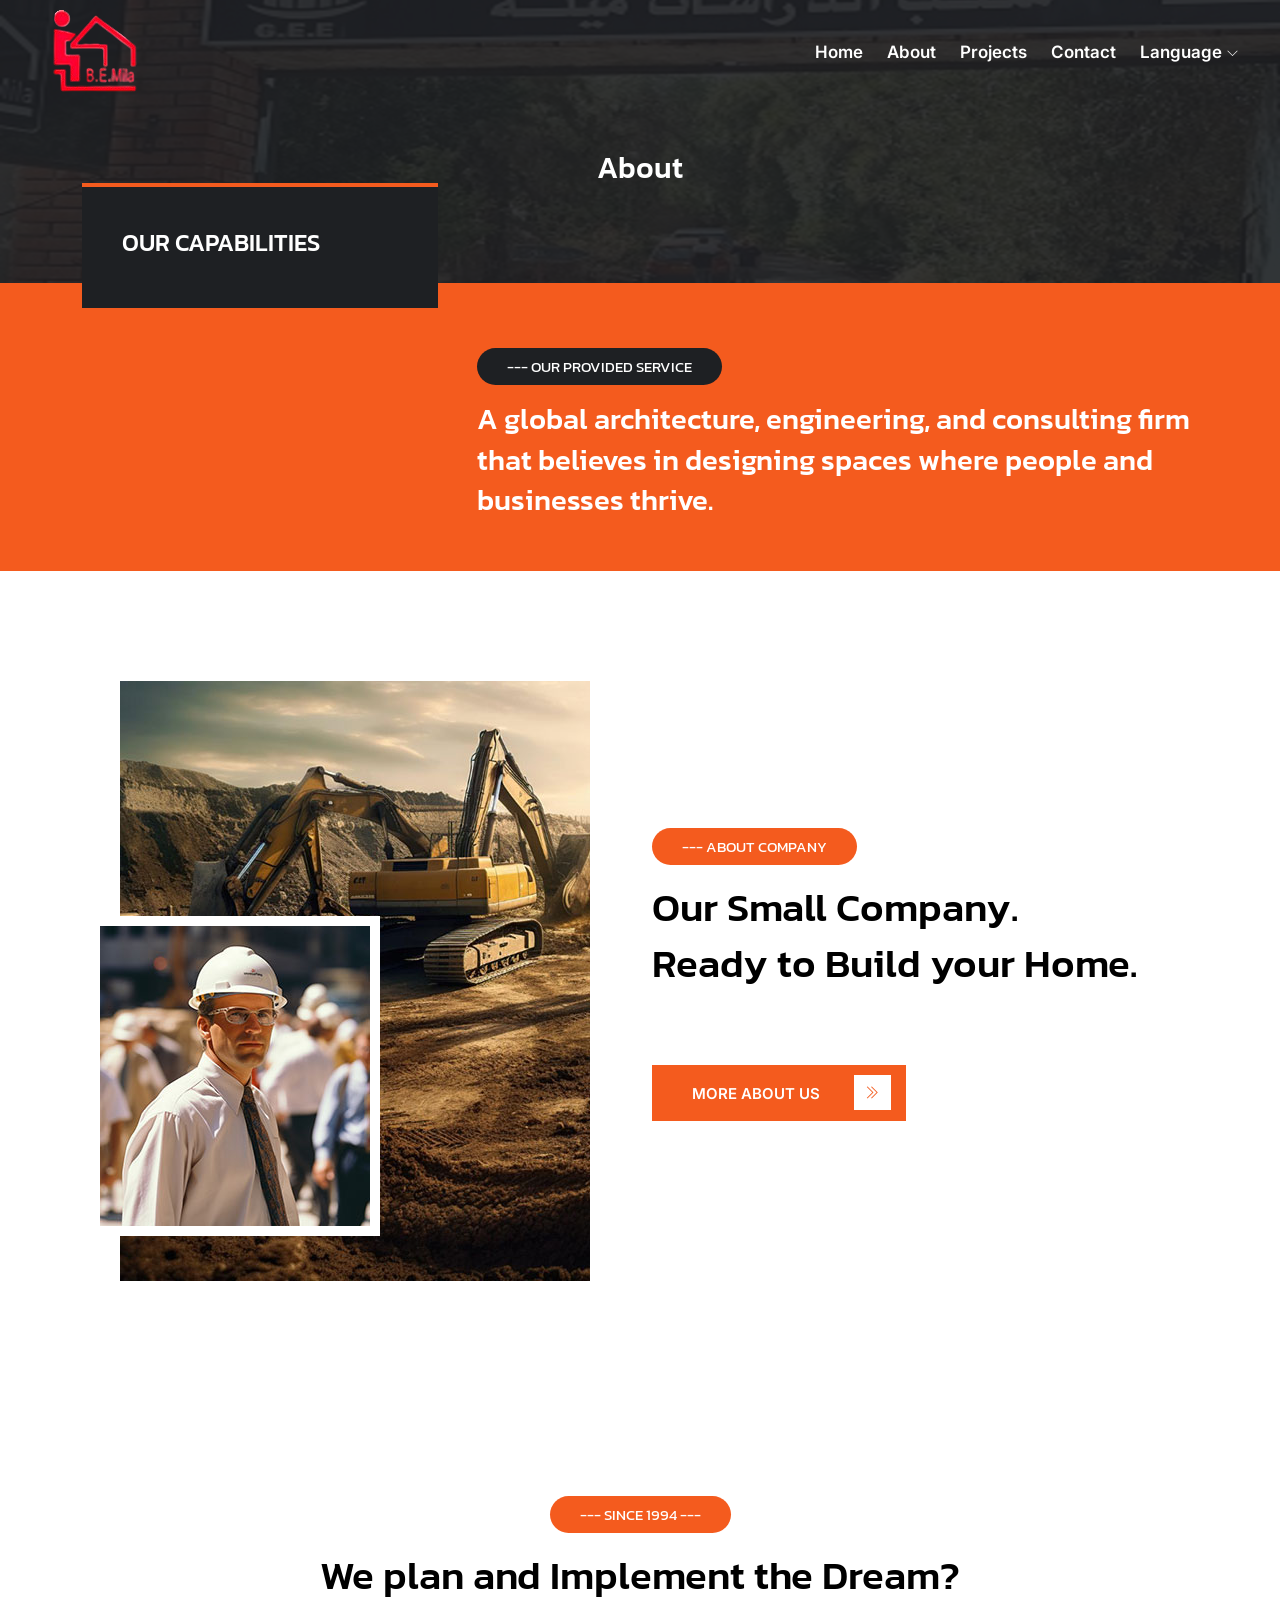
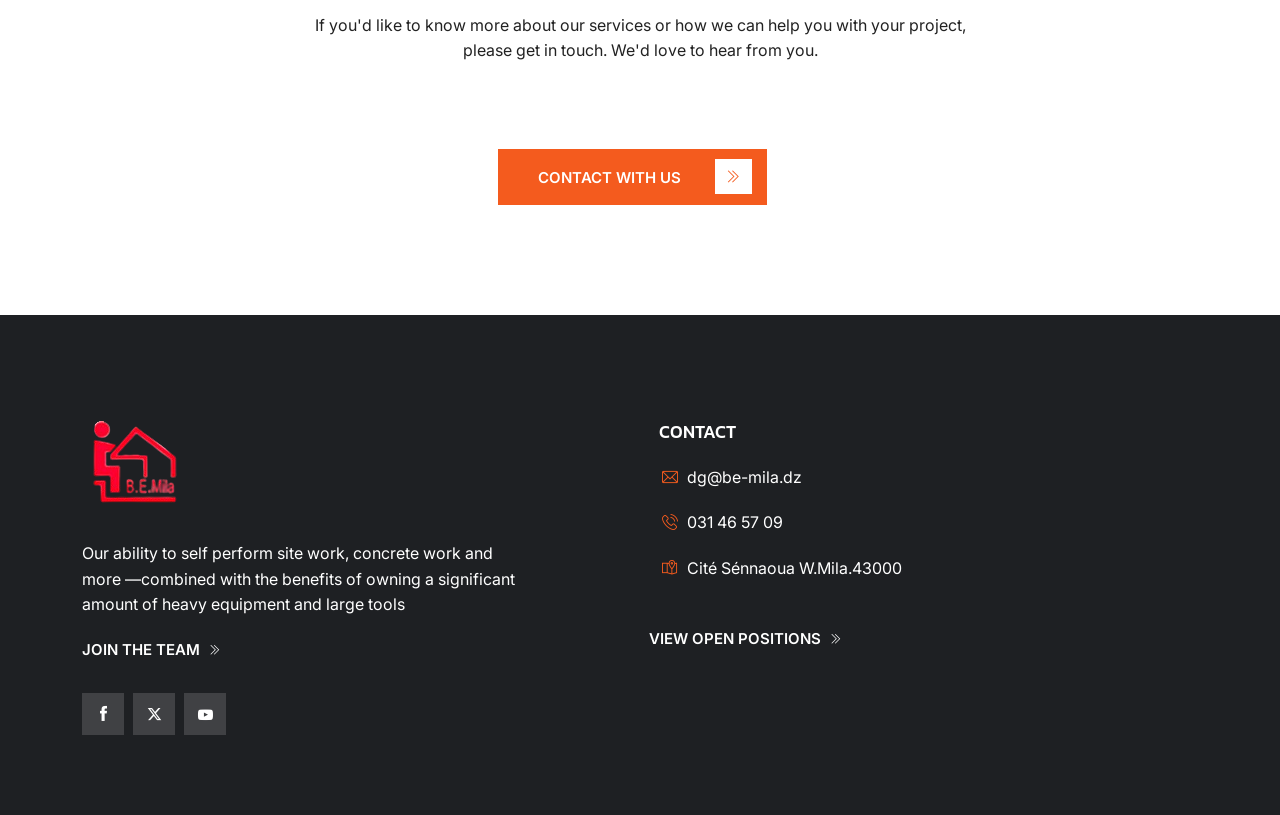
<file: frontend/about.html>
<!DOCTYPE html>
<html lang="en-US">
    <head>
        <title>BE-MILA – À Propos</title>
        <meta charset="utf-8">
        <meta name="format-detection" content="telephone=no">
        <meta name="viewport" content="width=device-width, height=device-height, initial-scale=1.0,  user-scalable=0">
        <meta http-equiv="X-UA-Compatible" content="IE=Edge">
        <meta name="keywords" content="bureau etude mila construction algerie">
        <meta name="date" content="Dec 26">
        <link rel="icon" type="image/png" href="assets/images/favicon.png">
        <link rel="stylesheet" type="text/css" href="assets/css/bootstrap.min.css">
        <link rel="stylesheet" type="text/css" href="venobox/venobox.css">
        <link rel="stylesheet" type="text/css" href="assets/css/plugin_theme_css.css">
        <link rel="stylesheet" type="text/css" href="style.css">
        <link rel="stylesheet" type="text/css" href="assets/css/responsive.css">
        <style>
            /* ══ RTL SUPPORT ══════════════════════════════════════ */
            body.rtl { direction: rtl; text-align: right; }

            /* owl carousel — must stay LTR internally or slides break */
            body.rtl .owl-carousel { direction: ltr; }
            body.rtl .owl-carousel .owl-item { direction: rtl; }

            /* header */
            body.rtl .row.logo-left { flex-direction: row-reverse; }
            body.rtl .logo { float: right; }
            body.rtl .congat_menu ul.sub-menu { text-align: right; }
            body.rtl .tx_right_otherx { margin-right: auto; margin-left: 0; float: left; }
            body.rtl .donate-btn-header { float: left !important; }

            /* general text alignment */
            body.rtl .tts.text-left  { text-align: right !important; }
            body.rtl .tts.text-right { text-align: left !important; }
            body.rtl .icon-list-icon { margin-left: 8px; margin-right: 0; }

            /* slider content */
            body.rtl .txbdscontent   { text-align: right; }
            body.rtl .txbdsbtn       { text-align: right; }

            /* tabs */
            body.rtl .nav-tabs       { direction: rtl; }
            body.rtl .tab-content    { direction: rtl; }

            /* contact */
            body.rtl .cont_left      { direction: rtl; }

            /* footer */
            body.rtl .witrfm_area    { direction: rtl; }
            body.rtl .social-icons a { margin-left: 10px; margin-right: 0; }

            /* ── phones, emails and numbers always LTR ──────────── */
            /* applied via inline style in app.js & also here for safety */
            .ltr-always {
                direction: ltr !important;
                unicode-bidi: embed !important;
                display: inline-block;
            }
            /* ── Project Card Container ─────────────────────────── */
            .proj-card {
                position: relative;
                overflow: hidden;
            }

            /* ── Image ─────────────────────────── */
            .proj-card img {
                display: block;
                width: 100%;
            }

            /* ── Image switcher arrows ─────────────────────────── */
            .img-nav {
                position: absolute;
                top: 50%;
                transform: translateY(-50%);
                background: rgba(0,0,0,.5);
                color: #fff;
                border: none;
                width: 32px;
                height: 32px;
                border-radius: 50%;
                cursor: pointer;
                font-size: 18px;
                line-height: 32px;
                text-align: center;
                z-index: 10;
                transition: background .2s;
                display: none;
            }

            .img-nav:hover {
                background: #F45B1E;
            }

            .img-nav.prev-img {
                left: 10px;
            }

            .img-nav.next-img {
                right: 10px;
            }

            .proj-card:hover .img-nav {
                display: block;
            }

            .proj-card[data-img-count="1"]:hover .img-nav {
                display: none;
            }

            /* ── Image dots ─────────────────────────────────────── */
            .img-dots {
                position: absolute;
                bottom: 15px;
                left: 50%;
                transform: translateX(-50%);
                display: none;
                gap: 6px;
                z-index: 10;
            }

            .proj-card:hover .img-dots {
                display: flex;
            }

            .proj-card[data-img-count="1"]:hover .img-dots {
                display: none;
            }

            .img-dot {
                width: 7px;
                height: 7px;
                border-radius: 50%;
                background: rgba(255,255,255,.5);
                cursor: pointer;
                transition: background .2s;
            }

            .img-dot.active {
                background: #F45B1E;
            }

            /* ── About Button (center fix) ─────────────────────── */
            .about-btn {
                display: block;
                margin: 20px auto;
                text-align: center;
            }
            
            /* ── Make the column take full height ───────────────── */
            #company-images {
                display: flex;
                align-items: flex-start; /* Pushes the image to the top */
                justify-content: center;
            }
            
            .about_image_slider {
                height: 100%;
  object-fit: cover;
            }

            /* ══ LANG SWITCHER ════════════════════════════════════ */
            .lang-link {
                text-decoration: none;
                padding: 2px 7px;
                font-weight: 700;
                opacity: 0.55;
                transition: opacity .2s;
            }
            .lang-link.active,
            .lang-link:hover { opacity: 1; }

            /* ══ TINYMCE RENDERED CONTENT ══════════════════════════════════ */
            .tinymce-content p          { margin-bottom: 14px; line-height: 1.8; }
            .tinymce-content h1         { font-size: 2rem;   font-weight: 700; margin-bottom: 12px; }
            .tinymce-content h2         { font-size: 1.6rem; font-weight: 700; margin-bottom: 12px; }
            .tinymce-content h3         { font-size: 1.3rem; font-weight: 600; margin-bottom: 10px; }
            .tinymce-content h4         { font-size: 1.1rem; font-weight: 600; margin-bottom: 10px; }
            .tinymce-content ul,
            .tinymce-content ol         { padding-left: 24px; margin-bottom: 14px; }
            .tinymce-content ul         { list-style: disc; }
            .tinymce-content ol         { list-style: decimal; }
            .tinymce-content li         { margin-bottom: 6px; line-height: 1.8; }
            .tinymce-content strong,
            .tinymce-content b          { font-weight: 700; }
            .tinymce-content em,
            .tinymce-content i          { font-style: italic; }
            .tinymce-content a          { color: #F45B1E; text-decoration: underline; }
            .tinymce-content a:hover    { opacity: 0.8; }
            .tinymce-content blockquote { border-left: 4px solid #F45B1E; padding-left: 16px;
                                        margin: 16px 0; color: #555; font-style: italic; }
            .tinymce-content img        { max-width: 100%; height: auto; border-radius: 4px; }
            .tinymce-content table      { width: 100%; border-collapse: collapse; margin-bottom: 14px; }
            .tinymce-content td,
            .tinymce-content th         { border: 1px solid #ddd; padding: 8px 12px; }
            .tinymce-content th         { background: #f5f5f5; font-weight: 600; }
            .tinymce-content hr         { border: none; border-top: 1px solid #eee; margin: 20px 0; }

            /* RTL support for Arabic */
            body.rtl .tinymce-content ul,
            body.rtl .tinymce-content ol  { padding-left: 0; padding-right: 24px; }
            body.rtl .tinymce-content blockquote {
                border-left:  none;
                border-right: 4px solid #F45B1E;
                padding-left: 0;
                padding-right: 16px;
            }
        </style>
        <script src="assets/js/vendor/modernizr-2.8.3.min.js"></script>
    </head>
    <body>

        <!-- ══ HEADER ═══════════════════════════════════════════════════ -->
        <div class="em40_header_area_main">
            <div class="tx_top2_relative">
                <div class="congat-main-menu one_page menu4 heading_style_4 witr_h_h6">
                    <div class="congat_nav_area transprent-menu scroll_fixed bdbar">
                        <div class="container-fluid">
                            <div class="row logo-left">
                                <div class="col-md-3 col-sm-3 col-xs-4">
                                    <div class="logo">
                                        <a class="main_sticky_main_l" href="index.html" title="BE-MILA">
                                            <img src="assets/images/logo1.png" alt="BE-MILA">
                                        </a>
                                        <a class="main_sticky_l" href="index.html" title="BE-MILA">
                                            <img src="assets/images/logo1.png" alt="BE-MILA">
                                        </a>
                                    </div>
                                </div>
                            <div class="col-md-9 col-sm-9 col-xs-8">
                            <nav class="congat_menu nologo_menu13 main-search-menu">
                                <ul class="sub-menu">
                                    <li><a href="index.html"        data-t="home">Accueil</a></li>
                                    <li><a href="about.html"        data-t="about">A propos</a></li>
                                    <li><a href="project.html"      data-t="projects">Nos Projets</a></li>
                                    <li><a href="contact.html"      data-t="contact">Contact</a></li>
                                    <li class="menu-item-has-children">
                                        <a href="#" data-t="language">Langue</a>
                                        <ul class="sub-menu">
                                            <li><a href="#" onclick="setLang('fr'); return false;">Français</a></li>
                                            <li><a href="#" onclick="setLang('en'); return false;">English</a></li>
                                            <li><a href="#" onclick="setLang('ar'); return false;">العربية</a></li>
                                        </ul>
                                    </li>
                                </ul>
                               <!-- <div class="tx_right_otherx d-flex align-items-center">
                                    <div class="donate-btn-header lang-selector">
                                        <a href="#" class="lang-link" data-lang="fr" onclick="setLang('fr'); return false;">FR</a>
                                        <a href="#" class="lang-link" data-lang="en" onclick="setLang('en'); return false;">EN</a>
                                        <a href="#" class="lang-link" data-lang="ar" onclick="setLang('ar'); return false;">AR</a>
                                    </div>
                                </div>
                               -->
                            </nav>
                        </div>
                            </div>
                        </div>
                    </div>
                </div>
            </div>
        </div>

        <!-- ══ MOBILE MENU ══════════════════════════════════════════════ -->
        <div class="mobile_logo_area">
            <div class="container">
                <div class="row">
                    <div class="col-12">
                        <div class="mobilemenu_con">
                            <div class="mobile_menu_logo text-center">
                                <a href="index.html" title="BE-MILA">
                                    <img src="assets/images/logo2.png" alt="BE-MILA">
                                </a>
                            </div>
                            <div class="mobile_menu_option">
                                <div class="mobile_menu_o mobile_opicon">
                                    <i class="icofont-navigation-menu openclass"></i>
                                </div>
                                <div class="mobile_menu_inner mobile_p">
                                    <div class="mobile_menu_content">
                                        <div class="mobile_menu_logo text-center">
                                            <a href="index.html" title="BE-MILA">
                                                <img src="assets/images/logo2.png" alt="BE-MILA">
                                            </a>
                                        </div>
                                        <div class="menu_area mobile-menu">
                                            <nav class="congat_menu">
                                                <ul class="sub-menu">
                                                    <li class="menu-item-has-children">
                                                        <a href="#" data-t="home">Home</a>
                                                        <ul class="sub-menu">
                                                            <li><a href="index.html" data-t="home">Home</a></li>
                                                        </ul>
                                                    </li>
                                                    <li><a href="about.html" data-t="about">About</a></li>
                                                    <li><a href="project.html" data-t="projects">Project</a></li>
                                                    <li><a href="contact.html" data-t="contact">Contact</a></li>
                                                    <li class="menu-item-has-children">
                                                        <a href="#" data-t="language">Langue</a>
                                                        <ul class="sub-menu">
                                                            <li><a href="#" onclick="setLang('fr'); return false;">Français</a></li>
                                                            <li><a href="#" onclick="setLang('en'); return false;">English</a></li>
                                                            <li><a href="#" onclick="setLang('ar'); return false;">العربية</a></li>
                                                        </ul>
                                                    </li>
                                                </ul>
                                            </nav>
                                        </div>
                                        <div class="mobile_menu_o mobile_cicon">
                                            <i class="icofont-close closeclass"></i>
                                        </div>
                                    </div>
                                </div>
                                <div class="mobile_overlay"></div>
                            </div>
                        </div>
                    </div>
                </div>
            </div>
        </div>
        <!-- End Mobile Menu -->

        <!-- ══ SLIDER ═══════════════════════════════════════════════════ 
        <div class="cg_slider_area">
            <div class="witr_carousel_main row slider_active">
                <div class="txbdslider" style="background-image:url(assets/images/slider.jpg);">
                    <div class="txbdsinner sliderheightdiv allleft">
                        <div class="txbdscontent">
                            <h1 class="txbdstitle sstone swsmall hlight" data-t="hero_sub">RÉALISEZ VOS PROJETS AVEC NOTRE EXPERTISE</h1>
                            <h2 class="txbdstitle ssttwo hlight" data-t="hero_title">We build <span>great</span><br> homes.</h2>
                            <p data-t="hero_desc">Nous nous engageons à fournir des solutions fiables et de haute qualité.</p>
                            <div class="txbdsbtn allcostyle">
                                <a class="btnallt btnall" href="contact.html">
                                    <span data-t="see_more_service">SEE MORE SERVICE</span>
                                    <i class="ti ti-angle-double-right"></i>
                                </a>
                            </div>
                        </div>
                    </div>
                </div>
                <div class="txbdslider" style="background-image:url(assets/images/slider2.jpg);">
                    <div class="txbdsinner sliderheightdiv allleft">
                        <div class="txbdscontent">
                            <h1 class="txbdstitle sstone swsmall hlight" data-t="hero_sub">RÉALISEZ VOS PROJETS AVEC NOTRE EXPERTISE</h1>
                            <h2 class="txbdstitle ssttwo hlight" data-t="hero_title">We build <span>great</span><br> homes.</h2>
                            <p data-t="hero_desc">Nous nous engageons à fournir des solutions fiables et de haute qualité.</p>
                            <div class="txbdsbtn allcostyle">
                                <a class="btnallt btnall" href="contact.html">
                                    <span data-t="see_more_service">SEE MORE SERVICE</span>
                                    <i class="ti ti-angle-double-right"></i>
                                </a>
                            </div>
                        </div>
                    </div>
                </div>
                <div class="txbdslider" style="background-image:url(assets/images/slider3.jpg);">
                    <div class="txbdsinner sliderheightdiv allleft">
                        <div class="txbdscontent">
                            <h1 class="txbdstitle sstone swsmall hlight" data-t="hero_sub">RÉALISEZ VOS PROJETS AVEC NOTRE EXPERTISE</h1>
                            <h2 class="txbdstitle ssttwo hlight" data-t="hero_title">We build <span>great</span><br> homes.</h2>
                            <p data-t="hero_desc">Nous nous engageons à fournir des solutions fiables et de haute qualité.</p>
                            <div class="txbdsbtn allcostyle">
                                <a class="btnallt btnall" href="contact.html">
                                    <span data-t="see_more_service">SEE MORE SERVICE</span>
                                    <i class="ti ti-angle-double-right"></i>
                                </a>
                            </div>
                        </div>
                    </div>
                </div>
            </div>
        </div> -->

        <!-- ══ BREADCRUMB ═══════════════════════════════════════════════ -->
        <div class="breadcumb-area">
            <div class="container">
                <div class="row">
                    <div class="col-md-12 txtc text-center ccase">
                        <div class="brpt brptsize">
                            <h1 class="brcrumb_title" data-t="about">ABOUT</h1>
                        </div>
                    </div>
                </div>
            </div>
        </div>

        <!-- ══ CAPABILITIES ═════════════════════════════════════════════ -->
        <div class="cg_capabily_area">
            <div class="container">
                <div class="row">
                    <div class="col-lg-4 col-md-4">
                        <div class="capabily_left">
                            <div class="witrlistw all_list_color">
                                <h2 data-t="our_capabilities">Our Capabilities</h2>
                                <ul id="domains-list">
                                    <!-- dynamic domain names -->
                                </ul>
                            </div>
                        </div>
                    </div>
                    <div class="col-lg-8 col-md-8">
                        <div class="capabily_witr">
                            <div class="tts text-left">
                                <div class="ttin">
                                    <h4 class="txbdstitle tsmall stone hlight txbdbcolor" data-t="cap_service_sub">--- Our Provided Service</h4>
                                    <h2 class="txbdstitle sttwo hlight" data-t="cap_service_title">A global architecture, engineering, and consulting firm that believes in designing spaces where people and businesses thrive.</h2>
                                </div>
                            </div>
                        </div>
                    </div>
                </div>
            </div>
        </div>


         <!-- ══ ABOUT ═══════════════════ -->
        <div class="cg_about_area">
            <div class="container">
                <div class="row align-items-center">
                    <div class="col-lg-6 col-md-6" id="company-images">
                        <div class="ab_left_inner">
                            <div class="single_image_area">
                                <div class="single_image single_line_option">
                                    <img src="assets/images/about.jpg" alt="image">
                                </div>
                            </div>
                            <div class="ab_left_smimg">
                                <img src="assets/images/about-t.jpg" alt="image">
                            </div>
                        </div>
                    </div>
                    <div class="col-lg-6 col-md-6">
                        <div class="ab_witr">
                            <div class="tts text-left">
                                <div class="ttin">
                                    <h4 class="txbdstitle tsmall stone hlight txbdbcolor" data-t="about_sub">--- About Company</h4>
                                    <h2 class="txbdstitle sttwo hlight" data-t="about_title">Our Small Company.</h2>
                                    <h3 class="txbdstitle stthree hlight" data-t="about_sub2">Ready to Build your Home.</h3>
                                    <!-- ↓ dynamic description from DB, falls back to static text -->
                                    <div id="company-description" class="tinymce-content"></div>
                                </div>
                            </div>
                            <div class="witr_button_area">
                                <div class="witr_btn_style mr">
                                    <div class="witr_btn_sinner">
                                        <a href="about.html" class="witr_btn">
                                            <span data-t="more_about">More About us</span>
                                            <div class="pluse_btn_icon"><span class="ti-angle-double-right"></span></div>
                                        </a>
                                    </div>
                                </div>
                            </div>
                        </div>
                    </div>
                </div>
            </div>
        </div>


        <!-- ══ FEATURE AREA ══════════════ -->
        <div class="cg_fetur_area">
            <div class="container">
                <div class="row">
                    <div class="col-lg-12">
                        <div class="tts text-center">
                            <div class="ttin">
                                <h4 class="txbdstitle tsmall stone hlight txbdbcolor" data-t="since_sub">--- CONGAT SINCE 1994 ---</h4>
                                <h2 class="txbdstitle sttwo hlight" data-t="feature_title">We plan and Implement the Dream?</h2>
                                <p data-t="feature_desc">If you'd like to know more about our services or how we can help you with your project, please get in touch. We'd love to hear from you.</p>
                            </div>
                        </div>
                    </div>

                    <!-- ↓ Dynamic quality cards injected here by app.js
                         Falls back to original static cards if API is unavailable -->
                    <div class="col-lg-12">
                        <div class="witr_carousel_main row qualities_act" id="qualities-cards">
                            <!-- dynamic quality cards injected here -->
                        </div>
                    </div>

                    <div class="col-lg-12">
                        <div class="witr_button_area">
                            <div class="witr_btn_style mr">
                                <div class="witr_btn_sinner text-center">
                                    <a href="contact.html" class="witr_btn">
                                        <span data-t="contact_with_us">Contact With us</span>
                                        <div class="pluse_btn_icon"><span class="ti-angle-double-right"></span></div>
                                    </a>
                                </div>
                            </div>
                        </div>
                    </div>
                    <!-- <div class="col-lg-12">
                        <div class="fe_vd_inner">
                            <div class="witr_play_vi witr_all_color_v">
                                <div class="witr_videobg_image boxtextposire">
                                    <img src="assets/images/fe-video.jpg" alt="image">
                                    <div class="boxtextposi zindex99 boxposiltrb">
                                        <div class="boxtextposineer">
                                            <div class="play-overlay">
                                                <a class="btnallt videowh text-center video-popup video-vemo-icon venobox vbox-item" data-vbtype="video" data-autoplay="true" href="https://youtu.be/BS4TUd7FJSg">
                                                    <i class="flaticon flaticon-play-button-2"></i>
                                                </a>
                                            </div>
                                        </div>
                                    </div>
                                </div>
                            </div>
                        </div>
                    </div> -->
                </div>
            </div>
        </div>

        <!-- ══ SERVICE CAROUSEL ═════════════════════════════════════════ 
        <div class="cg_ser_area">
            <div class="container-fluid">
                <div class="row">
                    <div class="col-lg-12">
                        <div class="witr_carousel_main row serv_act">
                            <div class="col-lg-12">
                                <div class="txbdsva allcostyle boxsh boxpsv text-left sselect">
                                    <div class="txbdsi">
                                        <div class="txbdicon iconalltf iconall iconallactive"><i class="ti ti-home"></i></div>
                                        <div class="txbdcon">
                                            <h2 class="txbdsvtitle txstcolor hlight">Building Renovation</h2>
                                            <p>Developed in close collaboration with our partners and clients, combines industry, deca experience, deliver excellence to our clients.</p>
                                            <div class="txbdsvbtn txbdbtnicon"><a class="btnallt btnall" href="contact.html"><span data-t="read_more">Read More</span> <i class="ti ti-angle-double-right"></i></a></div>
                                        </div>
                                    </div>
                                </div>
                            </div>
                            <div class="col-lg-12">
                                <div class="txbdsva allcostyle boxsh boxpsv text-left sselect">
                                    <div class="txbdsi">
                                        <div class="txbdicon iconalltf iconall iconallactive"><i class="ti ti-paint-roller"></i></div>
                                        <div class="txbdcon">
                                            <h2 class="txbdsvtitle txstcolor hlight">Flooring &amp; Roofing</h2>
                                            <p>Developed in close collaboration with our partners and clients, combines industry, deca experience, deliver excellence to our clients.</p>
                                            <div class="txbdsvbtn txbdbtnicon"><a class="btnallt btnall" href="contact.html"><span data-t="read_more">Read More</span> <i class="ti ti-angle-double-right"></i></a></div>
                                        </div>
                                    </div>
                                </div>
                            </div>
                            <div class="col-lg-12">
                                <div class="txbdsva allcostyle boxsh boxpsv text-left sselect">
                                    <div class="txbdsi">
                                        <div class="txbdicon iconalltf iconall iconallactive"><i class="ti ti-ruler-pencil"></i></div>
                                        <div class="txbdcon">
                                            <h2 class="txbdsvtitle txstcolor hlight">Architecture Design</h2>
                                            <p>Developed in close collaboration with our partners and clients, combines industry, deca experience, deliver excellence to our clients.</p>
                                            <div class="txbdsvbtn txbdbtnicon"><a class="btnallt btnall" href="contact.html"><span data-t="read_more">Read More</span> <i class="ti ti-angle-double-right"></i></a></div>
                                        </div>
                                    </div>
                                </div>
                            </div>
                            <div class="col-lg-12">
                                <div class="txbdsva allcostyle boxsh boxpsv text-left sselect">
                                    <div class="txbdsi">
                                        <div class="txbdicon iconalltf iconall iconallactive"><i class="ti ti-vector"></i></div>
                                        <div class="txbdcon">
                                            <h2 class="txbdsvtitle txstcolor hlight">General Contracting</h2>
                                            <p>Developed in close collaboration with our partners and clients, combines industry, deca experience, deliver excellence to our clients.</p>
                                            <div class="txbdsvbtn txbdbtnicon"><a class="btnallt btnall" href="contact.html"><span data-t="read_more">Read More</span> <i class="ti ti-angle-double-right"></i></a></div>
                                        </div>
                                    </div>
                                </div>
                            </div>
                        </div>
                    </div>
                </div>
            </div>
        </div>  
        -->
       
        <!-- ══ SERVICE AREA 2 ════════════════════════════════════════════ 
        <div class="cg_ser_area2">
            <div class="container">
                <div class="row">
                    <div class="col-lg-12">
                        <div class="tts text-center">
                            <div class="ttin">
                                <h4 class="txbdstitle tsmall stone hlight txbdbcolor" data-t="service2_sub">--- Provied Service ---</h4>
                                <h2 class="txbdstitle sttwo hlight" data-t="service2_title">We plan and Implement the Dream?</h2>
                                <p data-t="service2_desc">Rorem ipsum dolor sit amet, consectetur adipisicing elit, sed do eiusmod tempor incididunt ut labore et dolore magna aliqua.</p>
                            </div>
                        </div>
                    </div>
                    <div id="domains-container" class="row" style="width:100%;">
                    </div>
                </div>
            </div>
        </div>-->

        <!-- ══ TAB AREA ══════════════════════════════════════════════════ 
        <div class="cg_tab_area">
            <div class="container">
                <div class="row">
                    <div class="col-lg-4 col-md-12">
                        <div class="tab_vd_inn">
                            <div class="video-part">
                                <div class="video-overlay witr_all_color_v">
                                    <div class="video-item text-center">
                                        <a class="btnallt videowh video-popup venobox" data-vbtype="video" data-autoplay="true" href="https://youtu.be/BS4TUd7FJSg">
                                            <i class="flaticon flaticon-play-button-2"></i>
                                        </a>
                                    </div>
                                </div>
                            </div>
                        </div>
                    </div>
                    <div class="col-lg-8 col-md-12">
                        <div class="tab_inner">
                            <div class="tts text-left">
                                <div class="ttin">
                                    <h4 class="txbdstitle tsmall stone hlight txbdbcolor" data-t="history_sub">--- HISTORY COMPANY</h4>
                                    <h2 class="txbdstitle sttwo hlight" data-t="history_title">We're Building Better Company</h2>
                                    <p data-t="history_desc">Rorem ipsum dolor sit amet, consectetur adipisicing elit, sed do eiusmod tempor incididunt ut labore et dolore magna aliqua.</p>
                                </div>
                            </div>
                            <div class="witr_adv_tab_area witr_taba_style1 tab_all_colora">
                                <div class="witr_adv_tab_menu tx_topb_column">
                                    <ul class="nav nav-tabs">
                                        <li class="nav-item">
                                            <a class="nav-link epo-01e1a58 active" data-bs-toggle="tab" href="#tx_tab_01">
                                                <span class="witr_tab_icona"></span>
                                                <strong data-t="tab_history">OUR HISTORY</strong>
                                            </a>
                                        </li>
                                        <li class="nav-item">
                                            <a class="nav-link epo-7baaf2f" data-bs-toggle="tab" href="#tx_tab_02">
                                                <span class="witr_tab_icona"></span>
                                                <strong data-t="tab_skills">Our Skill</strong>
                                            </a>
                                        </li>
                                        <li class="nav-item">
                                            <a class="nav-link epo-27a1764" data-bs-toggle="tab" href="#tx_tab_03">
                                                <span class="witr_tab_icona"></span>
                                                <strong data-t="tab_members">OUR MEMBER</strong>
                                            </a>
                                        </li>
                                    </ul>
                                </div>
                                <div class="witr_adv_tab_content">
                                    <div class="tab-content">
                                        <div class="tab-pane fade epo-d23121b active show" id="tx_tab_01">
                                            <div class="row">
                                                <div class="col-lg-6 col-md-6">
                                                    <img src="assets/images/history.jpg" alt="image">
                                                </div>
                                                <div class="col-lg-6 col-md-6">
                                                    <div class="tts text-left">
                                                        <div class="ttin">
                                                            <h2 class="txbdstitle sttwo hlight" data-t="history_title">Founded in 1960 we are the oldest construction company.</h2>
                                                            <p data-t="history_desc">We are more than happy to visit your property at a time convenient for yourself and quote for the required works.</p>
                                                        </div>
                                                    </div>
                                                    <ul class="icon-list-items">
                                                        <li class="icon-list-item">
                                                            <span class="icon-list-icon"><i class="fa fa-circle-check"></i></span>
                                                            <span class="icon-list-text" data-t="about_li1">Experienced construction professional.</span>
                                                        </li>
                                                        <li class="icon-list-item">
                                                            <span class="icon-list-icon"><i class="fa fa-circle-check"></i></span>
                                                            <span class="icon-list-text" data-t="about_li2">Required to undertake any civil.</span>
                                                        </li>
                                                        <li class="icon-list-item">
                                                            <span class="icon-list-icon"><i class="fa fa-circle-check"></i></span>
                                                            <span class="icon-list-text" data-t="about_li3">Productive working environment.</span>
                                                        </li>
                                                    </ul>
                                                    <div class="witr_button_area">
                                                        <div class="witr_btn_style mr">
                                                            <div class="witr_btn_sinner">
                                                                <a href="about.html" class="witr_btn">
                                                                    Our history
                                                                    <div class="pluse_btn_icon"><span class="ti-angle-double-right"></span></div>
                                                                </a>
                                                            </div>
                                                        </div>
                                                    </div>
                                                </div>
                                            </div>
                                        </div>
                                        <div class="tab-pane fade epo-d23121b" id="tx_tab_02">
                                            <div class="row">
                                                <div class="col-lg-12">
                                                    <div class="witr_text_widget">
                                                        <div class="witr_txwidgetin">
                                                            <h2 class="hligh">Our partners and clients, combines industry.</h2>
                                                            <p>We're lucky to live in an area with amazing views. But building a dream home with a view isn't always as simple as it seems.</p>
                                                        </div>
                                                    </div>
                                                    <div class="witr_text_widget tab_con2_btmtt">
                                                        <div class="witr_txwidgetin">
                                                            <h2 class="hligh">Developed in close collaboration with our partners and clients, combines industry knowledge, decades of experience, ingenuity and adaptability to deliver excellence to our clients.</h2>
                                                        </div>
                                                    </div>
                                                </div>
                                                <div class="col-lg-4 col-md-4">
                                                    <div class="witr_circle_area">
                                                        <div class="witr_cp_class witr_cir1"><span class="witr_cir_text">60%</span></div>
                                                        <div class="witr_circle_title"><h2>Residential</h2></div>
                                                    </div>
                                                </div>
                                                <div class="col-lg-4 col-md-4">
                                                    <div class="witr_circle_area">
                                                        <div class="witr_cp_class witr_cir2"><span class="witr_cir_text">75%</span></div>
                                                        <div class="witr_circle_title"><h2>Factory Business</h2></div>
                                                    </div>
                                                </div>
                                                <div class="col-lg-4 col-md-4">
                                                    <div class="witr_circle_area">
                                                        <div class="witr_cp_class witr_cir3"><span class="witr_cir_text">80%</span></div>
                                                        <div class="witr_circle_title"><h2>Commercial</h2></div>
                                                    </div>
                                                </div>
                                            </div>
                                        </div>
                                        <div class="tab-pane fade epo-d23121b" id="tx_tab_03">
                                            <div class="row">
                                                <div class="col-lg-12">
                                                    <div class="witr_text_widget tab3_team">
                                                        <div class="witr_txwidgetin">
                                                            <h2 class="hligh">Founded in 1994 we are the oldest construction company.</h2>
                                                            <p>We are more than happy to visit your property at a time convenient for yourself and quote for the required works.</p>
                                                        </div>
                                                    </div>
                                                </div>
                                                <div class="col-lg-4 col-md-4">
                                                    <div class="tteam tteam9 opacitybfh1 alltmcst">
                                                        <div class="tteamimg boxtextposire txbdbfall txbdbfallz txbdbfltrb opacitybf0">
                                                            <img src="assets/images/team01.jpg" alt="image">
                                                            <div class="tteamsocial wblogicon ttiocn9p ttiocn9">
                                                                <a href="#"><i class="fa fa-facebook-f"></i></a>
                                                                <a href="#"><i class="fa fa-x-twitter"></i></a>
                                                                <a href="#"><i class="fab fa-tumblr"></i></a>
                                                                <a href="#"><i class="fab fa-vimeo-v"></i></a>
                                                            </div>
                                                        </div>
                                                        <div class="tteamcon text-center alltmcstc">
                                                            <h2 class="teamtit">Stephan W.Lars</h2>
                                                            <span>Chairman</span>
                                                        </div>
                                                    </div>
                                                </div>
                                                <div class="col-lg-4 col-md-4">
                                                    <div class="tteam tteam9 opacitybfh1 alltmcst">
                                                        <div class="tteamimg boxtextposire txbdbfall txbdbfallz txbdbfltrb opacitybf0">
                                                            <img src="assets/images/team03.jpg" alt="image">
                                                            <div class="tteamsocial wblogicon ttiocn9p ttiocn9">
                                                                <a href="#"><i class="fa fa-facebook-f"></i></a>
                                                                <a href="#"><i class="fa fa-x-twitter"></i></a>
                                                                <a href="#"><i class="fab fa-tumblr"></i></a>
                                                                <a href="#"><i class="fab fa-vimeo-v"></i></a>
                                                            </div>
                                                        </div>
                                                        <div class="tteamcon text-center alltmcstc">
                                                            <h2 class="teamtit">James Williams</h2>
                                                            <span>Engineer</span>
                                                        </div>
                                                    </div>
                                                </div>
                                                <div class="col-lg-4 col-md-4">
                                                    <div class="tteam tteam9 opacitybfh1 alltmcst">
                                                        <div class="tteamimg boxtextposire txbdbfall txbdbfallz txbdbfltrb opacitybf0">
                                                            <img src="assets/images/team02.jpg" alt="image">
                                                            <div class="tteamsocial wblogicon ttiocn9p ttiocn9">
                                                                <a href="#"><i class="fa fa-facebook-f"></i></a>
                                                                <a href="#"><i class="fa fa-x-twitter"></i></a>
                                                                <a href="#"><i class="fab fa-tumblr"></i></a>
                                                                <a href="#"><i class="fab fa-vimeo-v"></i></a>
                                                            </div>
                                                        </div>
                                                        <div class="tteamcon text-center alltmcstc">
                                                            <h2 class="teamtit">Anthony Notson</h2>
                                                            <span>Site Engineer</span>
                                                        </div>
                                                    </div>
                                                </div>
                                            </div>
                                        </div>
                                    </div>
                                </div>
                            </div>
                        </div>
                    </div>
                </div>
            </div>
        </div> -->

 
        <!-- ══ FAQ ═══════════════════════════════════════════════════════ 
        <div class="cg_faq_area">
            <div class="container">
                <div class="row">
                    <div class="col-lg-6 col-md-6">
                        <div class="faq_left">
                            <img src="assets/images/faq-l.png" alt="image">
                        </div>
                    </div>
                    <div class="col-lg-6 col-md-6">
                        <div class="faq_witr">
                            <div class="tts text-left">
                                <div class="ttin">
                                    <h4 class="txbdstitle tsmall stone hlight txbdbcolor" data-t="faq_sub">--- Our FAQ</h4>
                                    <h2 class="txbdstitle sttwo hlight" data-t="faq_title">Manage everything</h2>
                                    <h3 class="txbdstitle stthree hlight" data-t="faq_sub2">for brand and trademark!</h3>
                                    <p data-t="faq_desc">Building company that has been turning clients' visions into realities for over 35 years for professional growth are presented.</p>
                                </div>
                            </div>
                            <div class="accordion_area">
                                <div class="faq-part">
                                    <div id="accordion">
                                        <div class="card card-2">
                                            <div class="card-header witr_ac_card">
                                                <a href="#" class="card-link witr_ac_style" data-bs-toggle="collapse" data-bs-target="#collapse_2da5e8b1">
                                                    <i class=""></i>01. Talented Professional &amp; Expert Team
                                                </a>
                                            </div>
                                            <div id="collapse_2da5e8b1" class="collapse ac_s_padding" data-bs-parent="#accordion">
                                                <p>Lorem ipsum dolor sit amet, consectetur adipisicing elit, sed do eiusmod tempor incididunt ut labore et dolore magna aliqu ad minim veniam, quis nostrud exercitation.</p>
                                            </div>
                                        </div>
                                        <div class="card card-2 active show">
                                            <div class="card-header witr_ac_card">
                                                <a href="#" class="card-link witr_ac_style" data-bs-toggle="collapse" data-bs-target="#collapse_0cc8f332">
                                                    <i class=""></i>02. We Build and Activate Brands
                                                </a>
                                            </div>
                                            <div id="collapse_0cc8f332" class="collapse ac_s_padding active show" data-bs-parent="#accordion">
                                                <p>Lorem ipsum dolor sit amet, consectetur adipisicing elit, sed do eiusmod tempor incididunt ut labore et dolore magna aliqu ad minim veniam, quis nostrud exercitation.</p>
                                            </div>
                                        </div>
                                        <div class="card card-2">
                                            <div class="card-header witr_ac_card">
                                                <a href="#" class="card-link witr_ac_style" data-bs-toggle="collapse" data-bs-target="#collapse_da27b053">
                                                    <i class=""></i>03. Designing Content With AI Power
                                                </a>
                                            </div>
                                            <div id="collapse_da27b053" class="collapse ac_s_padding" data-bs-parent="#accordion">
                                                <p>Lorem ipsum dolor sit amet, consectetur adipisicing elit, sed do eiusmod tempor incididunt ut labore et dolore magna aliqu ad minim veniam, quis nostrud exercitation.</p>
                                            </div>
                                        </div>
                                    </div>
                                </div>
                            </div>
                        </div>
                    </div>
                </div>
            </div>
        </div> -->



    
        
        <!-- ══ BRAND / PARTNERS — dynamic ════════════════════════════════ 
        <div class="cg_brand_area">
            <div class="container">
                <div class="row">
                    <div class="col-lg-12">
                        <div class="txbdicarosel allcostyle">
                            <div class="witr_carousel_main row brand_active" id="partners-container">
                            </div>
                        </div>
                    </div>
                </div>
            </div>
        </div>-->

        <!-- ══ FOOTER — dynamic contact info ═════════════════════════════ -->
        <div class="witrfm_area">
            <div class="footer-middle">
                <div class="container">
                    <div class="row">
                        <div class="congat_theme_widget congat_f_color col-sm-12 col-md-6 col-lg-5">
                            <figure class="image-box-img">
                                <img src="assets/images/logo1.png" alt="image">
                            </figure>
                            <p data-t="footer_desc">Our ability to self perform site work, concrete work and more —combined with the benefits of owning a significant amount of heavy equipment and large tools</p>
                            <div class="witr_button_area">
                                <div class="witr_btn_style mr">
                                    <div class="witr_btn_sinner">
                                        <a href="contact.html" class="witr_btn">
                                            <span data-t="join_team">JOIN THE TEAM</span>
                                            <div class="pluse_btn_icon"><span class="ti-angle-double-right"></span></div>
                                        </a>
                                    </div>
                                </div>
                            </div>
                            <div class="social-icons">
                                <a href="#"><i class="ti-facebook"></i></a>
                                <a href="#"><i class="fa fa-x-twitter"></i></a>
                                <a href="#"><i class="icofont-youtube-play"></i></a>
                            </div>
                        </div>
                        <div class="congat_theme_widget congat_f_color col-sm-12 col-md-6 col-lg-7">
                            <div class="widget widget_nav_menu cg_fot_mrlt">
                                <h2 class="heading-title" data-t="contact">Contact</h2>
                                <!-- ↓ Dynamic contact info from DB
                                     direction:ltr on emails/phones so they never flip in Arabic -->
                                <ul class="icon-list-items" id="footer-emails">
                                    <!-- dynamic emails injected by app.js -->
                                    <li class="icon-list-item">
                                        <span class="icon-list-icon"><i class="flaticon flaticon-mail"></i></span>
                                        <span class="icon-list-text" style="direction:ltr;unicode-bidi:embed;">dg@be-mila.dz</span>
                                    </li>
                                </ul>
                                <ul class="icon-list-items" id="footer-phones" style="margin-top:10px;">
                                    <!-- dynamic phones injected by app.js -->
                                    <li class="icon-list-item">
                                        <span class="icon-list-icon"><i class="flaticon flaticon-phone-call"></i></span>
                                        <span class="icon-list-text" style="direction:ltr;unicode-bidi:embed;">031 46 57 09</span>
                                    </li>
                                </ul>
                                <ul class="icon-list-items" id="footer-address" style="margin-top:10px;">
                                    <!-- dynamic address injected by app.js -->
                                    <li class="icon-list-item">
                                        <span class="icon-list-icon"><i class="ti ti-map-alt"></i></span>
                                        <span class="icon-list-text">Cité Sénnaoua W.Mila.43000</span>
                                    </li>
                                </ul>
                                <div class="witr_button_area" style="margin-top:16px;">
                                    <div class="witr_btn_style mr">
                                        <div class="witr_btn_sinner">
                                            <a href="contact.html" class="witr_btn">
                                                <span data-t="view_positions">View open positions</span>
                                                <div class="pluse_btn_icon"><span class="ti-angle-double-right"></span></div>
                                            </a>
                                        </div>
                                    </div>
                                </div>
                            </div>
                        </div>
                    </div>
                </div>
            </div>
        </div>

        <!-- ══ SCRIPTS ═══════════════════════════════════════════════════ -->
        <script src="assets/js/vendor/jquery-3.5.1.min.js"></script>
        <script src="assets/js/bootstrap.min.js"></script>
        <script src="assets/js/isotope.pkgd.min.js"></script>
        <script src="assets/js/owl.carousel.min.js"></script>
        <script src="assets/js/slick.min.js"></script>
        <script src="assets/js/imagesloaded.pkgd.min.js"></script>
        <script src="venobox/venobox.min.js"></script>
        <script src="assets/js/jquery.appear.js"></script>
        <script src="assets/js/jquery.knob.js"></script>
        <script src="assets/js/theme-pluginjs.js"></script>
        <script src="assets/js/jquery.meanmenu.js"></script>
        <script src="assets/js/theme.js"></script>
        <!-- ↓ YOUR FILES — must come after jQuery and theme.js -->
        <script src="config.js"></script>
        <script src="about.js"></script>
    </body>
</html>
</file>
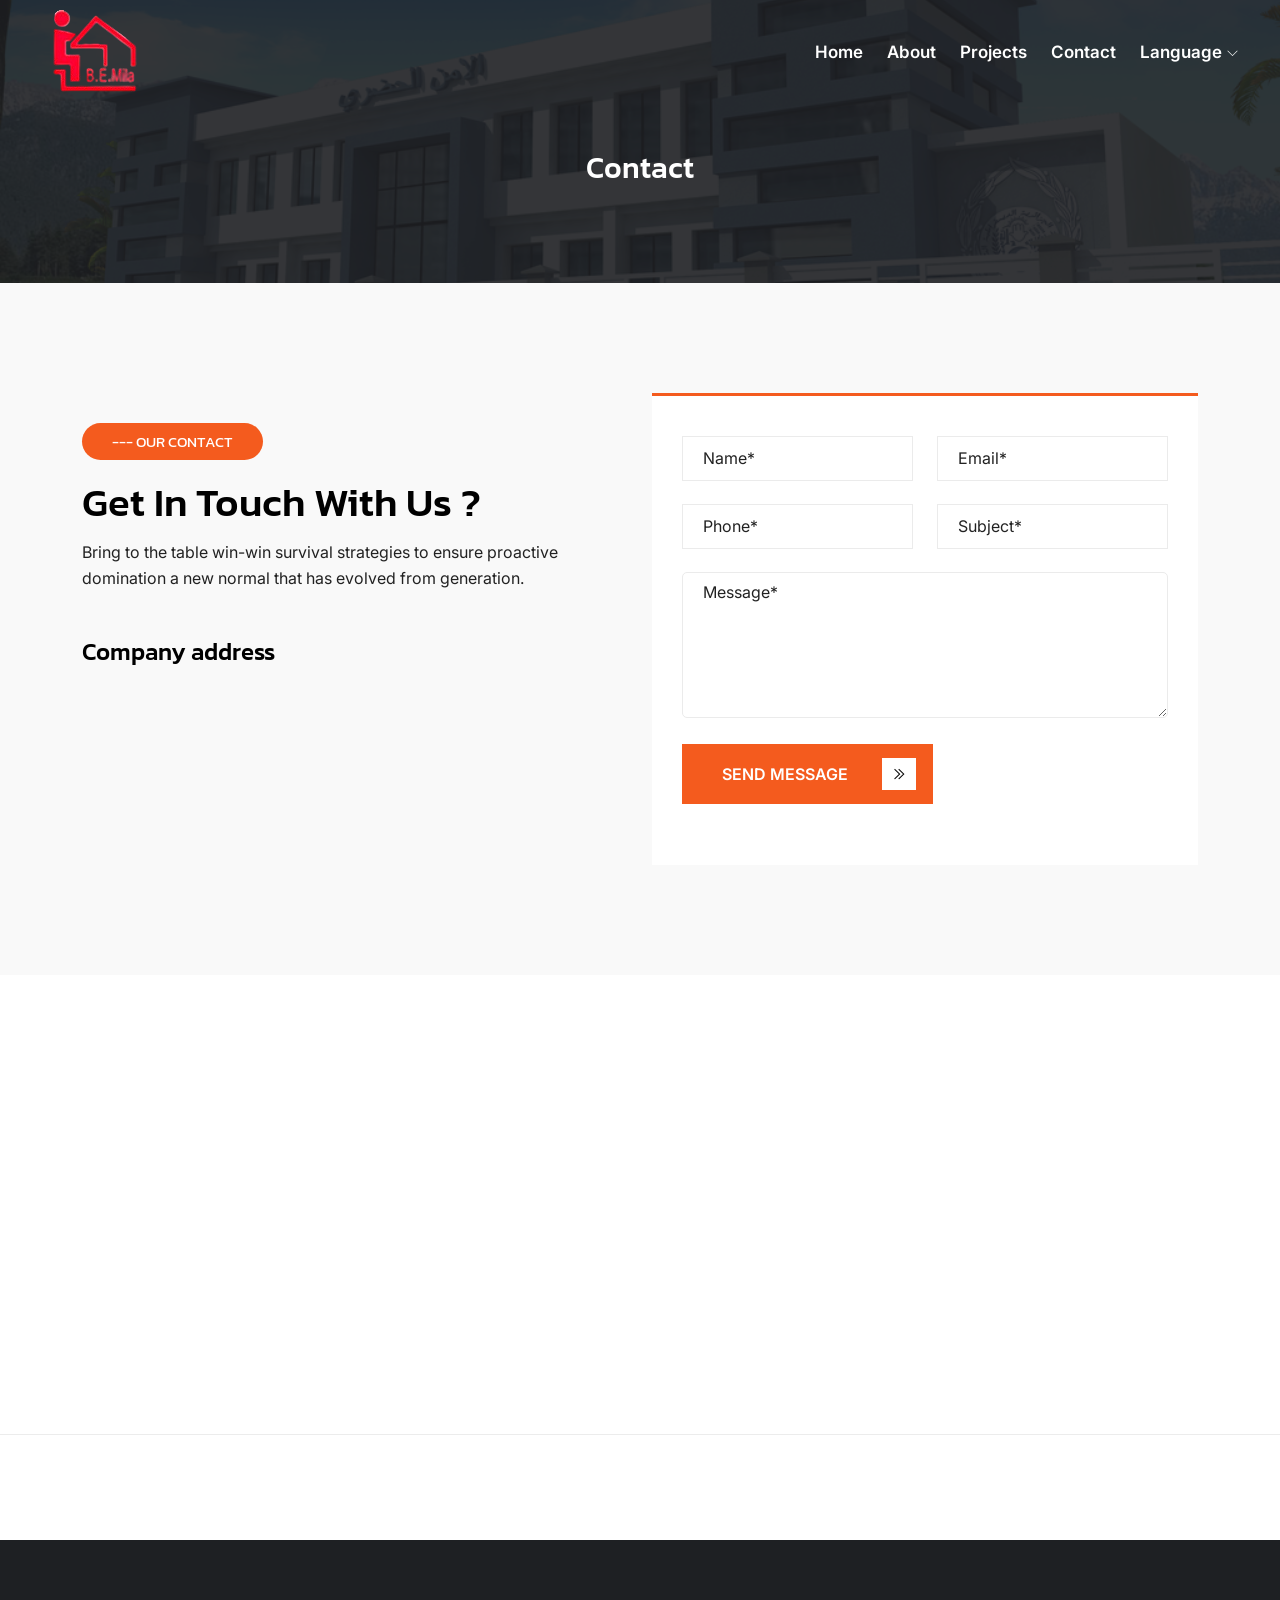
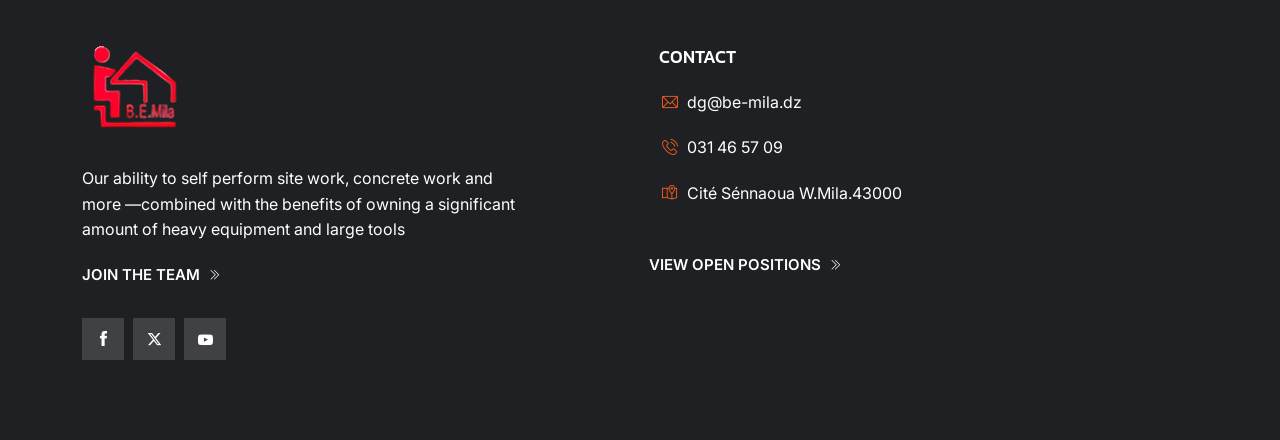
<file: frontend/contact.html>
<!DOCTYPE html>
<html lang="en-US">
    <head>
        <title>BE-MILA – Contact</title>
        <meta charset="utf-8">
        <meta name="format-detection" content="telephone=no">
        <meta name="viewport" content="width=device-width, height=device-height, initial-scale=1.0,  user-scalable=0">
        <meta http-equiv="X-UA-Compatible" content="IE=Edge">
        <meta name="keywords" content="bureau etude mila construction algerie">
        <meta name="date" content="Dec 26">
        <link rel="icon" type="image/png" href="assets/images/favicon.png">
        <link rel="stylesheet" type="text/css" href="assets/css/bootstrap.min.css">
        <link rel="stylesheet" type="text/css" href="venobox/venobox.css">
        <link rel="stylesheet" type="text/css" href="assets/css/plugin_theme_css.css">
        <link rel="stylesheet" type="text/css" href="style.css">
        <link rel="stylesheet" type="text/css" href="assets/css/responsive.css">
        <style>
            /* ══ RTL SUPPORT ══════════════════════════════════════ */
            body.rtl { direction: rtl; text-align: right; }
            

            /* owl carousel — must stay LTR internally or slides break */
            body.rtl .owl-carousel { direction: ltr; }
            body.rtl .owl-carousel .owl-item { direction: rtl; }

            /* header */
            body.rtl .row.logo-left { flex-direction: row-reverse; }
            body.rtl .logo { float: right; }
            body.rtl .congat_menu ul.sub-menu { text-align: right; }
            body.rtl .tx_right_otherx { margin-right: auto; margin-left: 0; float: left; }
            body.rtl .donate-btn-header { float: left !important; }

            /* general text alignment */
            body.rtl .tts.text-left  { text-align: right !important; }
            body.rtl .tts.text-right { text-align: left !important; }
            body.rtl .icon-list-icon { margin-left: 8px; margin-right: 0; }

            /* slider content */
            body.rtl .txbdscontent   { text-align: right; }
            body.rtl .txbdsbtn       { text-align: right; }

            /* tabs */
            body.rtl .nav-tabs       { direction: rtl; }
            body.rtl .tab-content    { direction: rtl; }

            /* contact section */
            body.rtl .cont_left                      { direction: rtl; text-align: right; }
            body.rtl .cont_left .tts.text-left       { text-align: right !important; }
            body.rtl .cont_left_btm .tts.text-left   { text-align: right !important; }
            body.rtl .cont_left .icon-list-icon      { margin-left: 0px; margin-right: 40px; }
            body.rtl .cont_witr                      { direction: rtl; }
            body.rtl .cont_witr .twr_form_box input,
            body.rtl .cont_witr .twr_form_box textarea { text-align: right; direction: rtl; }
            body.rtl .cont_witr .text-left           { text-align: right !important; }
            

            

            body.rtl #contact-emails .icon-list-icon,
            body.rtl #contact-phones .icon-list-icon,
            body.rtl #contact-address .icon-list-icon {
                margin-right: 0px !important;
                margin-left: 10px !important;
            }

            /* footer */
            body.rtl .witrfm_area    { direction: rtl; }
            body.rtl .social-icons a { margin-left: 10px; margin-right: 0; }

            /* ── phones, emails and numbers always LTR ──────────── */
            .ltr-always {
                direction: ltr !important;
                unicode-bidi: embed !important;
                display: inline-block;
            }

            /* ══ LANG SWITCHER ════════════════════════════════════ */
            .lang-link {
                text-decoration: none;
                padding: 2px 7px;
                font-weight: 700;
                opacity: 0.55;
                transition: opacity .2s;
            }
            .lang-link.active,
            .lang-link:hover { opacity: 1; }

            /* ══ TINYMCE RENDERED CONTENT ══════════════════════════════════ */
            .tinymce-content p          { margin-bottom: 14px; line-height: 1.8; }
            .tinymce-content h1         { font-size: 2rem;   font-weight: 700; margin-bottom: 12px; }
            .tinymce-content h2         { font-size: 1.6rem; font-weight: 700; margin-bottom: 12px; }
            .tinymce-content h3         { font-size: 1.3rem; font-weight: 600; margin-bottom: 10px; }
            .tinymce-content h4         { font-size: 1.1rem; font-weight: 600; margin-bottom: 10px; }
            .tinymce-content ul,
            .tinymce-content ol         { padding-left: 24px; margin-bottom: 14px; }
            .tinymce-content ul         { list-style: disc; }
            .tinymce-content ol         { list-style: decimal; }
            .tinymce-content li         { margin-bottom: 6px; line-height: 1.8; }
            .tinymce-content strong,
            .tinymce-content b          { font-weight: 700; }
            .tinymce-content em,
            .tinymce-content i          { font-style: italic; }
            .tinymce-content a          { color: #F45B1E; text-decoration: underline; }
            .tinymce-content a:hover    { opacity: 0.8; }
            .tinymce-content blockquote { border-left: 4px solid #F45B1E; padding-left: 16px;
                                        margin: 16px 0; color: #555; font-style: italic; }
            .tinymce-content img        { max-width: 100%; height: auto; border-radius: 4px; }
            .tinymce-content table      { width: 100%; border-collapse: collapse; margin-bottom: 14px; }
            .tinymce-content td,
            .tinymce-content th         { border: 1px solid #ddd; padding: 8px 12px; }
            .tinymce-content th         { background: #f5f5f5; font-weight: 600; }
            .tinymce-content hr         { border: none; border-top: 1px solid #eee; margin: 20px 0; }

            /* RTL support for Arabic */
            body.rtl .tinymce-content ul,
            body.rtl .tinymce-content ol  { padding-left: 0; padding-right: 24px; }
            body.rtl .tinymce-content blockquote {
                border-left:  none;
                border-right: 4px solid #F45B1E;
                padding-left: 0;
                padding-right: 16px;
            }
        </style>
        <script src="assets/js/vendor/modernizr-2.8.3.min.js"></script>
    </head>
    <body>

        <!-- ══ HEADER ═══════════════════════════════════════════════════ -->
        <div class="em40_header_area_main">
            <div class="tx_top2_relative">
                <div class="congat-main-menu one_page menu4 heading_style_4 witr_h_h6">
                    <div class="congat_nav_area transprent-menu scroll_fixed bdbar">
                        <div class="container-fluid">
                            <div class="row logo-left">
                                <div class="col-md-3 col-sm-3 col-xs-4">
                                    <div class="logo">
                                        <a class="main_sticky_main_l" href="index.html" title="BE-MILA">
                                            <img src="assets/images/logo1.png" alt="BE-MILA">
                                        </a>
                                        <a class="main_sticky_l" href="index.html" title="BE-MILA">
                                            <img src="assets/images/logo1.png" alt="BE-MILA">
                                        </a>
                                    </div>
                                </div>
                            <div class="col-md-9 col-sm-9 col-xs-8">
                            <nav class="congat_menu nologo_menu13 main-search-menu">
                                <ul class="sub-menu">
                                    <li><a href="index.html"   data-t="home">Accueil</a></li>
                                    <li><a href="about.html"   data-t="about">A propos</a></li>
                                    <li><a href="project.html" data-t="projects">Nos Projets</a></li>
                                    <li><a href="contact.html" data-t="contact">Contact</a></li>
                                    <li class="menu-item-has-children">
                                        <a href="#" data-t="language">Langue</a>
                                        <ul class="sub-menu">
                                            <li><a href="#" onclick="setLang('fr'); return false;">Français</a></li>
                                            <li><a href="#" onclick="setLang('en'); return false;">English</a></li>
                                            <li><a href="#" onclick="setLang('ar'); return false;">العربية</a></li>
                                        </ul>
                                    </li>
                                </ul>
                            </nav>
                        </div>
                            </div>
                        </div>
                    </div>
                </div>
            </div>
        </div>

        <!-- ══ MOBILE MENU ══════════════════════════════════════════════ -->
        <div class="mobile_logo_area">
            <div class="container">
                <div class="row">
                    <div class="col-12">
                        <div class="mobilemenu_con">
                            <div class="mobile_menu_logo text-center">
                                <a href="index.html" title="BE-MILA">
                                    <img src="assets/images/logo2.png" alt="BE-MILA">
                                </a>
                            </div>
                            <div class="mobile_menu_option">
                                <div class="mobile_menu_o mobile_opicon">
                                    <i class="icofont-navigation-menu openclass"></i>
                                </div>
                                <div class="mobile_menu_inner mobile_p">
                                    <div class="mobile_menu_content">
                                        <div class="mobile_menu_logo text-center">
                                            <a href="index.html" title="BE-MILA">
                                                <img src="assets/images/logo2.png" alt="BE-MILA">
                                            </a>
                                        </div>
                                        <div class="menu_area mobile-menu">
                                            <nav class="congat_menu">
                                                <ul class="sub-menu">
                                                    <li class="menu-item-has-children">
                                                        <a href="#" data-t="home">Home</a>
                                                        <ul class="sub-menu">
                                                            <li><a href="index.html" data-t="home">Home</a></li>
                                                        </ul>
                                                    </li>
                                                    <li><a href="about.html"   data-t="about">About</a></li>
                                                    <li><a href="project.html" data-t="projects">Project</a></li>
                                                    <li><a href="contact.html" data-t="contact">Contact</a></li>
                                                    <li class="menu-item-has-children">
                                                        <a href="#" data-t="language">Langue</a>
                                                        <ul class="sub-menu">
                                                            <li><a href="#" onclick="setLang('fr'); return false;">Français</a></li>
                                                            <li><a href="#" onclick="setLang('en'); return false;">English</a></li>
                                                            <li><a href="#" onclick="setLang('ar'); return false;">العربية</a></li>
                                                        </ul>
                                                    </li>
                                                </ul>
                                            </nav>
                                        </div>
                                        <div class="mobile_menu_o mobile_cicon">
                                            <i class="icofont-close closeclass"></i>
                                        </div>
                                    </div>
                                </div>
                                <div class="mobile_overlay"></div>
                            </div>
                        </div>
                    </div>
                </div>
            </div>
        </div>
        <!-- End Mobile Menu -->

        <!-- ══ BREADCRUMB ═══════════════════════════════════════════════ -->
        <div class="breadcumb-area">
            <div class="container">
                <div class="row">
                    <div class="col-md-12 txtc text-center ccase">
                        <div class="brpt brptsize">
                            <h1 class="brcrumb_title" data-t="contact">CONTACT</h1>
                        </div>
                    </div>
                </div>
            </div>
        </div>

        <!-- ══ CONTACT AREA ═════════════════════════════════════════════ -->
        <div class="cg_cont_area cont_page_cont">
            <div class="container">
                <div class="row">
                    <div class="col-lg-6 col-md-6">
                        <div class="cont_left">
                            <div class="tts text-left">
                                <div class="ttin">
                                    <h4 class="txbdstitle tsmall stone hlight txbdbcolor" data-t="cont_sub">--- Our Contact</h4>
                                    <h2 class="txbdstitle sttwo hlight" data-t="cont_title">Get In Touch With Us ?</h2>
                                    <p data-t="cont_desc">Bring to the table win-win survival strategies to ensure proactive domination a new normal that has evolved from generation.</p>
                                </div>
                            </div>
                            <!--<div class="txbdsva allcostyle boxsh boxpsv sselect">
                                <div class="txbdsi txbdsvflex txbdsvfdrl">
                                    <div class="txbdcon sp-txbdsvfdrl">
                                        <h2 class="txbdsvtitle txstcolor hlight" data-t="emergency">Emergency support center 24/7</h2>
                                        <p id="contact-primary-phone" style="direction:ltr;unicode-bidi:embed;display:inline-block;"></p>
                                    </div>
                                </div>
                            </div>-->
                            <div class="cont_left_btm">
                                <div class="tts text-left">
                                    <div class="ttin">
                                        <h2 class="txbdstitle sttwo hlight" data-t="company_address">Company address</h2>
                                    </div>
                                </div>
                            </div>
                            <!-- primary email injected by contact.js -->
                            <ul class="icon-list-items" id="contact-emails">
                                <!-- <li class="icon-list-item inline-item">
                                    <span class="icon-list-icon"><i class="flaticon flaticon-mail"></i></span>
                                    <span class="icon-list-text" style="direction:ltr;unicode-bidi:embed;">dg@be-mila.dz</span>
                                </li> -->
                            </ul>
                            <!-- primary phone injected by contact.js -->
                            <ul class="icon-list-items" id="contact-phones">
                                <!-- <li class="icon-list-item inline-item">
                                    <span class="icon-list-icon"><i class="flaticon flaticon-phone-call"></i></span>
                                    <span class="icon-list-text ltr-always">031 46 57 09</span>
                                </li> -->
                            </ul>
                            <!-- primary address injected by contact.js -->
                            <ul class="icon-list-items" id="contact-address">
                                <!-- <li class="icon-list-item inline-item">
                                    <span class="icon-list-icon"><i class="ti ti-map-alt"></i></span>
                                    <span class="icon-list-text">Cité Sénnaoua W.Mila.43000</span>
                                </li> -->
                            </ul>
                        </div>
                    </div>
                    <div class="col-lg-6 col-md-6">
                        <div class="cont_witr">
                            <div class="apartment_area">
                                <div class="witr_apartment_form">
                                    <form action="mail.php" method="post" id="contact-form">
                                        <div class="row">
                                            <div class="col-lg-6 col-md-6">
                                                <div class="twr_form_box">
                                                    <input type="text" name="name" data-tp="name_ph" placeholder="Name*">
                                                </div>
                                            </div>
                                            <div class="col-lg-6 col-md-6">
                                                <div class="twr_form_box">
                                                    <input type="email" name="email" data-tp="email_ph" placeholder="Email*">
                                                </div>
                                            </div>
                                            <div class="col-lg-6 col-md-6">
                                                <div class="twr_form_box">
                                                    <input type="number" name="number" data-tp="phone_ph" placeholder="Phone*">
                                                </div>
                                            </div>
                                            <div class="col-lg-6 col-md-6">
                                                <div class="twr_form_box">
                                                    <input type="text" name="subject" data-tp="subject_ph" placeholder="Subject*">
                                                </div>
                                            </div>
                                            <div class="col-lg-12">
                                                <div class="twr_form_box">
                                                    <textarea name="comment" data-tp="message_ph" placeholder="Message*"></textarea>
                                                </div>
                                            </div>
                                            <div class="col-lg-12 col-md-12">
                                                <div class="text-left">
                                                    <button type="submit" name="ok" class="btn">
                                                        <span data-t="send_message">Send Message</span>
                                                        <span><i class="icofont-thin-double-right"></i></span>
                                                    </button>
                                                </div>
                                            </div>
                                            <div class="col-lg-12 text-left">
                                                <p class="form-messege"></p>
                                            </div>
                                        </div>
                                    </form>
                                </div>
                            </div>
                        </div>
                    </div>
                </div>
            </div>
        </div>

        <!-- ══ MAP ══════════════════════════════════════════════════════ -->
        <div class="cm_map_area">
            <div class="container-fluid">
                <div class="row">
                    <div class="col-lg-12 witr_all_pd0">
                        <div class="map_inner_area">
                           <iframe id="google-map-iframe" src=""></iframe>
                        </div>
                    </div>
                </div>
            </div>
        </div>

        <!-- ══ BRAND / PARTNERS — dynamic ════════════════════════════════ -->
        <div class="cg_brand_area">
            <div class="container">
                <div class="row">
                    <div class="col-lg-12">
                        <div class="txbdicarosel allcostyle">
                            <div class="witr_carousel_main row brand_active" id="partners-container">
                                <!-- dynamic partners injected by contact.js -->
                            </div>
                        </div>
                    </div>
                </div>
            </div>
        </div>

        <!-- ══ FOOTER — dynamic contact info ═════════════════════════════ -->
        <div class="witrfm_area">
            <div class="footer-middle">
                <div class="container">
                    <div class="row">
                        <div class="congat_theme_widget congat_f_color col-sm-12 col-md-6 col-lg-5">
                            <figure class="image-box-img">
                                <img src="assets/images/logo1.png" alt="image">
                            </figure>
                            <p data-t="footer_desc">Our ability to self perform site work, concrete work and more —combined with the benefits of owning a significant amount of heavy equipment and large tools</p>
                            <div class="witr_button_area">
                                <div class="witr_btn_style mr">
                                    <div class="witr_btn_sinner">
                                        <a href="contact.html" class="witr_btn">
                                            <span data-t="join_team">JOIN THE TEAM</span>
                                            <div class="pluse_btn_icon"><span class="ti-angle-double-right"></span></div>
                                        </a>
                                    </div>
                                </div>
                            </div>
                            <div class="social-icons">
                                <a href="#"><i class="ti-facebook"></i></a>
                                <a href="#"><i class="fa fa-x-twitter"></i></a>
                                <a href="#"><i class="icofont-youtube-play"></i></a>
                            </div>
                        </div>
                        <div class="congat_theme_widget congat_f_color col-sm-12 col-md-6 col-lg-7">
                            <div class="widget widget_nav_menu cg_fot_mrlt">
                                <h2 class="heading-title" data-t="contact">Contact</h2>
                                <!-- ↓ Dynamic contact info from DB
                                     direction:ltr on emails/phones so they never flip in Arabic -->
                                <ul class="icon-list-items" id="footer-emails">
                                    <li class="icon-list-item">
                                        <span class="icon-list-icon"><i class="flaticon flaticon-mail"></i></span>
                                        <span class="icon-list-text" style="direction:ltr;unicode-bidi:embed;">dg@be-mila.dz</span>
                                    </li>
                                </ul>
                                <ul class="icon-list-items" id="footer-phones" style="margin-top:10px;">
                                    <li class="icon-list-item">
                                        <span class="icon-list-icon"><i class="flaticon flaticon-phone-call"></i></span>
                                        <span class="icon-list-text" style="direction:ltr;unicode-bidi:embed;">031 46 57 09</span>
                                    </li>
                                </ul>
                                <ul class="icon-list-items" id="footer-address" style="margin-top:10px;">
                                    <li class="icon-list-item">
                                        <span class="icon-list-icon"><i class="ti ti-map-alt"></i></span>
                                        <span class="icon-list-text">Cité Sénnaoua W.Mila.43000</span>
                                    </li>
                                </ul>
                                <div class="witr_button_area" style="margin-top:16px;">
                                    <div class="witr_btn_style mr">
                                        <div class="witr_btn_sinner">
                                            <a href="contact.html" class="witr_btn">
                                                <span data-t="view_positions">View open positions</span>
                                                <div class="pluse_btn_icon"><span class="ti-angle-double-right"></span></div>
                                            </a>
                                        </div>
                                    </div>
                                </div>
                            </div>
                        </div>
                    </div>
                </div>
            </div>
        </div>

        <!-- ══ SCRIPTS ═══════════════════════════════════════════════════ -->
        <script src="assets/js/vendor/jquery-3.5.1.min.js"></script>
        <script src="assets/js/bootstrap.min.js"></script>
        <script src="assets/js/isotope.pkgd.min.js"></script>
        <script src="assets/js/owl.carousel.min.js"></script>
        <script src="assets/js/slick.min.js"></script>
        <script src="assets/js/imagesloaded.pkgd.min.js"></script>
        <script src="venobox/venobox.min.js"></script>
        <script src="assets/js/jquery.appear.js"></script>
        <script src="assets/js/jquery.knob.js"></script>
        <script src="assets/js/theme-pluginjs.js"></script>
        <script src="assets/js/jquery.meanmenu.js"></script>
        <script src="assets/js/theme.js"></script>
        <!-- ↓ YOUR FILES — must come after jQuery and theme.js -->
        <script src="config.js"></script>
        <script src="contact.js"></script>
    </body>
</html>
</file>
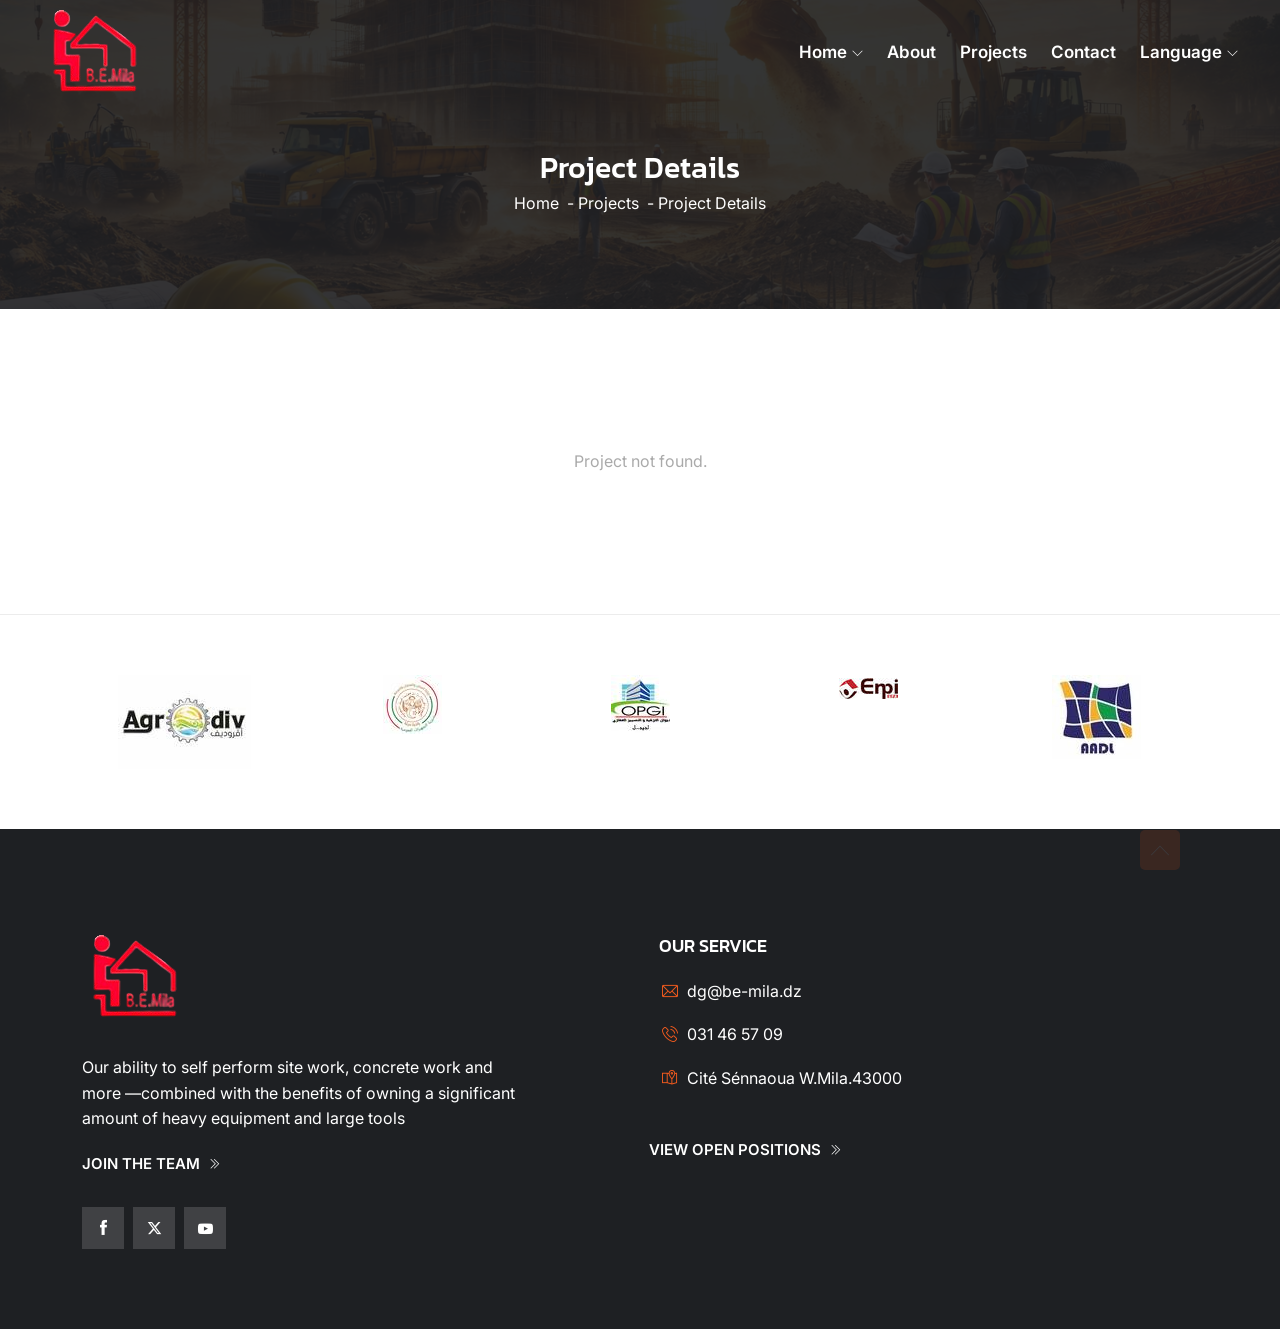
<file: frontend/project-detail.html>
<!DOCTYPE html>
<html lang="en-US">
    <head>
        <title>BE-MILA – Project Detail</title>
        <meta charset="utf-8">
        <meta name="format-detection" content="telephone=no">
        <meta name="viewport" content="width=device-width, height=device-height, initial-scale=1.0, user-scalable=0">
        <meta http-equiv="X-UA-Compatible" content="IE=Edge">
        <link rel="icon" type="image/png" href="assets/images/favicon.png">
        <link rel="stylesheet" type="text/css" href="assets/css/bootstrap.min.css">
        <link rel="stylesheet" type="text/css" href="venobox/venobox.css">
        <link rel="stylesheet" type="text/css" href="assets/css/plugin_theme_css.css">
        <link rel="stylesheet" type="text/css" href="style.css">
        <link rel="stylesheet" type="text/css" href="assets/css/responsive.css">
        <style>
            /* ── RTL ───────────────────────────────────────────── */
            body.rtl { direction: rtl; text-align: right; }
            body.rtl .slick-slider,
            body.rtl .slick-list,
            body.rtl .slick-track,
            body.rtl .slick-slide { direction: ltr !important; }
            body.rtl .row.logo-left { flex-direction: row-reverse; }
            body.rtl .logo { float: right; }
            body.rtl .congat_menu ul.sub-menu { text-align: right; }
            body.rtl .tx_right_otherx { margin-right: auto; margin-left: 0; float: left; }
            body.rtl .donate-btn-header { float: left !important; }
            body.rtl .tts.text-left { text-align: right !important; }
            body.rtl .social-icons a { margin-left: 10px; margin-right: 0; }
            .ltr-always { direction: ltr !important; unicode-bidi: embed !important; display: inline-block !important; }
            .ltr-item { flex-direction: row !important; }

            /* ── Lang switcher ──────────────────────────────────── */
            .lang-link { text-decoration:none; padding:2px 7px; font-weight:700; opacity:.55; transition:opacity .2s; }
            .lang-link.active, .lang-link:hover { opacity:1; }

            /* ── Project detail layout ──────────────────────────── */
            .proj-detail-section { padding: 60px 0; }

            /* main image wrap */
            .proj-main-wrap { position: relative; border-radius: 4px; overflow: hidden; }

            /* prev/next arrows on main image */
            .detail-img-nav {
                position: absolute; top: 50%; transform: translateY(-50%);
                background: rgba(0,0,0,.55); color: #fff; border: none;
                width: 44px; height: 44px; border-radius: 50%;
                font-size: 24px; line-height: 44px; text-align: center;
                cursor: pointer; z-index: 10; transition: background .2s;
            }
            .detail-img-nav:hover { background: #F45B1E; }
            .detail-prev { left: 12px; }
            .detail-next { right: 12px; }

            /* image counter */
            .detail-img-counter {
                position: absolute; bottom: 12px; right: 12px;
                background: rgba(0,0,0,.6); color: #fff;
                padding: 3px 10px; border-radius: 20px;
                font-size: 13px; font-weight: 600;
            }
            body.rtl .detail-img-counter { right: auto; left: 12px; }
            body.rtl .detail-prev { left: auto; right: 12px; }
            body.rtl .detail-next { right: auto; left: 12px; }

            /* thumbnail strip */
            .proj-thumbnails {
                display: flex; gap: 8px; margin-top: 10px;
                overflow-x: auto; padding-bottom: 4px;
            }
            .proj-thumbnails::-webkit-scrollbar { height: 4px; }
            .proj-thumbnails::-webkit-scrollbar-thumb { background: #F45B1E; border-radius: 2px; }
            .proj-thumb {
                flex-shrink: 0;
                width: 80px; height: 60px;
                background-size: cover; background-position: center;
                border-radius: 3px; cursor: pointer;
                border: 3px solid transparent;
                transition: border-color .2s, opacity .2s;
                opacity: .65;
            }
            .proj-thumb.active,
            .proj-thumb:hover { border-color: #F45B1E; opacity: 1; }

            /* info panel */
            .proj-detail-info { padding: 0 0 0 20px; }
            body.rtl .proj-detail-info { padding: 0 20px 0 0; }

            .proj-detail-title {
                font-size: 28px; font-weight: 800;
                margin-bottom: 16px; line-height: 1.3;
                color: #222;
            }

            /* status badge */
            .proj-detail-status {
                display: inline-block;
                padding: 5px 18px; border-radius: 30px;
                color: #fff; font-weight: 700; font-size: 13px;
                margin-bottom: 20px;
            }

            /* meta rows */
            .proj-detail-meta { margin-bottom: 24px; }
            .proj-meta-row {
                display: flex; align-items: baseline;
                gap: 10px; padding: 8px 0;
                border-bottom: 1px solid #f0f0f0;
            }
            body.rtl .proj-meta-row { flex-direction: row-reverse; }
            .proj-meta-label {
                font-weight: 700; color: #555;
                font-size: 13px; min-width: 130px; flex-shrink: 0;
            }
            .proj-meta-value { color: #333; font-size: 14px; }

            /* description */
            .proj-detail-desc {
                margin-top: 10px;
                line-height: 1.8; color: #444;
            }

            /* tinymce content */
            .tinymce-content p          { margin-bottom: 6px !important; line-height: 1.7 !important; }
            .tinymce-content p:last-child { margin-bottom: 0 !important; }
            .tinymce-content h2,
            .tinymce-content h3         { font-weight: 700; margin: 14px 0 6px; }
            .tinymce-content ul,
            .tinymce-content ol         { padding-left: 22px !important; margin-bottom: 10px !important; list-style: revert !important; }
            .tinymce-content li         { display: list-item !important; margin-bottom: 4px !important; }
            body.rtl .tinymce-content ul,
            body.rtl .tinymce-content ol { padding-left: 0 !important; padding-right: 22px !important; }

            /* loading / error */
            .proj-loading, .proj-empty {
                text-align: center; padding: 80px 20px;
                color: #aaa; font-size: 16px; width: 100%;
            }
        </style>
        <script src="assets/js/vendor/modernizr-2.8.3.min.js"></script>
    </head>
    <body>

    <!-- ══ HEADER ═══════════════════════════════════════════════════ -->
    <div class="em40_header_area_main">
        <div class="tx_top2_relative">
            <div class="congat-main-menu one_page menu4 heading_style_4 witr_h_h6">
                <div class="congat_nav_area transprent-menu scroll_fixed bdbar">
                    <div class="container-fluid">
                        <div class="row logo-left">
                            <div class="col-md-3 col-sm-3 col-xs-4">
                                <div class="logo">
                                    <a class="main_sticky_main_l" href="index.html"><img src="assets/images/logo1.png" alt="BE-MILA"></a>
                                    <a class="main_sticky_l"      href="index.html"><img src="assets/images/logo1.png" alt="BE-MILA"></a>
                                </div>
                            </div>
                            <div class="col-md-9 col-sm-9 col-xs-8">
                                <nav class="congat_menu nologo_menu13 main-search-menu">
                                    <ul class="sub-menu">
                                        <li class="menu-item-has-children">
                                            <a href="#" data-t="home">Home</a>
                                            <ul class="sub-menu">
                                                <li><a href="index.html" data-t="home">Home</a></li>
                                            </ul>
                                        </li>
                                        <li><a href="about.html"   data-t="about">About</a></li>
                                        <li><a href="project.html" data-t="projects">Project</a></li>
                                        <li><a href="contact.html" data-t="contact">Contact</a></li>
                                        <li class="menu-item-has-children">
                                            <a href="#" data-t="language">Language</a>
                                            <ul class="sub-menu">
                                                <li><a href="#" onclick="setLang('fr');return false;">Français</a></li>
                                                <li><a href="#" onclick="setLang('en');return false;">English</a></li>
                                                <li><a href="#" onclick="setLang('ar');return false;">العربية</a></li>
                                            </ul>
                                        </li>
                                    </ul>
                                </nav>
                            </div>
                        </div>
                    </div>
                </div>
            </div>
        </div>
    </div>

    <!-- ══ MOBILE MENU ══════════════════════════════════════════════ -->
    <div class="mobile_logo_area">
        <div class="container">
            <div class="row">
                <div class="col-12">
                    <div class="mobilemenu_con">
                        <div class="mobile_menu_logo text-center">
                            <a href="index.html"><img src="assets/images/logo2.png" alt="BE-MILA"></a>
                        </div>
                        <div class="mobile_menu_option">
                            <div class="mobile_menu_o mobile_opicon">
                                <i class="icofont-navigation-menu openclass"></i>
                            </div>
                            <div class="mobile_menu_inner mobile_p">
                                <div class="mobile_menu_content">
                                    <div class="mobile_menu_logo text-center">
                                        <a href="index.html"><img src="assets/images/logo2.png" alt="BE-MILA"></a>
                                    </div>
                                    <div class="menu_area mobile-menu">
                                        <nav class="congat_menu">
                                            <ul class="sub-menu">
                                                <li><a href="index.html"   data-t="home">Home</a></li>
                                                <li><a href="about.html"   data-t="about">About</a></li>
                                                <li><a href="project.html" data-t="projects">Project</a></li>
                                                <li><a href="contact.html" data-t="contact">Contact</a></li>
                                                <li class="menu-item-has-children">
                                                    <a href="#" data-t="language">Language</a>
                                                    <ul class="sub-menu">
                                                        <li><a href="#" onclick="setLang('fr');return false;">Français</a></li>
                                                        <li><a href="#" onclick="setLang('en');return false;">English</a></li>
                                                        <li><a href="#" onclick="setLang('ar');return false;">العربية</a></li>
                                                    </ul>
                                                </li>
                                            </ul>
                                        </nav>
                                    </div>
                                    <div class="mobile_menu_o mobile_cicon">
                                        <i class="icofont-close closeclass"></i>
                                    </div>
                                </div>
                            </div>
                            <div class="mobile_overlay"></div>
                        </div>
                    </div>
                </div>
            </div>
        </div>
    </div>

    <!-- ══ BREADCRUMB ═══════════════════════════════════════════════ -->
    <div class="breadcumb-area">
        <div class="container">
            <div class="row">
                <div class="col-md-12 txtc text-center ccase">
                    <div class="brpt brptsize">
                        <h1 class="brcrumb_title" data-t="project_detail">Project Detail</h1>
                    </div>
                    <div class="breadcumb-inner">
                        <ul>
                            <li><a href="index.html" data-t="home">Home</a></li>
                            <li> - <a href="project.html" data-t="projects">Projects</a></li>
                            <li> - <span class="current" data-t="project_detail">Detail</span></li>
                        </ul>
                    </div>
                </div>
            </div>
        </div>
    </div>

    <!-- ══ PROJECT DETAIL ═══════════════════════════════════════════ -->
    <div class="proj-detail-section">
        <div id="project-detail-content">
            <div class="proj-loading" data-t="loading">Loading...</div>
        </div>
    </div>

    <!-- ══ BRAND / PARTNERS ═════════════════════════════════════════ -->
    <div class="cg_brand_area">
        <div class="container">
            <div class="row">
                <div class="col-lg-12">
                    <div class="txbdicarosel allcostyle">
                        <div class="witr_carousel_main row brand_active" id="partners-container">
                            <div class="slide_items"><a class="txbdbfoverlay" href="#"><img src="assets/images/br01.png" alt=""></a></div>
                            <div class="slide_items"><a class="txbdbfoverlay" href="#"><img src="assets/images/br02.png" alt=""></a></div>
                            <div class="slide_items"><a class="txbdbfoverlay" href="#"><img src="assets/images/br03.png" alt=""></a></div>
                            <div class="slide_items"><a class="txbdbfoverlay" href="#"><img src="assets/images/br04.png" alt=""></a></div>
                            <div class="slide_items"><a class="txbdbfoverlay" href="#"><img src="assets/images/br05.png" alt=""></a></div>
                            <div class="slide_items"><a class="txbdbfoverlay" href="#"><img src="assets/images/br06.png" alt=""></a></div>
                        </div>
                    </div>
                </div>
            </div>
        </div>
    </div>

    <!-- ══ FOOTER ═══════════════════════════════════════════════════ -->
    <div class="witrfm_area">
        <div class="footer-middle">
            <div class="container">
                <div class="row">
                    <div class="congat_theme_widget congat_f_color col-sm-12 col-md-6 col-lg-5">
                        <figure class="image-box-img">
                            <img src="assets/images/logo1.png" alt="BE-MILA">
                        </figure>
                        <p data-t="footer_desc">Our ability to self perform site work, concrete work and more.</p>
                        <div class="witr_button_area">
                            <div class="witr_btn_style mr">
                                <div class="witr_btn_sinner">
                                    <a href="contact.html" class="witr_btn">
                                        <span data-t="join_team">JOIN THE TEAM</span>
                                        <div class="pluse_btn_icon"><span class="ti-angle-double-right"></span></div>
                                    </a>
                                </div>
                            </div>
                        </div>
                        <div class="social-icons">
                            <a href="#"><i class="ti-facebook"></i></a>
                            <a href="#"><i class="fa fa-x-twitter"></i></a>
                            <a href="#"><i class="icofont-youtube-play"></i></a>
                        </div>
                    </div>
                    <div class="congat_theme_widget congat_f_color col-sm-12 col-md-6 col-lg-7">
                        <div class="widget widget_nav_menu cg_fot_mrlt">
                            <h2 class="heading-title" data-t="our_service">Our Service</h2>
                            <ul class="icon-list-items inline-items" id="footer-emails">
                                <li class="icon-list-item inline-item ltr-item">
                                    <span class="icon-list-icon"><i class="flaticon flaticon-mail"></i></span>
                                    <span class="icon-list-text ltr-always">dg@be-mila.dz</span>
                                </li>
                            </ul>
                            <ul class="icon-list-items inline-items" id="footer-phones" style="margin-top:8px;">
                                <li class="icon-list-item inline-item ltr-item">
                                    <span class="icon-list-icon"><i class="flaticon flaticon-phone-call"></i></span>
                                    <span class="icon-list-text ltr-always">031 46 57 09</span>
                                </li>
                            </ul>
                            <ul class="icon-list-items inline-items" id="footer-address" style="margin-top:8px;">
                                <li class="icon-list-item inline-item">
                                    <span class="icon-list-icon"><i class="ti ti-map-alt"></i></span>
                                    <span class="icon-list-text">Cité Sénnaoua W.Mila.43000</span>
                                </li>
                            </ul>
                            <div class="witr_button_area" style="margin-top:16px;">
                                <div class="witr_btn_style mr">
                                    <div class="witr_btn_sinner">
                                        <a href="contact.html" class="witr_btn">
                                            <span data-t="view_positions">View open positions</span>
                                            <div class="pluse_btn_icon"><span class="ti-angle-double-right"></span></div>
                                        </a>
                                    </div>
                                </div>
                            </div>
                        </div>
                    </div>
                </div>
            </div>
        </div>
    </div>

    <!-- ══ SCRIPTS ══════════════════════════════════════════════════ -->
    <script src="assets/js/vendor/jquery-3.5.1.min.js"></script>
    <script src="assets/js/bootstrap.min.js"></script>
    <script src="assets/js/isotope.pkgd.min.js"></script>
    <script src="assets/js/owl.carousel.min.js"></script>
    <script src="assets/js/slick.min.js"></script>
    <script src="assets/js/imagesloaded.pkgd.min.js"></script>
    <script src="venobox/venobox.min.js"></script>
    <script src="assets/js/jquery.appear.js"></script>
    <script src="assets/js/jquery.knob.js"></script>
    <script src="assets/js/theme-pluginjs.js"></script>
    <script src="assets/js/jquery.meanmenu.js"></script>
    <script src="assets/js/theme.js"></script>
    <script src="config.js"></script>
    <script src="project_detail.js"></script>
    </body>
</html>
</file>
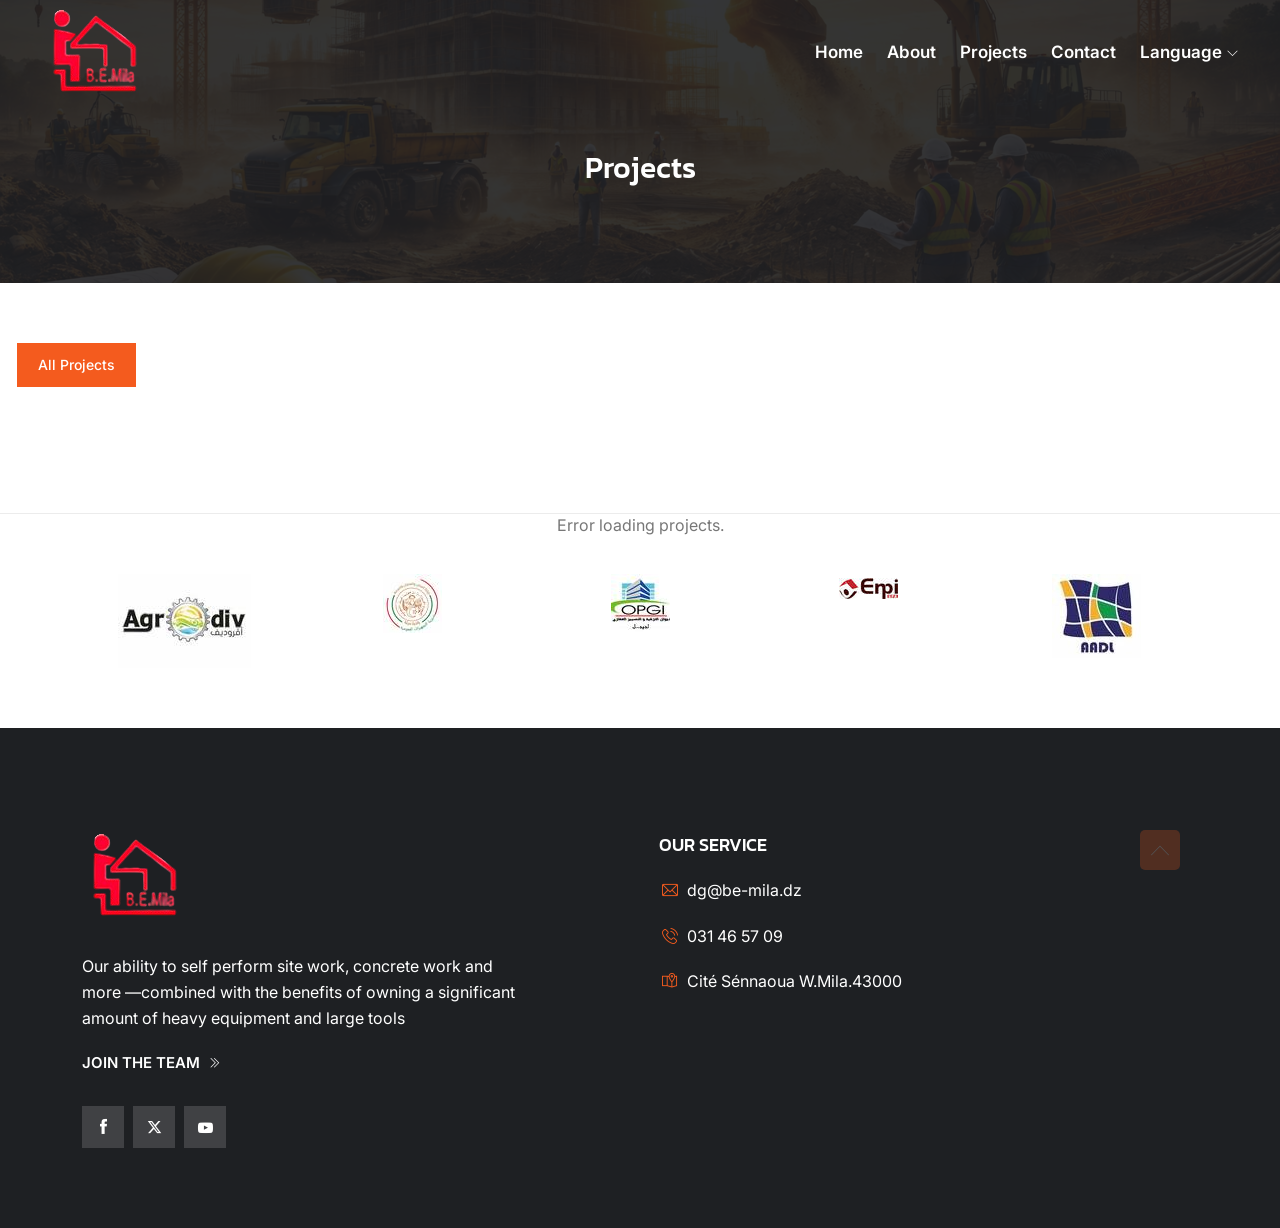
<file: frontend/project.html>
<!DOCTYPE html>
<html lang="en-US">
    <head>
        <title>BE-MILA – Nos Projets</title>
        <meta charset="utf-8">
        <meta name="format-detection" content="telephone=no">
        <meta name="viewport" content="width=device-width, height=device-height, initial-scale=1.0, user-scalable=0">
        <meta http-equiv="X-UA-Compatible" content="IE=Edge">
        <link rel="icon" type="image/png" href="assets/images/favicon.png">
        <link rel="stylesheet" type="text/css" href="assets/css/bootstrap.min.css">
        <link rel="stylesheet" type="text/css" href="venobox/venobox.css">
        <link rel="stylesheet" type="text/css" href="assets/css/plugin_theme_css.css">
        <link rel="stylesheet" type="text/css" href="style.css">
        <link rel="stylesheet" type="text/css" href="assets/css/responsive.css">
        <style>
            /* ── RTL ───────────────────────────────────────────── */
            body.rtl { direction: rtl; text-align: right; }
            body.rtl .owl-carousel { direction: ltr; }
            body.rtl .owl-carousel .owl-item { direction: rtl; }
            body.rtl .row.logo-left { flex-direction: row-reverse; }
            body.rtl .logo { float: right; }
            body.rtl .congat_menu ul.sub-menu { text-align: right; }
            body.rtl .tx_right_otherx { margin-right: auto; margin-left: 0; float: left; }
            body.rtl .donate-btn-header { float: left !important; }
            body.rtl .tts.text-left { text-align: right !important; }
            body.rtl .icon-list-icon { margin-left: 8px; margin-right: 0; }
            body.rtl .social-icons a { margin-left: 10px; margin-right: 0; }
            .ltr-always { direction: ltr !important; unicode-bidi: embed !important; display: inline-block; }

            /* ── Lang switcher ──────────────────────────────────── */
            .lang-link { text-decoration: none; padding: 2px 7px; font-weight: 700;
                         opacity: .55; transition: opacity .2s; }
            .lang-link.active, .lang-link:hover { opacity: 1; }

            /* ── Filter menu ────────────────────────────────────── */
            .filter_menu { display: flex; flex-wrap: wrap; gap: 8px;
                           list-style: none; padding: 0; margin: 0 0 30px; }
            .filter_menu li { cursor: pointer; padding: 8px 20px;
                              border: 2px solid #e0e0e0; border-radius: 3px;
                              font-weight: 600; font-size: 14px;
                              transition: all .2s; background: #fff; }
            .filter_menu li:hover,
            .filter_menu li.current_menu_item { background: #F45B1E; color: #fff;
                                                border-color: #F45B1E; }

            /* ── Image switcher arrows ──────────────────────────── */
            .img-nav { position: absolute; top: 50%; transform: translateY(-50%);
                       background: rgba(0,0,0,.5); color: #fff; border: none;
                       width: 32px; height: 32px; border-radius: 50%;
                       cursor: pointer; font-size: 18px; line-height: 32px;
                       text-align: center; z-index: 10;
                       transition: background .2s; display: none; }
            .img-nav:hover { background: #F45B1E; }
            .img-nav.prev-img { left: 8px; }
            .img-nav.next-img { right: 8px; }
            .proj-card:hover .img-nav { display: block; }
            .proj-card[data-img-count="1"]:hover .img-nav { display: none; }

            /* ── Image dots ─────────────────────────────────────── */
            .img-dots { position: absolute; bottom: 50px; left: 50%;
                        transform: translateX(-50%); display: none;
                        gap: 5px; z-index: 10; }
            .proj-card:hover .img-dots { display: flex; }
            .proj-card[data-img-count="1"]:hover .img-dots { display: none; }
            .img-dot { width: 7px; height: 7px; border-radius: 50%;
                       background: rgba(255,255,255,.5); cursor: pointer;
                       transition: background .2s; }
            .img-dot.active { background: #F45B1E; }

            /* ── Status badge ───────────────────────────────────── */
            .proj-status-badge { color: #F45B1E; font-size: 13px;
                                  font-weight: 600; margin: 4px 0 0; }
            .proj-status-date  { color: rgba(255,255,255,.75); font-size: 12px;
                                  font-weight: 400; margin-left: 6px; }
            body.rtl .proj-status-date { margin-left: 0; margin-right: 6px; }

            /* ── Pagination ─────────────────────────────────────── */
            .proj-pagination { display: flex; align-items: center;
                               justify-content: center; gap: 12px;
                               margin: 40px 0 20px; }
            .proj-pagination button { background: #F45B1E; color: #fff; border: none;
                padding: 10px 28px; border-radius: 3px; font-weight: 700;
                font-size: 14px; cursor: pointer; transition: background .2s;
                display: flex; align-items: center; gap: 6px; }
            .proj-pagination button:hover    { background: #d94e15; }
            .proj-pagination button:disabled { background: #ccc; cursor: not-allowed; }
            .proj-page-info { font-weight: 600; font-size: 14px; color: #555; }

            /* ── Loading / empty ────────────────────────────────── */
            .proj-loading { text-align: center; padding: 60px 20px;
                            color: #aaa; font-size: 16px; width: 100%; }
            .proj-empty   { text-align: center; padding: 60px 20px;
                            color: #777; font-size: 16px; width: 100%; }
        </style>
        <script src="assets/js/vendor/modernizr-2.8.3.min.js"></script>
    </head>
    <body>

    <!-- ══ HEADER ═══════════════════════════════════════════════════ 
    <div class="em40_header_area_main">
        <div class="tx_top2_relative">
            <div class="congat-main-menu one_page menu4 heading_style_4 witr_h_h6">
                <div class="congat_nav_area transprent-menu scroll_fixed bdbar">
                    <div class="container-fluid">
                        <div class="row logo-left">
                            <div class="col-md-3 col-sm-3 col-xs-4">
                                <div class="logo">
                                    <a class="main_sticky_main_l" href="index.html"><img src="assets/images/logo1.png" alt="BE-MILA"></a>
                                    <a class="main_sticky_l"      href="index.html"><img src="assets/images/logo1.png" alt="BE-MILA"></a>
                                </div>
                            </div>
                            <div class="col-md-9 col-sm-9 col-xs-8">
                                <nav class="congat_menu nologo_menu13 main-search-menu">
                                    <ul class="sub-menu">
                                        <li class="menu-item-has-children">
                                            <a href="#" data-t="home">Home</a>
                                            <ul class="sub-menu">
                                                <li><a href="index.html" data-t="home">Home</a></li>
                                            </ul>
                                        </li>
                                        <li><a href="about.html"   data-t="about">About</a></li>
                                        <li><a href="project.html" data-t="projects">Project</a></li>
                                        <li><a href="contact.html" data-t="contact">Contact</a></li>
                                    </ul>
                                    <div class="tx_right_otherx d-flex align-items-center">
                                        <div class="donate-btn-header lang-selector">
                                            <a href="#" class="lang-link" data-lang="en" onclick="setLang('en');return false;">EN</a>
                                            <a href="#" class="lang-link" data-lang="ar" onclick="setLang('ar');return false;">AR</a>
                                            <a href="#" class="lang-link" data-lang="fr" onclick="setLang('fr');return false;">FR</a>
                                        </div>
                                    </div>
                                </nav>
                            </div>
                        </div>
                    </div>
                </div>
            </div>
        </div>
    </div>-->

        <!-- ══ HEADER ═══════════════════════════════════════════════════ -->
        <div class="em40_header_area_main">
            <div class="tx_top2_relative">
                <div class="congat-main-menu one_page menu4 heading_style_4 witr_h_h6">
                    <div class="congat_nav_area transprent-menu scroll_fixed bdbar">
                        <div class="container-fluid">
                            <div class="row logo-left d-flex align-items-center">
                                <div class="col-md-3 col-sm-3 col-xs-4">
                                    <div class="logo">
                                        <a class="main_sticky_main_l" href="index.html" title="BE-MILA">
                                            <img src="assets/images/logo1.png" alt="BE-MILA">
                                        </a>
                                        <a class="main_sticky_l" href="index.html" title="BE-MILA">
                                            <img src="assets/images/logo1.png" alt="BE-MILA">
                                        </a>
                                    </div>
                                </div>
                            <div class="col-md-9 col-sm-9 col-xs-8">
                                <nav class="congat_menu nologo_menu13 main-search-menu">
                                <ul class="sub-menu">
                                    <li><a href="index.html"        data-t="home">Accueil</a></li>
                                    <li><a href="about.html"        data-t="about">A propos</a></li>
                                    <li><a href="project.html"      data-t="projects">Nos Projets</a></li>
                                    <li><a href="contact.html"      data-t="contact">Contact</a></li>
                                    <li class="menu-item-has-children">
                                        <a href="#" data-t="language">Langue</a>
                                        <ul class="sub-menu">
                                            <li><a href="#" onclick="setLang('fr'); return false;">Français</a></li>
                                            <li><a href="#" onclick="setLang('en'); return false;">English</a></li>
                                            <li><a href="#" onclick="setLang('ar'); return false;">العربية</a></li>
                                        </ul>
                                    </li>
                                </ul>
                               <!-- <div class="tx_right_otherx d-flex align-items-center">
                                    <div class="donate-btn-header lang-selector">
                                        <a href="#" class="lang-link" data-lang="fr" onclick="setLang('fr'); return false;">FR</a>
                                        <a href="#" class="lang-link" data-lang="en" onclick="setLang('en'); return false;">EN</a>
                                        <a href="#" class="lang-link" data-lang="ar" onclick="setLang('ar'); return false;">AR</a>
                                    </div>
                                </div>
                               -->
                            </nav>
                        </div>
                            </div>
                        </div>
                    </div>
                </div>
            </div>
        </div>

    <!-- ══ MOBILE MENU ══════════════════════════════════════════════ -->
    <div class="mobile_logo_area">
        <div class="container">
            <div class="row">
                <div class="col-12">
                    <div class="mobilemenu_con">
                        <div class="mobile_menu_logo text-center">
                            <a href="index.html"><img src="assets/images/logo2.png" alt="BE-MILA"></a>
                        </div>
                        <div class="mobile_menu_option">
                            <div class="mobile_menu_o mobile_opicon">
                                <i class="icofont-navigation-menu openclass"></i>
                            </div>
                            <div class="mobile_menu_inner mobile_p">
                                <div class="mobile_menu_content">
                                    <div class="mobile_menu_logo text-center">
                                        <a href="index.html"><img src="assets/images/logo2.png" alt="BE-MILA"></a>
                                    </div>
                                    <div class="menu_area mobile-menu">
                                        <nav class="congat_menu">
                                            <ul class="sub-menu">
                                                <li><a href="index.html"   data-t="home">Home</a></li>
                                                <li><a href="about.html"   data-t="about">About</a></li>
                                                <li><a href="project.html" data-t="projects">Project</a></li>
                                                <li><a href="contact.html" data-t="contact">Contact</a></li>
                                                <li class="menu-item-has-children">
                                                    <a href="#" data-t="language">Language</a>
                                                    <ul class="sub-menu">
                                                        <li><a href="#" onclick="setLang('en');return false;">English</a></li>
                                                        <li><a href="#" onclick="setLang('ar');return false;">العربية</a></li>
                                                        <li><a href="#" onclick="setLang('fr');return false;">Français</a></li>
                                                    </ul>
                                                </li>
                                            </ul>
                                        </nav>
                                    </div>
                                    <div class="mobile_menu_o mobile_cicon">
                                        <i class="icofont-close closeclass"></i>
                                    </div>
                                </div>
                            </div>
                            <div class="mobile_overlay"></div>
                        </div>
                    </div>
                </div>
            </div>
        </div>
    </div>

    <!-- ══ BREADCRUMB ═══════════════════════════════════════════════ -->
    <div class="breadcumb-area">
        <div class="container">
            <div class="row">
                <div class="col-md-12 txtc text-center ccase">
                    <div class="brpt brptsize">
                        <h1 class="brcrumb_title" data-t="projects">PROJECT</h1>
                    </div>
                </div>
            </div>
        </div>
    </div>

    <!-- ══ PORTFOLIO AREA ═══════════════════════════════════════════ -->
    <div class="port_area p4clmn" style="padding: 60px 0;">
        <div class="container-fluid">
            <div class="row">
                <div class="col-lg-12">

                    <!-- filter menu — built dynamically by project.js -->
                    <div class="clearfix row kicuakta">
                        <div class="col-md-12">
                            <div class="portfolio_nav wittr_pfilter_menu">
                                <ul id="filter" class="filter_menu">
                                    <li class="current_menu_item" data-filter="*" data-t="filter_all">All Projects</li>
                                </ul>
                            </div>
                        </div>
                    </div>

                    <!-- project grid — Isotope target -->
                    <div class="pstyle2 pstyle3">
                        <div class="row portfolio_active" id="projects-grid">
                            <div class="proj-loading" data-t="loading">Loading...</div>
                        </div>
                    </div>

                    <!-- pagination -->
                    <div class="proj-pagination" id="proj-pagination" style="display:none;">
                        <button id="btn-prev" disabled>
                            <i class="ti-angle-left"></i>
                            <span data-t="prev_page">Previous</span>
                        </button>
                        <span class="proj-page-info" id="page-info"></span>
                        <button id="btn-next">
                            <span data-t="next_page">Next</span>
                            <i class="ti-angle-right"></i>
                        </button>
                    </div>

                </div>
            </div>
        </div>
    </div>

    <!-- ══ BRAND / PARTNERS ═════════════════════════════════════════ -->
    <div class="cg_brand_area">
        <div class="container">
            <div class="row">
                <div class="col-lg-12">
                    <div class="txbdicarosel allcostyle">
                        <div class="witr_carousel_main row brand_active" id="partners-container">
                            <div class="slide_items"><a class="txbdbfoverlay" href="#"><img src="assets/images/br01.png" alt="image"></a></div>
                            <div class="slide_items"><a class="txbdbfoverlay" href="#"><img src="assets/images/br02.png" alt="image"></a></div>
                            <div class="slide_items"><a class="txbdbfoverlay" href="#"><img src="assets/images/br03.png" alt="image"></a></div>
                            <div class="slide_items"><a class="txbdbfoverlay" href="#"><img src="assets/images/br04.png" alt="image"></a></div>
                            <div class="slide_items"><a class="txbdbfoverlay" href="#"><img src="assets/images/br05.png" alt="image"></a></div>
                            <div class="slide_items"><a class="txbdbfoverlay" href="#"><img src="assets/images/br06.png" alt="image"></a></div>
                        </div>
                    </div>
                </div>
            </div>
        </div>
    </div>

    <!-- ══ FOOTER ═══════════════════════════════════════════════════ -->
    <div class="witrfm_area">
        <div class="footer-middle">
            <div class="container">
                <div class="row">
                    <div class="congat_theme_widget congat_f_color col-sm-12 col-md-6 col-lg-5">
                        <figure class="image-box-img">
                            <img src="assets/images/logo1.png" alt="BE-MILA">
                        </figure>
                        <p data-t="footer_desc">Our ability to self perform site work, concrete work and more.</p>
                        <div class="witr_button_area">
                            <div class="witr_btn_style mr">
                                <div class="witr_btn_sinner">
                                    <a href="contact.html" class="witr_btn">
                                        <span data-t="join_team">JOIN THE TEAM</span>
                                        <div class="pluse_btn_icon"><span class="ti-angle-double-right"></span></div>
                                    </a>
                                </div>
                            </div>
                        </div>
                        <div class="social-icons">
                            <a href="#"><i class="ti-facebook"></i></a>
                            <a href="#"><i class="fa fa-x-twitter"></i></a>
                            <a href="#"><i class="icofont-youtube-play"></i></a>
                        </div>
                    </div>
                    <div class="congat_theme_widget congat_f_color col-sm-12 col-md-6 col-lg-7">
                        <div class="widget widget_nav_menu cg_fot_mrlt">
                            <h2 class="heading-title" data-t="our_service">Our Service</h2>
                            <ul class="icon-list-items" id="footer-emails">
                                <li class="icon-list-item">
                                    <span class="icon-list-icon"><i class="flaticon flaticon-mail"></i></span>
                                    <span class="icon-list-text ltr-always">dg@be-mila.dz</span>
                                </li>
                            </ul>
                            <ul class="icon-list-items" id="footer-phones" style="margin-top:10px;">
                                <li class="icon-list-item">
                                    <span class="icon-list-icon"><i class="flaticon flaticon-phone-call"></i></span>
                                    <span class="icon-list-text ltr-always">031 46 57 09</span>
                                </li>
                            </ul>
                            <ul class="icon-list-items" id="footer-address" style="margin-top:10px;">
                                <li class="icon-list-item">
                                    <span class="icon-list-icon"><i class="ti ti-map-alt"></i></span>
                                    <span class="icon-list-text">Cité Sénnaoua W.Mila.43000</span>
                                </li>
                            </ul>
                        </div>
                    </div>
                </div>
            </div>
        </div>
    </div>

    <!-- ══ SCRIPTS ══════════════════════════════════════════════════ -->
    <script src="assets/js/vendor/jquery-3.5.1.min.js"></script>
    <script src="assets/js/bootstrap.min.js"></script>
    <script src="assets/js/isotope.pkgd.min.js"></script>
    <script src="assets/js/owl.carousel.min.js"></script>
    <script src="assets/js/slick.min.js"></script>
    <script src="assets/js/imagesloaded.pkgd.min.js"></script>
    <script src="venobox/venobox.min.js"></script>
    <script src="assets/js/jquery.appear.js"></script>
    <script src="assets/js/jquery.knob.js"></script>
    <script src="assets/js/theme-pluginjs.js"></script>
    <script src="assets/js/jquery.meanmenu.js"></script>
    <script src="assets/js/theme.js"></script>
    <!-- your files -->
    <script src="config.js"></script>
    <script src="project.js"></script>

    </body>
</html>
</file>
<file: frontend/venobox/venobox.css>
/* ------ venobox.css --------*/
.vbox-overlay *, .vbox-overlay *:before, .vbox-overlay *:after{
    -webkit-backface-visibility: hidden;
    -webkit-box-sizing:border-box;
    -moz-box-sizing:border-box;
    box-sizing:border-box;
}
/* ------- overlay: change here background color and opacity ----- */
.vbox-overlay{
    background: #fdfdfd;
    background: rgba(0,0,0,0.85); 
    width: 100%;
    height: auto;
    position: fixed;
    top: 0;
    left: 0;
    bottom: 0;
    z-index: 9999;
    opacity: 0;
    overflow-x: hidden;
    overflow-y: auto;

}

/* ----- preloader - choose between CIRCLE, IOS, DOTS, QUADS ----- */

/* circle preloader */
.vbox-preloader{
    position:fixed; 
    width:32px; 
    height:32px;
    left:50%; 
    top:50%; 
    margin-left:-16px; 
    margin-top:-16px;
    background-image: url(preload-circle.png);
    text-indent: -100px;
    overflow: hidden;
    -webkit-animation: playload 1.4s steps(18) infinite;
       -moz-animation: playload 1.4s steps(18) infinite;
        -ms-animation: playload 1.4s steps(18) infinite;
         -o-animation: playload 1.4s steps(18) infinite;
            animation: playload 1.4s steps(18) infinite;
}
@-webkit-keyframes playload {
   from { background-position:    0px; }
     to { background-position: -576px; }
}
@-moz-keyframes playload {
   from { background-position:    0px; }
     to { background-position: -576px; }
}
@-ms-keyframes playload {
   from { background-position:    0px; }
     to { background-position: -576px; }
}
@-o-keyframes playload {
   from { background-position:    0px; }
     to { background-position: -576px; }
}
@keyframes playload {
   from { background-position:    0px; }
     to { background-position: -576px; }
}


/* IOS preloader */

/*.vbox-preloader{
    position:fixed; 
    width:32px; 
    height:32px;
    left:50%; 
    top:50%; 
    margin-left:-16px; 
    margin-top:-16px;
    background-image: url(preload-ios.png);
    text-indent: -100px;
    overflow: hidden;
    -webkit-animation: playload 1.4s steps(12) infinite;
       -moz-animation: playload 1.4s steps(12) infinite;
        -ms-animation: playload 1.4s steps(12) infinite;
         -o-animation: playload 1.4s steps(12) infinite;
            animation: playload 1.4s steps(12) infinite;
}

@-webkit-keyframes playload {
   from { background-position:    0px; }
     to { background-position: -384px; }
}
@-moz-keyframes playload {
   from { background-position:    0px; }
     to { background-position: -384px; }
}
@-ms-keyframes playload {
   from { background-position:    0px; }
     to { background-position: -384px; }
}
@-o-keyframes playload {
   from { background-position:    0px; }
     to { background-position: -384px; }
}
@keyframes playload {
   from { background-position:    0px; }
     to { background-position: -384px; }
}
*/


/* dots preloader */
/*
.vbox-preloader{
    position:fixed; 
    width:32px; 
    height:11px;
    left:50%; 
    top:50%; 
    margin-left:-16px; 
    margin-top:-16px;
    background-image: url(preload-dots.png);
    text-indent: -100px;
    overflow: hidden;
    -webkit-animation: playload 1.4s steps(24) infinite;
       -moz-animation: playload 1.4s steps(24) infinite;
        -ms-animation: playload 1.4s steps(24) infinite;
         -o-animation: playload 1.4s steps(24) infinite;
            animation: playload 1.4s steps(24) infinite;
}

@-webkit-keyframes playload {
   from { background-position:    0px; }
     to { background-position: -768px; }
}
@-moz-keyframes playload {
   from { background-position:    0px; }
     to { background-position: -768px; }
}
@-ms-keyframes playload {
   from { background-position:    0px; }
     to { background-position: -768px; }
}
@-o-keyframes playload {
   from { background-position:    0px; }
     to { background-position: -768px; }
}
@keyframes playload {
   from { background-position:    0px; }
     to { background-position: -768px; }
}
*/


/* quads preloader */
/*
.vbox-preloader{
    position:fixed; 
    width:32px; 
    height:10px;
    left:50%; 
    top:50%; 
    margin-left:-16px; 
    margin-top:-16px;
    background-image: url(preload-quads.png);
    text-indent: -100px;
    overflow: hidden;
    -webkit-animation: playload 1.4s steps(12) infinite;
       -moz-animation: playload 1.4s steps(12) infinite;
        -ms-animation: playload 1.4s steps(12) infinite;
         -o-animation: playload 1.4s steps(12) infinite;
            animation: playload 1.4s steps(12) infinite;
}
@-webkit-keyframes playload {
   from { background-position:    0px; }
     to { background-position: -384px; }
}
@-moz-keyframes playload {
   from { background-position:    0px; }
     to { background-position: -384px; }
}
@-ms-keyframes playload {
   from { background-position:    0px; }
     to { background-position: -384px; }
}
@-o-keyframes playload {
   from { background-position:    0px; }
     to { background-position: -384px; }
}
@keyframes playload {
   from { background-position:    0px; }
     to { background-position: -384px; }
}
*/
/* ----- navigation ----- */
.vbox-close{
    cursor: pointer;
    position: fixed;
    top: -1px;
    right: 0;
    width: 46px;
    height: 40px;
    padding: 10px 20px 10px 0;
    display: block;
    background: url(close.gif) no-repeat #161617;
    background-position:10px center;
    color: #fff;
    text-indent: -100px;
    overflow: hidden;
}
.vbox-next, .vbox-prev{
    box-sizing: content-box;
    cursor: pointer;
    position: fixed;
    top: 50%;
    color: #fff;
    width: 30px;
    height: 170px;
    margin-top: -85px;
    text-indent: -100px;
    border: solid transparent; /* Using border instead of padding to keep bg image in place */
    overflow: hidden;
}
.vbox-prev{
    left: 0;
    border-width: 0 30px 0 10px;
    background: url(prev.gif) center center no-repeat;
}
.vbox-next{
    right: 0;
    border-width: 0 10px 0 30px;
    background: url(next.gif) center center no-repeat;
}

.vbox-title{
    width: 100%;
    height: 40px;
    float: left;
    text-align: center;
    line-height: 28px;
    font-size: 12px;
    color: #fff;
    padding: 6px 40px;
    overflow: hidden;
    background: #161617;
    position: fixed;
    display: none;
    top: -1px;
    left: 0;

}
.vbox-num{
    cursor: pointer;
    position: fixed;
    top: -1px;
    left: 0;
    height: 40px;
    display: block;
    color: #fff;
    overflow: hidden;
    line-height: 28px;
    font-size: 12px;
    padding: 6px 10px;
    background: #161617;
    display: none;
}
/* ------- inline window ------ */
.vbox-inline{
    width: 420px;
    height: 315px;
    padding: 10px;
    background: #fff;
    text-align: left;
    margin: 0 auto;
    overflow: auto;
}

/* ------- Video & iFrames window ------ */
.venoframe{
    border: none;
    width: 960px;
    height: 720px;
}
@media (max-width: 992px) {
    .venoframe{
        width: 640px;
        height: 480px;
    }
}
@media (max-width: 767px) {
    .venoframe{
        width: 420px;
        height: 315px;
    }
}
@media (max-width: 460px) {
    .vbox-inline{
        width: 100%;
    }

    .venoframe{
        width: 100%;
        height: 260px;
    }
}

/* ------- PLease do NOT edit this! (or do it at your own risk) ------ */
.vbox-open{
    overflow: hidden;
}
.vbox-container{
    position: relative;
    background: #000;
    width: 100%;
    max-width: 1200px;
    margin: 0 auto;
    padding: 0 15px;
}
.vbox-content{
    text-align: center;
    float: left;
    width: 100%;
    position: relative;
    overflow: hidden;
}
.vbox-container img{
    max-width: 100%;
    height: auto;
}
</file>
<file: frontend/assets/css/plugin_theme_css.css>
@charset "UTF-8";

/* nivo css */

.nivoSlider{position:relative;width:100%;height:auto;overflow:hidden}.nivoSlider  img{position:absolute;top:0;left:0;max-width:none}.nivo-main-image{display:block!important;position:relative!important;width:100%!important}.nivoSlider a.nivo-imageLink{position:absolute;top:0;left:0;width:100%;height:100%;border:0;padding:0;margin:0;z-index:6;display:none;background:white;filter:alpha(opacity=0);opacity:0}.nivo-slice{display:block;position:absolute;z-index:5;height:100%;top:0}.nivo-box{display:block;position:absolute;z-index:5;overflow:hidden}.nivo-box img{display:block}.nivo-caption{position:absolute;left:0;bottom:0;background:#000;color:#fff;width:100%;z-index:8;padding:5px 10px;opacity:.8;overflow:hidden;display:none;-moz-opacity:.8;filter:alpha(opacity=8);-webkit-box-sizing:border-box;-moz-box-sizing:border-box;box-sizing:border-box}.nivo-caption p{padding: 5px;}.nivo-caption a{display:inline-block;}.nivo-html-caption{display:none}.nivo-directionNav a{position:absolute;top:45%;z-index:9;cursor:pointer}.nivo-prevNav{left:0}.nivo-nextNav{right:0}.nivo-controlNav{text-align:center;padding:15px 0}.nivo-controlNav a{cursor:pointer}.nivo-controlNav a.active{font-weight:700}
.nivoSlider img {
    max-width: none !important;
}
/*!
 * animate.css -http://daneden.me/animate
 * Version - 3.5.2
 * Licensed under the MIT license - http://opensource.org/licenses/MIT
 *
 * Copyright (c) 2018 Daniel Eden
 */.animated{animation-duration:1s;animation-fill-mode:both}.animated.infinite{animation-iteration-count:infinite}.animated.hinge{animation-duration:2s}.animated.bounceIn,.animated.bounceOut,.animated.flipOutX,.animated.flipOutY{animation-duration:.75s}@keyframes bounce{20%,53%,80%,from,to{animation-timing-function:cubic-bezier(.215,.61,.355,1);transform:translate3d(0,0,0)}40%,43%{animation-timing-function:cubic-bezier(.755,.050,.855,.060);transform:translate3d(0,-30px,0)}70%{animation-timing-function:cubic-bezier(.755,.050,.855,.060);transform:translate3d(0,-15px,0)}90%{transform:translate3d(0,-4px,0)}}.bounce{animation-name:bounce;transform-origin:center bottom}@keyframes flash{50%,from,to{opacity:1}25%,75%{opacity:0}}.flash{animation-name:flash}@keyframes pulse{from,to{transform:scale3d(1,1,1)}50%{transform:scale3d(1.05,1.05,1.05)}}.pulse{animation-name:pulse}@keyframes rubberBand{from,to{transform:scale3d(1,1,1)}30%{transform:scale3d(1.25,.75,1)}40%{transform:scale3d(.75,1.25,1)}50%{transform:scale3d(1.15,.85,1)}65%{transform:scale3d(.95,1.05,1)}75%{transform:scale3d(1.05,.95,1)}}.rubberBand{animation-name:rubberBand}@keyframes shake{from,to{transform:translate3d(0,0,0)}10%,30%,50%,70%,90%{transform:translate3d(-10px,0,0)}20%,40%,60%,80%{transform:translate3d(10px,0,0)}}.shake{animation-name:shake}@keyframes headShake{0%{transform:translateX(0)}6.5%{transform:translateX(-6px) rotateY(-9deg)}18.5%{transform:translateX(5px) rotateY(7deg)}31.5%{transform:translateX(-3px) rotateY(-5deg)}43.5%{transform:translateX(2px) rotateY(3deg)}50%{transform:translateX(0)}}.headShake{animation-timing-function:ease-in-out;animation-name:headShake}@keyframes swing{20%{transform:rotate3d(0,0,1,15deg)}40%{transform:rotate3d(0,0,1,-10deg)}60%{transform:rotate3d(0,0,1,5deg)}80%{transform:rotate3d(0,0,1,-5deg)}to{transform:rotate3d(0,0,1,0deg)}}.swing{transform-origin:top center;animation-name:swing}@keyframes tada{from,to{transform:scale3d(1,1,1)}10%,20%{transform:scale3d(.9,.9,.9) rotate3d(0,0,1,-3deg)}30%,50%,70%,90%{transform:scale3d(1.1,1.1,1.1) rotate3d(0,0,1,3deg)}40%,60%,80%{transform:scale3d(1.1,1.1,1.1) rotate3d(0,0,1,-3deg)}}.tada{animation-name:tada}@keyframes wobble{from,to{transform:none}15%{transform:translate3d(-25%,0,0) rotate3d(0,0,1,-5deg)}30%{transform:translate3d(20%,0,0) rotate3d(0,0,1,3deg)}45%{transform:translate3d(-15%,0,0) rotate3d(0,0,1,-3deg)}60%{transform:translate3d(10%,0,0) rotate3d(0,0,1,2deg)}75%{transform:translate3d(-5%,0,0) rotate3d(0,0,1,-1deg)}}.wobble{animation-name:wobble}@keyframes jello{11.1%,from,to{transform:none}22.2%{transform:skewX(-12.5deg) skewY(-12.5deg)}33.3%{transform:skewX(6.25deg) skewY(6.25deg)}44.4%{transform:skewX(-3.125deg) skewY(-3.125deg)}55.5%{transform:skewX(1.5625deg) skewY(1.5625deg)}66.6%{transform:skewX(-.78125deg) skewY(-.78125deg)}77.7%{transform:skewX(.390625deg) skewY(.390625deg)}88.8%{transform:skewX(-.1953125deg) skewY(-.1953125deg)}}.jello{animation-name:jello;transform-origin:center}@keyframes bounceIn{20%,40%,60%,80%,from,to{animation-timing-function:cubic-bezier(.215,.61,.355,1)}0%{opacity:0;transform:scale3d(.3,.3,.3)}20%{transform:scale3d(1.1,1.1,1.1)}40%{transform:scale3d(.9,.9,.9)}60%{opacity:1;transform:scale3d(1.03,1.03,1.03)}80%{transform:scale3d(.97,.97,.97)}to{opacity:1;transform:scale3d(1,1,1)}}.bounceIn{animation-name:bounceIn}@keyframes bounceInDown{60%,75%,90%,from,to{animation-timing-function:cubic-bezier(.215,.61,.355,1)}0%{opacity:0;transform:translate3d(0,-3000px,0)}60%{opacity:1;transform:translate3d(0,25px,0)}75%{transform:translate3d(0,-10px,0)}90%{transform:translate3d(0,5px,0)}to{transform:none}}.bounceInDown{animation-name:bounceInDown}@keyframes bounceInLeft{60%,75%,90%,from,to{animation-timing-function:cubic-bezier(.215,.61,.355,1)}0%{opacity:0;transform:translate3d(-3000px,0,0)}60%{opacity:1;transform:translate3d(25px,0,0)}75%{transform:translate3d(-10px,0,0)}90%{transform:translate3d(5px,0,0)}to{transform:none}}.bounceInLeft{animation-name:bounceInLeft}@keyframes bounceInRight{60%,75%,90%,from,to{animation-timing-function:cubic-bezier(.215,.61,.355,1)}from{opacity:0;transform:translate3d(3000px,0,0)}60%{opacity:1;transform:translate3d(-25px,0,0)}75%{transform:translate3d(10px,0,0)}90%{transform:translate3d(-5px,0,0)}to{transform:none}}.bounceInRight{animation-name:bounceInRight}@keyframes bounceInUp{60%,75%,90%,from,to{animation-timing-function:cubic-bezier(.215,.61,.355,1)}from{opacity:0;transform:translate3d(0,3000px,0)}60%{opacity:1;transform:translate3d(0,-20px,0)}75%{transform:translate3d(0,10px,0)}90%{transform:translate3d(0,-5px,0)}to{transform:translate3d(0,0,0)}}.bounceInUp{animation-name:bounceInUp}@keyframes bounceOut{20%{transform:scale3d(.9,.9,.9)}50%,55%{opacity:1;transform:scale3d(1.1,1.1,1.1)}to{opacity:0;transform:scale3d(.3,.3,.3)}}.bounceOut{animation-name:bounceOut}@keyframes bounceOutDown{20%{transform:translate3d(0,10px,0)}40%,45%{opacity:1;transform:translate3d(0,-20px,0)}to{opacity:0;transform:translate3d(0,2000px,0)}}.bounceOutDown{animation-name:bounceOutDown}@keyframes bounceOutLeft{20%{opacity:1;transform:translate3d(20px,0,0)}to{opacity:0;transform:translate3d(-2000px,0,0)}}.bounceOutLeft{animation-name:bounceOutLeft}@keyframes bounceOutRight{20%{opacity:1;transform:translate3d(-20px,0,0)}to{opacity:0;transform:translate3d(2000px,0,0)}}.bounceOutRight{animation-name:bounceOutRight}@keyframes bounceOutUp{20%{transform:translate3d(0,-10px,0)}40%,45%{opacity:1;transform:translate3d(0,20px,0)}to{opacity:0;transform:translate3d(0,-2000px,0)}}.bounceOutUp{animation-name:bounceOutUp}@keyframes fadeIn{from{opacity:0}to{opacity:1}}.fadeIn{animation-name:fadeIn}@keyframes fadeInDown{from{opacity:0;transform:translate3d(0,-100%,0)}to{opacity:1;transform:none}}.fadeInDown{animation-name:fadeInDown}@keyframes fadeInDownBig{from{opacity:0;transform:translate3d(0,-2000px,0)}to{opacity:1;transform:none}}.fadeInDownBig{animation-name:fadeInDownBig}@keyframes fadeInLeft{from{opacity:0;transform:translate3d(-100%,0,0)}to{opacity:1;transform:none}}.fadeInLeft{animation-name:fadeInLeft}@keyframes fadeInLeftBig{from{opacity:0;transform:translate3d(-2000px,0,0)}to{opacity:1;transform:none}}.fadeInLeftBig{animation-name:fadeInLeftBig}@keyframes fadeInRight{from{opacity:0;transform:translate3d(100%,0,0)}to{opacity:1;transform:none}}.fadeInRight{animation-name:fadeInRight}@keyframes fadeInRightBig{from{opacity:0;transform:translate3d(2000px,0,0)}to{opacity:1;transform:none}}.fadeInRightBig{animation-name:fadeInRightBig}@keyframes fadeInUp{from{opacity:0;transform:translate3d(0,100%,0)}to{opacity:1;transform:none}}.fadeInUp{animation-name:fadeInUp}@keyframes fadeInUpBig{from{opacity:0;transform:translate3d(0,2000px,0)}to{opacity:1;transform:none}}.fadeInUpBig{animation-name:fadeInUpBig}@keyframes fadeOut{from{opacity:1}to{opacity:0}}.fadeOut{animation-name:fadeOut}@keyframes fadeOutDown{from{opacity:1}to{opacity:0;transform:translate3d(0,100%,0)}}.fadeOutDown{animation-name:fadeOutDown}@keyframes fadeOutDownBig{from{opacity:1}to{opacity:0;transform:translate3d(0,2000px,0)}}.fadeOutDownBig{animation-name:fadeOutDownBig}@keyframes fadeOutLeft{from{opacity:1}to{opacity:0;transform:translate3d(-100%,0,0)}}.fadeOutLeft{animation-name:fadeOutLeft}@keyframes fadeOutLeftBig{from{opacity:1}to{opacity:0;transform:translate3d(-2000px,0,0)}}.fadeOutLeftBig{animation-name:fadeOutLeftBig}@keyframes fadeOutRight{from{opacity:1}to{opacity:0;transform:translate3d(100%,0,0)}}.fadeOutRight{animation-name:fadeOutRight}@keyframes fadeOutRightBig{from{opacity:1}to{opacity:0;transform:translate3d(2000px,0,0)}}.fadeOutRightBig{animation-name:fadeOutRightBig}@keyframes fadeOutUp{from{opacity:1}to{opacity:0;transform:translate3d(0,-100%,0)}}.fadeOutUp{animation-name:fadeOutUp}@keyframes fadeOutUpBig{from{opacity:1}to{opacity:0;transform:translate3d(0,-2000px,0)}}.fadeOutUpBig{animation-name:fadeOutUpBig}@keyframes flip{from{transform:perspective(400px) rotate3d(0,1,0,-360deg);animation-timing-function:ease-out}40%{transform:perspective(400px) translate3d(0,0,150px) rotate3d(0,1,0,-190deg);animation-timing-function:ease-out}50%{transform:perspective(400px) translate3d(0,0,150px) rotate3d(0,1,0,-170deg);animation-timing-function:ease-in}80%{transform:perspective(400px) scale3d(.95,.95,.95);animation-timing-function:ease-in}to{transform:perspective(400px);animation-timing-function:ease-in}}.animated.flip{-webkit-backface-visibility:visible;backface-visibility:visible;animation-name:flip}@keyframes flipInX{from{transform:perspective(400px) rotate3d(1,0,0,90deg);animation-timing-function:ease-in;opacity:0}40%{transform:perspective(400px) rotate3d(1,0,0,-20deg);animation-timing-function:ease-in}60%{transform:perspective(400px) rotate3d(1,0,0,10deg);opacity:1}80%{transform:perspective(400px) rotate3d(1,0,0,-5deg)}to{transform:perspective(400px)}}.flipInX{-webkit-backface-visibility:visible!important;backface-visibility:visible!important;animation-name:flipInX}.flipInY,.flipOutX{-webkit-backface-visibility:visible!important}@keyframes flipInY{from{transform:perspective(400px) rotate3d(0,1,0,90deg);animation-timing-function:ease-in;opacity:0}40%{transform:perspective(400px) rotate3d(0,1,0,-20deg);animation-timing-function:ease-in}60%{transform:perspective(400px) rotate3d(0,1,0,10deg);opacity:1}80%{transform:perspective(400px) rotate3d(0,1,0,-5deg)}to{transform:perspective(400px)}}.flipInY{backface-visibility:visible!important;animation-name:flipInY}@keyframes flipOutX{from{transform:perspective(400px)}30%{transform:perspective(400px) rotate3d(1,0,0,-20deg);opacity:1}to{transform:perspective(400px) rotate3d(1,0,0,90deg);opacity:0}}.flipOutX{animation-name:flipOutX;backface-visibility:visible!important}@keyframes flipOutY{from{transform:perspective(400px)}30%{transform:perspective(400px) rotate3d(0,1,0,-15deg);opacity:1}to{transform:perspective(400px) rotate3d(0,1,0,90deg);opacity:0}}.flipOutY{-webkit-backface-visibility:visible!important;backface-visibility:visible!important;animation-name:flipOutY}@keyframes lightSpeedIn{from{transform:translate3d(100%,0,0) skewX(-30deg);opacity:0}60%{transform:skewX(20deg);opacity:1}80%{transform:skewX(-5deg);opacity:1}to{transform:none;opacity:1}}.lightSpeedIn{animation-name:lightSpeedIn;animation-timing-function:ease-out}@keyframes lightSpeedOut{from{opacity:1}to{transform:translate3d(100%,0,0) skewX(30deg);opacity:0}}.lightSpeedOut{animation-name:lightSpeedOut;animation-timing-function:ease-in}@keyframes rotateIn{from{transform-origin:center;transform:rotate3d(0,0,1,-200deg);opacity:0}to{transform-origin:center;transform:none;opacity:1}}.rotateIn{animation-name:rotateIn}@keyframes rotateInDownLeft{from{transform-origin:left bottom;transform:rotate3d(0,0,1,-45deg);opacity:0}to{transform-origin:left bottom;transform:none;opacity:1}}.rotateInDownLeft{animation-name:rotateInDownLeft}@keyframes rotateInDownRight{from{transform-origin:right bottom;transform:rotate3d(0,0,1,45deg);opacity:0}to{transform-origin:right bottom;transform:none;opacity:1}}.rotateInDownRight{animation-name:rotateInDownRight}@keyframes rotateInUpLeft{from{transform-origin:left bottom;transform:rotate3d(0,0,1,45deg);opacity:0}to{transform-origin:left bottom;transform:none;opacity:1}}.rotateInUpLeft{animation-name:rotateInUpLeft}@keyframes rotateInUpRight{from{transform-origin:right bottom;transform:rotate3d(0,0,1,-90deg);opacity:0}to{transform-origin:right bottom;transform:none;opacity:1}}.rotateInUpRight{animation-name:rotateInUpRight}@keyframes rotateOut{from{transform-origin:center;opacity:1}to{transform-origin:center;transform:rotate3d(0,0,1,200deg);opacity:0}}.rotateOut{animation-name:rotateOut}@keyframes rotateOutDownLeft{from{transform-origin:left bottom;opacity:1}to{transform-origin:left bottom;transform:rotate3d(0,0,1,45deg);opacity:0}}.rotateOutDownLeft{animation-name:rotateOutDownLeft}@keyframes rotateOutDownRight{from{transform-origin:right bottom;opacity:1}to{transform-origin:right bottom;transform:rotate3d(0,0,1,-45deg);opacity:0}}.rotateOutDownRight{animation-name:rotateOutDownRight}@keyframes rotateOutUpLeft{from{transform-origin:left bottom;opacity:1}to{transform-origin:left bottom;transform:rotate3d(0,0,1,-45deg);opacity:0}}.rotateOutUpLeft{animation-name:rotateOutUpLeft}@keyframes rotateOutUpRight{from{transform-origin:right bottom;opacity:1}to{transform-origin:right bottom;transform:rotate3d(0,0,1,90deg);opacity:0}}.rotateOutUpRight{animation-name:rotateOutUpRight}@keyframes hinge{0%{transform-origin:top left;animation-timing-function:ease-in-out}20%,60%{transform:rotate3d(0,0,1,80deg);transform-origin:top left;animation-timing-function:ease-in-out}40%,80%{transform:rotate3d(0,0,1,60deg);transform-origin:top left;animation-timing-function:ease-in-out;opacity:1}to{transform:translate3d(0,700px,0);opacity:0}}.hinge{animation-name:hinge}@keyframes jackInTheBox{from{opacity:0;transform:scale(.1) rotate(30deg);transform-origin:center bottom}50%{transform:rotate(-10deg)}70%{transform:rotate(3deg)}to{opacity:1;transform:scale(1)}}.jackInTheBox{animation-name:jackInTheBox}@keyframes rollIn{from{opacity:0;transform:translate3d(-100%,0,0) rotate3d(0,0,1,-120deg)}to{opacity:1;transform:none}}.rollIn{animation-name:rollIn}@keyframes rollOut{from{opacity:1}to{opacity:0;transform:translate3d(100%,0,0) rotate3d(0,0,1,120deg)}}.rollOut{animation-name:rollOut}@keyframes zoomIn{from{opacity:0;transform:scale3d(.3,.3,.3)}50%{opacity:1}}.zoomIn{animation-name:zoomIn}@keyframes zoomInDown{from{opacity:0;transform:scale3d(.1,.1,.1) translate3d(0,-1000px,0);animation-timing-function:cubic-bezier(.55,.055,.675,.19)}60%{opacity:1;transform:scale3d(.475,.475,.475) translate3d(0,60px,0);animation-timing-function:cubic-bezier(.175,.885,.32,1)}}.zoomInDown{animation-name:zoomInDown}@keyframes zoomInLeft{from{opacity:0;transform:scale3d(.1,.1,.1) translate3d(-1000px,0,0);animation-timing-function:cubic-bezier(.55,.055,.675,.19)}60%{opacity:1;transform:scale3d(.475,.475,.475) translate3d(10px,0,0);animation-timing-function:cubic-bezier(.175,.885,.32,1)}}.zoomInLeft{animation-name:zoomInLeft}@keyframes zoomInRight{from{opacity:0;transform:scale3d(.1,.1,.1) translate3d(1000px,0,0);animation-timing-function:cubic-bezier(.55,.055,.675,.19)}60%{opacity:1;transform:scale3d(.475,.475,.475) translate3d(-10px,0,0);animation-timing-function:cubic-bezier(.175,.885,.32,1)}}.zoomInRight{animation-name:zoomInRight}@keyframes zoomInUp{from{opacity:0;transform:scale3d(.1,.1,.1) translate3d(0,1000px,0);animation-timing-function:cubic-bezier(.55,.055,.675,.19)}60%{opacity:1;transform:scale3d(.475,.475,.475) translate3d(0,-60px,0);animation-timing-function:cubic-bezier(.175,.885,.32,1)}}.zoomInUp{animation-name:zoomInUp}@keyframes zoomOut{from{opacity:1}50%{opacity:0;transform:scale3d(.3,.3,.3)}to{opacity:0}}.zoomOut{animation-name:zoomOut}@keyframes zoomOutDown{40%{opacity:1;transform:scale3d(.475,.475,.475) translate3d(0,-60px,0);animation-timing-function:cubic-bezier(.55,.055,.675,.19)}to{opacity:0;transform:scale3d(.1,.1,.1) translate3d(0,2000px,0);transform-origin:center bottom;animation-timing-function:cubic-bezier(.175,.885,.32,1)}}.zoomOutDown{animation-name:zoomOutDown}@keyframes zoomOutLeft{40%{opacity:1;transform:scale3d(.475,.475,.475) translate3d(42px,0,0)}to{opacity:0;transform:scale(.1) translate3d(-2000px,0,0);transform-origin:left center}}.zoomOutLeft{animation-name:zoomOutLeft}@keyframes zoomOutRight{40%{opacity:1;transform:scale3d(.475,.475,.475) translate3d(-42px,0,0)}to{opacity:0;transform:scale(.1) translate3d(2000px,0,0);transform-origin:right center}}.zoomOutRight{animation-name:zoomOutRight}@keyframes zoomOutUp{40%{opacity:1;transform:scale3d(.475,.475,.475) translate3d(0,60px,0);animation-timing-function:cubic-bezier(.55,.055,.675,.19)}to{opacity:0;transform:scale3d(.1,.1,.1) translate3d(0,-2000px,0);transform-origin:center bottom;animation-timing-function:cubic-bezier(.175,.885,.32,1)}}.zoomOutUp{animation-name:zoomOutUp}@keyframes slideInDown{from{transform:translate3d(0,-100%,0);visibility:visible}to{transform:translate3d(0,0,0)}}.slideInDown{animation-name:slideInDown}@keyframes slideInLeft{from{transform:translate3d(-100%,0,0);visibility:visible}to{transform:translate3d(0,0,0)}}.slideInLeft{animation-name:slideInLeft}@keyframes slideInRight{from{transform:translate3d(100%,0,0);visibility:visible}to{transform:translate3d(0,0,0)}}.slideInRight{animation-name:slideInRight}@keyframes slideInUp{from{transform:translate3d(0,100%,0);visibility:visible}to{transform:translate3d(0,0,0)}}.slideInUp{animation-name:slideInUp}@keyframes slideOutDown{from{transform:translate3d(0,0,0)}to{visibility:hidden;transform:translate3d(0,100%,0)}}.slideOutDown{animation-name:slideOutDown}@keyframes slideOutLeft{from{transform:translate3d(0,0,0)}to{visibility:hidden;transform:translate3d(-100%,0,0)}}.slideOutLeft{animation-name:slideOutLeft}@keyframes slideOutRight{from{transform:translate3d(0,0,0)}to{visibility:hidden;transform:translate3d(100%,0,0)}}.slideOutRight{animation-name:slideOutRight}@keyframes slideOutUp{from{transform:translate3d(0,0,0)}to{visibility:hidden;transform:translate3d(0,-100%,0)}}.slideOutUp{animation-name:slideOutUp}
 
 
 /*  animate headline */
 
 .cd-words-wrapper{display:inline-block;position:relative;text-align:left}.cd-words-wrapper b{display:inline-block;position:absolute;white-space:nowrap;left:0;top:0}.cd-words-wrapper b.is-visible{position:relative}.no-js .cd-words-wrapper b{opacity:0}.no-js .cd-words-wrapper b.is-visible{opacity:1}.cd-headline.rotate-1 .cd-words-wrapper{-webkit-perspective:300px;-moz-perspective:300px;perspective:300px}.cd-headline.rotate-1 b{opacity:0;-webkit-transform-origin:50% 100%;-moz-transform-origin:50% 100%;-ms-transform-origin:50% 100%;-o-transform-origin:50% 100%;transform-origin:50% 100%;-webkit-transform:rotateX(180deg);-moz-transform:rotateX(180deg);-ms-transform:rotateX(180deg);-o-transform:rotateX(180deg);transform:rotateX(180deg)}.cd-headline.rotate-1 b.is-visible{opacity:1;-webkit-transform:rotateX(0deg);-moz-transform:rotateX(0deg);-ms-transform:rotateX(0deg);-o-transform:rotateX(0deg);transform:rotateX(0deg);-webkit-animation:cd-rotate-1-in 1.2s;-moz-animation:cd-rotate-1-in 1.2s;animation:cd-rotate-1-in 1.2s}.cd-headline.rotate-1 b.is-hidden{-webkit-transform:rotateX(180deg);-moz-transform:rotateX(180deg);-ms-transform:rotateX(180deg);-o-transform:rotateX(180deg);transform:rotateX(180deg);-webkit-animation:cd-rotate-1-out 1.2s;-moz-animation:cd-rotate-1-out 1.2s;animation:cd-rotate-1-out 1.2s}@-webkit-keyframes cd-rotate-1-in{0%{-webkit-transform:rotateX(180deg);opacity:0}35%{-webkit-transform:rotateX(120deg);opacity:0}65%{opacity:0}100%{-webkit-transform:rotateX(360deg);opacity:1}}@-moz-keyframes cd-rotate-1-in{0%{-moz-transform:rotateX(180deg);opacity:0}35%{-moz-transform:rotateX(120deg);opacity:0}65%{opacity:0}100%{-moz-transform:rotateX(360deg);opacity:1}}@keyframes cd-rotate-1-in{0%{-webkit-transform:rotateX(180deg);-moz-transform:rotateX(180deg);-ms-transform:rotateX(180deg);-o-transform:rotateX(180deg);transform:rotateX(180deg);opacity:0}35%{-webkit-transform:rotateX(120deg);-moz-transform:rotateX(120deg);-ms-transform:rotateX(120deg);-o-transform:rotateX(120deg);transform:rotateX(120deg);opacity:0}65%{opacity:0}100%{-webkit-transform:rotateX(360deg);-moz-transform:rotateX(360deg);-ms-transform:rotateX(360deg);-o-transform:rotateX(360deg);transform:rotateX(360deg);opacity:1}}@-webkit-keyframes cd-rotate-1-out{0%{-webkit-transform:rotateX(0deg);opacity:1}35%{-webkit-transform:rotateX(-40deg);opacity:1}65%{opacity:0}100%{-webkit-transform:rotateX(180deg);opacity:0}}@-moz-keyframes cd-rotate-1-out{0%{-moz-transform:rotateX(0deg);opacity:1}35%{-moz-transform:rotateX(-40deg);opacity:1}65%{opacity:0}100%{-moz-transform:rotateX(180deg);opacity:0}}@keyframes cd-rotate-1-out{0%{-webkit-transform:rotateX(0deg);-moz-transform:rotateX(0deg);-ms-transform:rotateX(0deg);-o-transform:rotateX(0deg);transform:rotateX(0deg);opacity:1}35%{-webkit-transform:rotateX(-40deg);-moz-transform:rotateX(-40deg);-ms-transform:rotateX(-40deg);-o-transform:rotateX(-40deg);transform:rotateX(-40deg);opacity:1}65%{opacity:0}100%{-webkit-transform:rotateX(180deg);-moz-transform:rotateX(180deg);-ms-transform:rotateX(180deg);-o-transform:rotateX(180deg);transform:rotateX(180deg);opacity:0}}.cd-headline.type .cd-words-wrapper{vertical-align:top;overflow:hidden}.cd-headline.type .cd-words-wrapper::after{content:'';position:absolute;right:0;top:50%;bottom:auto;-webkit-transform:translateY(-50%);-moz-transform:translateY(-50%);-ms-transform:translateY(-50%);-o-transform:translateY(-50%);transform:translateY(-50%);height:90%;width:1px;background-color:#aebcb9}.cd-headline.type .cd-words-wrapper.waiting::after{-webkit-animation:cd-pulse 1s infinite;-moz-animation:cd-pulse 1s infinite;animation:cd-pulse 1s infinite}.cd-headline.type .cd-words-wrapper.selected{background-color:#aebcb9}.cd-headline.type .cd-words-wrapper.selected::after{visibility:hidden}.cd-headline.type .cd-words-wrapper.selected b{color:#0d0d0d}.cd-headline.type b{visibility:hidden}.cd-headline.type b.is-visible{visibility:visible}.cd-headline.type i{position:absolute;visibility:hidden}.cd-headline.type i.in{position:relative;visibility:visible}@-webkit-keyframes cd-pulse{0%{-webkit-transform:translateY(-50%) scale(1);opacity:1}40%{-webkit-transform:translateY(-50%) scale(0.9);opacity:0}100%{-webkit-transform:translateY(-50%) scale(0);opacity:0}}@-moz-keyframes cd-pulse{0%{-moz-transform:translateY(-50%) scale(1);opacity:1}40%{-moz-transform:translateY(-50%) scale(0.9);opacity:0}100%{-moz-transform:translateY(-50%) scale(0);opacity:0}}@keyframes cd-pulse{0%{-webkit-transform:translateY(-50%) scale(1);-moz-transform:translateY(-50%) scale(1);-ms-transform:translateY(-50%) scale(1);-o-transform:translateY(-50%) scale(1);transform:translateY(-50%) scale(1);opacity:1}40%{-webkit-transform:translateY(-50%) scale(0.9);-moz-transform:translateY(-50%) scale(0.9);-ms-transform:translateY(-50%) scale(0.9);-o-transform:translateY(-50%) scale(0.9);transform:translateY(-50%) scale(0.9);opacity:0}100%{-webkit-transform:translateY(-50%) scale(0);-moz-transform:translateY(-50%) scale(0);-ms-transform:translateY(-50%) scale(0);-o-transform:translateY(-50%) scale(0);transform:translateY(-50%) scale(0);opacity:0}}.cd-headline.rotate-2 .cd-words-wrapper{-webkit-perspective:300px;-moz-perspective:300px;perspective:300px}.cd-headline.rotate-2 i, .cd-headline.rotate-2 em{display:inline-block;-webkit-backface-visibility:hidden;backface-visibility:hidden}.cd-headline.rotate-2 b{opacity:0}.cd-headline.rotate-2 i{-webkit-transform-style:preserve-3d;-moz-transform-style:preserve-3d;-ms-transform-style:preserve-3d;-o-transform-style:preserve-3d;transform-style:preserve-3d;-webkit-transform:translateZ(-20px) rotateX(90deg);-moz-transform:translateZ(-20px) rotateX(90deg);-ms-transform:translateZ(-20px) rotateX(90deg);-o-transform:translateZ(-20px) rotateX(90deg);transform:translateZ(-20px) rotateX(90deg);opacity:0}.is-visible .cd-headline.rotate-2 i{opacity:1}.cd-headline.rotate-2 i.in{-webkit-animation:cd-rotate-2-in 0.4s forwards;-moz-animation:cd-rotate-2-in 0.4s forwards;animation:cd-rotate-2-in 0.4s forwards}.cd-headline.rotate-2 i.out{-webkit-animation:cd-rotate-2-out 0.4s forwards;-moz-animation:cd-rotate-2-out 0.4s forwards;animation:cd-rotate-2-out 0.4s forwards}.cd-headline.rotate-2 em{-webkit-transform:translateZ(20px);-moz-transform:translateZ(20px);-ms-transform:translateZ(20px);-o-transform:translateZ(20px);transform:translateZ(20px)}.no-csstransitions .cd-headline.rotate-2 i{-webkit-transform:rotateX(0deg);-moz-transform:rotateX(0deg);-ms-transform:rotateX(0deg);-o-transform:rotateX(0deg);transform:rotateX(0deg);opacity:0}.no-csstransitions .cd-headline.rotate-2 i em{-webkit-transform:scale(1);-moz-transform:scale(1);-ms-transform:scale(1);-o-transform:scale(1);transform:scale(1)}.no-csstransitions .cd-headline.rotate-2 .is-visible i{opacity:1}@-webkit-keyframes cd-rotate-2-in{0%{opacity:0;-webkit-transform:translateZ(-20px) rotateX(90deg)}60%{opacity:1;-webkit-transform:translateZ(-20px) rotateX(-10deg)}100%{opacity:1;-webkit-transform:translateZ(-20px) rotateX(0deg)}}@-moz-keyframes cd-rotate-2-in{0%{opacity:0;-moz-transform:translateZ(-20px) rotateX(90deg)}60%{opacity:1;-moz-transform:translateZ(-20px) rotateX(-10deg)}100%{opacity:1;-moz-transform:translateZ(-20px) rotateX(0deg)}}@keyframes cd-rotate-2-in{0%{opacity:0;-webkit-transform:translateZ(-20px) rotateX(90deg);-moz-transform:translateZ(-20px) rotateX(90deg);-ms-transform:translateZ(-20px) rotateX(90deg);-o-transform:translateZ(-20px) rotateX(90deg);transform:translateZ(-20px) rotateX(90deg)}60%{opacity:1;-webkit-transform:translateZ(-20px) rotateX(-10deg);-moz-transform:translateZ(-20px) rotateX(-10deg);-ms-transform:translateZ(-20px) rotateX(-10deg);-o-transform:translateZ(-20px) rotateX(-10deg);transform:translateZ(-20px) rotateX(-10deg)}100%{opacity:1;-webkit-transform:translateZ(-20px) rotateX(0deg);-moz-transform:translateZ(-20px) rotateX(0deg);-ms-transform:translateZ(-20px) rotateX(0deg);-o-transform:translateZ(-20px) rotateX(0deg);transform:translateZ(-20px) rotateX(0deg)}}@-webkit-keyframes cd-rotate-2-out{0%{opacity:1;-webkit-transform:translateZ(-20px) rotateX(0)}60%{opacity:0;-webkit-transform:translateZ(-20px) rotateX(-100deg)}100%{opacity:0;-webkit-transform:translateZ(-20px) rotateX(-90deg)}}@-moz-keyframes cd-rotate-2-out{0%{opacity:1;-moz-transform:translateZ(-20px) rotateX(0)}60%{opacity:0;-moz-transform:translateZ(-20px) rotateX(-100deg)}100%{opacity:0;-moz-transform:translateZ(-20px) rotateX(-90deg)}}@keyframes cd-rotate-2-out{0%{opacity:1;-webkit-transform:translateZ(-20px) rotateX(0);-moz-transform:translateZ(-20px) rotateX(0);-ms-transform:translateZ(-20px) rotateX(0);-o-transform:translateZ(-20px) rotateX(0);transform:translateZ(-20px) rotateX(0)}60%{opacity:0;-webkit-transform:translateZ(-20px) rotateX(-100deg);-moz-transform:translateZ(-20px) rotateX(-100deg);-ms-transform:translateZ(-20px) rotateX(-100deg);-o-transform:translateZ(-20px) rotateX(-100deg);transform:translateZ(-20px) rotateX(-100deg)}100%{opacity:0;-webkit-transform:translateZ(-20px) rotateX(-90deg);-moz-transform:translateZ(-20px) rotateX(-90deg);-ms-transform:translateZ(-20px) rotateX(-90deg);-o-transform:translateZ(-20px) rotateX(-90deg);transform:translateZ(-20px) rotateX(-90deg)}}.cd-headline.loading-bar span{display:inline-block;padding: .2em 0}.cd-headline.loading-bar .cd-words-wrapper{overflow:hidden;vertical-align:top}.cd-headline.loading-bar .cd-words-wrapper::after{content:'';position:absolute;left:0;bottom:0;height:3px;width:0;background:#0096a7;z-index:2;-webkit-transition:width 0.3s -0.1s;-moz-transition:width 0.3s -0.1s;transition:width 0.3s -0.1s}.cd-headline.loading-bar .cd-words-wrapper.is-loading::after{width:100%;-webkit-transition:width 3s;-moz-transition:width 3s;transition:width 3s}.cd-headline.loading-bar b{top: .2em;opacity:0;-webkit-transition:opacity 0.3s;-moz-transition:opacity 0.3s;transition:opacity 0.3s}.cd-headline.loading-bar b.is-visible{opacity:1;top:0}.cd-headline.slide span{display:inline-block;padding: .2em 0}.cd-headline.slide .cd-words-wrapper{overflow:hidden;vertical-align:top}.cd-headline.slide b{opacity:0;top: .2em}.cd-headline.slide b.is-visible{top:0;opacity:1;-webkit-animation:slide-in 0.6s;-moz-animation:slide-in 0.6s;animation:slide-in 0.6s}.cd-headline.slide b.is-hidden{-webkit-animation:slide-out 0.6s;-moz-animation:slide-out 0.6s;animation:slide-out 0.6s}@-webkit-keyframes slide-in{0%{opacity:0;-webkit-transform:translateY(-100%)}60%{opacity:1;-webkit-transform:translateY(20%)}100%{opacity:1;-webkit-transform:translateY(0)}}@-moz-keyframes slide-in{0%{opacity:0;-moz-transform:translateY(-100%)}60%{opacity:1;-moz-transform:translateY(20%)}100%{opacity:1;-moz-transform:translateY(0)}}@keyframes slide-in{0%{opacity:0;-webkit-transform:translateY(-100%);-moz-transform:translateY(-100%);-ms-transform:translateY(-100%);-o-transform:translateY(-100%);transform:translateY(-100%)}60%{opacity:1;-webkit-transform:translateY(20%);-moz-transform:translateY(20%);-ms-transform:translateY(20%);-o-transform:translateY(20%);transform:translateY(20%)}100%{opacity:1;-webkit-transform:translateY(0);-moz-transform:translateY(0);-ms-transform:translateY(0);-o-transform:translateY(0);transform:translateY(0)}}@-webkit-keyframes slide-out{0%{opacity:1;-webkit-transform:translateY(0)}60%{opacity:0;-webkit-transform:translateY(120%)}100%{opacity:0;-webkit-transform:translateY(100%)}}@-moz-keyframes slide-out{0%{opacity:1;-moz-transform:translateY(0)}60%{opacity:0;-moz-transform:translateY(120%)}100%{opacity:0;-moz-transform:translateY(100%)}}@keyframes slide-out{0%{opacity:1;-webkit-transform:translateY(0);-moz-transform:translateY(0);-ms-transform:translateY(0);-o-transform:translateY(0);transform:translateY(0)}60%{opacity:0;-webkit-transform:translateY(120%);-moz-transform:translateY(120%);-ms-transform:translateY(120%);-o-transform:translateY(120%);transform:translateY(120%)}100%{opacity:0;-webkit-transform:translateY(100%);-moz-transform:translateY(100%);-ms-transform:translateY(100%);-o-transform:translateY(100%);transform:translateY(100%)}}.cd-headline.clip span{display:inline-block;padding: 0}.cd-headline.clip .cd-words-wrapper{overflow:hidden;vertical-align:top}.cd-headline.clip .cd-words-wrapper::after{content:'';position:absolute;top:0;right:0;width:2px;height:100%;background-color:#aebcb9}.cd-headline.clip b{opacity:0}.cd-headline.clip b.is-visible{opacity:1}.cd-headline.zoom .cd-words-wrapper{-webkit-perspective:300px;-moz-perspective:300px;perspective:300px}.cd-headline.zoom b{opacity:0}.cd-headline.zoom b.is-visible{opacity:1;-webkit-animation:zoom-in 0.8s;-moz-animation:zoom-in 0.8s;animation:zoom-in 0.8s}.cd-headline.zoom b.is-hidden{-webkit-animation:zoom-out 0.8s;-moz-animation:zoom-out 0.8s;animation:zoom-out 0.8s}@-webkit-keyframes zoom-in{0%{opacity:0;-webkit-transform:translateZ(100px)}100%{opacity:1;-webkit-transform:translateZ(0)}}@-moz-keyframes zoom-in{0%{opacity:0;-moz-transform:translateZ(100px)}100%{opacity:1;-moz-transform:translateZ(0)}}@keyframes zoom-in{0%{opacity:0;-webkit-transform:translateZ(100px);-moz-transform:translateZ(100px);-ms-transform:translateZ(100px);-o-transform:translateZ(100px);transform:translateZ(100px)}100%{opacity:1;-webkit-transform:translateZ(0);-moz-transform:translateZ(0);-ms-transform:translateZ(0);-o-transform:translateZ(0);transform:translateZ(0)}}@-webkit-keyframes zoom-out{0%{opacity:1;-webkit-transform:translateZ(0)}100%{opacity:0;-webkit-transform:translateZ(-100px)}}@-moz-keyframes zoom-out{0%{opacity:1;-moz-transform:translateZ(0)}100%{opacity:0;-moz-transform:translateZ(-100px)}}@keyframes zoom-out{0%{opacity:1;-webkit-transform:translateZ(0);-moz-transform:translateZ(0);-ms-transform:translateZ(0);-o-transform:translateZ(0);transform:translateZ(0)}100%{opacity:0;-webkit-transform:translateZ(-100px);-moz-transform:translateZ(-100px);-ms-transform:translateZ(-100px);-o-transform:translateZ(-100px);transform:translateZ(-100px)}}.cd-headline.rotate-3 .cd-words-wrapper{-webkit-perspective:300px;-moz-perspective:300px;perspective:300px}.cd-headline.rotate-3 b{opacity:0}.cd-headline.rotate-3 i{display:inline-block;-webkit-transform:rotateY(180deg);-moz-transform:rotateY(180deg);-ms-transform:rotateY(180deg);-o-transform:rotateY(180deg);transform:rotateY(180deg);-webkit-backface-visibility:hidden;backface-visibility:hidden}.is-visible .cd-headline.rotate-3 i{-webkit-transform:rotateY(0deg);-moz-transform:rotateY(0deg);-ms-transform:rotateY(0deg);-o-transform:rotateY(0deg);transform:rotateY(0deg)}.cd-headline.rotate-3 i.in{-webkit-animation:cd-rotate-3-in 0.6s forwards;-moz-animation:cd-rotate-3-in 0.6s forwards;animation:cd-rotate-3-in 0.6s forwards}.cd-headline.rotate-3 i.out{-webkit-animation:cd-rotate-3-out 0.6s forwards;-moz-animation:cd-rotate-3-out 0.6s forwards;animation:cd-rotate-3-out 0.6s forwards}.no-csstransitions .cd-headline.rotate-3 i{-webkit-transform:rotateY(0deg);-moz-transform:rotateY(0deg);-ms-transform:rotateY(0deg);-o-transform:rotateY(0deg);transform:rotateY(0deg);opacity:0}.no-csstransitions .cd-headline.rotate-3 .is-visible i{opacity:1}@-webkit-keyframes cd-rotate-3-in{0%{-webkit-transform:rotateY(180deg)}100%{-webkit-transform:rotateY(0deg)}}@-moz-keyframes cd-rotate-3-in{0%{-moz-transform:rotateY(180deg)}100%{-moz-transform:rotateY(0deg)}}@keyframes cd-rotate-3-in{0%{-webkit-transform:rotateY(180deg);-moz-transform:rotateY(180deg);-ms-transform:rotateY(180deg);-o-transform:rotateY(180deg);transform:rotateY(180deg)}100%{-webkit-transform:rotateY(0deg);-moz-transform:rotateY(0deg);-ms-transform:rotateY(0deg);-o-transform:rotateY(0deg);transform:rotateY(0deg)}}@-webkit-keyframes cd-rotate-3-out{0%{-webkit-transform:rotateY(0)}100%{-webkit-transform:rotateY(-180deg)}}@-moz-keyframes cd-rotate-3-out{0%{-moz-transform:rotateY(0)}100%{-moz-transform:rotateY(-180deg)}}@keyframes cd-rotate-3-out{0%{-webkit-transform:rotateY(0);-moz-transform:rotateY(0);-ms-transform:rotateY(0);-o-transform:rotateY(0);transform:rotateY(0)}100%{-webkit-transform:rotateY(-180deg);-moz-transform:rotateY(-180deg);-ms-transform:rotateY(-180deg);-o-transform:rotateY(-180deg);transform:rotateY(-180deg)}}.cd-headline.scale b{opacity:0}.cd-headline.scale i{display:inline-block;opacity:0;-webkit-transform:scale(0);-moz-transform:scale(0);-ms-transform:scale(0);-o-transform:scale(0);transform:scale(0)}.is-visible .cd-headline.scale i{opacity:1}.cd-headline.scale i.in{-webkit-animation:scale-up 0.6s forwards;-moz-animation:scale-up 0.6s forwards;animation:scale-up 0.6s forwards}.cd-headline.scale i.out{-webkit-animation:scale-down 0.6s forwards;-moz-animation:scale-down 0.6s forwards;animation:scale-down 0.6s forwards}.no-csstransitions .cd-headline.scale i{-webkit-transform:scale(1);-moz-transform:scale(1);-ms-transform:scale(1);-o-transform:scale(1);transform:scale(1);opacity:0}.no-csstransitions .cd-headline.scale .is-visible i{opacity:1}@-webkit-keyframes scale-up{0%{-webkit-transform:scale(0);opacity:0}60%{-webkit-transform:scale(1.2);opacity:1}100%{-webkit-transform:scale(1);opacity:1}}@-moz-keyframes scale-up{0%{-moz-transform:scale(0);opacity:0}60%{-moz-transform:scale(1.2);opacity:1}100%{-moz-transform:scale(1);opacity:1}}@keyframes scale-up{0%{-webkit-transform:scale(0);-moz-transform:scale(0);-ms-transform:scale(0);-o-transform:scale(0);transform:scale(0);opacity:0}60%{-webkit-transform:scale(1.2);-moz-transform:scale(1.2);-ms-transform:scale(1.2);-o-transform:scale(1.2);transform:scale(1.2);opacity:1}100%{-webkit-transform:scale(1);-moz-transform:scale(1);-ms-transform:scale(1);-o-transform:scale(1);transform:scale(1);opacity:1}}@-webkit-keyframes scale-down{0%{-webkit-transform:scale(1);opacity:1}60%{-webkit-transform:scale(0);opacity:0}}@-moz-keyframes scale-down{0%{-moz-transform:scale(1);opacity:1}60%{-moz-transform:scale(0);opacity:0}}@keyframes scale-down{0%{-webkit-transform:scale(1);-moz-transform:scale(1);-ms-transform:scale(1);-o-transform:scale(1);transform:scale(1);opacity:1}60%{-webkit-transform:scale(0);-moz-transform:scale(0);-ms-transform:scale(0);-o-transform:scale(0);transform:scale(0);opacity:0}}.cd-headline.push b{opacity:0}.cd-headline.push b.is-visible{opacity:1;-webkit-animation:push-in 0.6s;-moz-animation:push-in 0.6s;animation:push-in 0.6s}.cd-headline.push b.is-hidden{-webkit-animation:push-out 0.6s;-moz-animation:push-out 0.6s;animation:push-out 0.6s}@-webkit-keyframes push-in{0%{opacity:0;-webkit-transform:translateX(-100%)}60%{opacity:1;-webkit-transform:translateX(10%)}100%{opacity:1;-webkit-transform:translateX(0)}}@-moz-keyframes push-in{0%{opacity:0;-moz-transform:translateX(-100%)}60%{opacity:1;-moz-transform:translateX(10%)}100%{opacity:1;-moz-transform:translateX(0)}}@keyframes push-in{0%{opacity:0;-webkit-transform:translateX(-100%);-moz-transform:translateX(-100%);-ms-transform:translateX(-100%);-o-transform:translateX(-100%);transform:translateX(-100%)}60%{opacity:1;-webkit-transform:translateX(10%);-moz-transform:translateX(10%);-ms-transform:translateX(10%);-o-transform:translateX(10%);transform:translateX(10%)}100%{opacity:1;-webkit-transform:translateX(0);-moz-transform:translateX(0);-ms-transform:translateX(0);-o-transform:translateX(0);transform:translateX(0)}}@-webkit-keyframes push-out{0%{opacity:1;-webkit-transform:translateX(0)}60%{opacity:0;-webkit-transform:translateX(110%)}100%{opacity:0;-webkit-transform:translateX(100%)}}@-moz-keyframes push-out{0%{opacity:1;-moz-transform:translateX(0)}60%{opacity:0;-moz-transform:translateX(110%)}100%{opacity:0;-moz-transform:translateX(100%)}}@keyframes push-out{0%{opacity:1;-webkit-transform:translateX(0);-moz-transform:translateX(0);-ms-transform:translateX(0);-o-transform:translateX(0);transform:translateX(0)}60%{opacity:0;-webkit-transform:translateX(110%);-moz-transform:translateX(110%);-ms-transform:translateX(110%);-o-transform:translateX(110%);transform:translateX(110%)}100%{opacity:0;-webkit-transform:translateX(100%);-moz-transform:translateX(100%);-ms-transform:translateX(100%);-o-transform:translateX(100%);transform:translateX(100%)}}

/* BeerSlider css */
.beer-slider{display:inline-block;overflow:hidden;position:relative}.beer-slider *,.beer-slider:after,.beer-slider :after,.beer-slider:before,.beer-slider :before{box-sizing:border-box}.beer-slider img,.beer-slider svg{vertical-align:bottom}.beer-slider>*{height:100%}.beer-slider>img{height:auto;max-width:100%}.beer-reveal{left:0;opacity:0;overflow:hidden;position:absolute;right:50%;top:0;transition:opacity .35s;z-index:1}.beer-reveal>:first-child{height:100%;max-width:none;width:200%}.beer-reveal>img:first-child{height:auto}.beer-range{-moz-appearance:none;-ms-touch-action:auto;bottom:0;cursor:pointer;height:100%;left:-1px;margin:0;opacity:0;position:absolute;top:0;touch-action:auto;width:calc(100% + 2px);z-index:2}.beer-range::-webkit-slider-thumb{-webkit-appearance:none;height:300vh}.beer-range::-moz-range-thumb{-webkit-appearance:none;height:300vh}.beer-range::-ms-tooltip{display:none}.beer-handle{background:hsla(0,0%,100%,.5);border-radius:50%;box-shadow:0 0 6px transparent;color:#000;height:48px;left:50%;opacity:0;pointer-events:none;position:absolute;top:50%;transform:translate3d(-50%,-50%,0);transition:background .3s,box-shadow .3s,opacity .5s .25s;width:48px;z-index:2}.beer-handle:after,.beer-handle:before{border-left:2px solid;border-top:2px solid;content:"";height:10px;position:absolute;top:50%;transform-origin:0 0;width:10px}.beer-handle:before{left:10px;transform:rotate(-45deg)}.beer-handle:after{right:0;transform:rotate(135deg)}.beer-range:focus~.beer-handle{background:hsla(0,0%,100%,.85);box-shadow:0 0 3px rgba(0,0,0,.4)}.beer-reveal[data-beer-label]:after,.beer-slider[data-beer-label]:after{background:hsla(0,0%,100%,.75);border-radius:.125rem;content:attr(data-beer-label);line-height:1;padding:.5rem;position:absolute;top:1.5rem}.beer-slider[data-beer-label]:after{right:1.5rem}.beer-reveal[data-beer-label]:after{left:1.5rem}.beer-reveal[data-beer-label=""]:after,.beer-slider[data-beer-label=""]:after{content:none}.beer-ready .beer-handle,.beer-ready .beer-reveal{opacity:1}

/* dnslider */
.dnSlide-main{position:relative;visibility:hidden;padding:0;margin:0;list-style:none;width:800px;height:234px;margin-left:auto;margin-right:auto}.dnSlide-main.done{visibility:visible}.dnSlide-main.dn-response{width:100%}.dnSlide-main.dn-response .dnSlide-list{width:100%;height:100%;margin:0;margin-top:35px;margin-bottom:35px;padding-left:0}.dnSlide-main a,.dnSlide-main img{display:block;border:0}.dnSlide-main .dnSlide-list{width:800px;height:234px;list-style:none}.dnSlide-main .dnSlide-btn{color:#000;height:234px;width:100px;opacity:.5;position:absolute;top:0;left:0;-webkit-transition:opacity .3s;transition:opacity .3s;z-index:10;cursor:pointer;background-repeat:no-repeat;background-position:center center}.dnSlide-main .dnSlide-btn:hover{opacity:.8;-webkit-transition:opacity .3s;transition:opacity .3s}.dnSlide-main.dnSlide-hide{display:none}.dnSlide-main .dnSlide-item{position:absolute;top:0;left:0;opacity:1!important}.dnSlide-main .dnSlide-left-btn{background-image:url(../images/left.svg);background-size:35%;left:0}.dnSlide-main .dnSlide-right-btn{background-image:url(../images/right.svg);background-size:35%;right:0;left:auto}

/* meanmenu */
a.meanmenu-reveal{display:none}.mean-container .mean-bar{background:#0f99de;float:left;min-height:60px;padding:4px 0 0;position:relative;width:100%;z-index:999999}.mean-container a.meanmenu-reveal{width:22px;height:22px;padding:18px;top:0;right:0;cursor:pointer;color:#fff;text-decoration:none;font-size:16px;text-indent:-9999em;line-height:22px;font-size:1px;display:block;font-family:Arial,Helvetica,sans-serif;font-weight:700;float:right}.mean-container a.meanmenu-reveal span{display:block;background:#fff;height:3px;margin-top:4px}.mean-container .mean-nav{float:left;width:100%;background:#0c1923}.mean-container .mean-nav ul{padding:0;margin:0;width:100%;list-style-type:none}.mean-container .mean-nav ul li{background:#f8f8f8 none repeat scroll 0 0;float:left;position:relative;width:100%;border-top:1px solid#ddd}.mean-container .mean-nav ul li a{background:#f8f8f8 none repeat scroll 0 0;color:#666;display:block;float:left;font-size:13px;margin:0;padding:1em 5%;text-align:left;text-decoration:none;text-transform:uppercase;width:90%;font-weight:700}.mobile-menu-area{background:#262626}.mean-container .mean-nav ul li li a{border-top:1px solid rgba(255,255,255,.25);opacity:.75;padding:1em 10%;text-shadow:none!important;visibility:visible;width:80%;font-weight:500;text-transform:capitalize;color:#444}.mean-container .mean-nav ul li.mean-last a{border-bottom:0;margin-bottom:0}.mean-container .mean-nav ul li li li a{width:70%;padding:1em 15%}.mean-container .mean-nav ul li li li li a{width:60%;padding:1em 20%}.mean-container .mean-nav ul li li li li li a{width:50%;padding:1em 25%}.mean-container .mean-nav ul li a:hover{background:#f8f8f8 none repeat scroll 0 0;color:#f47e1e}.mean-container .mean-nav ul li a.mean-expand{width:100%;height:18px; line-height:1;margin-top:1px;padding:12px!important;text-align:right;position:absolute;right:0;top:0;z-index:2;font-weight:700;background:rgba(255,255,255,.1);border:0!important;background:#f8f8f8}.mean-container .mean-nav ul li a.mean-expand:hover{background:#f8f8f8}.mean-container .mean-push{float:left;width:100%;padding:0;margin:0;clear:both}.mean-nav .wrapper{width:100%;padding:0;margin:0}.mean-container .mean-bar,.mean-container .mean-bar *{-webkit-box-sizing:content-box;-moz-box-sizing:content-box;box-sizing:content-box}.mean-remove{display:none!important}.mean-container .mean-bar::after{color:#fff;content:"MENU";font-size:21px;left:5%;position:absolute;top:12px}.mean-container .mean-bar::after{display:none}.mean-container .mean-nav ul li a:hover{color:#f47e1e;border-radius:0}.mean-container a.meanmenu-reveal span{background:#fff}.mobile-menu-area{background:#fff none repeat scroll 0 0;border-top:3px solid #2bcdc1}.mean-container .mean-nav ul li a{background:#fff;color:#444;display:block}.mean-container .mean-nav ul li a.mean-expand{ background:0;top:0px}.mean-container .mean-nav ul li a.mean-expand:hover{background:0 0}.mean-container .mean-nav ul li{background:#444}.mean-container .mean-nav ul li li a{opacity:.9;border-top:0}.mean-container a.meanmenu-reveal{color:#fff}.meanmenu-reveal.meanclose:hover{color:#fff!important}.mean-container a.meanmenu-reveal:hover span{background:#fff}.mean-container .mean-bar::before{color:#fff;content:"Menu";font-size:18px;font-weight:700;left:10px;position:absolute;top:13px}


/* nice select */

.nice-select{-webkit-tap-highlight-color:transparent;background-color:#fff;border-radius:5px;border:solid 1px #e8e8e8;box-sizing:border-box;clear:both;cursor:pointer;display:block;float:left;font-family:inherit;font-size:14px;font-weight:400;height:42px;line-height:40px;outline:0;padding-left:18px;padding-right:30px;position:relative;text-align:left!important;-webkit-transition:all .2s ease-in-out;transition:all .2s ease-in-out;-webkit-user-select:none;-moz-user-select:none;-ms-user-select:none;user-select:none;white-space:nowrap;width:auto}.nice-select:hover{border-color:#dbdbdb}.nice-select.open,.nice-select:active,.nice-select:focus{border-color:#999}.nice-select:after{border-bottom:2px solid #999;border-right:2px solid #999;content:'';display:block;height:5px;margin-top:-4px;pointer-events:none;position:absolute;right:12px;top:50%;-webkit-transform-origin:66% 66%;-ms-transform-origin:66% 66%;transform-origin:66% 66%;-webkit-transform:rotate(45deg);-ms-transform:rotate(45deg);transform:rotate(45deg);-webkit-transition:all .15s ease-in-out;transition:all .15s ease-in-out;width:5px}.nice-select.open:after{-webkit-transform:rotate(-135deg);-ms-transform:rotate(-135deg);transform:rotate(-135deg)}.nice-select.open .list{opacity:1;pointer-events:auto;-webkit-transform:scale(1) translateY(0);-ms-transform:scale(1) translateY(0);transform:scale(1) translateY(0)}.nice-select.disabled{border-color:#ededed;color:#999;pointer-events:none}.nice-select.disabled:after{border-color:#ccc}.nice-select.wide{width:100%}.nice-select.wide .list{left:0!important;right:0!important}.nice-select.right{float:right}.nice-select.right .list{left:auto;right:0}.nice-select.small{font-size:12px;height:36px;line-height:34px}.nice-select.small:after{height:4px;width:4px}.nice-select.small .option{line-height:34px;min-height:34px}.nice-select .list{background-color:#fff;border-radius:5px;box-shadow:0 0 0 1px rgba(68,68,68,.11);box-sizing:border-box;margin-top:4px;opacity:0;overflow:hidden;padding:0;pointer-events:none;position:absolute;top:100%;left:0;-webkit-transform-origin:50% 0;-ms-transform-origin:50% 0;transform-origin:50% 0;-webkit-transform:scale(.75) translateY(-21px);-ms-transform:scale(.75) translateY(-21px);transform:scale(.75) translateY(-21px);-webkit-transition:all .2s cubic-bezier(.5,0,0,1.25),opacity .15s ease-out;transition:all .2s cubic-bezier(.5,0,0,1.25),opacity .15s ease-out;z-index:9}.nice-select .list:hover .option:not(:hover){background-color:transparent!important}.nice-select .option{cursor:pointer;font-weight:400;line-height:40px;list-style:none;min-height:40px;outline:0;padding-left:18px;padding-right:29px;text-align:left;-webkit-transition:all .2s;transition:all .2s}.nice-select .option.focus,.nice-select .option.selected.focus,.nice-select .option:hover{background-color:#f6f6f6}.nice-select .option.selected{font-weight:700}.nice-select .option.disabled{background-color:transparent;color:#999;cursor:default}.no-csspointerevents .nice-select .list{display:none}.no-csspointerevents .nice-select.open .list{display:block}

/* slick css */

.slick-slider{position:relative;display:block;box-sizing:border-box;-webkit-user-select:none;-moz-user-select:none;-ms-user-select:none;user-select:none;-webkit-touch-callout:none;-khtml-user-select:none;-ms-touch-action:pan-y;touch-action:pan-y;-webkit-tap-highlight-color:transparent}.slick-list{position:relative;display:block;overflow:hidden;margin:0;padding:0}.slick-list:focus{outline:0}.slick-list.dragging{cursor:pointer}.slick-slider .slick-list,.slick-slider .slick-track{-webkit-transform:translate3d(0,0,0);-moz-transform:translate3d(0,0,0);-ms-transform:translate3d(0,0,0);-o-transform:translate3d(0,0,0);transform:translate3d(0,0,0)}.slick-track{position:relative;top:0;left:0;display:block;margin-left:auto;margin-right:auto}.slick-track:after,.slick-track:before{display:table;content:''}.slick-track:after{clear:both}.slick-loading .slick-track{visibility:hidden}.slick-slide{display:none;float:left;height:100%;min-height:1px}[dir=rtl] .slick-slide{float:right}.slick-slide.slick-loading img{display:none}.slick-slide.dragging img{pointer-events:none}.slick-initialized .slick-slide{display:block}.slick-loading .slick-slide{visibility:hidden}.slick-vertical .slick-slide{display:block;height:auto;border:1px solid transparent}.slick-arrow.slick-hidden{display:none}
.slick-slide {padding-top: 15px}

/* aprova icon */

@font-face{font-family:aprova;src:url(../fonts/aprova0698.eot?ef1ywa);src:url(../fonts/aprova0698.eot?ef1ywa#iefix) format('embedded-opentype'),url(../fonts/aprova0698.ttf?ef1ywa) format('truetype'),url(../fonts/aprova0698.woff?ef1ywa) format('woff'),url(../fonts/aprova0698.svg?ef1ywa#aprova) format('svg');font-weight:400;font-style:normal;font-display:block}[class*=" aprova-"],[class^=aprova-]{font-family:aprova!important;speak:none;font-style:normal;font-weight:400;font-variant:normal;text-transform:none;line-height:1;-webkit-font-smoothing:antialiased;-moz-osx-font-smoothing:grayscale}.aprova-landing:before{content:"\e900"}.aprova-bar-chart:before{content:"\e901"}.aprova-website:before{content:"\e902"}.aprova-objective:before{content:"\e903"}.aprova-lightbulb:before{content:"\e904"}.aprova-analysis:before{content:"\e905"}.aprova-startup1:before{content:"\e906"}.aprova-website-1:before{content:"\e907"}.aprova-profits:before{content:"\e908"}.aprova-research:before{content:"\e909"}.aprova-analysis-1:before{content:"\e90a"}.aprova-doctor1:before{content:"\e90b"}.aprova-research-1:before{content:"\e90c"}.aprova-team:before{content:"\e90d"}.aprova-vaccine:before{content:"\e90e"}.aprova-medicine:before{content:"\e90f"}.aprova-drug:before{content:"\e910"}.aprova-dose:before{content:"\e911"}.aprova-prize:before{content:"\e912"}.aprova-reward:before{content:"\e913"}.aprova-plaster:before{content:"\e914"}.aprova-medicine1:before{content:"\e915"}.aprova-chemical:before{content:"\e916"}.aprova-medicine-1:before{content:"\e917"}.aprova-doctor:before{content:"\e918"}.aprova-data:before{content:"\e919"}.aprova-brain:before{content:"\e91a"}.aprova-lung:before{content:"\e91b"}.aprova-kidney:before{content:"\e91c"}.aprova-mri:before{content:"\e91d"}.aprova-trophy:before{content:"\e91e"}.aprova-envelope-with-a-letter:before{content:"\e91f"}.aprova-verified-text-paper:before{content:"\e920"}.aprova-calculator-interface-symbol:before{content:"\e921"}.aprova-clock:before{content:"\e922"}.aprova-class-with-students-and-whiteboard:before{content:"\e923"}.aprova-target1:before{content:"\e924"}.aprova-worldwide:before{content:"\e925"}.aprova-award:before{content:"\e926"}.aprova-map:before{content:"\e927"}.aprova-roof:before{content:"\e928"}.aprova-clock-1:before{content:"\e929"}.aprova-wash:before{content:"\e92a"}.aprova-dinner:before{content:"\e92b"}.aprova-food:before{content:"\e92c"}.aprova-shower:before{content:"\e92d"}.aprova-frying-pan-cooking:before{content:"\e92e"}.aprova-music:before{content:"\e92f"}.aprova-fan:before{content:"\e930"}.aprova-screen:before{content:"\e931"}.aprova-digital-marketing:before{content:"\e932"}.aprova-startup:before{content:"\e933"}.aprova-prize-1:before{content:"\e934"}.aprova-circular:before{content:"\e935"}.aprova-computer:before{content:"\e936"}.aprova-research1:before{content:"\e937"}.aprova-analytics:before{content:"\e938"}.aprova-congatin:before{content:"\e939"}.aprova-talk:before{content:"\e93a"}.aprova-congatin-1:before{content:"\e93b"}.aprova-congatin-2:before{content:"\e93c"}.aprova-congatin-3:before{content:"\e93d"}.aprova-congatin-4:before{content:"\e93e"}.aprova-congatin-5:before{content:"\e93f"}.aprova-congatin-6:before{content:"\e940"}.aprova-password:before{content:"\e941"}.aprova-congatin-7:before{content:"\e942"}.aprova-blockchain:before{content:"\e943"}.aprova-ui:before{content:"\e944"}.aprova-shaver:before{content:"\e945"}.aprova-shave:before{content:"\e946"}.aprova-chair:before{content:"\e947"}.aprova-woman:before{content:"\e948"}.aprova-gym:before{content:"\e949"}.aprova-down:before{content:"\e94a"}.aprova-earth-grid-symbol-and-three-persons:before{content:"\e94b"}.aprova-weightlifting:before{content:"\e94c"}.aprova-partner:before{content:"\e94d"}.aprova-city-hall:before{content:"\e94e"}.aprova-shake-hands:before{content:"\e94f"}.aprova-avatar:before{content:"\e950"}.aprova-target:before{content:"\e951"}.aprova-contract:before{content:"\e952"}.aprova-investment:before{content:"\e953"}.flaticon-arrows:before{content:"\f100"}.aprova-test:before{content:"\e953"}

/* themify icon */

@font-face{font-family:themify;src:url(../fonts/themify.eot?-fvbane);src:url(../fonts/themify.eot?#iefix-fvbane) format('embedded-opentype'),url(../fonts/themify.woff?-fvbane) format('woff'),url(../fonts/themify.ttf?-fvbane) format('truetype'),url(../fonts/themify.svg?-fvbane#themify) format('svg');font-weight:400;font-style:normal}[class*=" ti-"],[class^=ti-]{font-family:themify;speak:none;font-style:normal;font-weight:400;font-variant:normal;text-transform:none;line-height:1;-webkit-font-smoothing:antialiased;-moz-osx-font-smoothing:grayscale}.ti-wand:before{content:"\e600"}.ti-volume:before{content:"\e601"}.ti-user:before{content:"\e602"}.ti-unlock:before{content:"\e603"}.ti-unlink:before{content:"\e604"}.ti-trash:before{content:"\e605"}.ti-thought:before{content:"\e606"}.ti-target:before{content:"\e607"}.ti-tag:before{content:"\e608"}.ti-tablet:before{content:"\e609"}.ti-star:before{content:"\e60a"}.ti-spray:before{content:"\e60b"}.ti-signal:before{content:"\e60c"}.ti-shopping-cart:before{content:"\e60d"}.ti-shopping-cart-full:before{content:"\e60e"}.ti-settings:before{content:"\e60f"}.ti-search:before{content:"\e610"}.ti-zoom-in:before{content:"\e611"}.ti-zoom-out:before{content:"\e612"}.ti-cut:before{content:"\e613"}.ti-ruler:before{content:"\e614"}.ti-ruler-pencil:before{content:"\e615"}.ti-ruler-alt:before{content:"\e616"}.ti-bookmark:before{content:"\e617"}.ti-bookmark-alt:before{content:"\e618"}.ti-reload:before{content:"\e619"}.ti-plus:before{content:"\e61a"}.ti-pin:before{content:"\e61b"}.ti-pencil:before{content:"\e61c"}.ti-pencil-alt:before{content:"\e61d"}.ti-paint-roller:before{content:"\e61e"}.ti-paint-bucket:before{content:"\e61f"}.ti-na:before{content:"\e620"}.ti-mobile:before{content:"\e621"}.ti-minus:before{content:"\e622"}.ti-medall:before{content:"\e623"}.ti-medall-alt:before{content:"\e624"}.ti-marker:before{content:"\e625"}.ti-marker-alt:before{content:"\e626"}.ti-arrow-up:before{content:"\e627"}.ti-arrow-right:before{content:"\e628"}.ti-arrow-left:before{content:"\e629"}.ti-arrow-down:before{content:"\e62a"}.ti-lock:before{content:"\e62b"}.ti-location-arrow:before{content:"\e62c"}.ti-link:before{content:"\e62d"}.ti-layout:before{content:"\e62e"}.ti-layers:before{content:"\e62f"}.ti-layers-alt:before{content:"\e630"}.ti-key:before{content:"\e631"}.ti-import:before{content:"\e632"}.ti-image:before{content:"\e633"}.ti-heart:before{content:"\e634"}.ti-heart-broken:before{content:"\e635"}.ti-hand-stop:before{content:"\e636"}.ti-hand-open:before{content:"\e637"}.ti-hand-drag:before{content:"\e638"}.ti-folder:before{content:"\e639"}.ti-flag:before{content:"\e63a"}.ti-flag-alt:before{content:"\e63b"}.ti-flag-alt-2:before{content:"\e63c"}.ti-eye:before{content:"\e63d"}.ti-export:before{content:"\e63e"}.ti-exchange-vertical:before{content:"\e63f"}.ti-desktop:before{content:"\e640"}.ti-cup:before{content:"\e641"}.ti-crown:before{content:"\e642"}.ti-comments:before{content:"\e643"}.ti-comment:before{content:"\e644"}.ti-comment-alt:before{content:"\e645"}.ti-close:before{content:"\e646"}.ti-clip:before{content:"\e647"}.ti-angle-up:before{content:"\e648"}.ti-angle-right:before{content:"\e649"}.ti-angle-left:before{content:"\e64a"}.ti-angle-down:before{content:"\e64b"}.ti-check:before{content:"\e64c"}.ti-check-box:before{content:"\e64d"}.ti-camera:before{content:"\e64e"}.ti-announcement:before{content:"\e64f"}.ti-brush:before{content:"\e650"}.ti-briefcase:before{content:"\e651"}.ti-bolt:before{content:"\e652"}.ti-bolt-alt:before{content:"\e653"}.ti-blackboard:before{content:"\e654"}.ti-bag:before{content:"\e655"}.ti-move:before{content:"\e656"}.ti-arrows-vertical:before{content:"\e657"}.ti-arrows-horizontal:before{content:"\e658"}.ti-fullscreen:before{content:"\e659"}.ti-arrow-top-right:before{content:"\e65a"}.ti-arrow-top-left:before{content:"\e65b"}.ti-arrow-circle-up:before{content:"\e65c"}.ti-arrow-circle-right:before{content:"\e65d"}.ti-arrow-circle-left:before{content:"\e65e"}.ti-arrow-circle-down:before{content:"\e65f"}.ti-angle-double-up:before{content:"\e660"}.ti-angle-double-right:before{content:"\e661"}.ti-angle-double-left:before{content:"\e662"}.ti-angle-double-down:before{content:"\e663"}.ti-zip:before{content:"\e664"}.ti-world:before{content:"\e665"}.ti-wheelchair:before{content:"\e666"}.ti-view-list:before{content:"\e667"}.ti-view-list-alt:before{content:"\e668"}.ti-view-grid:before{content:"\e669"}.ti-uppercase:before{content:"\e66a"}.ti-upload:before{content:"\e66b"}.ti-underline:before{content:"\e66c"}.ti-truck:before{content:"\e66d"}.ti-timer:before{content:"\e66e"}.ti-ticket:before{content:"\e66f"}.ti-thumb-up:before{content:"\e670"}.ti-thumb-down:before{content:"\e671"}.ti-text:before{content:"\e672"}.ti-stats-up:before{content:"\e673"}.ti-stats-down:before{content:"\e674"}.ti-split-v:before{content:"\e675"}.ti-split-h:before{content:"\e676"}.ti-smallcap:before{content:"\e677"}.ti-shine:before{content:"\e678"}.ti-shift-right:before{content:"\e679"}.ti-shift-left:before{content:"\e67a"}.ti-shield:before{content:"\e67b"}.ti-notepad:before{content:"\e67c"}.ti-server:before{content:"\e67d"}.ti-quote-right:before{content:"\e67e"}.ti-quote-left:before{content:"\e67f"}.ti-pulse:before{content:"\e680"}.ti-printer:before{content:"\e681"}.ti-power-off:before{content:"\e682"}.ti-plug:before{content:"\e683"}.ti-pie-chart:before{content:"\e684"}.ti-paragraph:before{content:"\e685"}.ti-panel:before{content:"\e686"}.ti-package:before{content:"\e687"}.ti-music:before{content:"\e688"}.ti-music-alt:before{content:"\e689"}.ti-mouse:before{content:"\e68a"}.ti-mouse-alt:before{content:"\e68b"}.ti-money:before{content:"\e68c"}.ti-microphone:before{content:"\e68d"}.ti-menu:before{content:"\e68e"}.ti-menu-alt:before{content:"\e68f"}.ti-map:before{content:"\e690"}.ti-map-alt:before{content:"\e691"}.ti-loop:before{content:"\e692"}.ti-location-pin:before{content:"\e693"}.ti-list:before{content:"\e694"}.ti-light-bulb:before{content:"\e695"}.ti-Italic:before{content:"\e696"}.ti-info:before{content:"\e697"}.ti-infinite:before{content:"\e698"}.ti-id-badge:before{content:"\e699"}.ti-hummer:before{content:"\e69a"}.ti-home:before{content:"\e69b"}.ti-help:before{content:"\e69c"}.ti-headphone:before{content:"\e69d"}.ti-harddrives:before{content:"\e69e"}.ti-harddrive:before{content:"\e69f"}.ti-gift:before{content:"\e6a0"}.ti-game:before{content:"\e6a1"}.ti-filter:before{content:"\e6a2"}.ti-files:before{content:"\e6a3"}.ti-file:before{content:"\e6a4"}.ti-eraser:before{content:"\e6a5"}.ti-envelope:before{content:"\e6a6"}.ti-download:before{content:"\e6a7"}.ti-direction:before{content:"\e6a8"}.ti-direction-alt:before{content:"\e6a9"}.ti-dashboard:before{content:"\e6aa"}.ti-control-stop:before{content:"\e6ab"}.ti-control-shuffle:before{content:"\e6ac"}.ti-control-play:before{content:"\e6ad"}.ti-control-pause:before{content:"\e6ae"}.ti-control-forward:before{content:"\e6af"}.ti-control-backward:before{content:"\e6b0"}.ti-cloud:before{content:"\e6b1"}.ti-cloud-up:before{content:"\e6b2"}.ti-cloud-down:before{content:"\e6b3"}.ti-clipboard:before{content:"\e6b4"}.ti-car:before{content:"\e6b5"}.ti-calendar:before{content:"\e6b6"}.ti-book:before{content:"\e6b7"}.ti-bell:before{content:"\e6b8"}.ti-basketball:before{content:"\e6b9"}.ti-bar-chart:before{content:"\e6ba"}.ti-bar-chart-alt:before{content:"\e6bb"}.ti-back-right:before{content:"\e6bc"}.ti-back-left:before{content:"\e6bd"}.ti-arrows-corner:before{content:"\e6be"}.ti-archive:before{content:"\e6bf"}.ti-anchor:before{content:"\e6c0"}.ti-align-right:before{content:"\e6c1"}.ti-align-left:before{content:"\e6c2"}.ti-align-justify:before{content:"\e6c3"}.ti-align-center:before{content:"\e6c4"}.ti-alert:before{content:"\e6c5"}.ti-alarm-clock:before{content:"\e6c6"}.ti-agenda:before{content:"\e6c7"}.ti-write:before{content:"\e6c8"}.ti-window:before{content:"\e6c9"}.ti-widgetized:before{content:"\e6ca"}.ti-widget:before{content:"\e6cb"}.ti-widget-alt:before{content:"\e6cc"}.ti-wallet:before{content:"\e6cd"}.ti-video-clapper:before{content:"\e6ce"}.ti-video-camera:before{content:"\e6cf"}.ti-vector:before{content:"\e6d0"}.ti-themify-logo:before{content:"\e6d1"}.ti-themify-favicon:before{content:"\e6d2"}.ti-themify-favicon-alt:before{content:"\e6d3"}.ti-support:before{content:"\e6d4"}.ti-stamp:before{content:"\e6d5"}.ti-split-v-alt:before{content:"\e6d6"}.ti-slice:before{content:"\e6d7"}.ti-shortcode:before{content:"\e6d8"}.ti-shift-right-alt:before{content:"\e6d9"}.ti-shift-left-alt:before{content:"\e6da"}.ti-ruler-alt-2:before{content:"\e6db"}.ti-receipt:before{content:"\e6dc"}.ti-pin2:before{content:"\e6dd"}.ti-pin-alt:before{content:"\e6de"}.ti-pencil-alt2:before{content:"\e6df"}.ti-palette:before{content:"\e6e0"}.ti-more:before{content:"\e6e1"}.ti-more-alt:before{content:"\e6e2"}.ti-microphone-alt:before{content:"\e6e3"}.ti-magnet:before{content:"\e6e4"}.ti-line-double:before{content:"\e6e5"}.ti-line-dotted:before{content:"\e6e6"}.ti-line-dashed:before{content:"\e6e7"}.ti-layout-width-full:before{content:"\e6e8"}.ti-layout-width-default:before{content:"\e6e9"}.ti-layout-width-default-alt:before{content:"\e6ea"}.ti-layout-tab:before{content:"\e6eb"}.ti-layout-tab-window:before{content:"\e6ec"}.ti-layout-tab-v:before{content:"\e6ed"}.ti-layout-tab-min:before{content:"\e6ee"}.ti-layout-slider:before{content:"\e6ef"}.ti-layout-slider-alt:before{content:"\e6f0"}.ti-layout-sidebar-right:before{content:"\e6f1"}.ti-layout-sidebar-none:before{content:"\e6f2"}.ti-layout-sidebar-left:before{content:"\e6f3"}.ti-layout-placeholder:before{content:"\e6f4"}.ti-layout-menu:before{content:"\e6f5"}.ti-layout-menu-v:before{content:"\e6f6"}.ti-layout-menu-separated:before{content:"\e6f7"}.ti-layout-menu-full:before{content:"\e6f8"}.ti-layout-media-right-alt:before{content:"\e6f9"}.ti-layout-media-right:before{content:"\e6fa"}.ti-layout-media-overlay:before{content:"\e6fb"}.ti-layout-media-overlay-alt:before{content:"\e6fc"}.ti-layout-media-overlay-alt-2:before{content:"\e6fd"}.ti-layout-media-left-alt:before{content:"\e6fe"}.ti-layout-media-left:before{content:"\e6ff"}.ti-layout-media-center-alt:before{content:"\e700"}.ti-layout-media-center:before{content:"\e701"}.ti-layout-list-thumb:before{content:"\e702"}.ti-layout-list-thumb-alt:before{content:"\e703"}.ti-layout-list-post:before{content:"\e704"}.ti-layout-list-large-image:before{content:"\e705"}.ti-layout-line-solid:before{content:"\e706"}.ti-layout-grid4:before{content:"\e707"}.ti-layout-grid3:before{content:"\e708"}.ti-layout-grid2:before{content:"\e709"}.ti-layout-grid2-thumb:before{content:"\e70a"}.ti-layout-cta-right:before{content:"\e70b"}.ti-layout-cta-left:before{content:"\e70c"}.ti-layout-cta-center:before{content:"\e70d"}.ti-layout-cta-btn-right:before{content:"\e70e"}.ti-layout-cta-btn-left:before{content:"\e70f"}.ti-layout-column4:before{content:"\e710"}.ti-layout-column3:before{content:"\e711"}.ti-layout-column2:before{content:"\e712"}.ti-layout-accordion-separated:before{content:"\e713"}.ti-layout-accordion-merged:before{content:"\e714"}.ti-layout-accordion-list:before{content:"\e715"}.ti-ink-pen:before{content:"\e716"}.ti-info-alt:before{content:"\e717"}.ti-help-alt:before{content:"\e718"}.ti-headphone-alt:before{content:"\e719"}.ti-hand-point-up:before{content:"\e71a"}.ti-hand-point-right:before{content:"\e71b"}.ti-hand-point-left:before{content:"\e71c"}.ti-hand-point-down:before{content:"\e71d"}.ti-gallery:before{content:"\e71e"}.ti-face-smile:before{content:"\e71f"}.ti-face-sad:before{content:"\e720"}.ti-credit-card:before{content:"\e721"}.ti-control-skip-forward:before{content:"\e722"}.ti-control-skip-backward:before{content:"\e723"}.ti-control-record:before{content:"\e724"}.ti-control-eject:before{content:"\e725"}.ti-comments-smiley:before{content:"\e726"}.ti-brush-alt:before{content:"\e727"}.ti-youtube:before{content:"\e728"}.ti-vimeo:before{content:"\e729"}.ti-twitter:before{content:"\e72a"}.ti-time:before{content:"\e72b"}.ti-tumblr:before{content:"\e72c"}.ti-skype:before{content:"\e72d"}.ti-share:before{content:"\e72e"}.ti-share-alt:before{content:"\e72f"}.ti-rocket:before{content:"\e730"}.ti-pinterest:before{content:"\e731"}.ti-new-window:before{content:"\e732"}.ti-microsoft:before{content:"\e733"}.ti-list-ol:before{content:"\e734"}.ti-linkedin:before{content:"\e735"}.ti-layout-sidebar-2:before{content:"\e736"}.ti-layout-grid4-alt:before{content:"\e737"}.ti-layout-grid3-alt:before{content:"\e738"}.ti-layout-grid2-alt:before{content:"\e739"}.ti-layout-column4-alt:before{content:"\e73a"}.ti-layout-column3-alt:before{content:"\e73b"}.ti-layout-column2-alt:before{content:"\e73c"}.ti-instagram:before{content:"\e73d"}.ti-google:before{content:"\e73e"}.ti-github:before{content:"\e73f"}.ti-flickr:before{content:"\e740"}.ti-facebook:before{content:"\e741"}.ti-dropbox:before{content:"\e742"}.ti-dribbble:before{content:"\e743"}.ti-apple:before{content:"\e744"}.ti-android:before{content:"\e745"}.ti-save:before{content:"\e746"}.ti-save-alt:before{content:"\e747"}.ti-yahoo:before{content:"\e748"}.ti-wordpress:before{content:"\e749"}.ti-vimeo-alt:before{content:"\e74a"}.ti-twitter-alt:before{content:"\e74b"}.ti-tumblr-alt:before{content:"\e74c"}.ti-trello:before{content:"\e74d"}.ti-stack-overflow:before{content:"\e74e"}.ti-soundcloud:before{content:"\e74f"}.ti-sharethis:before{content:"\e750"}.ti-sharethis-alt:before{content:"\e751"}.ti-reddit:before{content:"\e752"}.ti-pinterest-alt:before{content:"\e753"}.ti-microsoft-alt:before{content:"\e754"}.ti-linux:before{content:"\e755"}.ti-jsfiddle:before{content:"\e756"}.ti-joomla:before{content:"\e757"}.ti-html5:before{content:"\e758"}.ti-flickr-alt:before{content:"\e759"}.ti-email:before{content:"\e75a"}.ti-drupal:before{content:"\e75b"}.ti-dropbox-alt:before{content:"\e75c"}.ti-css3:before{content:"\e75d"}.ti-rss:before{content:"\e75e"}.ti-rss-alt:before{content:"\e75f"}

/*! 
* @package IcoFont 
* @version 1.0.1 
* @author   
* @copyright 2024 
* @license - https://icofont.com/license/
*/@font-face{font-family:IcoFont;font-weight:400;;src:url(../fonts/icofont.woff2) format("woff2"),url(../fonts/icofont.woff) format("woff")}[class*=" icofont-"],[class^=icofont-]{font-family:IcoFont!important;speak:none;font-weight:400;font-variant:normal;text-transform:none;white-space:nowrap;word-wrap:normal;direction:ltr;line-height:1;-webkit-font-feature-settings:"liga";-webkit-font-smoothing:antialiased}.icofont-duotone.icofont-access-levels:after{content:"\13ab2"}.icofont-duotone.icofont-access-levels:before{content:"\13ab3"}.icofont-duotone.icofont-accessibility:after{content:"\13ab4"}.icofont-duotone.icofont-accessibility:before{content:"\13ab5"}.icofont-duotone.icofont-add-users:after{content:"\13ab6"}.icofont-duotone.icofont-add-users:before{content:"\13ab7"}.icofont-duotone.icofont-address:after{content:"\13ab8"}.icofont-duotone.icofont-address:before{content:"\13ab9"}.icofont-duotone.icofont-angle-double-left:after{content:"\13d02"}.icofont-duotone.icofont-angle-double-left:before{content:"\13d03"}.icofont-duotone.icofont-angle-double-right:after{content:"\13d0b"}.icofont-duotone.icofont-angle-double-right:before{content:"\13d0c"}.icofont-duotone.icofont-apply:after{content:"\13aba"}.icofont-duotone.icofont-apply:before{content:"\13abb"}.icofont-duotone.icofont-archive:after{content:"\13abc"}.icofont-duotone.icofont-archive:before{content:"\13abd"}.icofont-duotone.icofont-arrow-first:after{content:"\13abe"}.icofont-duotone.icofont-arrow-first:before{content:"\13abf"}.icofont-duotone.icofont-arrow-last:after{content:"\13ac0"}.icofont-duotone.icofont-arrow-last:before{content:"\13ac1"}.icofont-duotone.icofont-articles:after{content:"\13ac2"}.icofont-duotone.icofont-articles:before{content:"\13ac3"}.icofont-duotone.icofont-ascending:after{content:"\13ac4"}.icofont-duotone.icofont-ascending:before{content:"\13ac5"}.icofont-duotone.icofont-backward:after{content:"\13ac6"}.icofont-duotone.icofont-backward:before{content:"\13ac7"}.icofont-duotone.icofont-bar:after{content:"\13ac8"}.icofont-duotone.icofont-bar:before{content:"\13ac9"}.icofont-duotone.icofont-batch:after{content:"\13aca"}.icofont-duotone.icofont-batch:before{content:"\13acb"}.icofont-duotone.icofont-book:after{content:"\13acc"}.icofont-duotone.icofont-book:before{content:"\13acd"}.icofont-duotone.icofont-bookmark:after{content:"\13ace"}.icofont-duotone.icofont-bookmark:before{content:"\13acf"}.icofont-duotone.icofont-briefcase-alt:after{content:"\13ad0"}.icofont-duotone.icofont-briefcase-alt:before{content:"\13ad1"}.icofont-duotone.icofont-briefcase:after{content:"\13ad2"}.icofont-duotone.icofont-briefcase:before{content:"\13ad3"}.icofont-duotone.icofont-broadcast:after{content:"\13ad4"}.icofont-duotone.icofont-broadcast:before{content:"\13ad5"}.icofont-duotone.icofont-brush:after{content:"\13ad6"}.icofont-duotone.icofont-brush:before{content:"\13ad7"}.icofont-duotone.icofont-bug:after{content:"\13ad8"}.icofont-duotone.icofont-bug:before{content:"\13ad9"}.icofont-duotone.icofont-calendar:after{content:"\13ada"}.icofont-duotone.icofont-calendar:before{content:"\13adb"}.icofont-duotone.icofont-camera:after{content:"\13adc"}.icofont-duotone.icofont-camera:before{content:"\13add"}.icofont-duotone.icofont-cart:after{content:"\13ade"}.icofont-duotone.icofont-cart:before{content:"\13adf"}.icofont-duotone.icofont-category:after{content:"\13ae0"}.icofont-duotone.icofont-category:before{content:"\13ae1"}.icofont-duotone.icofont-chart:after{content:"\13ae2"}.icofont-duotone.icofont-chart:before{content:"\13ae3"}.icofont-duotone.icofont-checkedout:after{content:"\13ae4"}.icofont-duotone.icofont-checkedout:before{content:"\13ae5"}.icofont-duotone.icofont-click:after{content:"\13ae6"}.icofont-duotone.icofont-click:before{content:"\13ae7"}.icofont-duotone.icofont-cogs:after{content:"\13ae8"}.icofont-duotone.icofont-cogs:before{content:"\13ae9"}.icofont-duotone.icofont-comment:after{content:"\13aea"}.icofont-duotone.icofont-comment:before{content:"\13aeb"}.icofont-duotone.icofont-compass:after{content:"\13aec"}.icofont-duotone.icofont-compass:before{content:"\13aed"}.icofont-duotone.icofont-components:after{content:"\13aee"}.icofont-duotone.icofont-components:before{content:"\13aef"}.icofont-duotone.icofont-contacts-alt:after{content:"\13af0"}.icofont-duotone.icofont-contacts-alt:before{content:"\13af1"}.icofont-duotone.icofont-contacts:after{content:"\13af2"}.icofont-duotone.icofont-contacts:before{content:"\13af3"}.icofont-duotone.icofont-content-scalling:after{content:"\13af4"}.icofont-duotone.icofont-content-scalling:before{content:"\13af5"}.icofont-duotone.icofont-content:after{content:"\13af6"}.icofont-duotone.icofont-content:before{content:"\13af7"}.icofont-duotone.icofont-contract-alt:after{content:"\13af8"}.icofont-duotone.icofont-contract-alt:before{content:"\13af9"}.icofont-duotone.icofont-credit:after{content:"\13afa"}.icofont-duotone.icofont-credit:before{content:"\13afb"}.icofont-duotone.icofont-cube:after{content:"\13afc"}.icofont-duotone.icofont-cube:before{content:"\13afd"}.icofont-duotone.icofont-dark-mode:after{content:"\13afe"}.icofont-duotone.icofont-dark-mode:before{content:"\13aff"}.icofont-duotone.icofont-dashboard:after{content:"\13b00"}.icofont-duotone.icofont-dashboard:before{content:"\13b01"}.icofont-duotone.icofont-database:after{content:"\13b02"}.icofont-duotone.icofont-database:before{content:"\13b03"}.icofont-duotone.icofont-descending:after{content:"\13b04"}.icofont-duotone.icofont-descending:before{content:"\13b05"}.icofont-duotone.icofont-disable-motion:after{content:"\13b06"}.icofont-duotone.icofont-disable-motion:before{content:"\13b07"}.icofont-duotone.icofont-download:after{content:"\13b08"}.icofont-duotone.icofont-download:before{content:"\13b09"}.icofont-duotone.icofont-duplicate-alt:after{content:"\13d0d"}.icofont-duotone.icofont-duplicate-alt:before{content:"\13d0e"}.icofont-duotone.icofont-duplicate:after{content:"\13d0f"}.icofont-duotone.icofont-duplicate:before{content:"\13d10"}.icofont-duotone.icofont-envelope-badge:after{content:"\13b0a"}.icofont-duotone.icofont-envelope-badge:before{content:"\13b0b"}.icofont-duotone.icofont-envelope-open:after{content:"\13b0c"}.icofont-duotone.icofont-envelope-open:before{content:"\13b0d"}.icofont-duotone.icofont-envelope:after{content:"\13b0e"}.icofont-duotone.icofont-envelope:before{content:"\13b0f"}.icofont-duotone.icofont-equalizer:after{content:"\13b10"}.icofont-duotone.icofont-equalizer:before{content:"\13b11"}.icofont-duotone.icofont-exit:after{content:"\13b12"}.icofont-duotone.icofont-exit:before{content:"\13b13"}.icofont-duotone.icofont-expand-full:after{content:"\13b14"}.icofont-duotone.icofont-expand-full:before{content:"\13b15"}.icofont-duotone.icofont-expand:after{content:"\13b16"}.icofont-duotone.icofont-expand:before{content:"\13b17"}.icofont-duotone.icofont-eye-close:after{content:"\13b18"}.icofont-duotone.icofont-eye-close:before{content:"\13b19"}.icofont-duotone.icofont-eye-open:after{content:"\13b1a"}.icofont-duotone.icofont-eye-open:before{content:"\13b1b"}.icofont-duotone.icofont-feed:after{content:"\13b1c"}.icofont-duotone.icofont-feed:before{content:"\13b1d"}.icofont-duotone.icofont-field-group:after{content:"\13b1e"}.icofont-duotone.icofont-field-group:before{content:"\13b1f"}.icofont-duotone.icofont-fields:after{content:"\13b20"}.icofont-duotone.icofont-fields:before{content:"\13b21"}.icofont-duotone.icofont-file-add:after{content:"\13b22"}.icofont-duotone.icofont-file-add:before{content:"\13b23"}.icofont-duotone.icofont-file-check:after{content:"\13b24"}.icofont-duotone.icofont-file-check:before{content:"\13b25"}.icofont-duotone.icofont-file-minus:after{content:"\13b26"}.icofont-duotone.icofont-file-minus:before{content:"\13cdd"}.icofont-duotone.icofont-file-remove:after{content:"\13b28"}.icofont-duotone.icofont-file-remove:before{content:"\13b29"}.icofont-duotone.icofont-file:after{content:"\13b2a"}.icofont-duotone.icofont-file:before{content:"\13b2b"}.icofont-duotone.icofont-first:after{content:"\13b2c"}.icofont-duotone.icofont-first:before{content:"\13b2d"}.icofont-duotone.icofont-flag:after{content:"\13b2e"}.icofont-duotone.icofont-flag:before{content:"\13b2f"}.icofont-duotone.icofont-folder-close:after{content:"\13b30"}.icofont-duotone.icofont-folder-close:before{content:"\13b31"}.icofont-duotone.icofont-folder-open:after{content:"\13b32"}.icofont-duotone.icofont-folder-open:before{content:"\13b33"}.icofont-duotone.icofont-folder-plus:after{content:"\13b34"}.icofont-duotone.icofont-folder-plus:before{content:"\13b35"}.icofont-duotone.icofont-folder-remove:after{content:"\13b36"}.icofont-duotone.icofont-folder-remove:before{content:"\13b37"}.icofont-duotone.icofont-gift:after{content:"\13b38"}.icofont-duotone.icofont-gift:before{content:"\13b39"}.icofont-duotone.icofont-grayscale:after{content:"\13b3a"}.icofont-duotone.icofont-grayscale:before{content:"\13b3b"}.icofont-duotone.icofont-grid-advance:after{content:"\13b3c"}.icofont-duotone.icofont-grid-advance:before{content:"\13b3d"}.icofont-duotone.icofont-groups:after{content:"\13b3e"}.icofont-duotone.icofont-groups:before{content:"\13b3f"}.icofont-duotone.icofont-home:after{content:"\13b40"}.icofont-duotone.icofont-home:before{content:"\13b41"}.icofont-duotone.icofont-increase:after{content:"\13b42"}.icofont-duotone.icofont-increase:before{content:"\13b43"}.icofont-duotone.icofont-info-circle:after{content:"\13b44"}.icofont-duotone.icofont-info-circle:before{content:"\13b45"}.icofont-duotone.icofont-info:after{content:"\13b46"}.icofont-duotone.icofont-info:before{content:"\13b47"}.icofont-duotone.icofont-lamp:after{content:"\13b48"}.icofont-duotone.icofont-lamp:before{content:"\13b49"}.icofont-duotone.icofont-last:after{content:"\13b4a"}.icofont-duotone.icofont-last:before{content:"\13b4b"}.icofont-duotone.icofont-learn:after{content:"\13b4c"}.icofont-duotone.icofont-learn:before{content:"\13b4d"}.icofont-duotone.icofont-link:after{content:"\13b4e"}.icofont-duotone.icofont-link:before{content:"\13b4f"}.icofont-duotone.icofont-list:after{content:"\13b50"}.icofont-duotone.icofont-list-thin:after{content:"\13b51"}.icofont-duotone.icofont-list-thin:before{content:"\13b52"}.icofont-duotone.icofont-list:before{content:"\13b53"}.icofont-duotone.icofont-location-alt:after{content:"\13b54"}.icofont-duotone.icofont-location-alt:before{content:"\13b55"}.icofont-duotone.icofont-location:after{content:"\13b56"}.icofont-duotone.icofont-location:before{content:"\13b57"}.icofont-duotone.icofont-lock:after{content:"\13b58"}.icofont-duotone.icofont-lock:before{content:"\13b59"}.icofont-duotone.icofont-logs:after{content:"\13bd5"}.icofont-duotone.icofont-logs:before{content:"\13bd6"}.icofont-duotone.icofont-loop:after{content:"\13b5a"}.icofont-duotone.icofont-loop:before{content:"\13b5b"}.icofont-duotone.icofont-manage:after{content:"\13b5c"}.icofont-duotone.icofont-manage-user:after{content:"\13b5d"}.icofont-duotone.icofont-manage-user:before{content:"\13b5e"}.icofont-duotone.icofont-manage:before{content:"\13b5f"}.icofont-duotone.icofont-mass-mail:after{content:"\13b60"}.icofont-duotone.icofont-mass-mail:before{content:"\13b61"}.icofont-duotone.icofont-media:after{content:"\13b62"}.icofont-duotone.icofont-media:before{content:"\13b63"}.icofont-duotone.icofont-menu:after{content:"\13b64"}.icofont-duotone.icofont-menu:before{content:"\13b65"}.icofont-duotone.icofont-messaging:after{content:"\13b66"}.icofont-duotone.icofont-messaging:before{content:"\13b67"}.icofont-duotone.icofont-modules:after{content:"\13b68"}.icofont-duotone.icofont-modules:before{content:"\13b69"}.icofont-duotone.icofont-mouse-pointer-highlighter:after{content:"\13b6a"}.icofont-duotone.icofont-mouse-pointer-highlighter:before{content:"\13b6b"}.icofont-duotone.icofont-move:after{content:"\13b6c"}.icofont-duotone.icofont-move:before{content:"\13b6d"}.icofont-duotone.icofont-multilingual:after{content:"\13b6e"}.icofont-duotone.icofont-multilingual:before{content:"\13b6f"}.icofont-duotone.icofont-new-tab-alt:after{content:"\13b70"}.icofont-duotone.icofont-new-tab-alt:before{content:"\13b71"}.icofont-duotone.icofont-next:after{content:"\13b72"}.icofont-duotone.icofont-next:before{content:"\13b73"}.icofont-duotone.icofont-notification-circle:after{content:"\13b74"}.icofont-duotone.icofont-notification-circle:before{content:"\13b75"}.icofont-duotone.icofont-notification:after{content:"\13cf5"}.icofont-duotone.icofont-notification:before{content:"\13d14"}.icofont-duotone.icofont-paint-brush:after{content:"\13b78"}.icofont-duotone.icofont-paint-brush:before{content:"\13b79"}.icofont-duotone.icofont-pause:after{content:"\13b7a"}.icofont-duotone.icofont-pause:before{content:"\13b7b"}.icofont-duotone.icofont-pencil:after{content:"\13b7c"}.icofont-duotone.icofont-pencil:before{content:"\13b7d"}.icofont-duotone.icofont-phone:after{content:"\13b7e"}.icofont-duotone.icofont-phone:before{content:"\13b7f"}.icofont-duotone.icofont-pictures:after{content:"\13b80"}.icofont-duotone.icofont-pictures:before{content:"\13b81"}.icofont-duotone.icofont-pie:after{content:"\13b82"}.icofont-duotone.icofont-pie:before{content:"\13b83"}.icofont-duotone.icofont-pin:after{content:"\13b84"}.icofont-duotone.icofont-pin:before{content:"\13b85"}.icofont-duotone.icofont-play-circle:after{content:"\13b86"}.icofont-duotone.icofont-play-circle:before{content:"\13b87"}.icofont-duotone.icofont-plugins:after{content:"\13b88"}.icofont-duotone.icofont-plugins:before{content:"\13b89"}.icofont-duotone.icofont-plus-circle:after{content:"\13b8a"}.icofont-duotone.icofont-plus-circle:before{content:"\13b8b"}.icofont-duotone.icofont-previous:after{content:"\13b8c"}.icofont-duotone.icofont-previous:before{content:"\13b8d"}.icofont-duotone.icofont-print:after{content:"\13b8e"}.icofont-duotone.icofont-print:before{content:"\13b8f"}.icofont-duotone.icofont-privacy:after{content:"\13b90"}.icofont-duotone.icofont-privacy:before{content:"\13b91"}.icofont-duotone.icofont-publish:after{content:"\13b92"}.icofont-duotone.icofont-publish:before{content:"\13b93"}.icofont-duotone.icofont-purge:after{content:"\13b94"}.icofont-duotone.icofont-purge:before{content:"\13b95"}.icofont-duotone.icofont-question-sign-circle:after{content:"\13b96"}.icofont-duotone.icofont-question-sign-circle:before{content:"\13b97"}.icofont-duotone.icofont-quote-left:after{content:"\13b98"}.icofont-duotone.icofont-quote-left:before{content:"\13b99"}.icofont-duotone.icofont-quote-right:after{content:"\13b9a"}.icofont-duotone.icofont-quote-right:before{content:"\13b9b"}.icofont-duotone.icofont-radio-checked:after{content:"\13b9c"}.icofont-duotone.icofont-radio-checked:before{content:"\13b9d"}.icofont-duotone.icofont-rebuild:after{content:"\13b9e"}.icofont-duotone.icofont-rebuild:before{content:"\13b9f"}.icofont-duotone.icofont-repeat:after{content:"\13ba0"}.icofont-duotone.icofont-repeat:before{content:"\13ba1"}.icofont-duotone.icofont-reply:after{content:"\13ba2"}.icofont-duotone.icofont-reply:before{content:"\13ba3"}.icofont-duotone.icofont-save:after{content:"\13ba4"}.icofont-duotone.icofont-save:before{content:"\13ba5"}.icofont-duotone.icofont-scissors:after{content:"\13ba6"}.icofont-duotone.icofont-scissors:before{content:"\13ba7"}.icofont-duotone.icofont-screen:after{content:"\13ba8"}.icofont-duotone.icofont-screen:before{content:"\13ba9"}.icofont-duotone.icofont-screwdriver:after{content:"\13baa"}.icofont-duotone.icofont-screwdriver:before{content:"\13bab"}.icofont-duotone.icofont-share-alt:after{content:"\13bac"}.icofont-duotone.icofont-share-alt:before{content:"\13bad"}.icofont-duotone.icofont-shield:after{content:"\13bae"}.icofont-duotone.icofont-shield:before{content:"\13baf"}.icofont-duotone.icofont-shuffle:after{content:"\13bb0"}.icofont-duotone.icofont-shuffle:before{content:"\13bb1"}.icofont-duotone.icofont-sign-in:after{content:"\13bb2"}.icofont-duotone.icofont-sign-in:before{content:"\13bb3"}.icofont-duotone.icofont-sign-out:after{content:"\13bb4"}.icofont-duotone.icofont-sign-out:before{content:"\13bb5"}.icofont-duotone.icofont-smart-search:after{content:"\13bb6"}.icofont-duotone.icofont-smart-search:before{content:"\13bb7"}.icofont-duotone.icofont-smiley-neutral:after{content:"\13bb8"}.icofont-duotone.icofont-smiley-neutral:before{content:"\13bb9"}.icofont-duotone.icofont-smiley-sad:after{content:"\13bba"}.icofont-duotone.icofont-smiley-sad:before{content:"\13bbb"}.icofont-duotone.icofont-smiley:after{content:"\13bbc"}.icofont-duotone.icofont-smiley:before{content:"\13bbd"}.icofont-duotone.icofont-sourcetree:after{content:"\13bd0"}.icofont-duotone.icofont-sourcetree:before{content:"\13bd1"}.icofont-duotone.icofont-step-forward:after{content:"\13bbe"}.icofont-duotone.icofont-step-forward:before{content:"\13bbf"}.icofont-duotone.icofont-stop:after{content:"\13bc0"}.icofont-duotone.icofont-stop:before{content:"\13bc1"}.icofont-duotone.icofont-support:after{content:"\13bc2"}.icofont-duotone.icofont-support:before{content:"\13bc3"}.icofont-duotone.icofont-table:after{content:"\13bc4"}.icofont-duotone.icofont-table:before{content:"\13bc5"}.icofont-duotone.icofont-tag-double:after{content:"\13bc6"}.icofont-duotone.icofont-tag-double:before{content:"\13bc7"}.icofont-duotone.icofont-tags-squared:after{content:"\13bc8"}.icofont-duotone.icofont-tags-squared:before{content:"\13bc9"}.icofont-duotone.icofont-tags-trio:after{content:"\13bca"}.icofont-duotone.icofont-tags-trio:before{content:"\13bcb"}.icofont-duotone.icofont-thumbs-down:after{content:"\13bcc"}.icofont-duotone.icofont-thumbs-down:before{content:"\13bcd"}.icofont-duotone.icofont-thumbs-up:after{content:"\13bce"}.icofont-duotone.icofont-thumbs-up:before{content:"\13bcf"}.icofont-duotone.icofont-toggle-off:after{content:"\13cf9"}.icofont-duotone.icofont-toggle-off:before{content:"\13cf8"}.icofont-duotone.icofont-toggle-on:after{content:"\13cfa"}.icofont-duotone.icofont-toggle-on:before{content:"\13cfb"}.icofont-duotone.icofont-unlock:after{content:"\13bd2"}.icofont-duotone.icofont-unlock:before{content:"\13bd3"}.icofont-duotone.icofont-unpublish:after{content:"\13cfe"}.icofont-duotone.icofont-unpublish:before{content:"\13cff"}.icofont-duotone.icofont-user-notes:after{content:"\13bd7"}.icofont-duotone.icofont-user-notes:before{content:"\13bd8"}.icofont-duotone.icofont-user:after{content:"\13d13"}.icofont-duotone.icofont-user:before{content:"\13d06"}.icofont-duotone.icofont-users:after{content:"\13bd9"}.icofont-duotone.icofont-users:before{content:"\13bda"}.icofont-duotone.icofont-vcard:after{content:"\13bdb"}.icofont-duotone.icofont-vcard:before{content:"\13bdc"}.icofont-duotone.icofont-video:after{content:"\13bdd"}.icofont-duotone.icofont-video:before{content:"\13bde"}.icofont-duotone.icofont-wand:after{content:"\13bdf"}.icofont-duotone.icofont-wand:before{content:"\13be0"}.icofont-duotone.icofont-warning-circle:after{content:"\13ce9"}.icofont-duotone.icofont-warning-circle:before{content:"\13cea"}.icofont-duotone.icofont-workflows:after{content:"\13be1"}.icofont-duotone.icofont-workflows:before{content:"\13be2"}.icofont-duotone.icofont-wrench:after{content:"\13be3"}.icofont-duotone.icofont-wrench:before{content:"\13be4"}.icofont-angry-monster:before{content:"\e800"}.icofont-bathtub:before{content:"\e801"}.icofont-bird-wings:before{content:"\e802"}.icofont-bow:before{content:"\e803"}.icofont-castle:before{content:"\e804"}.icofont-circuit:before{content:"\e805"}.icofont-crown-king:before{content:"\e806"}.icofont-crown-queen:before{content:"\e807"}.icofont-dart:before{content:"\e808"}.icofont-disability-race:before{content:"\e809"}.icofont-diving-goggle:before{content:"\e80a"}.icofont-eye-open:before{content:"\e80b"}.icofont-flora-flower:before{content:"\e80c"}.icofont-flora:before{content:"\e80d"}.icofont-gift-box:before{content:"\e80e"}.icofont-halloween-pumpkin:before{content:"\e80f"}.icofont-hand-power:before{content:"\e810"}.icofont-hand-thunder:before{content:"\e811"}.icofont-king-monster:before{content:"\e812"}.icofont-love:before{content:"\e813"}.icofont-magician-hat:before{content:"\e814"}.icofont-native-american:before{content:"\e815"}.icofont-owl-look:before{content:"\e816"}.icofont-phoenix:before{content:"\e817"}.icofont-robot-face:before{content:"\e818"}.icofont-sand-clock:before{content:"\e819"}.icofont-shield-alt:before{content:"\e81a"}.icofont-ship-wheel:before{content:"\e81b"}.icofont-skull-danger:before{content:"\e81c"}.icofont-skull-face:before{content:"\e81d"}.icofont-snowmobile:before{content:"\e81e"}.icofont-space-shuttle:before{content:"\e81f"}.icofont-star-shape:before{content:"\e820"}.icofont-swirl:before{content:"\e821"}.icofont-tattoo-wing:before{content:"\e822"}.icofont-throne:before{content:"\e823"}.icofont-tree-alt:before{content:"\e824"}.icofont-triangle:before{content:"\e825"}.icofont-unity-hand:before{content:"\e826"}.icofont-weed:before{content:"\e827"}.icofont-woman-bird:before{content:"\e828"}.icofont-bat:before{content:"\e829"}.icofont-bear-face:before{content:"\e82a"}.icofont-bear-tracks:before{content:"\e82b"}.icofont-bear:before{content:"\e82c"}.icofont-bird-alt:before{content:"\e82d"}.icofont-bird-flying:before{content:"\e82e"}.icofont-bird:before{content:"\e82f"}.icofont-birds:before{content:"\e830"}.icofont-bone:before{content:"\e831"}.icofont-bull:before{content:"\e832"}.icofont-butterfly-alt:before{content:"\e833"}.icofont-butterfly:before{content:"\e834"}.icofont-camel-alt:before{content:"\e835"}.icofont-camel-head:before{content:"\e836"}.icofont-camel:before{content:"\e837"}.icofont-cat-alt-1:before{content:"\e838"}.icofont-cat-alt-2:before{content:"\e839"}.icofont-cat-alt-3:before{content:"\e83a"}.icofont-cat-dog:before{content:"\e83b"}.icofont-cat-face:before{content:"\e83c"}.icofont-cat:before{content:"\e83d"}.icofont-cow-head:before{content:"\e83e"}.icofont-cow:before{content:"\e83f"}.icofont-crab:before{content:"\e840"}.icofont-crocodile:before{content:"\e841"}.icofont-deer-head:before{content:"\e842"}.icofont-dog-alt:before{content:"\e843"}.icofont-dog-barking:before{content:"\e844"}.icofont-dog:before{content:"\e845"}.icofont-dolphin:before{content:"\e846"}.icofont-duck-tracks:before{content:"\e847"}.icofont-eagle-head:before{content:"\e848"}.icofont-eaten-fish:before{content:"\e849"}.icofont-elephant-alt:before{content:"\e84a"}.icofont-elephant-head-alt:before{content:"\e84b"}.icofont-elephant-head:before{content:"\e84c"}.icofont-elephant:before{content:"\e84d"}.icofont-elk:before{content:"\e84e"}.icofont-fish-1:before{content:"\e84f"}.icofont-fish-2:before{content:"\e850"}.icofont-fish-3:before{content:"\e851"}.icofont-fish-4:before{content:"\e852"}.icofont-fish-5:before{content:"\e853"}.icofont-fish:before{content:"\e854"}.icofont-fox-alt:before{content:"\e855"}.icofont-fox:before{content:"\e856"}.icofont-frog-tracks:before{content:"\e857"}.icofont-frog:before{content:"\e858"}.icofont-froggy:before{content:"\e859"}.icofont-giraffe-head-1:before{content:"\e85a"}.icofont-giraffe-head-2:before{content:"\e85b"}.icofont-giraffe-head:before{content:"\e85c"}.icofont-giraffe:before{content:"\e85d"}.icofont-goat-head:before{content:"\e85e"}.icofont-gorilla:before{content:"\e85f"}.icofont-hen-tracks:before{content:"\e860"}.icofont-horse-head-1:before{content:"\e861"}.icofont-horse-head-2:before{content:"\e862"}.icofont-horse-head:before{content:"\e863"}.icofont-horse-tracks:before{content:"\e864"}.icofont-jellyfish:before{content:"\e865"}.icofont-kangaroo:before{content:"\e866"}.icofont-lemur:before{content:"\e867"}.icofont-lion-head-1:before{content:"\e868"}.icofont-lion-head-2:before{content:"\e869"}.icofont-lion-head:before{content:"\e86a"}.icofont-lion:before{content:"\e86b"}.icofont-monkey-2:before{content:"\e86c"}.icofont-monkey-3:before{content:"\e86d"}.icofont-monkey-face:before{content:"\e86e"}.icofont-monkey:before{content:"\e86f"}.icofont-octopus-alt:before{content:"\e870"}.icofont-octopus:before{content:"\e871"}.icofont-owl:before{content:"\e872"}.icofont-panda-face:before{content:"\e873"}.icofont-panda:before{content:"\e874"}.icofont-panther:before{content:"\e875"}.icofont-parrot-lip:before{content:"\e876"}.icofont-parrot:before{content:"\e877"}.icofont-paw:before{content:"\e878"}.icofont-pelican:before{content:"\e879"}.icofont-penguin:before{content:"\e87a"}.icofont-pig-face:before{content:"\e87b"}.icofont-pig:before{content:"\e87c"}.icofont-pigeon-1:before{content:"\e87d"}.icofont-pigeon-2:before{content:"\e87e"}.icofont-pigeon:before{content:"\e87f"}.icofont-rabbit:before{content:"\e880"}.icofont-rat:before{content:"\e881"}.icofont-rhino-head:before{content:"\e882"}.icofont-rhino:before{content:"\e883"}.icofont-rooster:before{content:"\e884"}.icofont-seahorse:before{content:"\e885"}.icofont-seal:before{content:"\e886"}.icofont-shrimp-alt:before{content:"\e887"}.icofont-shrimp:before{content:"\e888"}.icofont-snail-1:before{content:"\e889"}.icofont-snail-2:before{content:"\e88a"}.icofont-snail-3:before{content:"\e88b"}.icofont-snail:before{content:"\e88c"}.icofont-snake:before{content:"\e88d"}.icofont-squid:before{content:"\e88e"}.icofont-squirrel:before{content:"\e88f"}.icofont-tiger-face:before{content:"\e890"}.icofont-tiger:before{content:"\e891"}.icofont-turtle:before{content:"\e892"}.icofont-whale:before{content:"\e893"}.icofont-woodpecker:before{content:"\e894"}.icofont-zebra:before{content:"\e895"}.icofont-brand-acer:before{content:"\e896"}.icofont-brand-adidas:before{content:"\e897"}.icofont-brand-adobe:before{content:"\e898"}.icofont-brand-air-new-zealand:before{content:"\e899"}.icofont-brand-airbnb:before{content:"\e89a"}.icofont-brand-aircell:before{content:"\e89b"}.icofont-brand-airtel:before{content:"\e89c"}.icofont-brand-alcatel:before{content:"\e89d"}.icofont-brand-alibaba:before{content:"\e89e"}.icofont-brand-aliexpress:before{content:"\e89f"}.icofont-brand-alipay:before{content:"\e8a0"}.icofont-brand-amazon:before{content:"\e8a1"}.icofont-brand-amd:before{content:"\e8a2"}.icofont-brand-american-airlines:before{content:"\e8a3"}.icofont-brand-android-robot:before{content:"\e8a4"}.icofont-brand-android:before{content:"\e8a5"}.icofont-brand-aol:before{content:"\e8a6"}.icofont-brand-apple:before{content:"\e8a7"}.icofont-brand-appstore:before{content:"\e8a8"}.icofont-brand-asus:before{content:"\e8a9"}.icofont-brand-ati:before{content:"\e8aa"}.icofont-brand-att:before{content:"\e8ab"}.icofont-brand-audi:before{content:"\e8ac"}.icofont-brand-axiata:before{content:"\e8ad"}.icofont-brand-bada:before{content:"\e8ae"}.icofont-brand-bbc:before{content:"\e8af"}.icofont-brand-bing:before{content:"\e8b0"}.icofont-brand-blackberry:before{content:"\e8b1"}.icofont-brand-bmw:before{content:"\e8b2"}.icofont-brand-box:before{content:"\e8b3"}.icofont-brand-burger-king:before{content:"\e8b4"}.icofont-brand-business-insider:before{content:"\e8b5"}.icofont-brand-buzzfeed:before{content:"\e8b6"}.icofont-brand-cannon:before{content:"\e8b7"}.icofont-brand-casio:before{content:"\e8b8"}.icofont-brand-china-mobile:before{content:"\e8b9"}.icofont-brand-china-telecom:before{content:"\e8ba"}.icofont-brand-china-unicom:before{content:"\e8bb"}.icofont-brand-cisco:before{content:"\e8bc"}.icofont-brand-citibank:before{content:"\e8bd"}.icofont-brand-cnet:before{content:"\e8be"}.icofont-brand-cnn:before{content:"\e8bf"}.icofont-brand-cocal-cola:before{content:"\e8c0"}.icofont-brand-compaq:before{content:"\e8c1"}.icofont-brand-debian:before{content:"\e8c2"}.icofont-brand-delicious:before{content:"\e8c3"}.icofont-brand-dell:before{content:"\e8c4"}.icofont-brand-designbump:before{content:"\e8c5"}.icofont-brand-designfloat:before{content:"\e8c6"}.icofont-brand-disney:before{content:"\e8c7"}.icofont-brand-dodge:before{content:"\e8c8"}.icofont-brand-dove:before{content:"\e8c9"}.icofont-brand-drupal:before{content:"\e8ca"}.icofont-brand-ebay:before{content:"\e8cb"}.icofont-brand-eleven:before{content:"\e8cc"}.icofont-brand-emirates:before{content:"\e8cd"}.icofont-brand-espn:before{content:"\e8ce"}.icofont-brand-etihad-airways:before{content:"\e8cf"}.icofont-brand-etisalat:before{content:"\e8d0"}.icofont-brand-etsy:before{content:"\e8d1"}.icofont-brand-fastrack:before{content:"\e8d2"}.icofont-brand-fedex:before{content:"\e8d3"}.icofont-brand-ferrari:before{content:"\e8d4"}.icofont-brand-fitbit:before{content:"\e8d5"}.icofont-brand-flikr:before{content:"\e8d6"}.icofont-brand-forbes:before{content:"\e8d7"}.icofont-brand-foursquare:before{content:"\e8d8"}.icofont-brand-foxconn:before{content:"\e8d9"}.icofont-brand-fujitsu:before{content:"\e8da"}.icofont-brand-general-electric:before{content:"\e8db"}.icofont-brand-gillette:before{content:"\e8dc"}.icofont-brand-gizmodo:before{content:"\e8dd"}.icofont-brand-gnome:before{content:"\e8de"}.icofont-brand-google:before{content:"\e8df"}.icofont-brand-gopro:before{content:"\e8e0"}.icofont-brand-gucci:before{content:"\e8e1"}.icofont-brand-hallmark:before{content:"\e8e2"}.icofont-brand-hi5:before{content:"\e8e3"}.icofont-brand-honda:before{content:"\e8e4"}.icofont-brand-hp:before{content:"\e8e5"}.icofont-brand-hsbc:before{content:"\e8e6"}.icofont-brand-htc:before{content:"\e8e7"}.icofont-brand-huawei:before{content:"\e8e8"}.icofont-brand-hulu:before{content:"\e8e9"}.icofont-brand-hyundai:before{content:"\e8ea"}.icofont-brand-ibm:before{content:"\e8eb"}.icofont-brand-icofont:before{content:"\e8ec"}.icofont-brand-icq:before{content:"\e8ed"}.icofont-brand-ikea:before{content:"\e8ee"}.icofont-brand-imdb:before{content:"\e8ef"}.icofont-brand-indiegogo:before{content:"\e8f0"}.icofont-brand-intel:before{content:"\e8f1"}.icofont-brand-ipair:before{content:"\e8f2"}.icofont-brand-jaguar:before{content:"\e8f3"}.icofont-brand-java:before{content:"\e8f4"}.icofont-brand-joomla:before{content:"\e8f5"}.icofont-brand-kickstarter:before{content:"\e8f6"}.icofont-brand-kik:before{content:"\e8f7"}.icofont-brand-lastfm:before{content:"\e8f8"}.icofont-brand-lego:before{content:"\e8f9"}.icofont-brand-lenovo:before{content:"\e8fa"}.icofont-brand-levis:before{content:"\e8fb"}.icofont-brand-lexus:before{content:"\e8fc"}.icofont-brand-lg:before{content:"\e8fd"}.icofont-brand-life-hacker:before{content:"\e8fe"}.icofont-brand-linux-mint:before{content:"\e8ff"}.icofont-brand-linux:before{content:"\e900"}.icofont-brand-lionix:before{content:"\e901"}.icofont-brand-loreal:before{content:"\e902"}.icofont-brand-louis-vuitton:before{content:"\e903"}.icofont-brand-mac-os:before{content:"\e904"}.icofont-brand-marvel-app:before{content:"\e905"}.icofont-brand-mashable:before{content:"\e906"}.icofont-brand-mazda:before{content:"\e907"}.icofont-brand-mcdonals:before{content:"\e908"}.icofont-brand-mercedes:before{content:"\e909"}.icofont-brand-micromax:before{content:"\e90a"}.icofont-brand-microsoft:before{content:"\e90b"}.icofont-brand-mobileme:before{content:"\e90c"}.icofont-brand-mobily:before{content:"\e90d"}.icofont-brand-motorola:before{content:"\e90e"}.icofont-brand-msi:before{content:"\e90f"}.icofont-brand-mts:before{content:"\e910"}.icofont-brand-myspace:before{content:"\e911"}.icofont-brand-mytv:before{content:"\e912"}.icofont-brand-nasa:before{content:"\e913"}.icofont-brand-natgeo:before{content:"\e914"}.icofont-brand-nbc:before{content:"\e915"}.icofont-brand-nescafe:before{content:"\e916"}.icofont-brand-nestle:before{content:"\e917"}.icofont-brand-netflix:before{content:"\e918"}.icofont-brand-nexus:before{content:"\e919"}.icofont-brand-nike:before{content:"\e91a"}.icofont-brand-nokia:before{content:"\e91b"}.icofont-brand-nvidia:before{content:"\e91c"}.icofont-brand-omega:before{content:"\e91d"}.icofont-brand-opensuse:before{content:"\e91e"}.icofont-brand-oracle:before{content:"\e91f"}.icofont-brand-panasonic:before{content:"\e920"}.icofont-brand-paypal:before{content:"\e921"}.icofont-brand-pepsi:before{content:"\e922"}.icofont-brand-philips:before{content:"\e923"}.icofont-brand-pizza-hut:before{content:"\e924"}.icofont-brand-playstation:before{content:"\e925"}.icofont-brand-puma:before{content:"\e926"}.icofont-brand-qatar-air:before{content:"\e927"}.icofont-brand-qvc:before{content:"\e928"}.icofont-brand-readernaut:before{content:"\e929"}.icofont-brand-redbull:before{content:"\e92a"}.icofont-brand-reebok:before{content:"\e92b"}.icofont-brand-reuters:before{content:"\e92c"}.icofont-brand-samsung:before{content:"\e92d"}.icofont-brand-sap:before{content:"\e92e"}.icofont-brand-saudia-airlines:before{content:"\e92f"}.icofont-brand-scribd:before{content:"\e930"}.icofont-brand-shell:before{content:"\e931"}.icofont-brand-siemens:before{content:"\e932"}.icofont-brand-sk-telecom:before{content:"\e933"}.icofont-brand-slideshare:before{content:"\e934"}.icofont-brand-smashing-magazine:before{content:"\e935"}.icofont-brand-snapchat:before{content:"\e936"}.icofont-brand-sony-ericsson:before{content:"\e937"}.icofont-brand-sony:before{content:"\e938"}.icofont-brand-soundcloud:before{content:"\e939"}.icofont-brand-sprint:before{content:"\e93a"}.icofont-brand-squidoo:before{content:"\e93b"}.icofont-brand-starbucks:before{content:"\e93c"}.icofont-brand-stc:before{content:"\e93d"}.icofont-brand-steam:before{content:"\e93e"}.icofont-brand-suzuki:before{content:"\e93f"}.icofont-brand-symbian:before{content:"\e940"}.icofont-brand-t-mobile:before{content:"\e941"}.icofont-brand-tango:before{content:"\e942"}.icofont-brand-target:before{content:"\e943"}.icofont-brand-tata-indicom:before{content:"\e944"}.icofont-brand-techcrunch:before{content:"\e945"}.icofont-brand-telenor:before{content:"\e946"}.icofont-brand-teliasonera:before{content:"\e947"}.icofont-brand-tesla:before{content:"\e948"}.icofont-brand-the-verge:before{content:"\e949"}.icofont-brand-thenextweb:before{content:"\e94a"}.icofont-brand-toshiba:before{content:"\e94b"}.icofont-brand-toyota:before{content:"\e94c"}.icofont-brand-tribenet:before{content:"\e94d"}.icofont-brand-ubuntu:before{content:"\e94e"}.icofont-brand-unilever:before{content:"\e94f"}.icofont-brand-vaio:before{content:"\e950"}.icofont-brand-verizon:before{content:"\e951"}.icofont-brand-viber:before{content:"\e952"}.icofont-brand-vodafone:before{content:"\e953"}.icofont-brand-volkswagen:before{content:"\e954"}.icofont-brand-walmart:before{content:"\e955"}.icofont-brand-warnerbros:before{content:"\e956"}.icofont-brand-whatsapp:before{content:"\e957"}.icofont-brand-wikipedia:before{content:"\e958"}.icofont-brand-windows:before{content:"\e959"}.icofont-brand-wire:before{content:"\e95a"}.icofont-brand-wordpress:before{content:"\e95b"}.icofont-brand-xiaomi:before{content:"\e95c"}.icofont-brand-yahoobuzz:before{content:"\e95d"}.icofont-brand-yamaha:before{content:"\e95e"}.icofont-brand-youtube:before{content:"\e95f"}.icofont-brand-zain:before{content:"\e960"}.icofont-figma:before{content:"\f02f"}.icofont-illustrator:before{content:"\f030"}.icofont-photoshop:before{content:"\f031"}.icofont-bank-alt:before{content:"\e961"}.icofont-bank:before{content:"\e962"}.icofont-barcode:before{content:"\e963"}.icofont-bill-alt:before{content:"\e964"}.icofont-billboard:before{content:"\e965"}.icofont-briefcase-1:before{content:"\e966"}.icofont-briefcase-2:before{content:"\e967"}.icofont-businessman:before{content:"\e968"}.icofont-businesswoman:before{content:"\e969"}.icofont-chair:before{content:"\e96a"}.icofont-coins:before{content:"\e96b"}.icofont-company:before{content:"\e96c"}.icofont-contact-add:before{content:"\e96d"}.icofont-files-stack:before{content:"\e96e"}.icofont-handshake-deal:before{content:"\e96f"}.icofont-id-card:before{content:"\e970"}.icofont-meeting-add:before{content:"\e971"}.icofont-money-bag:before{content:"\e972"}.icofont-pie-chart:before{content:"\e973"}.icofont-presentation-alt:before{content:"\e974"}.icofont-presentation:before{content:"\e975"}.icofont-stamp:before{content:"\e976"}.icofont-stock-mobile:before{content:"\e977"}.icofont-chart-arrows-axis:before{content:"\e978"}.icofont-chart-bar-graph:before{content:"\e979"}.icofont-chart-flow-1:before{content:"\e97a"}.icofont-chart-flow-2:before{content:"\e97b"}.icofont-chart-flow:before{content:"\e97c"}.icofont-chart-growth:before{content:"\e97d"}.icofont-chart-histogram-alt:before{content:"\e97e"}.icofont-chart-histogram:before{content:"\e97f"}.icofont-chart-line-alt:before{content:"\e980"}.icofont-chart-line:before{content:"\e981"}.icofont-chart-pie-alt:before{content:"\e982"}.icofont-chart-pie:before{content:"\e983"}.icofont-chart-radar-graph:before{content:"\e984"}.icofont-architecture-alt:before{content:"\e985"}.icofont-architecture:before{content:"\e986"}.icofont-barricade:before{content:"\e987"}.icofont-bolt:before{content:"\e988"}.icofont-bricks:before{content:"\e989"}.icofont-building-alt:before{content:"\e98a"}.icofont-bull-dozer:before{content:"\e98b"}.icofont-calculations:before{content:"\e98c"}.icofont-cement-mix:before{content:"\e98d"}.icofont-cement-mixer:before{content:"\e98e"}.icofont-concrete-mixer:before{content:"\e98f"}.icofont-danger-zone:before{content:"\e990"}.icofont-drill:before{content:"\e991"}.icofont-eco-energy:before{content:"\e992"}.icofont-eco-environmen:before{content:"\e993"}.icofont-energy-air:before{content:"\e994"}.icofont-energy-oil:before{content:"\e995"}.icofont-energy-savings:before{content:"\e996"}.icofont-energy-solar:before{content:"\e997"}.icofont-energy-water:before{content:"\e998"}.icofont-engineer:before{content:"\e999"}.icofont-fire-extinguisher-alt:before{content:"\e99a"}.icofont-fire-extinguisher:before{content:"\e99b"}.icofont-fix-tools:before{content:"\e99c"}.icofont-fork-lift:before{content:"\e99d"}.icofont-glue-oil:before{content:"\e99e"}.icofont-hammer-alt:before{content:"\e99f"}.icofont-hammer:before{content:"\e9a0"}.icofont-help-robot:before{content:"\e9a1"}.icofont-industries-1:before{content:"\e9a2"}.icofont-industries-2:before{content:"\e9a3"}.icofont-industries-3:before{content:"\e9a4"}.icofont-industries-4:before{content:"\e9a5"}.icofont-industries-5:before{content:"\e9a6"}.icofont-industries:before{content:"\e9a7"}.icofont-labour:before{content:"\e9a8"}.icofont-mining:before{content:"\e9a9"}.icofont-paint-brush:before{content:"\e9aa"}.icofont-pollution:before{content:"\e9ab"}.icofont-power-zone:before{content:"\e9ac"}.icofont-radio-active:before{content:"\e9ad"}.icofont-recycle-alt:before{content:"\e9ae"}.icofont-recycling-man:before{content:"\e9af"}.icofont-safety-hat-light:before{content:"\e9b0"}.icofont-safety-hat:before{content:"\e9b1"}.icofont-saw:before{content:"\e9b2"}.icofont-screw-driver:before{content:"\e9b3"}.icofont-tools-1:before{content:"\e9b4"}.icofont-tools-bag:before{content:"\e9b5"}.icofont-tow-truck:before{content:"\e9b6"}.icofont-trolley:before{content:"\e9b7"}.icofont-trowel:before{content:"\e9b8"}.icofont-under-construction-alt:before{content:"\e9b9"}.icofont-under-construction:before{content:"\e9ba"}.icofont-vehicle-cement:before{content:"\e9bb"}.icofont-vehicle-crane:before{content:"\e9bc"}.icofont-vehicle-delivery-van:before{content:"\e9bd"}.icofont-vehicle-dozer:before{content:"\e9be"}.icofont-vehicle-excavator:before{content:"\e9bf"}.icofont-vehicle-trucktor:before{content:"\e9c0"}.icofont-vehicle-wrecking:before{content:"\e9c1"}.icofont-worker:before{content:"\e9c2"}.icofont-workers-group:before{content:"\e9c3"}.icofont-wrench:before{content:"\e9c4"}.icofont-afghani-false:before{content:"\e9c5"}.icofont-afghani-minus:before{content:"\e9c6"}.icofont-afghani-plus:before{content:"\e9c7"}.icofont-afghani-true:before{content:"\e9c8"}.icofont-afghani:before{content:"\e9c9"}.icofont-baht-false:before{content:"\e9ca"}.icofont-baht-minus:before{content:"\e9cb"}.icofont-baht-plus:before{content:"\e9cc"}.icofont-baht-true:before{content:"\e9cd"}.icofont-baht:before{content:"\e9ce"}.icofont-bitcoin-false:before{content:"\e9cf"}.icofont-bitcoin-minus:before{content:"\e9d0"}.icofont-bitcoin-plus:before{content:"\e9d1"}.icofont-bitcoin-true:before{content:"\e9d2"}.icofont-bitcoin:before{content:"\e9d3"}.icofont-dollar-flase:before{content:"\e9d4"}.icofont-dollar-minus:before{content:"\e9d5"}.icofont-dollar-plus:before{content:"\e9d6"}.icofont-dollar-true:before{content:"\e9d7"}.icofont-dollar:before{content:"\e9d8"}.icofont-dong-false:before{content:"\e9d9"}.icofont-dong-minus:before{content:"\e9da"}.icofont-dong-plus:before{content:"\e9db"}.icofont-dong-true:before{content:"\e9dc"}.icofont-dong:before{content:"\e9dd"}.icofont-euro-false:before{content:"\e9de"}.icofont-euro-minus:before{content:"\e9df"}.icofont-euro-plus:before{content:"\e9e0"}.icofont-euro-true:before{content:"\e9e1"}.icofont-euro:before{content:"\e9e2"}.icofont-frank-false:before{content:"\e9e3"}.icofont-frank-minus:before{content:"\e9e4"}.icofont-frank-plus:before{content:"\e9e5"}.icofont-frank-true:before{content:"\e9e6"}.icofont-frank:before{content:"\e9e7"}.icofont-hryvnia-false:before{content:"\e9e8"}.icofont-hryvnia-minus:before{content:"\e9e9"}.icofont-hryvnia-plus:before{content:"\e9ea"}.icofont-hryvnia-true:before{content:"\e9eb"}.icofont-hryvnia:before{content:"\e9ec"}.icofont-lira-false:before{content:"\e9ed"}.icofont-lira-minus:before{content:"\e9ee"}.icofont-lira-plus:before{content:"\e9ef"}.icofont-lira-true:before{content:"\e9f0"}.icofont-lira:before{content:"\e9f1"}.icofont-peseta-false:before{content:"\e9f2"}.icofont-peseta-minus:before{content:"\e9f3"}.icofont-peseta-plus:before{content:"\e9f4"}.icofont-peseta-true:before{content:"\e9f5"}.icofont-peseta:before{content:"\e9f6"}.icofont-peso-false:before{content:"\e9f7"}.icofont-peso-minus:before{content:"\e9f8"}.icofont-peso-plus:before{content:"\e9f9"}.icofont-peso-true:before{content:"\e9fa"}.icofont-peso:before{content:"\e9fb"}.icofont-pound-false:before{content:"\e9fc"}.icofont-pound-minus:before{content:"\e9fd"}.icofont-pound-plus:before{content:"\e9fe"}.icofont-pound-true:before{content:"\e9ff"}.icofont-pound:before{content:"\ea00"}.icofont-renminbi-false:before{content:"\ea01"}.icofont-renminbi-minus:before{content:"\ea02"}.icofont-renminbi-plus:before{content:"\ea03"}.icofont-renminbi-true:before{content:"\ea04"}.icofont-renminbi:before{content:"\ea05"}.icofont-riyal-false:before{content:"\ea06"}.icofont-riyal-minus:before{content:"\ea07"}.icofont-riyal-plus:before{content:"\ea08"}.icofont-riyal-true:before{content:"\ea09"}.icofont-riyal:before{content:"\ea0a"}.icofont-rouble-false:before{content:"\ea0b"}.icofont-rouble-minus:before{content:"\ea0c"}.icofont-rouble-plus:before{content:"\ea0d"}.icofont-rouble-true:before{content:"\ea0e"}.icofont-rouble:before{content:"\ea0f"}.icofont-rupee-false:before{content:"\ea10"}.icofont-rupee-minus:before{content:"\ea11"}.icofont-rupee-plus:before{content:"\ea12"}.icofont-rupee-true:before{content:"\ea13"}.icofont-rupee:before{content:"\ea14"}.icofont-taka-false:before{content:"\ea15"}.icofont-taka-minus:before{content:"\ea16"}.icofont-taka-plus:before{content:"\ea17"}.icofont-taka-true:before{content:"\ea18"}.icofont-taka:before{content:"\ea19"}.icofont-turkish-lira-false:before{content:"\ea1a"}.icofont-turkish-lira-minus:before{content:"\ea1b"}.icofont-turkish-lira-plus:before{content:"\ea1c"}.icofont-turkish-lira-true:before{content:"\ea1d"}.icofont-turkish-lira:before{content:"\ea1e"}.icofont-won-false:before{content:"\ea1f"}.icofont-won-minus:before{content:"\ea20"}.icofont-won-plus:before{content:"\ea21"}.icofont-won-true:before{content:"\ea22"}.icofont-won:before{content:"\ea23"}.icofont-yen-false:before{content:"\ea24"}.icofont-yen-minus:before{content:"\ea25"}.icofont-yen-plus:before{content:"\ea26"}.icofont-yen-true:before{content:"\ea27"}.icofont-yen:before{content:"\ea28"}.icofont-android-nexus:before{content:"\ea29"}.icofont-android-tablet:before{content:"\ea2a"}.icofont-apple-watch:before{content:"\ea2b"}.icofont-drawing-tablet:before{content:"\ea2c"}.icofont-earphone:before{content:"\ea2d"}.icofont-flash-drive:before{content:"\ea2e"}.icofont-game-console:before{content:"\ea2f"}.icofont-game-controller:before{content:"\ea30"}.icofont-game-pad:before{content:"\ea31"}.icofont-game:before{content:"\ea32"}.icofont-headphone-alt-1:before{content:"\ea33"}.icofont-headphone-alt-2:before{content:"\ea34"}.icofont-headphone-alt-3:before{content:"\ea35"}.icofont-headphone-alt:before{content:"\ea36"}.icofont-headphone:before{content:"\ea37"}.icofont-htc-one:before{content:"\ea38"}.icofont-imac:before{content:"\ea39"}.icofont-ipad:before{content:"\ea3a"}.icofont-iphone:before{content:"\ea3b"}.icofont-ipod-nano:before{content:"\ea3c"}.icofont-ipod-touch:before{content:"\ea3d"}.icofont-keyboard-alt:before{content:"\ea3e"}.icofont-keyboard-wireless:before{content:"\ea3f"}.icofont-keyboard:before{content:"\ea40"}.icofont-laptop-alt:before{content:"\ea41"}.icofont-laptop:before{content:"\ea42"}.icofont-macbook:before{content:"\ea43"}.icofont-magic-mouse:before{content:"\ea44"}.icofont-micro-chip:before{content:"\ea45"}.icofont-microphone-alt:before{content:"\ea46"}.icofont-microphone:before{content:"\ea47"}.icofont-monitor:before{content:"\ea48"}.icofont-mouse:before{content:"\ea49"}.icofont-mp3-player:before{content:"\ea4a"}.icofont-nintendo:before{content:"\ea4b"}.icofont-playstation-alt:before{content:"\ea4c"}.icofont-psvita:before{content:"\ea4d"}.icofont-radio-mic:before{content:"\ea4e"}.icofont-radio:before{content:"\ea4f"}.icofont-refrigerator:before{content:"\ea50"}.icofont-samsung-galaxy:before{content:"\ea51"}.icofont-surface-tablet:before{content:"\ea52"}.icofont-ui-head-phone:before{content:"\ea53"}.icofont-ui-keyboard:before{content:"\ea54"}.icofont-washing-machine:before{content:"\ea55"}.icofont-wifi-router:before{content:"\ea56"}.icofont-wii-u:before{content:"\ea57"}.icofont-windows-lumia:before{content:"\ea58"}.icofont-wireless-mouse:before{content:"\ea59"}.icofont-xbox-360:before{content:"\ea5a"}.icofont-arrow-down:before{content:"\ea5b"}.icofont-arrow-left:before{content:"\ea5c"}.icofont-arrow-right:before{content:"\ea5d"}.icofont-arrow-up:before{content:"\ea5e"}.icofont-block-down:before{content:"\ea5f"}.icofont-block-left:before{content:"\ea60"}.icofont-block-right:before{content:"\ea61"}.icofont-block-up:before{content:"\ea62"}.icofont-bubble-down:before{content:"\ea63"}.icofont-bubble-left:before{content:"\ea64"}.icofont-bubble-right:before{content:"\ea65"}.icofont-bubble-up:before{content:"\ea66"}.icofont-caret-down:before{content:"\ea67"}.icofont-caret-left:before{content:"\ea68"}.icofont-caret-right:before{content:"\ea69"}.icofont-caret-up:before{content:"\ea6a"}.icofont-circled-down:before{content:"\ea6b"}.icofont-circled-left:before{content:"\ea6c"}.icofont-circled-right:before{content:"\ea6d"}.icofont-circled-up:before{content:"\ea6e"}.icofont-collapse:before{content:"\ea6f"}.icofont-cursor-drag:before{content:"\ea70"}.icofont-curved-double-left:before{content:"\ea71"}.icofont-curved-double-right:before{content:"\ea72"}.icofont-curved-down:before{content:"\ea73"}.icofont-curved-left:before{content:"\ea74"}.icofont-curved-right:before{content:"\ea75"}.icofont-curved-up:before{content:"\ea76"}.icofont-dotted-down:before{content:"\ea77"}.icofont-dotted-left:before{content:"\ea78"}.icofont-dotted-right:before{content:"\ea79"}.icofont-dotted-up:before{content:"\ea7a"}.icofont-double-left:before{content:"\ea7b"}.icofont-double-right:before{content:"\ea7c"}.icofont-expand-alt:before{content:"\ea7d"}.icofont-hand-down:before{content:"\ea7e"}.icofont-hand-drag:before{content:"\ea7f"}.icofont-hand-drag1:before{content:"\ea80"}.icofont-hand-drag2:before{content:"\ea81"}.icofont-hand-drawn-alt-down:before{content:"\ea82"}.icofont-hand-drawn-alt-left:before{content:"\ea83"}.icofont-hand-drawn-alt-right:before{content:"\ea84"}.icofont-hand-drawn-alt-up:before{content:"\ea85"}.icofont-hand-drawn-down:before{content:"\ea86"}.icofont-hand-drawn-left:before{content:"\ea87"}.icofont-hand-drawn-right:before{content:"\ea88"}.icofont-hand-drawn-up:before{content:"\ea89"}.icofont-hand-grippers:before{content:"\ea8a"}.icofont-hand-left:before{content:"\ea8b"}.icofont-hand-right:before{content:"\ea8c"}.icofont-hand-up:before{content:"\ea8d"}.icofont-line-block-down:before{content:"\ea8e"}.icofont-line-block-left:before{content:"\ea8f"}.icofont-line-block-right:before{content:"\ea90"}.icofont-line-block-up:before{content:"\ea91"}.icofont-long-arrow-down:before{content:"\ea92"}.icofont-long-arrow-left:before{content:"\ea93"}.icofont-long-arrow-right:before{content:"\ea94"}.icofont-long-arrow-up:before{content:"\ea95"}.icofont-rounded-collapse:before{content:"\ea96"}.icofont-rounded-double-left:before{content:"\ea97"}.icofont-rounded-double-right:before{content:"\ea98"}.icofont-rounded-down:before{content:"\ea99"}.icofont-rounded-expand:before{content:"\ea9a"}.icofont-rounded-left-down:before{content:"\ea9b"}.icofont-rounded-left-up:before{content:"\ea9c"}.icofont-rounded-left:before{content:"\ea9d"}.icofont-rounded-right-down:before{content:"\ea9e"}.icofont-rounded-right-up:before{content:"\ea9f"}.icofont-rounded-right:before{content:"\eaa0"}.icofont-rounded-up:before{content:"\eaa1"}.icofont-scroll-bubble-down:before{content:"\eaa2"}.icofont-scroll-bubble-left:before{content:"\eaa3"}.icofont-scroll-bubble-right:before{content:"\eaa4"}.icofont-scroll-bubble-up:before{content:"\eaa5"}.icofont-scroll-double-down:before{content:"\eaa6"}.icofont-scroll-double-left:before{content:"\eaa7"}.icofont-scroll-double-right:before{content:"\eaa8"}.icofont-scroll-double-up:before{content:"\eaa9"}.icofont-scroll-down:before{content:"\eaaa"}.icofont-scroll-left:before{content:"\eaab"}.icofont-scroll-long-down:before{content:"\eaac"}.icofont-scroll-long-left:before{content:"\eaad"}.icofont-scroll-long-right:before{content:"\eaae"}.icofont-scroll-long-up:before{content:"\eaaf"}.icofont-scroll-right:before{content:"\eab0"}.icofont-scroll-up:before{content:"\eab1"}.icofont-simple-down:before{content:"\eab2"}.icofont-simple-left-down:before{content:"\eab3"}.icofont-simple-left-up:before{content:"\eab4"}.icofont-simple-left:before{content:"\eab5"}.icofont-simple-right-down:before{content:"\eab6"}.icofont-simple-right-up:before{content:"\eab7"}.icofont-simple-right:before{content:"\eab8"}.icofont-simple-up:before{content:"\eab9"}.icofont-square-down:before{content:"\eaba"}.icofont-square-left:before{content:"\eabb"}.icofont-square-right:before{content:"\eabc"}.icofont-square-up:before{content:"\eabd"}.icofont-stylish-down:before{content:"\eabe"}.icofont-stylish-left:before{content:"\eabf"}.icofont-stylish-right:before{content:"\eac0"}.icofont-stylish-up:before{content:"\eac1"}.icofont-swoosh-down:before{content:"\eac2"}.icofont-swoosh-left:before{content:"\eac3"}.icofont-swoosh-right:before{content:"\eac4"}.icofont-swoosh-up:before{content:"\eac5"}.icofont-thin-double-left:before{content:"\eac6"}.icofont-thin-double-right:before{content:"\eac7"}.icofont-thin-down:before{content:"\eac8"}.icofont-thin-left:before{content:"\eac9"}.icofont-thin-right:before{content:"\eaca"}.icofont-thin-up:before{content:"\eacb"}.icofont-abc:before{content:"\eacc"}.icofont-atom:before{content:"\eacd"}.icofont-award:before{content:"\eace"}.icofont-bell-alt:before{content:"\eacf"}.icofont-black-board:before{content:"\ead0"}.icofont-book-alt:before{content:"\ead1"}.icofont-book:before{content:"\ead2"}.icofont-brainstorming:before{content:"\ead3"}.icofont-certificate-alt-1:before{content:"\ead4"}.icofont-certificate-alt-2:before{content:"\ead5"}.icofont-certificate:before{content:"\ead6"}.icofont-education:before{content:"\ead7"}.icofont-electron:before{content:"\ead8"}.icofont-fountain-pen:before{content:"\ead9"}.icofont-globe-alt:before{content:"\eada"}.icofont-graduate-alt:before{content:"\eadb"}.icofont-graduate:before{content:"\eadc"}.icofont-group-students:before{content:"\eadd"}.icofont-hat-alt:before{content:"\eade"}.icofont-hat:before{content:"\eadf"}.icofont-instrument:before{content:"\eae0"}.icofont-lamp-light:before{content:"\eae1"}.icofont-medal:before{content:"\eae2"}.icofont-microscope-alt:before{content:"\eae3"}.icofont-microscope:before{content:"\eae4"}.icofont-paper:before{content:"\eae5"}.icofont-pen-alt-4:before{content:"\eae6"}.icofont-pen-nib:before{content:"\eae7"}.icofont-pencil-alt-5:before{content:"\eae8"}.icofont-quill-pen:before{content:"\eae9"}.icofont-read-book-alt:before{content:"\eaea"}.icofont-read-book:before{content:"\eaeb"}.icofont-school-bag:before{content:"\eaec"}.icofont-school-bus:before{content:"\eaed"}.icofont-student-alt:before{content:"\eaee"}.icofont-student:before{content:"\eaef"}.icofont-teacher:before{content:"\eaf0"}.icofont-test-bulb:before{content:"\eaf1"}.icofont-test-tube-alt:before{content:"\eaf2"}.icofont-university:before{content:"\eaf3"}.icofont-angry:before{content:"\eaf4"}.icofont-astonished:before{content:"\eaf5"}.icofont-confounded:before{content:"\eaf6"}.icofont-confused:before{content:"\eaf7"}.icofont-crying:before{content:"\eaf8"}.icofont-dizzy:before{content:"\eaf9"}.icofont-expressionless:before{content:"\eafa"}.icofont-heart-eyes:before{content:"\eafb"}.icofont-laughing:before{content:"\eafc"}.icofont-nerd-smile:before{content:"\eafd"}.icofont-open-mouth:before{content:"\eafe"}.icofont-rage:before{content:"\eaff"}.icofont-rolling-eyes:before{content:"\eb00"}.icofont-sad:before{content:"\eb01"}.icofont-simple-smile:before{content:"\eb02"}.icofont-slightly-smile:before{content:"\eb03"}.icofont-smirk:before{content:"\eb04"}.icofont-stuck-out-tongue:before{content:"\eb05"}.icofont-wink-smile:before{content:"\eb06"}.icofont-worried:before{content:"\eb07"}.icofont-file-alt:before{content:"\eb08"}.icofont-file-audio:before{content:"\eb09"}.icofont-file-avi-mp4:before{content:"\eb0a"}.icofont-file-bmp:before{content:"\eb0b"}.icofont-file-code:before{content:"\eb0c"}.icofont-file-css:before{content:"\eb0d"}.icofont-file-document:before{content:"\eb0e"}.icofont-file-eps:before{content:"\eb0f"}.icofont-file-excel:before{content:"\eb10"}.icofont-file-exe:before{content:"\eb11"}.icofont-file-file:before{content:"\eb12"}.icofont-file-flv:before{content:"\eb13"}.icofont-file-gif:before{content:"\eb14"}.icofont-file-html5:before{content:"\eb15"}.icofont-file-image:before{content:"\eb16"}.icofont-file-iso:before{content:"\eb17"}.icofont-file-java:before{content:"\eb18"}.icofont-file-javascript:before{content:"\eb19"}.icofont-file-jpg:before{content:"\eb1a"}.icofont-file-midi:before{content:"\eb1b"}.icofont-file-mov:before{content:"\eb1c"}.icofont-file-mp3:before{content:"\eb1d"}.icofont-file-pdf:before{content:"\eb1e"}.icofont-file-php:before{content:"\eb1f"}.icofont-file-png:before{content:"\eb20"}.icofont-file-powerpoint:before{content:"\eb21"}.icofont-file-presentation:before{content:"\eb22"}.icofont-file-psb:before{content:"\eb23"}.icofont-file-psd:before{content:"\eb24"}.icofont-file-python:before{content:"\eb25"}.icofont-file-ruby:before{content:"\eb26"}.icofont-file-spreadsheet:before{content:"\eb27"}.icofont-file-sql:before{content:"\eb28"}.icofont-file-svg:before{content:"\eb29"}.icofont-file-text:before{content:"\eb2a"}.icofont-file-tiff:before{content:"\eb2b"}.icofont-file-video:before{content:"\eb2c"}.icofont-file-wave:before{content:"\eb2d"}.icofont-file-wmv:before{content:"\eb2e"}.icofont-file-word:before{content:"\eb2f"}.icofont-file-zip:before{content:"\eb30"}.icofont-cycling-alt:before{content:"\eb31"}.icofont-cycling:before{content:"\eb32"}.icofont-dumbbell:before{content:"\eb33"}.icofont-dumbbells:before{content:"\eb34"}.icofont-gym-alt-1:before{content:"\eb35"}.icofont-gym-alt-2:before{content:"\eb36"}.icofont-gym-alt-3:before{content:"\eb37"}.icofont-gym:before{content:"\eb38"}.icofont-muscle-weight:before{content:"\eb39"}.icofont-muscle:before{content:"\eb3a"}.icofont-apple:before{content:"\eb3b"}.icofont-arabian-coffee:before{content:"\eb3c"}.icofont-artichoke:before{content:"\eb3d"}.icofont-asparagus:before{content:"\eb3e"}.icofont-avocado:before{content:"\eb3f"}.icofont-baby-food:before{content:"\eb40"}.icofont-banana:before{content:"\eb41"}.icofont-bbq:before{content:"\eb42"}.icofont-beans:before{content:"\eb43"}.icofont-beer:before{content:"\eb44"}.icofont-bell-pepper-capsicum:before{content:"\eb45"}.icofont-birthday-cake:before{content:"\eb46"}.icofont-bread:before{content:"\eb47"}.icofont-broccoli:before{content:"\eb48"}.icofont-burger:before{content:"\eb49"}.icofont-cabbage:before{content:"\eb4a"}.icofont-carrot:before{content:"\eb4b"}.icofont-cauli-flower:before{content:"\eb4c"}.icofont-cheese:before{content:"\eb4d"}.icofont-chef:before{content:"\eb4e"}.icofont-cherry:before{content:"\eb4f"}.icofont-chicken-fry:before{content:"\eb50"}.icofont-chicken:before{content:"\eb51"}.icofont-cocktail:before{content:"\eb52"}.icofont-coconut-water:before{content:"\eb53"}.icofont-coconut:before{content:"\eb54"}.icofont-coffee-alt:before{content:"\eb55"}.icofont-coffee-cup:before{content:"\eb56"}.icofont-coffee-mug:before{content:"\eb57"}.icofont-coffee-pot:before{content:"\eb58"}.icofont-cola:before{content:"\eb59"}.icofont-corn:before{content:"\eb5a"}.icofont-croissant:before{content:"\eb5b"}.icofont-crop-plant:before{content:"\eb5c"}.icofont-cucumber:before{content:"\eb5d"}.icofont-culinary:before{content:"\eb5e"}.icofont-cup-cake:before{content:"\eb5f"}.icofont-dining-table:before{content:"\eb60"}.icofont-donut:before{content:"\eb61"}.icofont-egg-plant:before{content:"\eb62"}.icofont-egg-poached:before{content:"\eb63"}.icofont-farmer-alt:before{content:"\eb64"}.icofont-farmer:before{content:"\eb65"}.icofont-fast-food:before{content:"\eb66"}.icofont-food-basket:before{content:"\eb67"}.icofont-food-cart:before{content:"\eb68"}.icofont-fork-and-knife:before{content:"\eb69"}.icofont-french-fries:before{content:"\eb6a"}.icofont-fruits:before{content:"\eb6b"}.icofont-grapes:before{content:"\eb6c"}.icofont-honey:before{content:"\eb6d"}.icofont-hot-dog:before{content:"\eb6e"}.icofont-ice-cream-alt:before{content:"\eb6f"}.icofont-ice-cream:before{content:"\eb70"}.icofont-juice:before{content:"\eb71"}.icofont-ketchup:before{content:"\eb72"}.icofont-kiwi:before{content:"\eb73"}.icofont-layered-cake:before{content:"\eb74"}.icofont-lemon-alt:before{content:"\eb75"}.icofont-lemon:before{content:"\eb76"}.icofont-lobster:before{content:"\eb77"}.icofont-mango:before{content:"\eb78"}.icofont-milk:before{content:"\eb79"}.icofont-mushroom:before{content:"\eb7a"}.icofont-noodles:before{content:"\eb7b"}.icofont-onion:before{content:"\eb7c"}.icofont-orange:before{content:"\eb7d"}.icofont-pear:before{content:"\eb7e"}.icofont-peas:before{content:"\eb7f"}.icofont-pepper:before{content:"\eb80"}.icofont-pie-alt:before{content:"\eb81"}.icofont-pie:before{content:"\eb82"}.icofont-pineapple:before{content:"\eb83"}.icofont-pizza-slice:before{content:"\eb84"}.icofont-pizza:before{content:"\eb85"}.icofont-plant:before{content:"\eb86"}.icofont-popcorn:before{content:"\eb87"}.icofont-potato:before{content:"\eb88"}.icofont-pumpkin:before{content:"\eb89"}.icofont-raddish:before{content:"\eb8a"}.icofont-restaurant-menu:before{content:"\eb8b"}.icofont-restaurant:before{content:"\eb8c"}.icofont-salt-and-pepper:before{content:"\eb8d"}.icofont-sandwich:before{content:"\eb8e"}.icofont-sausage:before{content:"\eb8f"}.icofont-soft-drinks:before{content:"\eb90"}.icofont-soup-bowl:before{content:"\eb91"}.icofont-spoon-and-fork:before{content:"\eb92"}.icofont-steak:before{content:"\eb93"}.icofont-strawberry:before{content:"\eb94"}.icofont-sub-sandwich:before{content:"\eb95"}.icofont-sushi:before{content:"\eb96"}.icofont-taco:before{content:"\eb97"}.icofont-tea-pot:before{content:"\eb98"}.icofont-tea:before{content:"\eb99"}.icofont-tomato:before{content:"\eb9a"}.icofont-watermelon:before{content:"\eb9b"}.icofont-wheat:before{content:"\eb9c"}.icofont-baby-backpack:before{content:"\eb9d"}.icofont-baby-cloth:before{content:"\eb9e"}.icofont-baby-milk-bottle:before{content:"\eb9f"}.icofont-baby-trolley:before{content:"\eba0"}.icofont-baby:before{content:"\eba1"}.icofont-candy:before{content:"\eba2"}.icofont-holding-hands:before{content:"\eba3"}.icofont-infant-nipple:before{content:"\eba4"}.icofont-kids-scooter:before{content:"\eba5"}.icofont-safety-pin:before{content:"\eba6"}.icofont-teddy-bear:before{content:"\eba7"}.icofont-toy-ball:before{content:"\eba8"}.icofont-toy-cat:before{content:"\eba9"}.icofont-toy-duck:before{content:"\ebaa"}.icofont-toy-elephant:before{content:"\ebab"}.icofont-toy-hand:before{content:"\ebac"}.icofont-toy-horse:before{content:"\ebad"}.icofont-toy-lattu:before{content:"\ebae"}.icofont-toy-train:before{content:"\ebaf"}.icofont-burglar:before{content:"\ebb0"}.icofont-cannon-firing:before{content:"\ebb1"}.icofont-cc-camera:before{content:"\ebb2"}.icofont-cop-badge:before{content:"\ebb3"}.icofont-cop:before{content:"\ebb4"}.icofont-court-hammer:before{content:"\ebb5"}.icofont-court:before{content:"\ebb6"}.icofont-finger-print:before{content:"\ebb7"}.icofont-gavel:before{content:"\ebb8"}.icofont-handcuff-alt:before{content:"\ebb9"}.icofont-handcuff:before{content:"\ebba"}.icofont-investigation:before{content:"\ebbb"}.icofont-investigator:before{content:"\ebbc"}.icofont-jail:before{content:"\ebbd"}.icofont-judge:before{content:"\ebbe"}.icofont-law-alt-1:before{content:"\ebbf"}.icofont-law-alt-2:before{content:"\ebc0"}.icofont-law-alt-3:before{content:"\ebc1"}.icofont-law-book:before{content:"\ebc2"}.icofont-law-document:before{content:"\ebc3"}.icofont-law-order:before{content:"\ebc4"}.icofont-law-protect:before{content:"\ebc5"}.icofont-law-scales:before{content:"\ebc6"}.icofont-law:before{content:"\ebc7"}.icofont-lawyer-alt-1:before{content:"\ebc8"}.icofont-lawyer-alt-2:before{content:"\ebc9"}.icofont-lawyer:before{content:"\ebca"}.icofont-legal:before{content:"\ebcb"}.icofont-pistol:before{content:"\ebcc"}.icofont-police-badge:before{content:"\ebcd"}.icofont-police-cap:before{content:"\ebce"}.icofont-police-car-alt-1:before{content:"\ebcf"}.icofont-police-car-alt-2:before{content:"\ebd0"}.icofont-police-car:before{content:"\ebd1"}.icofont-police-hat:before{content:"\ebd2"}.icofont-police-van:before{content:"\ebd3"}.icofont-police:before{content:"\ebd4"}.icofont-thief-alt:before{content:"\ebd5"}.icofont-thief:before{content:"\ebd6"}.icofont-abacus-alt:before{content:"\ebd7"}.icofont-abacus:before{content:"\ebd8"}.icofont-angle-180:before{content:"\ebd9"}.icofont-angle-45:before{content:"\ebda"}.icofont-angle-90:before{content:"\ebdb"}.icofont-angle:before{content:"\ebdc"}.icofont-calculator-alt-1:before{content:"\ebdd"}.icofont-calculator-alt-2:before{content:"\ebde"}.icofont-calculator:before{content:"\ebdf"}.icofont-circle-ruler-alt:before{content:"\ebe0"}.icofont-circle-ruler:before{content:"\ebe1"}.icofont-compass-alt-1:before{content:"\ebe2"}.icofont-compass-alt-2:before{content:"\ebe3"}.icofont-compass-alt-3:before{content:"\ebe4"}.icofont-compass-alt-4:before{content:"\ebe5"}.icofont-golden-ratio:before{content:"\ebe6"}.icofont-marker-alt-1:before{content:"\ebe7"}.icofont-marker-alt-2:before{content:"\ebe8"}.icofont-marker-alt-3:before{content:"\ebe9"}.icofont-marker:before{content:"\ebea"}.icofont-math:before{content:"\ebeb"}.icofont-mathematical-alt-1:before{content:"\ebec"}.icofont-mathematical-alt-2:before{content:"\ebed"}.icofont-mathematical:before{content:"\ebee"}.icofont-pen-alt-1:before{content:"\ebef"}.icofont-pen-alt-2:before{content:"\ebf0"}.icofont-pen-alt-3:before{content:"\ebf1"}.icofont-pen-holder-alt-1:before{content:"\ebf2"}.icofont-pen-holder:before{content:"\ebf3"}.icofont-pen:before{content:"\ebf4"}.icofont-pencil-alt-1:before{content:"\ebf5"}.icofont-pencil-alt-2:before{content:"\ebf6"}.icofont-pencil-alt-3:before{content:"\ebf7"}.icofont-pencil-alt-4:before{content:"\ebf8"}.icofont-pencil:before{content:"\ebf9"}.icofont-ruler-alt-1:before{content:"\ebfa"}.icofont-ruler-alt-2:before{content:"\ebfb"}.icofont-ruler-compass-alt:before{content:"\ebfc"}.icofont-ruler-compass:before{content:"\ebfd"}.icofont-ruler-pencil-alt-1:before{content:"\ebfe"}.icofont-ruler-pencil-alt-2:before{content:"\ebff"}.icofont-ruler-pencil:before{content:"\ec00"}.icofont-ruler:before{content:"\ec01"}.icofont-rulers-alt:before{content:"\ec02"}.icofont-rulers:before{content:"\ec03"}.icofont-square-root:before{content:"\ec04"}.icofont-ui-calculator:before{content:"\ec05"}.icofont-aids:before{content:"\ec06"}.icofont-ambulance-crescent:before{content:"\ec07"}.icofont-ambulance-cross:before{content:"\ec08"}.icofont-ambulance:before{content:"\ec09"}.icofont-autism:before{content:"\ec0a"}.icofont-bandage:before{content:"\ec0b"}.icofont-blind:before{content:"\ec0c"}.icofont-blood-drop:before{content:"\ec0d"}.icofont-blood-test:before{content:"\ec0e"}.icofont-blood:before{content:"\ec0f"}.icofont-brain-alt:before{content:"\ec10"}.icofont-brain:before{content:"\ec11"}.icofont-capsule:before{content:"\ec12"}.icofont-crutch:before{content:"\ec13"}.icofont-disabled:before{content:"\ec14"}.icofont-dna-alt-1:before{content:"\ec15"}.icofont-dna-alt-2:before{content:"\ec16"}.icofont-dna:before{content:"\ec17"}.icofont-doctor-alt:before{content:"\ec18"}.icofont-doctor:before{content:"\ec19"}.icofont-drug-pack:before{content:"\ec1a"}.icofont-drug:before{content:"\ec1b"}.icofont-first-aid-alt:before{content:"\ec1c"}.icofont-first-aid:before{content:"\ec1d"}.icofont-heart-beat-alt:before{content:"\ec1e"}.icofont-heart-beat:before{content:"\ec1f"}.icofont-heartbeat:before{content:"\ec20"}.icofont-herbal:before{content:"\ec21"}.icofont-hospital:before{content:"\ec22"}.icofont-icu:before{content:"\ec23"}.icofont-injection-syringe:before{content:"\ec24"}.icofont-laboratory:before{content:"\ec25"}.icofont-medical-sign-alt:before{content:"\ec26"}.icofont-medical-sign:before{content:"\ec27"}.icofont-nurse-alt:before{content:"\ec28"}.icofont-nurse:before{content:"\ec29"}.icofont-nursing-home:before{content:"\ec2a"}.icofont-operation-theater:before{content:"\ec2b"}.icofont-paralysis-disability:before{content:"\ec2c"}.icofont-patient-bed:before{content:"\ec2d"}.icofont-patient-file:before{content:"\ec2e"}.icofont-pills:before{content:"\ec2f"}.icofont-prescription:before{content:"\ec30"}.icofont-pulse:before{content:"\ec31"}.icofont-stethoscope-alt:before{content:"\ec32"}.icofont-stethoscope:before{content:"\ec33"}.icofont-stretcher:before{content:"\ec34"}.icofont-surgeon-alt:before{content:"\ec35"}.icofont-surgeon:before{content:"\ec36"}.icofont-tablets:before{content:"\ec37"}.icofont-test-bottle:before{content:"\ec38"}.icofont-test-tube:before{content:"\ec39"}.icofont-thermometer-alt:before{content:"\ec3a"}.icofont-thermometer:before{content:"\ec3b"}.icofont-tooth:before{content:"\ec3c"}.icofont-xray:before{content:"\ec3d"}.icofont-ui-add:before{content:"\ec3e"}.icofont-ui-alarm:before{content:"\ec3f"}.icofont-ui-battery:before{content:"\ec40"}.icofont-ui-block:before{content:"\ec41"}.icofont-ui-bluetooth:before{content:"\ec42"}.icofont-ui-brightness:before{content:"\ec43"}.icofont-ui-browser:before{content:"\ec44"}.icofont-ui-calendar:before{content:"\ec45"}.icofont-ui-call:before{content:"\ec46"}.icofont-ui-camera:before{content:"\ec47"}.icofont-ui-cart:before{content:"\ec48"}.icofont-ui-cell-phone:before{content:"\ec49"}.icofont-ui-chat:before{content:"\ec4a"}.icofont-ui-check:before{content:"\ec4b"}.icofont-ui-clip-board:before{content:"\ec4c"}.icofont-ui-clip:before{content:"\ec4d"}.icofont-ui-clock:before{content:"\ec4e"}.icofont-ui-close:before{content:"\ec4f"}.icofont-ui-contact-list:before{content:"\ec50"}.icofont-ui-copy:before{content:"\ec51"}.icofont-ui-cut:before{content:"\ec52"}.icofont-ui-delete:before{content:"\ec53"}.icofont-ui-dial-phone:before{content:"\ec54"}.icofont-ui-edit:before{content:"\ec55"}.icofont-ui-email:before{content:"\ec56"}.icofont-ui-file:before{content:"\ec57"}.icofont-ui-fire-wall:before{content:"\ec58"}.icofont-ui-flash-light:before{content:"\ec59"}.icofont-ui-flight:before{content:"\ec5a"}.icofont-ui-folder:before{content:"\ec5b"}.icofont-ui-game:before{content:"\ec5c"}.icofont-ui-handicapped:before{content:"\ec5d"}.icofont-ui-home:before{content:"\ec5e"}.icofont-ui-image:before{content:"\ec5f"}.icofont-ui-laoding:before{content:"\ec60"}.icofont-ui-lock:before{content:"\ec61"}.icofont-ui-love-add:before{content:"\ec62"}.icofont-ui-love-broken:before{content:"\ec63"}.icofont-ui-love-remove:before{content:"\ec64"}.icofont-ui-love:before{content:"\ec65"}.icofont-ui-map:before{content:"\ec66"}.icofont-ui-message:before{content:"\ec67"}.icofont-ui-messaging:before{content:"\ec68"}.icofont-ui-movie:before{content:"\ec69"}.icofont-ui-music-player:before{content:"\ec6a"}.icofont-ui-music:before{content:"\ec6b"}.icofont-ui-mute:before{content:"\ec6c"}.icofont-ui-network:before{content:"\ec6d"}.icofont-ui-next:before{content:"\ec6e"}.icofont-ui-note:before{content:"\ec6f"}.icofont-ui-office:before{content:"\ec70"}.icofont-ui-password:before{content:"\ec71"}.icofont-ui-pause:before{content:"\ec72"}.icofont-ui-play-stop:before{content:"\ec73"}.icofont-ui-play:before{content:"\ec74"}.icofont-ui-pointer:before{content:"\ec75"}.icofont-ui-power:before{content:"\ec76"}.icofont-ui-press:before{content:"\ec77"}.icofont-ui-previous:before{content:"\ec78"}.icofont-ui-rate-add:before{content:"\ec79"}.icofont-ui-rate-blank:before{content:"\ec7a"}.icofont-ui-rate-remove:before{content:"\ec7b"}.icofont-ui-rating:before{content:"\ec7c"}.icofont-ui-record:before{content:"\ec7d"}.icofont-ui-remove:before{content:"\ec7e"}.icofont-ui-reply:before{content:"\ec7f"}.icofont-ui-rotation:before{content:"\ec80"}.icofont-ui-rss:before{content:"\ec81"}.icofont-ui-search:before{content:"\ec82"}.icofont-ui-settings:before{content:"\ec83"}.icofont-ui-social-link:before{content:"\ec84"}.icofont-ui-tag:before{content:"\ec85"}.icofont-ui-text-chat:before{content:"\ec86"}.icofont-ui-text-loading:before{content:"\ec87"}.icofont-ui-theme:before{content:"\ec88"}.icofont-ui-timer:before{content:"\ec89"}.icofont-ui-touch-phone:before{content:"\ec8a"}.icofont-ui-travel:before{content:"\ec8b"}.icofont-ui-unlock:before{content:"\ec8c"}.icofont-ui-user-group:before{content:"\ec8d"}.icofont-ui-user:before{content:"\ec8e"}.icofont-ui-v-card:before{content:"\ec8f"}.icofont-ui-video-chat:before{content:"\ec90"}.icofont-ui-video-message:before{content:"\ec91"}.icofont-ui-video-play:before{content:"\ec92"}.icofont-ui-video:before{content:"\ec93"}.icofont-ui-volume:before{content:"\ec94"}.icofont-ui-weather:before{content:"\ec95"}.icofont-ui-wifi:before{content:"\ec96"}.icofont-ui-zoom-in:before{content:"\ec97"}.icofont-ui-zoom-out:before{content:"\ec98"}.icofont-cassette-player:before{content:"\ec99"}.icofont-cassette:before{content:"\ec9a"}.icofont-forward:before{content:"\ec9b"}.icofont-guiter:before{content:"\ec9c"}.icofont-movie:before{content:"\ec9d"}.icofont-multimedia:before{content:"\ec9e"}.icofont-music-alt:before{content:"\ec9f"}.icofont-music-disk:before{content:"\eca0"}.icofont-music-note:before{content:"\eca1"}.icofont-music-notes:before{content:"\eca2"}.icofont-music:before{content:"\eca3"}.icofont-mute-volume:before{content:"\eca4"}.icofont-pause:before{content:"\eca5"}.icofont-play-alt-1:before{content:"\eca6"}.icofont-play-alt-2:before{content:"\eca7"}.icofont-play-alt-3:before{content:"\eca8"}.icofont-play-pause:before{content:"\eca9"}.icofont-play:before{content:"\ecaa"}.icofont-record:before{content:"\ecab"}.icofont-retro-music-disk:before{content:"\ecac"}.icofont-rewind:before{content:"\ecad"}.icofont-song-notes:before{content:"\ecae"}.icofont-sound-wave-alt:before{content:"\ecaf"}.icofont-sound-wave:before{content:"\ecb0"}.icofont-stop:before{content:"\ecb1"}.icofont-video-alt:before{content:"\ecb2"}.icofont-video-cam:before{content:"\ecb3"}.icofont-video-clapper:before{content:"\ecb4"}.icofont-video:before{content:"\ecb5"}.icofont-volume-bar:before{content:"\ecb6"}.icofont-volume-down:before{content:"\ecb7"}.icofont-volume-mute:before{content:"\ecb8"}.icofont-volume-off:before{content:"\ecb9"}.icofont-volume-up:before{content:"\ecba"}.icofont-youtube-play:before{content:"\ecbb"}.icofont-2checkout-alt:before{content:"\ecbc"}.icofont-2checkout:before{content:"\ecbd"}.icofont-amazon-alt:before{content:"\ecbe"}.icofont-amazon:before{content:"\ecbf"}.icofont-american-express-alt:before{content:"\ecc0"}.icofont-american-express:before{content:"\ecc1"}.icofont-apple-pay-alt:before{content:"\ecc2"}.icofont-apple-pay:before{content:"\ecc3"}.icofont-bank-transfer-alt:before{content:"\ecc4"}.icofont-bank-transfer:before{content:"\ecc5"}.icofont-braintree-alt:before{content:"\ecc6"}.icofont-braintree:before{content:"\ecc7"}.icofont-cash-on-delivery-alt:before{content:"\ecc8"}.icofont-cash-on-delivery:before{content:"\ecc9"}.icofont-diners-club-alt-1:before{content:"\ecca"}.icofont-diners-club-alt-2:before{content:"\eccb"}.icofont-diners-club-alt-3:before{content:"\eccc"}.icofont-diners-club:before{content:"\eccd"}.icofont-discover-alt:before{content:"\ecce"}.icofont-discover:before{content:"\eccf"}.icofont-eway-alt:before{content:"\ecd0"}.icofont-eway:before{content:"\ecd1"}.icofont-google-wallet-alt-1:before{content:"\ecd2"}.icofont-google-wallet-alt-2:before{content:"\ecd3"}.icofont-google-wallet-alt-3:before{content:"\ecd4"}.icofont-google-wallet:before{content:"\ecd5"}.icofont-jcb-alt:before{content:"\ecd6"}.icofont-jcb:before{content:"\ecd7"}.icofont-maestro-alt:before{content:"\ecd8"}.icofont-maestro:before{content:"\ecd9"}.icofont-mastercard-alt:before{content:"\ecda"}.icofont-mastercard:before{content:"\ecdb"}.icofont-payoneer-alt:before{content:"\ecdc"}.icofont-payoneer:before{content:"\ecdd"}.icofont-paypal-alt:before{content:"\ecde"}.icofont-paypal:before{content:"\ecdf"}.icofont-sage-alt:before{content:"\ece0"}.icofont-sage:before{content:"\ece1"}.icofont-skrill-alt:before{content:"\ece2"}.icofont-skrill:before{content:"\ece3"}.icofont-stripe-alt:before{content:"\ece4"}.icofont-stripe:before{content:"\ece5"}.icofont-visa-alt:before{content:"\ece6"}.icofont-visa-electron:before{content:"\ece7"}.icofont-visa:before{content:"\ece8"}.icofont-western-union-alt:before{content:"\ece9"}.icofont-western-union:before{content:"\ecea"}.icofont-boy:before{content:"\eceb"}.icofont-business-man-alt-1:before{content:"\ecec"}.icofont-business-man-alt-2:before{content:"\eced"}.icofont-business-man-alt-3:before{content:"\ecee"}.icofont-business-man:before{content:"\ecef"}.icofont-female:before{content:"\ecf0"}.icofont-funky-man:before{content:"\ecf1"}.icofont-girl-alt:before{content:"\ecf2"}.icofont-girl:before{content:"\ecf3"}.icofont-group:before{content:"\ecf4"}.icofont-hotel-boy-alt:before{content:"\ecf5"}.icofont-hotel-boy:before{content:"\ecf6"}.icofont-kid:before{content:"\ecf7"}.icofont-man-in-glasses:before{content:"\ecf8"}.icofont-people:before{content:"\ecf9"}.icofont-support:before{content:"\ecfa"}.icofont-user-alt-1:before{content:"\ecfb"}.icofont-user-alt-2:before{content:"\ecfc"}.icofont-user-alt-3:before{content:"\ecfd"}.icofont-user-alt-4:before{content:"\ecfe"}.icofont-user-alt-5:before{content:"\ecff"}.icofont-user-alt-6:before{content:"\ed00"}.icofont-user-alt-7:before{content:"\ed01"}.icofont-user-female:before{content:"\ed02"}.icofont-user-male:before{content:"\ed03"}.icofont-user-suited:before{content:"\ed04"}.icofont-user:before{content:"\ed05"}.icofont-users-alt-1:before{content:"\ed06"}.icofont-users-alt-2:before{content:"\ed07"}.icofont-users-alt-3:before{content:"\ed08"}.icofont-users-alt-4:before{content:"\ed09"}.icofont-users-alt-5:before{content:"\ed0a"}.icofont-users-alt-6:before{content:"\ed0b"}.icofont-users-social:before{content:"\ed0c"}.icofont-users:before{content:"\ed0d"}.icofont-waiter-alt:before{content:"\ed0e"}.icofont-waiter:before{content:"\ed0f"}.icofont-woman-in-glasses:before{content:"\ed10"}.icofont-search-1:before{content:"\ed11"}.icofont-search-2:before{content:"\ed12"}.icofont-search-document:before{content:"\ed13"}.icofont-search-folder:before{content:"\ed14"}.icofont-search-job:before{content:"\ed15"}.icofont-search-map:before{content:"\ed16"}.icofont-search-property:before{content:"\ed17"}.icofont-search-restaurant:before{content:"\ed18"}.icofont-search-stock:before{content:"\ed19"}.icofont-search-user:before{content:"\ed1a"}.icofont-search:before{content:"\ed1b"}.icofont-500px:before{content:"\ed1c"}.icofont-aim:before{content:"\ed1d"}.icofont-badoo:before{content:"\ed1e"}.icofont-baidu-tieba:before{content:"\ed1f"}.icofont-bbm-messenger:before{content:"\ed20"}.icofont-bebo:before{content:"\ed21"}.icofont-behance:before{content:"\ed22"}.icofont-blogger:before{content:"\ed23"}.icofont-bootstrap:before{content:"\ed24"}.icofont-brightkite:before{content:"\ed25"}.icofont-cloudapp:before{content:"\ed26"}.icofont-concrete5:before{content:"\ed27"}.icofont-delicious:before{content:"\ed28"}.icofont-designbump:before{content:"\ed29"}.icofont-designfloat:before{content:"\ed2a"}.icofont-deviantart:before{content:"\ed2b"}.icofont-digg:before{content:"\ed2c"}.icofont-discord:before{content:"\f032"}.icofont-dotcms:before{content:"\ed2d"}.icofont-dribbble:before{content:"\ed2e"}.icofont-dribble:before{content:"\ed2f"}.icofont-dropbox:before{content:"\ed30"}.icofont-ebuddy:before{content:"\ed31"}.icofont-ello:before{content:"\ed32"}.icofont-ember:before{content:"\ed33"}.icofont-envato:before{content:"\ed34"}.icofont-evernote:before{content:"\ed35"}.icofont-facebook-messenger:before{content:"\ed36"}.icofont-facebook:before{content:"\ed37"}.icofont-feedburner:before{content:"\ed38"}.icofont-flikr:before{content:"\ed39"}.icofont-folkd:before{content:"\ed3a"}.icofont-foursquare:before{content:"\ed3b"}.icofont-friendfeed:before{content:"\ed3c"}.icofont-ghost:before{content:"\ed3d"}.icofont-github:before{content:"\ed3e"}.icofont-gnome:before{content:"\ed3f"}.icofont-google-buzz:before{content:"\ed40"}.icofont-google-hangouts:before{content:"\ed41"}.icofont-google-map:before{content:"\ed42"}.icofont-google-plus:before{content:"\ed43"}.icofont-google-talk:before{content:"\ed44"}.icofont-hype-machine:before{content:"\ed45"}.icofont-instagram:before{content:"\ed46"}.icofont-kakaotalk:before{content:"\ed47"}.icofont-kickstarter:before{content:"\ed48"}.icofont-kik:before{content:"\ed49"}.icofont-kiwibox:before{content:"\ed4a"}.icofont-line-messenger:before{content:"\ed4b"}.icofont-line:before{content:"\ed4c"}.icofont-linkedin:before{content:"\ed4d"}.icofont-linux-mint:before{content:"\ed4e"}.icofont-live-messenger:before{content:"\ed4f"}.icofont-livejournal:before{content:"\ed50"}.icofont-magento:before{content:"\ed51"}.icofont-meetme:before{content:"\ed52"}.icofont-meetup:before{content:"\ed53"}.icofont-mixx:before{content:"\ed54"}.icofont-newsvine:before{content:"\ed55"}.icofont-nimbuss:before{content:"\ed56"}.icofont-odnoklassniki:before{content:"\ed57"}.icofont-opencart:before{content:"\ed58"}.icofont-oscommerce:before{content:"\ed59"}.icofont-pandora:before{content:"\ed5a"}.icofont-photobucket:before{content:"\ed5b"}.icofont-picasa:before{content:"\ed5c"}.icofont-pinterest:before{content:"\ed5d"}.icofont-prestashop:before{content:"\ed5e"}.icofont-qik:before{content:"\ed5f"}.icofont-qq:before{content:"\ed60"}.icofont-readernaut:before{content:"\ed61"}.icofont-reddit:before{content:"\ed62"}.icofont-renren:before{content:"\ed63"}.icofont-rss:before{content:"\ed64"}.icofont-shopify:before{content:"\ed65"}.icofont-silverstripe:before{content:"\ed66"}.icofont-skype:before{content:"\ed67"}.icofont-slack:before{content:"\ed68"}.icofont-slashdot:before{content:"\ed69"}.icofont-slidshare:before{content:"\ed6a"}.icofont-smugmug:before{content:"\ed6b"}.icofont-snapchat:before{content:"\ed6c"}.icofont-soundcloud:before{content:"\ed6d"}.icofont-spotify:before{content:"\ed6e"}.icofont-stack-exchange:before{content:"\ed6f"}.icofont-stack-overflow:before{content:"\ed70"}.icofont-steam:before{content:"\ed71"}.icofont-stumbleupon:before{content:"\ed72"}.icofont-tagged:before{content:"\ed73"}.icofont-technorati:before{content:"\ed74"}.icofont-telegram:before{content:"\ed75"}.icofont-tiktok:before{content:"\f033"}.icofont-tinder:before{content:"\ed76"}.icofont-trello:before{content:"\ed77"}.icofont-tumblr:before{content:"\ed78"}.icofont-twitch:before{content:"\ed79"}.icofont-twitter:before{content:"\ed7a"}.icofont-typo3:before{content:"\ed7b"}.icofont-ubercart:before{content:"\ed7c"}.icofont-viber:before{content:"\ed7d"}.icofont-viddler:before{content:"\ed7e"}.icofont-vimeo:before{content:"\ed7f"}.icofont-vine:before{content:"\ed80"}.icofont-virb:before{content:"\ed81"}.icofont-virtuemart:before{content:"\ed82"}.icofont-vk:before{content:"\ed83"}.icofont-wechat:before{content:"\ed84"}.icofont-weibo:before{content:"\ed85"}.icofont-whatsapp:before{content:"\ed86"}.icofont-x:before{content:"\f03d"}.icofont-xing:before{content:"\ed87"}.icofont-yahoo:before{content:"\ed88"}.icofont-yelp:before{content:"\ed89"}.icofont-youku:before{content:"\ed8a"}.icofont-youtube:before{content:"\ed8b"}.icofont-zencart:before{content:"\ed8c"}.icofont-badminton-birdie:before{content:"\ed8d"}.icofont-baseball:before{content:"\ed8e"}.icofont-baseballer:before{content:"\ed8f"}.icofont-basketball-hoop:before{content:"\ed90"}.icofont-basketball:before{content:"\ed91"}.icofont-billiard-ball:before{content:"\ed92"}.icofont-boot-alt-1:before{content:"\ed93"}.icofont-boot-alt-2:before{content:"\ed94"}.icofont-boot:before{content:"\ed95"}.icofont-bowling-alt:before{content:"\ed96"}.icofont-bowling:before{content:"\ed97"}.icofont-canoe:before{content:"\ed98"}.icofont-cheer-leader:before{content:"\ed99"}.icofont-climbing:before{content:"\ed9a"}.icofont-corner:before{content:"\ed9b"}.icofont-field-alt:before{content:"\ed9c"}.icofont-field:before{content:"\ed9d"}.icofont-football-alt:before{content:"\ed9e"}.icofont-football-american:before{content:"\ed9f"}.icofont-football:before{content:"\eda0"}.icofont-foul:before{content:"\eda1"}.icofont-goal-keeper:before{content:"\eda2"}.icofont-goal:before{content:"\eda3"}.icofont-golf-alt:before{content:"\eda4"}.icofont-golf-bag:before{content:"\eda5"}.icofont-golf-cart:before{content:"\eda6"}.icofont-golf-field:before{content:"\eda7"}.icofont-golf:before{content:"\eda8"}.icofont-golfer:before{content:"\eda9"}.icofont-helmet:before{content:"\edaa"}.icofont-hockey-alt:before{content:"\edab"}.icofont-hockey:before{content:"\edac"}.icofont-ice-skate:before{content:"\edad"}.icofont-jersey-alt:before{content:"\edae"}.icofont-jersey:before{content:"\edaf"}.icofont-jumping:before{content:"\edb0"}.icofont-kick:before{content:"\edb1"}.icofont-leg:before{content:"\edb2"}.icofont-match-review:before{content:"\edb3"}.icofont-medal-sport:before{content:"\edb4"}.icofont-offside:before{content:"\edb5"}.icofont-olympic-logo:before{content:"\edb6"}.icofont-olympic:before{content:"\edb7"}.icofont-padding:before{content:"\edb8"}.icofont-penalty-card:before{content:"\edb9"}.icofont-racer:before{content:"\edba"}.icofont-racing-car:before{content:"\edbb"}.icofont-racing-flag-alt:before{content:"\edbc"}.icofont-racing-flag:before{content:"\edbd"}.icofont-racings-wheel:before{content:"\edbe"}.icofont-referee:before{content:"\edbf"}.icofont-refree-jersey:before{content:"\edc0"}.icofont-result-sport:before{content:"\edc1"}.icofont-rugby-ball:before{content:"\edc2"}.icofont-rugby-player:before{content:"\edc3"}.icofont-rugby:before{content:"\edc4"}.icofont-runner-alt-1:before{content:"\edc5"}.icofont-runner-alt-2:before{content:"\edc6"}.icofont-runner:before{content:"\edc7"}.icofont-score-board:before{content:"\edc8"}.icofont-skiing-man:before{content:"\edc9"}.icofont-skydiving-goggles:before{content:"\edca"}.icofont-snow-mobile:before{content:"\edcb"}.icofont-steering:before{content:"\edcc"}.icofont-stopwatch:before{content:"\edcd"}.icofont-substitute:before{content:"\edce"}.icofont-swimmer:before{content:"\edcf"}.icofont-table-tennis:before{content:"\edd0"}.icofont-team-alt:before{content:"\edd1"}.icofont-team:before{content:"\edd2"}.icofont-tennis-player:before{content:"\edd3"}.icofont-tennis:before{content:"\edd4"}.icofont-tracking:before{content:"\edd5"}.icofont-trophy-alt:before{content:"\edd6"}.icofont-trophy:before{content:"\edd7"}.icofont-volleyball-alt:before{content:"\edd8"}.icofont-volleyball-fire:before{content:"\edd9"}.icofont-volleyball:before{content:"\edda"}.icofont-water-bottle:before{content:"\eddb"}.icofont-whistle-alt:before{content:"\eddc"}.icofont-whistle:before{content:"\eddd"}.icofont-win-trophy:before{content:"\edde"}.icofont-align-center:before{content:"\eddf"}.icofont-align-left:before{content:"\ede0"}.icofont-align-right:before{content:"\ede1"}.icofont-all-caps:before{content:"\ede2"}.icofont-bold:before{content:"\ede3"}.icofont-brush:before{content:"\ede4"}.icofont-clip-board:before{content:"\ede5"}.icofont-code-alt:before{content:"\ede6"}.icofont-color-bucket:before{content:"\ede7"}.icofont-color-picker:before{content:"\ede8"}.icofont-copy-invert:before{content:"\ede9"}.icofont-copy:before{content:"\edea"}.icofont-cut:before{content:"\edeb"}.icofont-delete-alt:before{content:"\edec"}.icofont-edit-alt:before{content:"\eded"}.icofont-eraser-alt:before{content:"\edee"}.icofont-font:before{content:"\edef"}.icofont-heading:before{content:"\edf0"}.icofont-indent:before{content:"\edf1"}.icofont-italic-alt:before{content:"\edf2"}.icofont-italic:before{content:"\edf3"}.icofont-justify-all:before{content:"\edf4"}.icofont-justify-center:before{content:"\edf5"}.icofont-justify-left:before{content:"\edf6"}.icofont-justify-right:before{content:"\edf7"}.icofont-link-broken:before{content:"\edf8"}.icofont-outdent:before{content:"\edf9"}.icofont-paper-clip:before{content:"\edfa"}.icofont-paragraph:before{content:"\edfb"}.icofont-pin:before{content:"\edfc"}.icofont-printer:before{content:"\edfd"}.icofont-redo:before{content:"\edfe"}.icofont-rotation:before{content:"\edff"}.icofont-save:before{content:"\ee00"}.icofont-small-cap:before{content:"\ee01"}.icofont-strike-through:before{content:"\ee02"}.icofont-sub-listing:before{content:"\ee03"}.icofont-subscript:before{content:"\ee04"}.icofont-superscript:before{content:"\ee05"}.icofont-table:before{content:"\ee06"}.icofont-text-height:before{content:"\ee07"}.icofont-text-width:before{content:"\ee08"}.icofont-trash:before{content:"\ee09"}.icofont-underline:before{content:"\ee0a"}.icofont-undo:before{content:"\ee0b"}.icofont-air-balloon:before{content:"\ee0c"}.icofont-airplane-alt:before{content:"\ee0d"}.icofont-airplane:before{content:"\ee0e"}.icofont-articulated-truck:before{content:"\ee0f"}.icofont-auto-mobile:before{content:"\ee10"}.icofont-auto-rickshaw:before{content:"\ee11"}.icofont-bicycle-alt-1:before{content:"\ee12"}.icofont-bicycle-alt-2:before{content:"\ee13"}.icofont-bicycle:before{content:"\ee14"}.icofont-bus-alt-1:before{content:"\ee15"}.icofont-bus-alt-2:before{content:"\ee16"}.icofont-bus-alt-3:before{content:"\ee17"}.icofont-bus:before{content:"\ee18"}.icofont-cab:before{content:"\ee19"}.icofont-cable-car:before{content:"\ee1a"}.icofont-car-alt-1:before{content:"\ee1b"}.icofont-car-alt-2:before{content:"\ee1c"}.icofont-car-alt-3:before{content:"\ee1d"}.icofont-car-alt-4:before{content:"\ee1e"}.icofont-car:before{content:"\ee1f"}.icofont-delivery-time:before{content:"\ee20"}.icofont-fast-delivery:before{content:"\ee21"}.icofont-fire-truck-alt:before{content:"\ee22"}.icofont-fire-truck:before{content:"\ee23"}.icofont-free-delivery:before{content:"\ee24"}.icofont-helicopter:before{content:"\ee25"}.icofont-motor-bike-alt:before{content:"\ee26"}.icofont-motor-bike:before{content:"\ee27"}.icofont-motor-biker:before{content:"\ee28"}.icofont-oil-truck:before{content:"\ee29"}.icofont-rickshaw:before{content:"\ee2a"}.icofont-rocket-alt-1:before{content:"\ee2b"}.icofont-rocket-alt-2:before{content:"\ee2c"}.icofont-rocket:before{content:"\ee2d"}.icofont-sail-boat-alt-1:before{content:"\ee2e"}.icofont-sail-boat-alt-2:before{content:"\ee2f"}.icofont-sail-boat:before{content:"\ee30"}.icofont-scooter:before{content:"\ee31"}.icofont-sea-plane:before{content:"\ee32"}.icofont-ship-alt:before{content:"\ee33"}.icofont-ship:before{content:"\ee34"}.icofont-speed-boat:before{content:"\ee35"}.icofont-taxi:before{content:"\ee36"}.icofont-tractor:before{content:"\ee37"}.icofont-train-line:before{content:"\ee38"}.icofont-train-steam:before{content:"\ee39"}.icofont-tram:before{content:"\ee3a"}.icofont-truck-alt:before{content:"\ee3b"}.icofont-truck-loaded:before{content:"\ee3c"}.icofont-truck:before{content:"\ee3d"}.icofont-van-alt:before{content:"\ee3e"}.icofont-van:before{content:"\ee3f"}.icofont-yacht:before{content:"\ee40"}.icofont-5-star-hotel:before{content:"\ee41"}.icofont-air-ticket:before{content:"\ee42"}.icofont-beach-bed:before{content:"\ee43"}.icofont-beach:before{content:"\ee44"}.icofont-camping-vest:before{content:"\ee45"}.icofont-direction-sign:before{content:"\ee46"}.icofont-hill-side:before{content:"\ee47"}.icofont-hill:before{content:"\ee48"}.icofont-hotel:before{content:"\ee49"}.icofont-island-alt:before{content:"\ee4a"}.icofont-island:before{content:"\ee4b"}.icofont-sandals-female:before{content:"\ee4c"}.icofont-sandals-male:before{content:"\ee4d"}.icofont-travelling:before{content:"\ee4e"}.icofont-breakdown:before{content:"\ee4f"}.icofont-celsius:before{content:"\ee50"}.icofont-clouds:before{content:"\ee51"}.icofont-cloudy:before{content:"\ee52"}.icofont-dust:before{content:"\ee53"}.icofont-eclipse:before{content:"\ee54"}.icofont-fahrenheit:before{content:"\ee55"}.icofont-forest-fire:before{content:"\ee56"}.icofont-full-night:before{content:"\ee57"}.icofont-full-sunny:before{content:"\ee58"}.icofont-hail-night:before{content:"\ee59"}.icofont-hail-rainy-night:before{content:"\ee5a"}.icofont-hail-rainy-sunny:before{content:"\ee5b"}.icofont-hail-rainy:before{content:"\ee5c"}.icofont-hail-sunny:before{content:"\ee5d"}.icofont-hail-thunder-night:before{content:"\ee5e"}.icofont-hail-thunder-sunny:before{content:"\ee5f"}.icofont-hail-thunder:before{content:"\ee60"}.icofont-hail:before{content:"\ee61"}.icofont-hill-night:before{content:"\ee62"}.icofont-hill-sunny:before{content:"\ee63"}.icofont-hurricane:before{content:"\ee64"}.icofont-meteor:before{content:"\ee65"}.icofont-night:before{content:"\ee66"}.icofont-rainy-night:before{content:"\ee67"}.icofont-rainy-sunny:before{content:"\ee68"}.icofont-rainy-thunder:before{content:"\ee69"}.icofont-rainy:before{content:"\ee6a"}.icofont-snow-alt:before{content:"\ee6b"}.icofont-snow-flake:before{content:"\ee6c"}.icofont-snow-temp:before{content:"\ee6d"}.icofont-snow:before{content:"\ee6e"}.icofont-snowy-hail:before{content:"\ee6f"}.icofont-snowy-night-hail:before{content:"\ee70"}.icofont-snowy-night-rainy:before{content:"\ee71"}.icofont-snowy-night:before{content:"\ee72"}.icofont-snowy-rainy:before{content:"\ee73"}.icofont-snowy-sunny-hail:before{content:"\ee74"}.icofont-snowy-sunny-rainy:before{content:"\ee75"}.icofont-snowy-sunny:before{content:"\ee76"}.icofont-snowy-thunder-night:before{content:"\ee77"}.icofont-snowy-thunder-sunny:before{content:"\ee78"}.icofont-snowy-thunder:before{content:"\ee79"}.icofont-snowy-windy-night:before{content:"\ee7a"}.icofont-snowy-windy-sunny:before{content:"\ee7b"}.icofont-snowy-windy:before{content:"\ee7c"}.icofont-snowy:before{content:"\ee7d"}.icofont-sun-alt:before{content:"\ee7e"}.icofont-sun-rise:before{content:"\ee7f"}.icofont-sun-set:before{content:"\ee80"}.icofont-sun:before{content:"\ee81"}.icofont-sunny-day-temp:before{content:"\ee82"}.icofont-sunny:before{content:"\ee83"}.icofont-thunder-light:before{content:"\ee84"}.icofont-tornado:before{content:"\ee85"}.icofont-umbrella-alt:before{content:"\ee86"}.icofont-umbrella:before{content:"\ee87"}.icofont-volcano:before{content:"\ee88"}.icofont-wave:before{content:"\ee89"}.icofont-wind-scale-0:before{content:"\ee8a"}.icofont-wind-scale-1:before{content:"\ee8b"}.icofont-wind-scale-10:before{content:"\ee8c"}.icofont-wind-scale-11:before{content:"\ee8d"}.icofont-wind-scale-12:before{content:"\ee8e"}.icofont-wind-scale-2:before{content:"\ee8f"}.icofont-wind-scale-3:before{content:"\ee90"}.icofont-wind-scale-4:before{content:"\ee91"}.icofont-wind-scale-5:before{content:"\ee92"}.icofont-wind-scale-6:before{content:"\ee93"}.icofont-wind-scale-7:before{content:"\ee94"}.icofont-wind-scale-8:before{content:"\ee95"}.icofont-wind-scale-9:before{content:"\ee96"}.icofont-wind-waves:before{content:"\ee97"}.icofont-wind:before{content:"\ee98"}.icofont-windy-hail:before{content:"\ee99"}.icofont-windy-night:before{content:"\ee9a"}.icofont-windy-raining:before{content:"\ee9b"}.icofont-windy-sunny:before{content:"\ee9c"}.icofont-windy-thunder-raining:before{content:"\ee9d"}.icofont-windy-thunder:before{content:"\ee9e"}.icofont-windy:before{content:"\ee9f"}.icofont-addons:before{content:"\eea0"}.icofont-address-book:before{content:"\eea1"}.icofont-adjust:before{content:"\eea2"}.icofont-alarm:before{content:"\eea3"}.icofont-anchor:before{content:"\eea4"}.icofont-archive:before{content:"\eea5"}.icofont-at:before{content:"\eea6"}.icofont-attachment:before{content:"\eea7"}.icofont-audio:before{content:"\eea8"}.icofont-automation:before{content:"\eea9"}.icofont-badge:before{content:"\eeaa"}.icofont-bag-alt:before{content:"\eeab"}.icofont-bag:before{content:"\eeac"}.icofont-ban:before{content:"\eead"}.icofont-bar-code:before{content:"\eeae"}.icofont-bars:before{content:"\eeaf"}.icofont-basket:before{content:"\eeb0"}.icofont-battery-empty:before{content:"\eeb1"}.icofont-battery-full:before{content:"\eeb2"}.icofont-battery-half:before{content:"\eeb3"}.icofont-battery-low:before{content:"\eeb4"}.icofont-beaker:before{content:"\eeb5"}.icofont-beard:before{content:"\eeb6"}.icofont-bed:before{content:"\eeb7"}.icofont-bell:before{content:"\eeb8"}.icofont-beverage:before{content:"\eeb9"}.icofont-bill:before{content:"\eeba"}.icofont-bin:before{content:"\eebb"}.icofont-binary:before{content:"\eebc"}.icofont-binoculars:before{content:"\eebd"}.icofont-bluetooth:before{content:"\eebe"}.icofont-bomb:before{content:"\eebf"}.icofont-book-mark:before{content:"\eec0"}.icofont-box:before{content:"\eec1"}.icofont-briefcase:before{content:"\eec2"}.icofont-broken:before{content:"\eec3"}.icofont-bucket:before{content:"\eec4"}.icofont-bucket1:before{content:"\eec5"}.icofont-bucket2:before{content:"\eec6"}.icofont-bug:before{content:"\eec7"}.icofont-building:before{content:"\eec8"}.icofont-bulb-alt:before{content:"\eec9"}.icofont-bullet:before{content:"\eeca"}.icofont-bullhorn:before{content:"\eecb"}.icofont-bullseye:before{content:"\eecc"}.icofont-calendar:before{content:"\eecd"}.icofont-camera-alt:before{content:"\eece"}.icofont-camera:before{content:"\eecf"}.icofont-card:before{content:"\eed0"}.icofont-cart-alt:before{content:"\eed1"}.icofont-cart:before{content:"\eed2"}.icofont-cc:before{content:"\eed3"}.icofont-charging:before{content:"\eed4"}.icofont-chat:before{content:"\eed5"}.icofont-check-alt:before{content:"\eed6"}.icofont-check-circled:before{content:"\eed7"}.icofont-check:before{content:"\eed8"}.icofont-checked:before{content:"\eed9"}.icofont-children-care:before{content:"\eeda"}.icofont-clip:before{content:"\eedb"}.icofont-clock-time:before{content:"\eedc"}.icofont-close-circled:before{content:"\eedd"}.icofont-close-line-circled:before{content:"\eede"}.icofont-close-line-squared-alt:before{content:"\eedf"}.icofont-close-line-squared:before{content:"\eee0"}.icofont-close-line:before{content:"\eee1"}.icofont-close-squared-alt:before{content:"\eee2"}.icofont-close-squared:before{content:"\eee3"}.icofont-close:before{content:"\eee4"}.icofont-cloud-download:before{content:"\eee5"}.icofont-cloud-refresh:before{content:"\eee6"}.icofont-cloud-upload:before{content:"\eee7"}.icofont-cloud:before{content:"\eee8"}.icofont-code-not-allowed:before{content:"\eee9"}.icofont-code:before{content:"\eeea"}.icofont-comment:before{content:"\eeeb"}.icofont-compass-alt:before{content:"\eeec"}.icofont-compass:before{content:"\eeed"}.icofont-computer:before{content:"\eeee"}.icofont-connection:before{content:"\eeef"}.icofont-console:before{content:"\eef0"}.icofont-contacts:before{content:"\eef1"}.icofont-contrast:before{content:"\eef2"}.icofont-copyright:before{content:"\eef3"}.icofont-credit-card:before{content:"\eef4"}.icofont-crop:before{content:"\eef5"}.icofont-crown:before{content:"\eef6"}.icofont-cube:before{content:"\eef7"}.icofont-cubes:before{content:"\eef8"}.icofont-dashboard-web:before{content:"\eef9"}.icofont-dashboard:before{content:"\eefa"}.icofont-data:before{content:"\eefb"}.icofont-database-add:before{content:"\eefc"}.icofont-database-locked:before{content:"\eefd"}.icofont-database-remove:before{content:"\eefe"}.icofont-database:before{content:"\eeff"}.icofont-delete:before{content:"\ef00"}.icofont-diamond:before{content:"\ef01"}.icofont-dice-multiple:before{content:"\ef02"}.icofont-dice:before{content:"\ef03"}.icofont-disc:before{content:"\ef04"}.icofont-diskette:before{content:"\ef05"}.icofont-document-folder:before{content:"\ef06"}.icofont-download-alt:before{content:"\ef07"}.icofont-download:before{content:"\ef08"}.icofont-downloaded:before{content:"\ef09"}.icofont-drag:before{content:"\ef0a"}.icofont-drag1:before{content:"\ef0b"}.icofont-drag2:before{content:"\ef0c"}.icofont-drag3:before{content:"\ef0d"}.icofont-earth:before{content:"\ef0e"}.icofont-ebook:before{content:"\ef0f"}.icofont-edit:before{content:"\ef10"}.icofont-eject:before{content:"\ef11"}.icofont-email:before{content:"\ef12"}.icofont-envelope-open:before{content:"\ef13"}.icofont-envelope:before{content:"\ef14"}.icofont-eraser:before{content:"\ef15"}.icofont-error:before{content:"\ef16"}.icofont-excavator:before{content:"\ef17"}.icofont-exchange:before{content:"\ef18"}.icofont-exclamation-circle:before{content:"\ef19"}.icofont-exclamation-square:before{content:"\ef1a"}.icofont-exclamation-tringle:before{content:"\ef1b"}.icofont-exclamation:before{content:"\ef1c"}.icofont-exit:before{content:"\ef1d"}.icofont-expand:before{content:"\ef1e"}.icofont-external-link:before{content:"\ef1f"}.icofont-external:before{content:"\ef20"}.icofont-eye-alt:before{content:"\ef21"}.icofont-eye-blocked:before{content:"\ef22"}.icofont-eye-dropper:before{content:"\ef23"}.icofont-eye:before{content:"\ef24"}.icofont-favourite:before{content:"\ef25"}.icofont-fax:before{content:"\ef26"}.icofont-file-fill:before{content:"\ef27"}.icofont-film:before{content:"\ef28"}.icofont-filter:before{content:"\ef29"}.icofont-fire-alt:before{content:"\ef2a"}.icofont-fire-burn:before{content:"\ef2b"}.icofont-fire:before{content:"\ef2c"}.icofont-flag-alt-1:before{content:"\ef2d"}.icofont-flag-alt-2:before{content:"\ef2e"}.icofont-flag:before{content:"\ef2f"}.icofont-flame-torch:before{content:"\ef30"}.icofont-flash-light:before{content:"\ef31"}.icofont-flash:before{content:"\ef32"}.icofont-flask:before{content:"\ef33"}.icofont-focus:before{content:"\ef34"}.icofont-folder-open:before{content:"\ef35"}.icofont-folder:before{content:"\ef36"}.icofont-foot-print:before{content:"\ef37"}.icofont-garbage:before{content:"\ef38"}.icofont-gear-alt:before{content:"\ef39"}.icofont-gear:before{content:"\ef3a"}.icofont-gears:before{content:"\ef3b"}.icofont-gift:before{content:"\ef3c"}.icofont-glass:before{content:"\ef3d"}.icofont-globe:before{content:"\ef3e"}.icofont-graffiti:before{content:"\ef3f"}.icofont-grocery:before{content:"\ef40"}.icofont-hand:before{content:"\ef41"}.icofont-hanger:before{content:"\ef42"}.icofont-hard-disk:before{content:"\ef43"}.icofont-heart-alt:before{content:"\ef44"}.icofont-heart:before{content:"\ef45"}.icofont-history:before{content:"\ef46"}.icofont-home:before{content:"\ef47"}.icofont-horn:before{content:"\ef48"}.icofont-hour-glass:before{content:"\ef49"}.icofont-id:before{content:"\ef4a"}.icofont-image:before{content:"\ef4b"}.icofont-inbox:before{content:"\ef4c"}.icofont-infinite:before{content:"\ef4d"}.icofont-info-circle:before{content:"\ef4e"}.icofont-info-square:before{content:"\ef4f"}.icofont-info:before{content:"\ef50"}.icofont-institution:before{content:"\ef51"}.icofont-interface:before{content:"\ef52"}.icofont-invisible:before{content:"\ef53"}.icofont-jacket:before{content:"\ef54"}.icofont-jar:before{content:"\ef55"}.icofont-jewlery:before{content:"\ef56"}.icofont-karate:before{content:"\ef57"}.icofont-key-hole:before{content:"\ef58"}.icofont-key:before{content:"\ef59"}.icofont-label:before{content:"\ef5a"}.icofont-lamp:before{content:"\ef5b"}.icofont-layers:before{content:"\ef5c"}.icofont-layout:before{content:"\ef5d"}.icofont-leaf:before{content:"\ef5e"}.icofont-leaflet:before{content:"\ef5f"}.icofont-learn:before{content:"\ef60"}.icofont-lego:before{content:"\ef61"}.icofont-lens:before{content:"\ef62"}.icofont-letter:before{content:"\ef63"}.icofont-letterbox:before{content:"\ef64"}.icofont-library:before{content:"\ef65"}.icofont-license:before{content:"\ef66"}.icofont-life-bouy:before{content:"\ef67"}.icofont-life-buoy:before{content:"\ef68"}.icofont-life-jacket:before{content:"\ef69"}.icofont-life-ring:before{content:"\ef6a"}.icofont-light-bulb:before{content:"\ef6b"}.icofont-lighter:before{content:"\ef6c"}.icofont-lightning-ray:before{content:"\ef6d"}.icofont-like:before{content:"\ef6e"}.icofont-line-height:before{content:"\ef6f"}.icofont-link-alt:before{content:"\ef70"}.icofont-link:before{content:"\ef71"}.icofont-list:before{content:"\ef72"}.icofont-listening:before{content:"\ef73"}.icofont-listine-dots:before{content:"\ef74"}.icofont-listing-box:before{content:"\ef75"}.icofont-listing-number:before{content:"\ef76"}.icofont-live-support:before{content:"\ef77"}.icofont-location-arrow:before{content:"\ef78"}.icofont-location-pin:before{content:"\ef79"}.icofont-lock:before{content:"\ef7a"}.icofont-login:before{content:"\ef7b"}.icofont-logout:before{content:"\ef7c"}.icofont-lollipop:before{content:"\ef7d"}.icofont-long-drive:before{content:"\ef7e"}.icofont-look:before{content:"\ef7f"}.icofont-loop:before{content:"\ef80"}.icofont-luggage:before{content:"\ef81"}.icofont-lunch:before{content:"\ef82"}.icofont-lungs:before{content:"\ef83"}.icofont-magic-alt:before{content:"\ef84"}.icofont-magic:before{content:"\ef85"}.icofont-magnet:before{content:"\ef86"}.icofont-mail-box:before{content:"\ef87"}.icofont-mail:before{content:"\ef88"}.icofont-male:before{content:"\ef89"}.icofont-map-pins:before{content:"\ef8a"}.icofont-map:before{content:"\ef8b"}.icofont-maximize:before{content:"\ef8c"}.icofont-measure:before{content:"\ef8d"}.icofont-medicine:before{content:"\ef8e"}.icofont-mega-phone:before{content:"\ef8f"}.icofont-megaphone-alt:before{content:"\ef90"}.icofont-megaphone:before{content:"\ef91"}.icofont-memorial:before{content:"\ef92"}.icofont-memory-card:before{content:"\ef93"}.icofont-mic-mute:before{content:"\ef94"}.icofont-mic:before{content:"\ef95"}.icofont-military:before{content:"\ef96"}.icofont-mill:before{content:"\ef97"}.icofont-minus-circle:before{content:"\ef98"}.icofont-minus-square:before{content:"\ef99"}.icofont-minus:before{content:"\ef9a"}.icofont-mobile-phone:before{content:"\ef9b"}.icofont-molecule:before{content:"\ef9c"}.icofont-money:before{content:"\ef9d"}.icofont-moon:before{content:"\ef9e"}.icofont-mop:before{content:"\ef9f"}.icofont-muffin:before{content:"\efa0"}.icofont-mustache:before{content:"\efa1"}.icofont-navigation-menu:before{content:"\efa2"}.icofont-navigation:before{content:"\efa3"}.icofont-network-tower:before{content:"\efa4"}.icofont-network:before{content:"\efa5"}.icofont-news:before{content:"\efa6"}.icofont-newspaper:before{content:"\efa7"}.icofont-no-smoking:before{content:"\efa8"}.icofont-not-allowed:before{content:"\efa9"}.icofont-notebook:before{content:"\efaa"}.icofont-notepad:before{content:"\efab"}.icofont-notification:before{content:"\efac"}.icofont-numbered:before{content:"\efad"}.icofont-opposite:before{content:"\efae"}.icofont-optic:before{content:"\efaf"}.icofont-options:before{content:"\efb0"}.icofont-package:before{content:"\efb1"}.icofont-page:before{content:"\efb2"}.icofont-paint:before{content:"\efb3"}.icofont-paper-plane:before{content:"\efb4"}.icofont-paperclip:before{content:"\efb5"}.icofont-papers:before{content:"\efb6"}.icofont-pay:before{content:"\efb7"}.icofont-penguin-linux:before{content:"\efb8"}.icofont-pestle:before{content:"\efb9"}.icofont-phone-circle:before{content:"\efba"}.icofont-phone:before{content:"\efbb"}.icofont-picture:before{content:"\efbc"}.icofont-pine:before{content:"\efbd"}.icofont-pixels:before{content:"\efbe"}.icofont-plugin:before{content:"\efbf"}.icofont-plus-circle:before{content:"\efc0"}.icofont-plus-square:before{content:"\efc1"}.icofont-plus:before{content:"\efc2"}.icofont-polygonal:before{content:"\efc3"}.icofont-power:before{content:"\efc4"}.icofont-price:before{content:"\efc5"}.icofont-print:before{content:"\efc6"}.icofont-puzzle:before{content:"\efc7"}.icofont-qr-code:before{content:"\efc8"}.icofont-queen:before{content:"\efc9"}.icofont-question-circle:before{content:"\efca"}.icofont-question-square:before{content:"\efcb"}.icofont-question:before{content:"\efcc"}.icofont-quote-left:before{content:"\efcd"}.icofont-quote-right:before{content:"\efce"}.icofont-random:before{content:"\efcf"}.icofont-recycle:before{content:"\efd0"}.icofont-refresh:before{content:"\efd1"}.icofont-repair:before{content:"\efd2"}.icofont-reply-all:before{content:"\efd3"}.icofont-reply:before{content:"\efd4"}.icofont-resize:before{content:"\efd5"}.icofont-responsive:before{content:"\efd6"}.icofont-retweet:before{content:"\efd7"}.icofont-road:before{content:"\efd8"}.icofont-robot:before{content:"\efd9"}.icofont-royal:before{content:"\efda"}.icofont-rss-feed:before{content:"\efdb"}.icofont-safety:before{content:"\efdc"}.icofont-sale-discount:before{content:"\efdd"}.icofont-sass:before{content:"\f034"}.icofont-satellite:before{content:"\efde"}.icofont-send-mail:before{content:"\efdf"}.icofont-server:before{content:"\efe0"}.icofont-settings-alt:before{content:"\efe1"}.icofont-settings:before{content:"\efe2"}.icofont-share-alt:before{content:"\efe3"}.icofont-share-boxed:before{content:"\efe4"}.icofont-share:before{content:"\efe5"}.icofont-shield:before{content:"\efe6"}.icofont-shopping-cart:before{content:"\efe7"}.icofont-sign-in:before{content:"\efe8"}.icofont-sign-out:before{content:"\efe9"}.icofont-signal:before{content:"\efea"}.icofont-site-map:before{content:"\efeb"}.icofont-smart-phone:before{content:"\efec"}.icofont-soccer:before{content:"\efed"}.icofont-sort-alt:before{content:"\efee"}.icofont-sort:before{content:"\efef"}.icofont-space:before{content:"\eff0"}.icofont-spanner:before{content:"\eff1"}.icofont-speech-comments:before{content:"\eff2"}.icofont-speed-meter:before{content:"\eff3"}.icofont-spinner-alt-1:before{content:"\eff4"}.icofont-spinner-alt-2:before{content:"\eff5"}.icofont-spinner-alt-3:before{content:"\eff6"}.icofont-spinner-alt-4:before{content:"\eff7"}.icofont-spinner-alt-5:before{content:"\eff8"}.icofont-spinner-alt-6:before{content:"\eff9"}.icofont-spinner:before{content:"\effa"}.icofont-spreadsheet:before{content:"\effb"}.icofont-square:before{content:"\effc"}.icofont-ssl-security:before{content:"\effd"}.icofont-star-alt-1:before{content:"\effe"}.icofont-star-alt-2:before{content:"\efff"}.icofont-star:before{content:"\f000"}.icofont-street-view:before{content:"\f001"}.icofont-support-faq:before{content:"\f002"}.icofont-tack-pin:before{content:"\f003"}.icofont-tag:before{content:"\f004"}.icofont-tags:before{content:"\f005"}.icofont-tasks-alt:before{content:"\f006"}.icofont-tasks:before{content:"\f007"}.icofont-telephone:before{content:"\f008"}.icofont-telescope:before{content:"\f009"}.icofont-terminal:before{content:"\f00a"}.icofont-thumbs-down:before{content:"\f00b"}.icofont-thumbs-up:before{content:"\f00c"}.icofont-tick-boxed:before{content:"\f00d"}.icofont-tick-mark:before{content:"\f00e"}.icofont-ticket:before{content:"\f00f"}.icofont-tie:before{content:"\f010"}.icofont-toggle-off:before{content:"\f011"}.icofont-toggle-on:before{content:"\f012"}.icofont-tools-alt-2:before{content:"\f013"}.icofont-tools:before{content:"\f014"}.icofont-touch:before{content:"\f015"}.icofont-traffic-light:before{content:"\f016"}.icofont-transparent:before{content:"\f017"}.icofont-tree:before{content:"\f018"}.icofont-unique-idea:before{content:"\f019"}.icofont-unlock:before{content:"\f01a"}.icofont-unlocked:before{content:"\f01b"}.icofont-upload-alt:before{content:"\f01c"}.icofont-upload:before{content:"\f01d"}.icofont-usb-drive:before{content:"\f01e"}.icofont-usb:before{content:"\f01f"}.icofont-vector-path:before{content:"\f020"}.icofont-verification-check:before{content:"\f021"}.icofont-visual-studio:before{content:"\f03c"}.icofont-vscode:before{content:"\f03b"}.icofont-vuejs:before{content:"\f037"}.icofont-wall-clock:before{content:"\f022"}.icofont-wall:before{content:"\f023"}.icofont-wallet:before{content:"\f024"}.icofont-warning-alt:before{content:"\f025"}.icofont-warning:before{content:"\f026"}.icofont-water-drop:before{content:"\f027"}.icofont-web:before{content:"\f028"}.icofont-wheelchair:before{content:"\f029"}.icofont-wifi-alt:before{content:"\f02a"}.icofont-wifi:before{content:"\f02b"}.icofont-world:before{content:"\f02c"}.icofont-zigzag:before{content:"\f02d"}.icofont-zipped:before{content:"\f02e"}[class*=" icofont-"].icofont-duotone,[class^=icofont-].icofont-duotone{position:relative}[class*=" icofont-"].icofont-duotone:before,[class^=icofont-].icofont-duotone:before{position:absolute;left:0;top:0}[class*=" icofont-"].icofont-duotone:after,[class^=icofont-].icofont-duotone:after{opacity:.4}.icofont-xs{font-size:.5em}.icofont-sm{font-size:.75em}.icofont-md{font-size:1.25em}.icofont-lg{font-size:1.5em}.icofont-1x{font-size:1em}.icofont-2x{font-size:2em}.icofont-3x{font-size:3em}.icofont-4x{font-size:4em}.icofont-5x{font-size:5em}.icofont-6x{font-size:6em}.icofont-7x{font-size:7em}.icofont-8x{font-size:8em}.icofont-9x{font-size:9em}.icofont-10x{font-size:10em}.icofont-fw{text-align:center;width:1.25em}.icofont-ul{list-style-type:none;padding-left:0;margin-left:0}.icofont-ul>li{position:relative;line-height:2em}.icofont-ul>li .icofont{display:inline-block;vertical-align:middle}.icofont-border{border:solid .08em #f1f1f1;border-radius:.1em;padding:.2em .25em .15em}.icofont-pull-left{float:left}.icofont-pull-right{float:right}.icofont.icofont-pull-left{margin-right:.3em}.icofont.icofont-pull-right{margin-left:.3em}.icofont-spin{-webkit-animation:icofont-spin 2s infinite linear;animation:icofont-spin 2s infinite linear;display:inline-block}.icofont-pulse{-webkit-animation:icofont-spin 1s infinite steps(8);animation:icofont-spin 1s infinite steps(8);display:inline-block}@-webkit-keyframes icofont-spin{0%{-webkit-transform:rotate(0);transform:rotate(0)}100%{-webkit-transform:rotate(360deg);transform:rotate(360deg)}}@keyframes icofont-spin{0%{-webkit-transform:rotate(0);transform:rotate(0)}100%{-webkit-transform:rotate(360deg);transform:rotate(360deg)}}.icofont-rotate-90{-webkit-transform:rotate(90deg);transform:rotate(90deg)}.icofont-rotate-180{-webkit-transform:rotate(180deg);transform:rotate(180deg)}.icofont-rotate-270{-webkit-transform:rotate(270deg);transform:rotate(270deg)}.icofont-flip-horizontal{-webkit-transform:scale(-1,1);transform:scale(-1,1)}.icofont-flip-vertical{-webkit-transform:scale(1,-1);transform:scale(1,-1)}.icofont-flip-horizontal.icofont-flip-vertical{-webkit-transform:scale(-1,-1);transform:scale(-1,-1)}:root .icofont-flip-horizontal,:root .icofont-flip-vertical,:root .icofont-rotate-180,:root .icofont-rotate-270,:root .icofont-rotate-90{-webkit-filter:none;filter:none;display:inline-block}.icofont-inverse{color:#fff}


/*!
 * Font Awesome Free 6.5.1 by @fontawesome - https://fontawesome.com
 * License - https://fontawesome.com/license/free (Icons: CC BY 4.0, Fonts: SIL OFL 1.1, Code: MIT License)
 * Copyright 2024 Fonticons, Inc.
 */
.fa{font-family:var(--fa-style-family,"Font Awesome 6 Free");font-weight:var(--fa-style,900)}.fa,.fa-brands,.fa-classic,.fa-regular,.fa-sharp,.fa-solid,.fab,.far,.fas{-moz-osx-font-smoothing:grayscale;-webkit-font-smoothing:antialiased;display:var(--fa-display,inline-block);font-style:normal;font-variant:normal;line-height:1;text-rendering:auto}.fa-classic,.fa-regular,.fa-solid,.far,.fas{font-family:"Font Awesome 6 Free"}.fa-brands,.fab{font-family:"Font Awesome 6 Brands"}.fa-1x{font-size:1em}.fa-2x{font-size:2em}.fa-3x{font-size:3em}.fa-4x{font-size:4em}.fa-5x{font-size:5em}.fa-6x{font-size:6em}.fa-7x{font-size:7em}.fa-8x{font-size:8em}.fa-9x{font-size:9em}.fa-10x{font-size:10em}.fa-2xs{font-size:.625em;line-height:.1em;vertical-align:.225em}.fa-xs{font-size:.75em;line-height:.08333em;vertical-align:.125em}.fa-sm{font-size:.875em;line-height:.07143em;vertical-align:.05357em}.fa-lg{font-size:1.25em;line-height:.05em;vertical-align:-.075em}.fa-xl{font-size:1.5em;line-height:.04167em;vertical-align:-.125em}.fa-2xl{font-size:2em;line-height:.03125em;vertical-align:-.1875em}.fa-fw{text-align:center;width:1.25em}.fa-ul{list-style-type:none;margin-left:var(--fa-li-margin,2.5em);padding-left:0}.fa-ul>li{position:relative}.fa-li{left:calc(var(--fa-li-width, 2em)*-1);position:absolute;text-align:center;width:var(--fa-li-width,2em);line-height:inherit}.fa-border{border-radius:var(--fa-border-radius,.1em);border:var(--fa-border-width,.08em) var(--fa-border-style,solid) var(--fa-border-color,#eee);padding:var(--fa-border-padding,.2em .25em .15em)}.fa-pull-left{float:left;margin-right:var(--fa-pull-margin,.3em)}.fa-pull-right{float:right;margin-left:var(--fa-pull-margin,.3em)}.fa-beat{-webkit-animation-name:fa-beat;animation-name:fa-beat;-webkit-animation-delay:var(--fa-animation-delay,0s);animation-delay:var(--fa-animation-delay,0s);-webkit-animation-direction:var(--fa-animation-direction,normal);animation-direction:var(--fa-animation-direction,normal);-webkit-animation-duration:var(--fa-animation-duration,1s);animation-duration:var(--fa-animation-duration,1s);-webkit-animation-iteration-count:var(--fa-animation-iteration-count,infinite);animation-iteration-count:var(--fa-animation-iteration-count,infinite);-webkit-animation-timing-function:var(--fa-animation-timing,ease-in-out);animation-timing-function:var(--fa-animation-timing,ease-in-out)}.fa-bounce{-webkit-animation-name:fa-bounce;animation-name:fa-bounce;-webkit-animation-delay:var(--fa-animation-delay,0s);animation-delay:var(--fa-animation-delay,0s);-webkit-animation-direction:var(--fa-animation-direction,normal);animation-direction:var(--fa-animation-direction,normal);-webkit-animation-duration:var(--fa-animation-duration,1s);animation-duration:var(--fa-animation-duration,1s);-webkit-animation-iteration-count:var(--fa-animation-iteration-count,infinite);animation-iteration-count:var(--fa-animation-iteration-count,infinite);-webkit-animation-timing-function:var(--fa-animation-timing,cubic-bezier(.28,.84,.42,1));animation-timing-function:var(--fa-animation-timing,cubic-bezier(.28,.84,.42,1))}.fa-fade{-webkit-animation-name:fa-fade;animation-name:fa-fade;-webkit-animation-iteration-count:var(--fa-animation-iteration-count,infinite);animation-iteration-count:var(--fa-animation-iteration-count,infinite);-webkit-animation-timing-function:var(--fa-animation-timing,cubic-bezier(.4,0,.6,1));animation-timing-function:var(--fa-animation-timing,cubic-bezier(.4,0,.6,1))}.fa-beat-fade,.fa-fade{-webkit-animation-delay:var(--fa-animation-delay,0s);animation-delay:var(--fa-animation-delay,0s);-webkit-animation-direction:var(--fa-animation-direction,normal);animation-direction:var(--fa-animation-direction,normal);-webkit-animation-duration:var(--fa-animation-duration,1s);animation-duration:var(--fa-animation-duration,1s)}.fa-beat-fade{-webkit-animation-name:fa-beat-fade;animation-name:fa-beat-fade;-webkit-animation-iteration-count:var(--fa-animation-iteration-count,infinite);animation-iteration-count:var(--fa-animation-iteration-count,infinite);-webkit-animation-timing-function:var(--fa-animation-timing,cubic-bezier(.4,0,.6,1));animation-timing-function:var(--fa-animation-timing,cubic-bezier(.4,0,.6,1))}.fa-flip{-webkit-animation-name:fa-flip;animation-name:fa-flip;-webkit-animation-delay:var(--fa-animation-delay,0s);animation-delay:var(--fa-animation-delay,0s);-webkit-animation-direction:var(--fa-animation-direction,normal);animation-direction:var(--fa-animation-direction,normal);-webkit-animation-duration:var(--fa-animation-duration,1s);animation-duration:var(--fa-animation-duration,1s);-webkit-animation-iteration-count:var(--fa-animation-iteration-count,infinite);animation-iteration-count:var(--fa-animation-iteration-count,infinite);-webkit-animation-timing-function:var(--fa-animation-timing,ease-in-out);animation-timing-function:var(--fa-animation-timing,ease-in-out)}.fa-shake{-webkit-animation-name:fa-shake;animation-name:fa-shake;-webkit-animation-duration:var(--fa-animation-duration,1s);animation-duration:var(--fa-animation-duration,1s);-webkit-animation-iteration-count:var(--fa-animation-iteration-count,infinite);animation-iteration-count:var(--fa-animation-iteration-count,infinite);-webkit-animation-timing-function:var(--fa-animation-timing,linear);animation-timing-function:var(--fa-animation-timing,linear)}.fa-shake,.fa-spin{-webkit-animation-delay:var(--fa-animation-delay,0s);animation-delay:var(--fa-animation-delay,0s);-webkit-animation-direction:var(--fa-animation-direction,normal);animation-direction:var(--fa-animation-direction,normal)}.fa-spin{-webkit-animation-name:fa-spin;animation-name:fa-spin;-webkit-animation-duration:var(--fa-animation-duration,2s);animation-duration:var(--fa-animation-duration,2s);-webkit-animation-iteration-count:var(--fa-animation-iteration-count,infinite);animation-iteration-count:var(--fa-animation-iteration-count,infinite);-webkit-animation-timing-function:var(--fa-animation-timing,linear);animation-timing-function:var(--fa-animation-timing,linear)}.fa-spin-reverse{--fa-animation-direction:reverse}.fa-pulse,.fa-spin-pulse{-webkit-animation-name:fa-spin;animation-name:fa-spin;-webkit-animation-direction:var(--fa-animation-direction,normal);animation-direction:var(--fa-animation-direction,normal);-webkit-animation-duration:var(--fa-animation-duration,1s);animation-duration:var(--fa-animation-duration,1s);-webkit-animation-iteration-count:var(--fa-animation-iteration-count,infinite);animation-iteration-count:var(--fa-animation-iteration-count,infinite);-webkit-animation-timing-function:var(--fa-animation-timing,steps(8));animation-timing-function:var(--fa-animation-timing,steps(8))}@media (prefers-reduced-motion:reduce){.fa-beat,.fa-beat-fade,.fa-bounce,.fa-fade,.fa-flip,.fa-pulse,.fa-shake,.fa-spin,.fa-spin-pulse{-webkit-animation-delay:-1ms;animation-delay:-1ms;-webkit-animation-duration:1ms;animation-duration:1ms;-webkit-animation-iteration-count:1;animation-iteration-count:1;-webkit-transition-delay:0s;transition-delay:0s;-webkit-transition-duration:0s;transition-duration:0s}}@-webkit-keyframes fa-beat{0%,90%{-webkit-transform:scale(1);transform:scale(1)}45%{-webkit-transform:scale(var(--fa-beat-scale,1.25));transform:scale(var(--fa-beat-scale,1.25))}}@keyframes fa-beat{0%,90%{-webkit-transform:scale(1);transform:scale(1)}45%{-webkit-transform:scale(var(--fa-beat-scale,1.25));transform:scale(var(--fa-beat-scale,1.25))}}@-webkit-keyframes fa-bounce{0%{-webkit-transform:scale(1) translateY(0);transform:scale(1) translateY(0)}10%{-webkit-transform:scale(var(--fa-bounce-start-scale-x,1.1),var(--fa-bounce-start-scale-y,.9)) translateY(0);transform:scale(var(--fa-bounce-start-scale-x,1.1),var(--fa-bounce-start-scale-y,.9)) translateY(0)}30%{-webkit-transform:scale(var(--fa-bounce-jump-scale-x,.9),var(--fa-bounce-jump-scale-y,1.1)) translateY(var(--fa-bounce-height,-.5em));transform:scale(var(--fa-bounce-jump-scale-x,.9),var(--fa-bounce-jump-scale-y,1.1)) translateY(var(--fa-bounce-height,-.5em))}50%{-webkit-transform:scale(var(--fa-bounce-land-scale-x,1.05),var(--fa-bounce-land-scale-y,.95)) translateY(0);transform:scale(var(--fa-bounce-land-scale-x,1.05),var(--fa-bounce-land-scale-y,.95)) translateY(0)}57%{-webkit-transform:scale(1) translateY(var(--fa-bounce-rebound,-.125em));transform:scale(1) translateY(var(--fa-bounce-rebound,-.125em))}64%{-webkit-transform:scale(1) translateY(0);transform:scale(1) translateY(0)}to{-webkit-transform:scale(1) translateY(0);transform:scale(1) translateY(0)}}@keyframes fa-bounce{0%{-webkit-transform:scale(1) translateY(0);transform:scale(1) translateY(0)}10%{-webkit-transform:scale(var(--fa-bounce-start-scale-x,1.1),var(--fa-bounce-start-scale-y,.9)) translateY(0);transform:scale(var(--fa-bounce-start-scale-x,1.1),var(--fa-bounce-start-scale-y,.9)) translateY(0)}30%{-webkit-transform:scale(var(--fa-bounce-jump-scale-x,.9),var(--fa-bounce-jump-scale-y,1.1)) translateY(var(--fa-bounce-height,-.5em));transform:scale(var(--fa-bounce-jump-scale-x,.9),var(--fa-bounce-jump-scale-y,1.1)) translateY(var(--fa-bounce-height,-.5em))}50%{-webkit-transform:scale(var(--fa-bounce-land-scale-x,1.05),var(--fa-bounce-land-scale-y,.95)) translateY(0);transform:scale(var(--fa-bounce-land-scale-x,1.05),var(--fa-bounce-land-scale-y,.95)) translateY(0)}57%{-webkit-transform:scale(1) translateY(var(--fa-bounce-rebound,-.125em));transform:scale(1) translateY(var(--fa-bounce-rebound,-.125em))}64%{-webkit-transform:scale(1) translateY(0);transform:scale(1) translateY(0)}to{-webkit-transform:scale(1) translateY(0);transform:scale(1) translateY(0)}}@-webkit-keyframes fa-fade{50%{opacity:var(--fa-fade-opacity,.4)}}@keyframes fa-fade{50%{opacity:var(--fa-fade-opacity,.4)}}@-webkit-keyframes fa-beat-fade{0%,to{opacity:var(--fa-beat-fade-opacity,.4);-webkit-transform:scale(1);transform:scale(1)}50%{opacity:1;-webkit-transform:scale(var(--fa-beat-fade-scale,1.125));transform:scale(var(--fa-beat-fade-scale,1.125))}}@keyframes fa-beat-fade{0%,to{opacity:var(--fa-beat-fade-opacity,.4);-webkit-transform:scale(1);transform:scale(1)}50%{opacity:1;-webkit-transform:scale(var(--fa-beat-fade-scale,1.125));transform:scale(var(--fa-beat-fade-scale,1.125))}}@-webkit-keyframes fa-flip{50%{-webkit-transform:rotate3d(var(--fa-flip-x,0),var(--fa-flip-y,1),var(--fa-flip-z,0),var(--fa-flip-angle,-180deg));transform:rotate3d(var(--fa-flip-x,0),var(--fa-flip-y,1),var(--fa-flip-z,0),var(--fa-flip-angle,-180deg))}}@keyframes fa-flip{50%{-webkit-transform:rotate3d(var(--fa-flip-x,0),var(--fa-flip-y,1),var(--fa-flip-z,0),var(--fa-flip-angle,-180deg));transform:rotate3d(var(--fa-flip-x,0),var(--fa-flip-y,1),var(--fa-flip-z,0),var(--fa-flip-angle,-180deg))}}@-webkit-keyframes fa-shake{0%{-webkit-transform:rotate(-15deg);transform:rotate(-15deg)}4%{-webkit-transform:rotate(15deg);transform:rotate(15deg)}8%,24%{-webkit-transform:rotate(-18deg);transform:rotate(-18deg)}12%,28%{-webkit-transform:rotate(18deg);transform:rotate(18deg)}16%{-webkit-transform:rotate(-22deg);transform:rotate(-22deg)}20%{-webkit-transform:rotate(22deg);transform:rotate(22deg)}32%{-webkit-transform:rotate(-12deg);transform:rotate(-12deg)}36%{-webkit-transform:rotate(12deg);transform:rotate(12deg)}40%,to{-webkit-transform:rotate(0deg);transform:rotate(0deg)}}@keyframes fa-shake{0%{-webkit-transform:rotate(-15deg);transform:rotate(-15deg)}4%{-webkit-transform:rotate(15deg);transform:rotate(15deg)}8%,24%{-webkit-transform:rotate(-18deg);transform:rotate(-18deg)}12%,28%{-webkit-transform:rotate(18deg);transform:rotate(18deg)}16%{-webkit-transform:rotate(-22deg);transform:rotate(-22deg)}20%{-webkit-transform:rotate(22deg);transform:rotate(22deg)}32%{-webkit-transform:rotate(-12deg);transform:rotate(-12deg)}36%{-webkit-transform:rotate(12deg);transform:rotate(12deg)}40%,to{-webkit-transform:rotate(0deg);transform:rotate(0deg)}}@-webkit-keyframes fa-spin{0%{-webkit-transform:rotate(0deg);transform:rotate(0deg)}to{-webkit-transform:rotate(1turn);transform:rotate(1turn)}}@keyframes fa-spin{0%{-webkit-transform:rotate(0deg);transform:rotate(0deg)}to{-webkit-transform:rotate(1turn);transform:rotate(1turn)}}.fa-rotate-90{-webkit-transform:rotate(90deg);transform:rotate(90deg)}.fa-rotate-180{-webkit-transform:rotate(180deg);transform:rotate(180deg)}.fa-rotate-270{-webkit-transform:rotate(270deg);transform:rotate(270deg)}.fa-flip-horizontal{-webkit-transform:scaleX(-1);transform:scaleX(-1)}.fa-flip-vertical{-webkit-transform:scaleY(-1);transform:scaleY(-1)}.fa-flip-both,.fa-flip-horizontal.fa-flip-vertical{-webkit-transform:scale(-1);transform:scale(-1)}.fa-rotate-by{-webkit-transform:rotate(var(--fa-rotate-angle,none));transform:rotate(var(--fa-rotate-angle,none))}.fa-stack{display:inline-block;height:2em;line-height:2em;position:relative;vertical-align:middle;width:2.5em}.fa-stack-1x,.fa-stack-2x{left:0;position:absolute;text-align:center;width:100%;z-index:var(--fa-stack-z-index,auto)}.fa-stack-1x{line-height:inherit}.fa-stack-2x{font-size:2em}.fa-inverse{color:var(--fa-inverse,#fff)}

.fa-0:before{content:"\30"}.fa-1:before{content:"\31"}.fa-2:before{content:"\32"}.fa-3:before{content:"\33"}.fa-4:before{content:"\34"}.fa-5:before{content:"\35"}.fa-6:before{content:"\36"}.fa-7:before{content:"\37"}.fa-8:before{content:"\38"}.fa-9:before{content:"\39"}.fa-fill-drip:before{content:"\f576"}.fa-arrows-to-circle:before{content:"\e4bd"}.fa-chevron-circle-right:before,.fa-circle-chevron-right:before{content:"\f138"}.fa-at:before{content:"\40"}.fa-trash-alt:before,.fa-trash-can:before{content:"\f2ed"}.fa-text-height:before{content:"\f034"}.fa-user-times:before,.fa-user-xmark:before{content:"\f235"}.fa-stethoscope:before{content:"\f0f1"}.fa-comment-alt:before,.fa-message:before{content:"\f27a"}.fa-info:before{content:"\f129"}.fa-compress-alt:before,.fa-down-left-and-up-right-to-center:before{content:"\f422"}.fa-explosion:before{content:"\e4e9"}.fa-file-alt:before,.fa-file-lines:before,.fa-file-text:before{content:"\f15c"}.fa-wave-square:before{content:"\f83e"}.fa-ring:before{content:"\f70b"}.fa-building-un:before{content:"\e4d9"}.fa-dice-three:before{content:"\f527"}.fa-calendar-alt:before,.fa-calendar-days:before{content:"\f073"}.fa-anchor-circle-check:before{content:"\e4aa"}.fa-building-circle-arrow-right:before{content:"\e4d1"}.fa-volleyball-ball:before,.fa-volleyball:before{content:"\f45f"}.fa-arrows-up-to-line:before{content:"\e4c2"}.fa-sort-desc:before,.fa-sort-down:before{content:"\f0dd"}.fa-circle-minus:before,.fa-minus-circle:before{content:"\f056"}.fa-door-open:before{content:"\f52b"}.fa-right-from-bracket:before,.fa-sign-out-alt:before{content:"\f2f5"}.fa-atom:before{content:"\f5d2"}.fa-soap:before{content:"\e06e"}.fa-heart-music-camera-bolt:before,.fa-icons:before{content:"\f86d"}.fa-microphone-alt-slash:before,.fa-microphone-lines-slash:before{content:"\f539"}.fa-bridge-circle-check:before{content:"\e4c9"}.fa-pump-medical:before{content:"\e06a"}.fa-fingerprint:before{content:"\f577"}.fa-hand-point-right:before{content:"\f0a4"}.fa-magnifying-glass-location:before,.fa-search-location:before{content:"\f689"}.fa-forward-step:before,.fa-step-forward:before{content:"\f051"}.fa-face-smile-beam:before,.fa-smile-beam:before{content:"\f5b8"}.fa-flag-checkered:before{content:"\f11e"}.fa-football-ball:before,.fa-football:before{content:"\f44e"}.fa-school-circle-exclamation:before{content:"\e56c"}.fa-crop:before{content:"\f125"}.fa-angle-double-down:before,.fa-angles-down:before{content:"\f103"}.fa-users-rectangle:before{content:"\e594"}.fa-people-roof:before{content:"\e537"}.fa-people-line:before{content:"\e534"}.fa-beer-mug-empty:before,.fa-beer:before{content:"\f0fc"}.fa-diagram-predecessor:before{content:"\e477"}.fa-arrow-up-long:before,.fa-long-arrow-up:before{content:"\f176"}.fa-burn:before,.fa-fire-flame-simple:before{content:"\f46a"}.fa-male:before,.fa-person:before{content:"\f183"}.fa-laptop:before{content:"\f109"}.fa-file-csv:before{content:"\f6dd"}.fa-menorah:before{content:"\f676"}.fa-truck-plane:before{content:"\e58f"}.fa-record-vinyl:before{content:"\f8d9"}.fa-face-grin-stars:before,.fa-grin-stars:before{content:"\f587"}.fa-bong:before{content:"\f55c"}.fa-pastafarianism:before,.fa-spaghetti-monster-flying:before{content:"\f67b"}.fa-arrow-down-up-across-line:before{content:"\e4af"}.fa-spoon:before,.fa-utensil-spoon:before{content:"\f2e5"}.fa-jar-wheat:before{content:"\e517"}.fa-envelopes-bulk:before,.fa-mail-bulk:before{content:"\f674"}.fa-file-circle-exclamation:before{content:"\e4eb"}.fa-circle-h:before,.fa-hospital-symbol:before{content:"\f47e"}.fa-pager:before{content:"\f815"}.fa-address-book:before,.fa-contact-book:before{content:"\f2b9"}.fa-strikethrough:before{content:"\f0cc"}.fa-k:before{content:"\4b"}.fa-landmark-flag:before{content:"\e51c"}.fa-pencil-alt:before,.fa-pencil:before{content:"\f303"}.fa-backward:before{content:"\f04a"}.fa-caret-right:before{content:"\f0da"}.fa-comments:before{content:"\f086"}.fa-file-clipboard:before,.fa-paste:before{content:"\f0ea"}.fa-code-pull-request:before{content:"\e13c"}.fa-clipboard-list:before{content:"\f46d"}.fa-truck-loading:before,.fa-truck-ramp-box:before{content:"\f4de"}.fa-user-check:before{content:"\f4fc"}.fa-vial-virus:before{content:"\e597"}.fa-sheet-plastic:before{content:"\e571"}.fa-blog:before{content:"\f781"}.fa-user-ninja:before{content:"\f504"}.fa-person-arrow-up-from-line:before{content:"\e539"}.fa-scroll-torah:before,.fa-torah:before{content:"\f6a0"}.fa-broom-ball:before,.fa-quidditch-broom-ball:before,.fa-quidditch:before{content:"\f458"}.fa-toggle-off:before{content:"\f204"}.fa-archive:before,.fa-box-archive:before{content:"\f187"}.fa-person-drowning:before{content:"\e545"}.fa-arrow-down-9-1:before,.fa-sort-numeric-desc:before,.fa-sort-numeric-down-alt:before{content:"\f886"}.fa-face-grin-tongue-squint:before,.fa-grin-tongue-squint:before{content:"\f58a"}.fa-spray-can:before{content:"\f5bd"}.fa-truck-monster:before{content:"\f63b"}.fa-w:before{content:"\57"}.fa-earth-africa:before,.fa-globe-africa:before{content:"\f57c"}.fa-rainbow:before{content:"\f75b"}.fa-circle-notch:before{content:"\f1ce"}.fa-tablet-alt:before,.fa-tablet-screen-button:before{content:"\f3fa"}.fa-paw:before{content:"\f1b0"}.fa-cloud:before{content:"\f0c2"}.fa-trowel-bricks:before{content:"\e58a"}.fa-face-flushed:before,.fa-flushed:before{content:"\f579"}.fa-hospital-user:before{content:"\f80d"}.fa-tent-arrow-left-right:before{content:"\e57f"}.fa-gavel:before,.fa-legal:before{content:"\f0e3"}.fa-binoculars:before{content:"\f1e5"}.fa-microphone-slash:before{content:"\f131"}.fa-box-tissue:before{content:"\e05b"}.fa-motorcycle:before{content:"\f21c"}.fa-bell-concierge:before,.fa-concierge-bell:before{content:"\f562"}.fa-pen-ruler:before,.fa-pencil-ruler:before{content:"\f5ae"}.fa-people-arrows-left-right:before,.fa-people-arrows:before{content:"\e068"}.fa-mars-and-venus-burst:before{content:"\e523"}.fa-caret-square-right:before,.fa-square-caret-right:before{content:"\f152"}.fa-cut:before,.fa-scissors:before{content:"\f0c4"}.fa-sun-plant-wilt:before{content:"\e57a"}.fa-toilets-portable:before{content:"\e584"}.fa-hockey-puck:before{content:"\f453"}.fa-table:before{content:"\f0ce"}.fa-magnifying-glass-arrow-right:before{content:"\e521"}.fa-digital-tachograph:before,.fa-tachograph-digital:before{content:"\f566"}.fa-users-slash:before{content:"\e073"}.fa-clover:before{content:"\e139"}.fa-mail-reply:before,.fa-reply:before{content:"\f3e5"}.fa-star-and-crescent:before{content:"\f699"}.fa-house-fire:before{content:"\e50c"}.fa-minus-square:before,.fa-square-minus:before{content:"\f146"}.fa-helicopter:before{content:"\f533"}.fa-compass:before{content:"\f14e"}.fa-caret-square-down:before,.fa-square-caret-down:before{content:"\f150"}.fa-file-circle-question:before{content:"\e4ef"}.fa-laptop-code:before{content:"\f5fc"}.fa-swatchbook:before{content:"\f5c3"}.fa-prescription-bottle:before{content:"\f485"}.fa-bars:before,.fa-navicon:before{content:"\f0c9"}.fa-people-group:before{content:"\e533"}.fa-hourglass-3:before,.fa-hourglass-end:before{content:"\f253"}.fa-heart-broken:before,.fa-heart-crack:before{content:"\f7a9"}.fa-external-link-square-alt:before,.fa-square-up-right:before{content:"\f360"}.fa-face-kiss-beam:before,.fa-kiss-beam:before{content:"\f597"}.fa-film:before{content:"\f008"}.fa-ruler-horizontal:before{content:"\f547"}.fa-people-robbery:before{content:"\e536"}.fa-lightbulb:before{content:"\f0eb"}.fa-caret-left:before{content:"\f0d9"}.fa-circle-exclamation:before,.fa-exclamation-circle:before{content:"\f06a"}.fa-school-circle-xmark:before{content:"\e56d"}.fa-arrow-right-from-bracket:before,.fa-sign-out:before{content:"\f08b"}.fa-chevron-circle-down:before,.fa-circle-chevron-down:before{content:"\f13a"}.fa-unlock-alt:before,.fa-unlock-keyhole:before{content:"\f13e"}.fa-cloud-showers-heavy:before{content:"\f740"}.fa-headphones-alt:before,.fa-headphones-simple:before{content:"\f58f"}.fa-sitemap:before{content:"\f0e8"}.fa-circle-dollar-to-slot:before,.fa-donate:before{content:"\f4b9"}.fa-memory:before{content:"\f538"}.fa-road-spikes:before{content:"\e568"}.fa-fire-burner:before{content:"\e4f1"}.fa-flag:before{content:"\f024"}.fa-hanukiah:before{content:"\f6e6"}.fa-feather:before{content:"\f52d"}.fa-volume-down:before,.fa-volume-low:before{content:"\f027"}.fa-comment-slash:before{content:"\f4b3"}.fa-cloud-sun-rain:before{content:"\f743"}.fa-compress:before{content:"\f066"}.fa-wheat-alt:before,.fa-wheat-awn:before{content:"\e2cd"}.fa-ankh:before{content:"\f644"}.fa-hands-holding-child:before{content:"\e4fa"}.fa-asterisk:before{content:"\2a"}.fa-check-square:before,.fa-square-check:before{content:"\f14a"}.fa-peseta-sign:before{content:"\e221"}.fa-header:before,.fa-heading:before{content:"\f1dc"}.fa-ghost:before{content:"\f6e2"}.fa-list-squares:before,.fa-list:before{content:"\f03a"}.fa-phone-square-alt:before,.fa-square-phone-flip:before{content:"\f87b"}.fa-cart-plus:before{content:"\f217"}.fa-gamepad:before{content:"\f11b"}.fa-circle-dot:before,.fa-dot-circle:before{content:"\f192"}.fa-dizzy:before,.fa-face-dizzy:before{content:"\f567"}.fa-egg:before{content:"\f7fb"}.fa-house-medical-circle-xmark:before{content:"\e513"}.fa-campground:before{content:"\f6bb"}.fa-folder-plus:before{content:"\f65e"}.fa-futbol-ball:before,.fa-futbol:before,.fa-soccer-ball:before{content:"\f1e3"}.fa-paint-brush:before,.fa-paintbrush:before{content:"\f1fc"}.fa-lock:before{content:"\f023"}.fa-gas-pump:before{content:"\f52f"}.fa-hot-tub-person:before,.fa-hot-tub:before{content:"\f593"}.fa-map-location:before,.fa-map-marked:before{content:"\f59f"}.fa-house-flood-water:before{content:"\e50e"}.fa-tree:before{content:"\f1bb"}.fa-bridge-lock:before{content:"\e4cc"}.fa-sack-dollar:before{content:"\f81d"}.fa-edit:before,.fa-pen-to-square:before{content:"\f044"}.fa-car-side:before{content:"\f5e4"}.fa-share-alt:before,.fa-share-nodes:before{content:"\f1e0"}.fa-heart-circle-minus:before{content:"\e4ff"}.fa-hourglass-2:before,.fa-hourglass-half:before{content:"\f252"}.fa-microscope:before{content:"\f610"}.fa-sink:before{content:"\e06d"}.fa-bag-shopping:before,.fa-shopping-bag:before{content:"\f290"}.fa-arrow-down-z-a:before,.fa-sort-alpha-desc:before,.fa-sort-alpha-down-alt:before{content:"\f881"}.fa-mitten:before{content:"\f7b5"}.fa-person-rays:before{content:"\e54d"}.fa-users:before{content:"\f0c0"}.fa-eye-slash:before{content:"\f070"}.fa-flask-vial:before{content:"\e4f3"}.fa-hand-paper:before,.fa-hand:before{content:"\f256"}.fa-om:before{content:"\f679"}.fa-worm:before{content:"\e599"}.fa-house-circle-xmark:before{content:"\e50b"}.fa-plug:before{content:"\f1e6"}.fa-chevron-up:before{content:"\f077"}.fa-hand-spock:before{content:"\f259"}.fa-stopwatch:before{content:"\f2f2"}.fa-face-kiss:before,.fa-kiss:before{content:"\f596"}.fa-bridge-circle-xmark:before{content:"\e4cb"}.fa-face-grin-tongue:before,.fa-grin-tongue:before{content:"\f589"}.fa-chess-bishop:before{content:"\f43a"}.fa-face-grin-wink:before,.fa-grin-wink:before{content:"\f58c"}.fa-deaf:before,.fa-deafness:before,.fa-ear-deaf:before,.fa-hard-of-hearing:before{content:"\f2a4"}.fa-road-circle-check:before{content:"\e564"}.fa-dice-five:before{content:"\f523"}.fa-rss-square:before,.fa-square-rss:before{content:"\f143"}.fa-land-mine-on:before{content:"\e51b"}.fa-i-cursor:before{content:"\f246"}.fa-stamp:before{content:"\f5bf"}.fa-stairs:before{content:"\e289"}.fa-i:before{content:"\49"}.fa-hryvnia-sign:before,.fa-hryvnia:before{content:"\f6f2"}.fa-pills:before{content:"\f484"}.fa-face-grin-wide:before,.fa-grin-alt:before{content:"\f581"}.fa-tooth:before{content:"\f5c9"}.fa-v:before{content:"\56"}.fa-bangladeshi-taka-sign:before{content:"\e2e6"}.fa-bicycle:before{content:"\f206"}.fa-rod-asclepius:before,.fa-rod-snake:before,.fa-staff-aesculapius:before,.fa-staff-snake:before{content:"\e579"}.fa-head-side-cough-slash:before{content:"\e062"}.fa-ambulance:before,.fa-truck-medical:before{content:"\f0f9"}.fa-wheat-awn-circle-exclamation:before{content:"\e598"}.fa-snowman:before{content:"\f7d0"}.fa-mortar-pestle:before{content:"\f5a7"}.fa-road-barrier:before{content:"\e562"}.fa-school:before{content:"\f549"}.fa-igloo:before{content:"\f7ae"}.fa-joint:before{content:"\f595"}.fa-angle-right:before{content:"\f105"}.fa-horse:before{content:"\f6f0"}.fa-q:before{content:"\51"}.fa-g:before{content:"\47"}.fa-notes-medical:before{content:"\f481"}.fa-temperature-2:before,.fa-temperature-half:before,.fa-thermometer-2:before,.fa-thermometer-half:before{content:"\f2c9"}.fa-dong-sign:before{content:"\e169"}.fa-capsules:before{content:"\f46b"}.fa-poo-bolt:before,.fa-poo-storm:before{content:"\f75a"}.fa-face-frown-open:before,.fa-frown-open:before{content:"\f57a"}.fa-hand-point-up:before{content:"\f0a6"}.fa-money-bill:before{content:"\f0d6"}.fa-bookmark:before{content:"\f02e"}.fa-align-justify:before{content:"\f039"}.fa-umbrella-beach:before{content:"\f5ca"}.fa-helmet-un:before{content:"\e503"}.fa-bullseye:before{content:"\f140"}.fa-bacon:before{content:"\f7e5"}.fa-hand-point-down:before{content:"\f0a7"}.fa-arrow-up-from-bracket:before{content:"\e09a"}.fa-folder-blank:before,.fa-folder:before{content:"\f07b"}.fa-file-medical-alt:before,.fa-file-waveform:before{content:"\f478"}.fa-radiation:before{content:"\f7b9"}.fa-chart-simple:before{content:"\e473"}.fa-mars-stroke:before{content:"\f229"}.fa-vial:before{content:"\f492"}.fa-dashboard:before,.fa-gauge-med:before,.fa-gauge:before,.fa-tachometer-alt-average:before{content:"\f624"}.fa-magic-wand-sparkles:before,.fa-wand-magic-sparkles:before{content:"\e2ca"}.fa-e:before{content:"\45"}.fa-pen-alt:before,.fa-pen-clip:before{content:"\f305"}.fa-bridge-circle-exclamation:before{content:"\e4ca"}.fa-user:before{content:"\f007"}.fa-school-circle-check:before{content:"\e56b"}.fa-dumpster:before{content:"\f793"}.fa-shuttle-van:before,.fa-van-shuttle:before{content:"\f5b6"}.fa-building-user:before{content:"\e4da"}.fa-caret-square-left:before,.fa-square-caret-left:before{content:"\f191"}.fa-highlighter:before{content:"\f591"}.fa-key:before{content:"\f084"}.fa-bullhorn:before{content:"\f0a1"}.fa-globe:before{content:"\f0ac"}.fa-synagogue:before{content:"\f69b"}.fa-person-half-dress:before{content:"\e548"}.fa-road-bridge:before{content:"\e563"}.fa-location-arrow:before{content:"\f124"}.fa-c:before{content:"\43"}.fa-tablet-button:before{content:"\f10a"}.fa-building-lock:before{content:"\e4d6"}.fa-pizza-slice:before{content:"\f818"}.fa-money-bill-wave:before{content:"\f53a"}.fa-area-chart:before,.fa-chart-area:before{content:"\f1fe"}.fa-house-flag:before{content:"\e50d"}.fa-person-circle-minus:before{content:"\e540"}.fa-ban:before,.fa-cancel:before{content:"\f05e"}.fa-camera-rotate:before{content:"\e0d8"}.fa-air-freshener:before,.fa-spray-can-sparkles:before{content:"\f5d0"}.fa-star:before{content:"\f005"}.fa-repeat:before{content:"\f363"}.fa-cross:before{content:"\f654"}.fa-box:before{content:"\f466"}.fa-venus-mars:before{content:"\f228"}.fa-arrow-pointer:before,.fa-mouse-pointer:before{content:"\f245"}.fa-expand-arrows-alt:before,.fa-maximize:before{content:"\f31e"}.fa-charging-station:before{content:"\f5e7"}.fa-shapes:before,.fa-triangle-circle-square:before{content:"\f61f"}.fa-random:before,.fa-shuffle:before{content:"\f074"}.fa-person-running:before,.fa-running:before{content:"\f70c"}.fa-mobile-retro:before{content:"\e527"}.fa-grip-lines-vertical:before{content:"\f7a5"}.fa-spider:before{content:"\f717"}.fa-hands-bound:before{content:"\e4f9"}.fa-file-invoice-dollar:before{content:"\f571"}.fa-plane-circle-exclamation:before{content:"\e556"}.fa-x-ray:before{content:"\f497"}.fa-spell-check:before{content:"\f891"}.fa-slash:before{content:"\f715"}.fa-computer-mouse:before,.fa-mouse:before{content:"\f8cc"}.fa-arrow-right-to-bracket:before,.fa-sign-in:before{content:"\f090"}.fa-shop-slash:before,.fa-store-alt-slash:before{content:"\e070"}.fa-server:before{content:"\f233"}.fa-virus-covid-slash:before{content:"\e4a9"}.fa-shop-lock:before{content:"\e4a5"}.fa-hourglass-1:before,.fa-hourglass-start:before{content:"\f251"}.fa-blender-phone:before{content:"\f6b6"}.fa-building-wheat:before{content:"\e4db"}.fa-person-breastfeeding:before{content:"\e53a"}.fa-right-to-bracket:before,.fa-sign-in-alt:before{content:"\f2f6"}.fa-venus:before{content:"\f221"}.fa-passport:before{content:"\f5ab"}.fa-heart-pulse:before,.fa-heartbeat:before{content:"\f21e"}.fa-people-carry-box:before,.fa-people-carry:before{content:"\f4ce"}.fa-temperature-high:before{content:"\f769"}.fa-microchip:before{content:"\f2db"}.fa-crown:before{content:"\f521"}.fa-weight-hanging:before{content:"\f5cd"}.fa-xmarks-lines:before{content:"\e59a"}.fa-file-prescription:before{content:"\f572"}.fa-weight-scale:before,.fa-weight:before{content:"\f496"}.fa-user-friends:before,.fa-user-group:before{content:"\f500"}.fa-arrow-up-a-z:before,.fa-sort-alpha-up:before{content:"\f15e"}.fa-chess-knight:before{content:"\f441"}.fa-face-laugh-squint:before,.fa-laugh-squint:before{content:"\f59b"}.fa-wheelchair:before{content:"\f193"}.fa-arrow-circle-up:before,.fa-circle-arrow-up:before{content:"\f0aa"}.fa-toggle-on:before{content:"\f205"}.fa-person-walking:before,.fa-walking:before{content:"\f554"}.fa-l:before{content:"\4c"}.fa-fire:before{content:"\f06d"}.fa-bed-pulse:before,.fa-procedures:before{content:"\f487"}.fa-shuttle-space:before,.fa-space-shuttle:before{content:"\f197"}.fa-face-laugh:before,.fa-laugh:before{content:"\f599"}.fa-folder-open:before{content:"\f07c"}.fa-heart-circle-plus:before{content:"\e500"}.fa-code-fork:before{content:"\e13b"}.fa-city:before{content:"\f64f"}.fa-microphone-alt:before,.fa-microphone-lines:before{content:"\f3c9"}.fa-pepper-hot:before{content:"\f816"}.fa-unlock:before{content:"\f09c"}.fa-colon-sign:before{content:"\e140"}.fa-headset:before{content:"\f590"}.fa-store-slash:before{content:"\e071"}.fa-road-circle-xmark:before{content:"\e566"}.fa-user-minus:before{content:"\f503"}.fa-mars-stroke-up:before,.fa-mars-stroke-v:before{content:"\f22a"}.fa-champagne-glasses:before,.fa-glass-cheers:before{content:"\f79f"}.fa-clipboard:before{content:"\f328"}.fa-house-circle-exclamation:before{content:"\e50a"}.fa-file-arrow-up:before,.fa-file-upload:before{content:"\f574"}.fa-wifi-3:before,.fa-wifi-strong:before,.fa-wifi:before{content:"\f1eb"}.fa-bath:before,.fa-bathtub:before{content:"\f2cd"}.fa-underline:before{content:"\f0cd"}.fa-user-edit:before,.fa-user-pen:before{content:"\f4ff"}.fa-signature:before{content:"\f5b7"}.fa-stroopwafel:before{content:"\f551"}.fa-bold:before{content:"\f032"}.fa-anchor-lock:before{content:"\e4ad"}.fa-building-ngo:before{content:"\e4d7"}.fa-manat-sign:before{content:"\e1d5"}.fa-not-equal:before{content:"\f53e"}.fa-border-style:before,.fa-border-top-left:before{content:"\f853"}.fa-map-location-dot:before,.fa-map-marked-alt:before{content:"\f5a0"}.fa-jedi:before{content:"\f669"}.fa-poll:before,.fa-square-poll-vertical:before{content:"\f681"}.fa-mug-hot:before{content:"\f7b6"}.fa-battery-car:before,.fa-car-battery:before{content:"\f5df"}.fa-gift:before{content:"\f06b"}.fa-dice-two:before{content:"\f528"}.fa-chess-queen:before{content:"\f445"}.fa-glasses:before{content:"\f530"}.fa-chess-board:before{content:"\f43c"}.fa-building-circle-check:before{content:"\e4d2"}.fa-person-chalkboard:before{content:"\e53d"}.fa-mars-stroke-h:before,.fa-mars-stroke-right:before{content:"\f22b"}.fa-hand-back-fist:before,.fa-hand-rock:before{content:"\f255"}.fa-caret-square-up:before,.fa-square-caret-up:before{content:"\f151"}.fa-cloud-showers-water:before{content:"\e4e4"}.fa-bar-chart:before,.fa-chart-bar:before{content:"\f080"}.fa-hands-bubbles:before,.fa-hands-wash:before{content:"\e05e"}.fa-less-than-equal:before{content:"\f537"}.fa-train:before{content:"\f238"}.fa-eye-low-vision:before,.fa-low-vision:before{content:"\f2a8"}.fa-crow:before{content:"\f520"}.fa-sailboat:before{content:"\e445"}.fa-window-restore:before{content:"\f2d2"}.fa-plus-square:before,.fa-square-plus:before{content:"\f0fe"}.fa-torii-gate:before{content:"\f6a1"}.fa-frog:before{content:"\f52e"}.fa-bucket:before{content:"\e4cf"}.fa-image:before{content:"\f03e"}.fa-microphone:before{content:"\f130"}.fa-cow:before{content:"\f6c8"}.fa-caret-up:before{content:"\f0d8"}.fa-screwdriver:before{content:"\f54a"}.fa-folder-closed:before{content:"\e185"}.fa-house-tsunami:before{content:"\e515"}.fa-square-nfi:before{content:"\e576"}.fa-arrow-up-from-ground-water:before{content:"\e4b5"}.fa-glass-martini-alt:before,.fa-martini-glass:before{content:"\f57b"}.fa-rotate-back:before,.fa-rotate-backward:before,.fa-rotate-left:before,.fa-undo-alt:before{content:"\f2ea"}.fa-columns:before,.fa-table-columns:before{content:"\f0db"}.fa-lemon:before{content:"\f094"}.fa-head-side-mask:before{content:"\e063"}.fa-handshake:before{content:"\f2b5"}.fa-gem:before{content:"\f3a5"}.fa-dolly-box:before,.fa-dolly:before{content:"\f472"}.fa-smoking:before{content:"\f48d"}.fa-compress-arrows-alt:before,.fa-minimize:before{content:"\f78c"}.fa-monument:before{content:"\f5a6"}.fa-snowplow:before{content:"\f7d2"}.fa-angle-double-right:before,.fa-angles-right:before{content:"\f101"}.fa-cannabis:before{content:"\f55f"}.fa-circle-play:before,.fa-play-circle:before{content:"\f144"}.fa-tablets:before{content:"\f490"}.fa-ethernet:before{content:"\f796"}.fa-eur:before,.fa-euro-sign:before,.fa-euro:before{content:"\f153"}.fa-chair:before{content:"\f6c0"}.fa-check-circle:before,.fa-circle-check:before{content:"\f058"}.fa-circle-stop:before,.fa-stop-circle:before{content:"\f28d"}.fa-compass-drafting:before,.fa-drafting-compass:before{content:"\f568"}.fa-plate-wheat:before{content:"\e55a"}.fa-icicles:before{content:"\f7ad"}.fa-person-shelter:before{content:"\e54f"}.fa-neuter:before{content:"\f22c"}.fa-id-badge:before{content:"\f2c1"}.fa-marker:before{content:"\f5a1"}.fa-face-laugh-beam:before,.fa-laugh-beam:before{content:"\f59a"}.fa-helicopter-symbol:before{content:"\e502"}.fa-universal-access:before{content:"\f29a"}.fa-chevron-circle-up:before,.fa-circle-chevron-up:before{content:"\f139"}.fa-lari-sign:before{content:"\e1c8"}.fa-volcano:before{content:"\f770"}.fa-person-walking-dashed-line-arrow-right:before{content:"\e553"}.fa-gbp:before,.fa-pound-sign:before,.fa-sterling-sign:before{content:"\f154"}.fa-viruses:before{content:"\e076"}.fa-square-person-confined:before{content:"\e577"}.fa-user-tie:before{content:"\f508"}.fa-arrow-down-long:before,.fa-long-arrow-down:before{content:"\f175"}.fa-tent-arrow-down-to-line:before{content:"\e57e"}.fa-certificate:before{content:"\f0a3"}.fa-mail-reply-all:before,.fa-reply-all:before{content:"\f122"}.fa-suitcase:before{content:"\f0f2"}.fa-person-skating:before,.fa-skating:before{content:"\f7c5"}.fa-filter-circle-dollar:before,.fa-funnel-dollar:before{content:"\f662"}.fa-camera-retro:before{content:"\f083"}.fa-arrow-circle-down:before,.fa-circle-arrow-down:before{content:"\f0ab"}.fa-arrow-right-to-file:before,.fa-file-import:before{content:"\f56f"}.fa-external-link-square:before,.fa-square-arrow-up-right:before{content:"\f14c"}.fa-box-open:before{content:"\f49e"}.fa-scroll:before{content:"\f70e"}.fa-spa:before{content:"\f5bb"}.fa-location-pin-lock:before{content:"\e51f"}.fa-pause:before{content:"\f04c"}.fa-hill-avalanche:before{content:"\e507"}.fa-temperature-0:before,.fa-temperature-empty:before,.fa-thermometer-0:before,.fa-thermometer-empty:before{content:"\f2cb"}.fa-bomb:before{content:"\f1e2"}.fa-registered:before{content:"\f25d"}.fa-address-card:before,.fa-contact-card:before,.fa-vcard:before{content:"\f2bb"}.fa-balance-scale-right:before,.fa-scale-unbalanced-flip:before{content:"\f516"}.fa-subscript:before{content:"\f12c"}.fa-diamond-turn-right:before,.fa-directions:before{content:"\f5eb"}.fa-burst:before{content:"\e4dc"}.fa-house-laptop:before,.fa-laptop-house:before{content:"\e066"}.fa-face-tired:before,.fa-tired:before{content:"\f5c8"}.fa-money-bills:before{content:"\e1f3"}.fa-smog:before{content:"\f75f"}.fa-crutch:before{content:"\f7f7"}.fa-cloud-arrow-up:before,.fa-cloud-upload-alt:before,.fa-cloud-upload:before{content:"\f0ee"}.fa-palette:before{content:"\f53f"}.fa-arrows-turn-right:before{content:"\e4c0"}.fa-vest:before{content:"\e085"}.fa-ferry:before{content:"\e4ea"}.fa-arrows-down-to-people:before{content:"\e4b9"}.fa-seedling:before,.fa-sprout:before{content:"\f4d8"}.fa-arrows-alt-h:before,.fa-left-right:before{content:"\f337"}.fa-boxes-packing:before{content:"\e4c7"}.fa-arrow-circle-left:before,.fa-circle-arrow-left:before{content:"\f0a8"}.fa-group-arrows-rotate:before{content:"\e4f6"}.fa-bowl-food:before{content:"\e4c6"}.fa-candy-cane:before{content:"\f786"}.fa-arrow-down-wide-short:before,.fa-sort-amount-asc:before,.fa-sort-amount-down:before{content:"\f160"}.fa-cloud-bolt:before,.fa-thunderstorm:before{content:"\f76c"}.fa-remove-format:before,.fa-text-slash:before{content:"\f87d"}.fa-face-smile-wink:before,.fa-smile-wink:before{content:"\f4da"}.fa-file-word:before{content:"\f1c2"}.fa-file-powerpoint:before{content:"\f1c4"}.fa-arrows-h:before,.fa-arrows-left-right:before{content:"\f07e"}.fa-house-lock:before{content:"\e510"}.fa-cloud-arrow-down:before,.fa-cloud-download-alt:before,.fa-cloud-download:before{content:"\f0ed"}.fa-children:before{content:"\e4e1"}.fa-blackboard:before,.fa-chalkboard:before{content:"\f51b"}.fa-user-alt-slash:before,.fa-user-large-slash:before{content:"\f4fa"}.fa-envelope-open:before{content:"\f2b6"}.fa-handshake-alt-slash:before,.fa-handshake-simple-slash:before{content:"\e05f"}.fa-mattress-pillow:before{content:"\e525"}.fa-guarani-sign:before{content:"\e19a"}.fa-arrows-rotate:before,.fa-refresh:before,.fa-sync:before{content:"\f021"}.fa-fire-extinguisher:before{content:"\f134"}.fa-cruzeiro-sign:before{content:"\e152"}.fa-greater-than-equal:before{content:"\f532"}.fa-shield-alt:before,.fa-shield-halved:before{content:"\f3ed"}.fa-atlas:before,.fa-book-atlas:before{content:"\f558"}.fa-virus:before{content:"\e074"}.fa-envelope-circle-check:before{content:"\e4e8"}.fa-layer-group:before{content:"\f5fd"}.fa-arrows-to-dot:before{content:"\e4be"}.fa-archway:before{content:"\f557"}.fa-heart-circle-check:before{content:"\e4fd"}.fa-house-chimney-crack:before,.fa-house-damage:before{content:"\f6f1"}.fa-file-archive:before,.fa-file-zipper:before{content:"\f1c6"}.fa-square:before{content:"\f0c8"}.fa-glass-martini:before,.fa-martini-glass-empty:before{content:"\f000"}.fa-couch:before{content:"\f4b8"}.fa-cedi-sign:before{content:"\e0df"}.fa-italic:before{content:"\f033"}.fa-church:before{content:"\f51d"}.fa-comments-dollar:before{content:"\f653"}.fa-democrat:before{content:"\f747"}.fa-z:before{content:"\5a"}.fa-person-skiing:before,.fa-skiing:before{content:"\f7c9"}.fa-road-lock:before{content:"\e567"}.fa-a:before{content:"\41"}.fa-temperature-arrow-down:before,.fa-temperature-down:before{content:"\e03f"}.fa-feather-alt:before,.fa-feather-pointed:before{content:"\f56b"}.fa-p:before{content:"\50"}.fa-snowflake:before{content:"\f2dc"}.fa-newspaper:before{content:"\f1ea"}.fa-ad:before,.fa-rectangle-ad:before{content:"\f641"}.fa-arrow-circle-right:before,.fa-circle-arrow-right:before{content:"\f0a9"}.fa-filter-circle-xmark:before{content:"\e17b"}.fa-locust:before{content:"\e520"}.fa-sort:before,.fa-unsorted:before{content:"\f0dc"}.fa-list-1-2:before,.fa-list-numeric:before,.fa-list-ol:before{content:"\f0cb"}.fa-person-dress-burst:before{content:"\e544"}.fa-money-check-alt:before,.fa-money-check-dollar:before{content:"\f53d"}.fa-vector-square:before{content:"\f5cb"}.fa-bread-slice:before{content:"\f7ec"}.fa-language:before{content:"\f1ab"}.fa-face-kiss-wink-heart:before,.fa-kiss-wink-heart:before{content:"\f598"}.fa-filter:before{content:"\f0b0"}.fa-question:before{content:"\3f"}.fa-file-signature:before{content:"\f573"}.fa-arrows-alt:before,.fa-up-down-left-right:before{content:"\f0b2"}.fa-house-chimney-user:before{content:"\e065"}.fa-hand-holding-heart:before{content:"\f4be"}.fa-puzzle-piece:before{content:"\f12e"}.fa-money-check:before{content:"\f53c"}.fa-star-half-alt:before,.fa-star-half-stroke:before{content:"\f5c0"}.fa-code:before{content:"\f121"}.fa-glass-whiskey:before,.fa-whiskey-glass:before{content:"\f7a0"}.fa-building-circle-exclamation:before{content:"\e4d3"}.fa-magnifying-glass-chart:before{content:"\e522"}.fa-arrow-up-right-from-square:before,.fa-external-link:before{content:"\f08e"}.fa-cubes-stacked:before{content:"\e4e6"}.fa-krw:before,.fa-won-sign:before,.fa-won:before{content:"\f159"}.fa-virus-covid:before{content:"\e4a8"}.fa-austral-sign:before{content:"\e0a9"}.fa-f:before{content:"\46"}.fa-leaf:before{content:"\f06c"}.fa-road:before{content:"\f018"}.fa-cab:before,.fa-taxi:before{content:"\f1ba"}.fa-person-circle-plus:before{content:"\e541"}.fa-chart-pie:before,.fa-pie-chart:before{content:"\f200"}.fa-bolt-lightning:before{content:"\e0b7"}.fa-sack-xmark:before{content:"\e56a"}.fa-file-excel:before{content:"\f1c3"}.fa-file-contract:before{content:"\f56c"}.fa-fish-fins:before{content:"\e4f2"}.fa-building-flag:before{content:"\e4d5"}.fa-face-grin-beam:before,.fa-grin-beam:before{content:"\f582"}.fa-object-ungroup:before{content:"\f248"}.fa-poop:before{content:"\f619"}.fa-location-pin:before,.fa-map-marker:before{content:"\f041"}.fa-kaaba:before{content:"\f66b"}.fa-toilet-paper:before{content:"\f71e"}.fa-hard-hat:before,.fa-hat-hard:before,.fa-helmet-safety:before{content:"\f807"}.fa-eject:before{content:"\f052"}.fa-arrow-alt-circle-right:before,.fa-circle-right:before{content:"\f35a"}.fa-plane-circle-check:before{content:"\e555"}.fa-face-rolling-eyes:before,.fa-meh-rolling-eyes:before{content:"\f5a5"}.fa-object-group:before{content:"\f247"}.fa-chart-line:before,.fa-line-chart:before{content:"\f201"}.fa-mask-ventilator:before{content:"\e524"}.fa-arrow-right:before{content:"\f061"}.fa-map-signs:before,.fa-signs-post:before{content:"\f277"}.fa-cash-register:before{content:"\f788"}.fa-person-circle-question:before{content:"\e542"}.fa-h:before{content:"\48"}.fa-tarp:before{content:"\e57b"}.fa-screwdriver-wrench:before,.fa-tools:before{content:"\f7d9"}.fa-arrows-to-eye:before{content:"\e4bf"}.fa-plug-circle-bolt:before{content:"\e55b"}.fa-heart:before{content:"\f004"}.fa-mars-and-venus:before{content:"\f224"}.fa-home-user:before,.fa-house-user:before{content:"\e1b0"}.fa-dumpster-fire:before{content:"\f794"}.fa-house-crack:before{content:"\e3b1"}.fa-cocktail:before,.fa-martini-glass-citrus:before{content:"\f561"}.fa-face-surprise:before,.fa-surprise:before{content:"\f5c2"}.fa-bottle-water:before{content:"\e4c5"}.fa-circle-pause:before,.fa-pause-circle:before{content:"\f28b"}.fa-toilet-paper-slash:before{content:"\e072"}.fa-apple-alt:before,.fa-apple-whole:before{content:"\f5d1"}.fa-kitchen-set:before{content:"\e51a"}.fa-r:before{content:"\52"}.fa-temperature-1:before,.fa-temperature-quarter:before,.fa-thermometer-1:before,.fa-thermometer-quarter:before{content:"\f2ca"}.fa-cube:before{content:"\f1b2"}.fa-bitcoin-sign:before{content:"\e0b4"}.fa-shield-dog:before{content:"\e573"}.fa-solar-panel:before{content:"\f5ba"}.fa-lock-open:before{content:"\f3c1"}.fa-elevator:before{content:"\e16d"}.fa-money-bill-transfer:before{content:"\e528"}.fa-money-bill-trend-up:before{content:"\e529"}.fa-house-flood-water-circle-arrow-right:before{content:"\e50f"}.fa-poll-h:before,.fa-square-poll-horizontal:before{content:"\f682"}.fa-circle:before{content:"\f111"}.fa-backward-fast:before,.fa-fast-backward:before{content:"\f049"}.fa-recycle:before{content:"\f1b8"}.fa-user-astronaut:before{content:"\f4fb"}.fa-plane-slash:before{content:"\e069"}.fa-trademark:before{content:"\f25c"}.fa-basketball-ball:before,.fa-basketball:before{content:"\f434"}.fa-satellite-dish:before{content:"\f7c0"}.fa-arrow-alt-circle-up:before,.fa-circle-up:before{content:"\f35b"}.fa-mobile-alt:before,.fa-mobile-screen-button:before{content:"\f3cd"}.fa-volume-high:before,.fa-volume-up:before{content:"\f028"}.fa-users-rays:before{content:"\e593"}.fa-wallet:before{content:"\f555"}.fa-clipboard-check:before{content:"\f46c"}.fa-file-audio:before{content:"\f1c7"}.fa-burger:before,.fa-hamburger:before{content:"\f805"}.fa-wrench:before{content:"\f0ad"}.fa-bugs:before{content:"\e4d0"}.fa-rupee-sign:before,.fa-rupee:before{content:"\f156"}.fa-file-image:before{content:"\f1c5"}.fa-circle-question:before,.fa-question-circle:before{content:"\f059"}.fa-plane-departure:before{content:"\f5b0"}.fa-handshake-slash:before{content:"\e060"}.fa-book-bookmark:before{content:"\e0bb"}.fa-code-branch:before{content:"\f126"}.fa-hat-cowboy:before{content:"\f8c0"}.fa-bridge:before{content:"\e4c8"}.fa-phone-alt:before,.fa-phone-flip:before{content:"\f879"}.fa-truck-front:before{content:"\e2b7"}.fa-cat:before{content:"\f6be"}.fa-anchor-circle-exclamation:before{content:"\e4ab"}.fa-truck-field:before{content:"\e58d"}.fa-route:before{content:"\f4d7"}.fa-clipboard-question:before{content:"\e4e3"}.fa-panorama:before{content:"\e209"}.fa-comment-medical:before{content:"\f7f5"}.fa-teeth-open:before{content:"\f62f"}.fa-file-circle-minus:before{content:"\e4ed"}.fa-tags:before{content:"\f02c"}.fa-wine-glass:before{content:"\f4e3"}.fa-fast-forward:before,.fa-forward-fast:before{content:"\f050"}.fa-face-meh-blank:before,.fa-meh-blank:before{content:"\f5a4"}.fa-parking:before,.fa-square-parking:before{content:"\f540"}.fa-house-signal:before{content:"\e012"}.fa-bars-progress:before,.fa-tasks-alt:before{content:"\f828"}.fa-faucet-drip:before{content:"\e006"}.fa-cart-flatbed:before,.fa-dolly-flatbed:before{content:"\f474"}.fa-ban-smoking:before,.fa-smoking-ban:before{content:"\f54d"}.fa-terminal:before{content:"\f120"}.fa-mobile-button:before{content:"\f10b"}.fa-house-medical-flag:before{content:"\e514"}.fa-basket-shopping:before,.fa-shopping-basket:before{content:"\f291"}.fa-tape:before{content:"\f4db"}.fa-bus-alt:before,.fa-bus-simple:before{content:"\f55e"}.fa-eye:before{content:"\f06e"}.fa-face-sad-cry:before,.fa-sad-cry:before{content:"\f5b3"}.fa-audio-description:before{content:"\f29e"}.fa-person-military-to-person:before{content:"\e54c"}.fa-file-shield:before{content:"\e4f0"}.fa-user-slash:before{content:"\f506"}.fa-pen:before{content:"\f304"}.fa-tower-observation:before{content:"\e586"}.fa-file-code:before{content:"\f1c9"}.fa-signal-5:before,.fa-signal-perfect:before,.fa-signal:before{content:"\f012"}.fa-bus:before{content:"\f207"}.fa-heart-circle-xmark:before{content:"\e501"}.fa-home-lg:before,.fa-house-chimney:before{content:"\e3af"}.fa-window-maximize:before{content:"\f2d0"}.fa-face-frown:before,.fa-frown:before{content:"\f119"}.fa-prescription:before{content:"\f5b1"}.fa-shop:before,.fa-store-alt:before{content:"\f54f"}.fa-floppy-disk:before,.fa-save:before{content:"\f0c7"}.fa-vihara:before{content:"\f6a7"}.fa-balance-scale-left:before,.fa-scale-unbalanced:before{content:"\f515"}.fa-sort-asc:before,.fa-sort-up:before{content:"\f0de"}.fa-comment-dots:before,.fa-commenting:before{content:"\f4ad"}.fa-plant-wilt:before{content:"\e5aa"}.fa-diamond:before{content:"\f219"}.fa-face-grin-squint:before,.fa-grin-squint:before{content:"\f585"}.fa-hand-holding-dollar:before,.fa-hand-holding-usd:before{content:"\f4c0"}.fa-bacterium:before{content:"\e05a"}.fa-hand-pointer:before{content:"\f25a"}.fa-drum-steelpan:before{content:"\f56a"}.fa-hand-scissors:before{content:"\f257"}.fa-hands-praying:before,.fa-praying-hands:before{content:"\f684"}.fa-arrow-right-rotate:before,.fa-arrow-rotate-forward:before,.fa-arrow-rotate-right:before,.fa-redo:before{content:"\f01e"}.fa-biohazard:before{content:"\f780"}.fa-location-crosshairs:before,.fa-location:before{content:"\f601"}.fa-mars-double:before{content:"\f227"}.fa-child-dress:before{content:"\e59c"}.fa-users-between-lines:before{content:"\e591"}.fa-lungs-virus:before{content:"\e067"}.fa-face-grin-tears:before,.fa-grin-tears:before{content:"\f588"}.fa-phone:before{content:"\f095"}.fa-calendar-times:before,.fa-calendar-xmark:before{content:"\f273"}.fa-child-reaching:before{content:"\e59d"}.fa-head-side-virus:before{content:"\e064"}.fa-user-cog:before,.fa-user-gear:before{content:"\f4fe"}.fa-arrow-up-1-9:before,.fa-sort-numeric-up:before{content:"\f163"}.fa-door-closed:before{content:"\f52a"}.fa-shield-virus:before{content:"\e06c"}.fa-dice-six:before{content:"\f526"}.fa-mosquito-net:before{content:"\e52c"}.fa-bridge-water:before{content:"\e4ce"}.fa-person-booth:before{content:"\f756"}.fa-text-width:before{content:"\f035"}.fa-hat-wizard:before{content:"\f6e8"}.fa-pen-fancy:before{content:"\f5ac"}.fa-digging:before,.fa-person-digging:before{content:"\f85e"}.fa-trash:before{content:"\f1f8"}.fa-gauge-simple-med:before,.fa-gauge-simple:before,.fa-tachometer-average:before{content:"\f629"}.fa-book-medical:before{content:"\f7e6"}.fa-poo:before{content:"\f2fe"}.fa-quote-right-alt:before,.fa-quote-right:before{content:"\f10e"}.fa-shirt:before,.fa-t-shirt:before,.fa-tshirt:before{content:"\f553"}.fa-cubes:before{content:"\f1b3"}.fa-divide:before{content:"\f529"}.fa-tenge-sign:before,.fa-tenge:before{content:"\f7d7"}.fa-headphones:before{content:"\f025"}.fa-hands-holding:before{content:"\f4c2"}.fa-hands-clapping:before{content:"\e1a8"}.fa-republican:before{content:"\f75e"}.fa-arrow-left:before{content:"\f060"}.fa-person-circle-xmark:before{content:"\e543"}.fa-ruler:before{content:"\f545"}.fa-align-left:before{content:"\f036"}.fa-dice-d6:before{content:"\f6d1"}.fa-restroom:before{content:"\f7bd"}.fa-j:before{content:"\4a"}.fa-users-viewfinder:before{content:"\e595"}.fa-file-video:before{content:"\f1c8"}.fa-external-link-alt:before,.fa-up-right-from-square:before{content:"\f35d"}.fa-table-cells:before,.fa-th:before{content:"\f00a"}.fa-file-pdf:before{content:"\f1c1"}.fa-bible:before,.fa-book-bible:before{content:"\f647"}.fa-o:before{content:"\4f"}.fa-medkit:before,.fa-suitcase-medical:before{content:"\f0fa"}.fa-user-secret:before{content:"\f21b"}.fa-otter:before{content:"\f700"}.fa-female:before,.fa-person-dress:before{content:"\f182"}.fa-comment-dollar:before{content:"\f651"}.fa-briefcase-clock:before,.fa-business-time:before{content:"\f64a"}.fa-table-cells-large:before,.fa-th-large:before{content:"\f009"}.fa-book-tanakh:before,.fa-tanakh:before{content:"\f827"}.fa-phone-volume:before,.fa-volume-control-phone:before{content:"\f2a0"}.fa-hat-cowboy-side:before{content:"\f8c1"}.fa-clipboard-user:before{content:"\f7f3"}.fa-child:before{content:"\f1ae"}.fa-lira-sign:before{content:"\f195"}.fa-satellite:before{content:"\f7bf"}.fa-plane-lock:before{content:"\e558"}.fa-tag:before{content:"\f02b"}.fa-comment:before{content:"\f075"}.fa-birthday-cake:before,.fa-cake-candles:before,.fa-cake:before{content:"\f1fd"}.fa-envelope:before{content:"\f0e0"}.fa-angle-double-up:before,.fa-angles-up:before{content:"\f102"}.fa-paperclip:before{content:"\f0c6"}.fa-arrow-right-to-city:before{content:"\e4b3"}.fa-ribbon:before{content:"\f4d6"}.fa-lungs:before{content:"\f604"}.fa-arrow-up-9-1:before,.fa-sort-numeric-up-alt:before{content:"\f887"}.fa-litecoin-sign:before{content:"\e1d3"}.fa-border-none:before{content:"\f850"}.fa-circle-nodes:before{content:"\e4e2"}.fa-parachute-box:before{content:"\f4cd"}.fa-indent:before{content:"\f03c"}.fa-truck-field-un:before{content:"\e58e"}.fa-hourglass-empty:before,.fa-hourglass:before{content:"\f254"}.fa-mountain:before{content:"\f6fc"}.fa-user-doctor:before,.fa-user-md:before{content:"\f0f0"}.fa-circle-info:before,.fa-info-circle:before{content:"\f05a"}.fa-cloud-meatball:before{content:"\f73b"}.fa-camera-alt:before,.fa-camera:before{content:"\f030"}.fa-square-virus:before{content:"\e578"}.fa-meteor:before{content:"\f753"}.fa-car-on:before{content:"\e4dd"}.fa-sleigh:before{content:"\f7cc"}.fa-arrow-down-1-9:before,.fa-sort-numeric-asc:before,.fa-sort-numeric-down:before{content:"\f162"}.fa-hand-holding-droplet:before,.fa-hand-holding-water:before{content:"\f4c1"}.fa-water:before{content:"\f773"}.fa-calendar-check:before{content:"\f274"}.fa-braille:before{content:"\f2a1"}.fa-prescription-bottle-alt:before,.fa-prescription-bottle-medical:before{content:"\f486"}.fa-landmark:before{content:"\f66f"}.fa-truck:before{content:"\f0d1"}.fa-crosshairs:before{content:"\f05b"}.fa-person-cane:before{content:"\e53c"}.fa-tent:before{content:"\e57d"}.fa-vest-patches:before{content:"\e086"}.fa-check-double:before{content:"\f560"}.fa-arrow-down-a-z:before,.fa-sort-alpha-asc:before,.fa-sort-alpha-down:before{content:"\f15d"}.fa-money-bill-wheat:before{content:"\e52a"}.fa-cookie:before{content:"\f563"}.fa-arrow-left-rotate:before,.fa-arrow-rotate-back:before,.fa-arrow-rotate-backward:before,.fa-arrow-rotate-left:before,.fa-undo:before{content:"\f0e2"}.fa-hard-drive:before,.fa-hdd:before{content:"\f0a0"}.fa-face-grin-squint-tears:before,.fa-grin-squint-tears:before{content:"\f586"}.fa-dumbbell:before{content:"\f44b"}.fa-list-alt:before,.fa-rectangle-list:before{content:"\f022"}.fa-tarp-droplet:before{content:"\e57c"}.fa-house-medical-circle-check:before{content:"\e511"}.fa-person-skiing-nordic:before,.fa-skiing-nordic:before{content:"\f7ca"}.fa-calendar-plus:before{content:"\f271"}.fa-plane-arrival:before{content:"\f5af"}.fa-arrow-alt-circle-left:before,.fa-circle-left:before{content:"\f359"}.fa-subway:before,.fa-train-subway:before{content:"\f239"}.fa-chart-gantt:before{content:"\e0e4"}.fa-indian-rupee-sign:before,.fa-indian-rupee:before,.fa-inr:before{content:"\e1bc"}.fa-crop-alt:before,.fa-crop-simple:before{content:"\f565"}.fa-money-bill-1:before,.fa-money-bill-alt:before{content:"\f3d1"}.fa-left-long:before,.fa-long-arrow-alt-left:before{content:"\f30a"}.fa-dna:before{content:"\f471"}.fa-virus-slash:before{content:"\e075"}.fa-minus:before,.fa-subtract:before{content:"\f068"}.fa-chess:before{content:"\f439"}.fa-arrow-left-long:before,.fa-long-arrow-left:before{content:"\f177"}.fa-plug-circle-check:before{content:"\e55c"}.fa-street-view:before{content:"\f21d"}.fa-franc-sign:before{content:"\e18f"}.fa-volume-off:before{content:"\f026"}.fa-american-sign-language-interpreting:before,.fa-asl-interpreting:before,.fa-hands-american-sign-language-interpreting:before,.fa-hands-asl-interpreting:before{content:"\f2a3"}.fa-cog:before,.fa-gear:before{content:"\f013"}.fa-droplet-slash:before,.fa-tint-slash:before{content:"\f5c7"}.fa-mosque:before{content:"\f678"}.fa-mosquito:before{content:"\e52b"}.fa-star-of-david:before{content:"\f69a"}.fa-person-military-rifle:before{content:"\e54b"}.fa-cart-shopping:before,.fa-shopping-cart:before{content:"\f07a"}.fa-vials:before{content:"\f493"}.fa-plug-circle-plus:before{content:"\e55f"}.fa-place-of-worship:before{content:"\f67f"}.fa-grip-vertical:before{content:"\f58e"}.fa-arrow-turn-up:before,.fa-level-up:before{content:"\f148"}.fa-u:before{content:"\55"}.fa-square-root-alt:before,.fa-square-root-variable:before{content:"\f698"}.fa-clock-four:before,.fa-clock:before{content:"\f017"}.fa-backward-step:before,.fa-step-backward:before{content:"\f048"}.fa-pallet:before{content:"\f482"}.fa-faucet:before{content:"\e005"}.fa-baseball-bat-ball:before{content:"\f432"}.fa-s:before{content:"\53"}.fa-timeline:before{content:"\e29c"}.fa-keyboard:before{content:"\f11c"}.fa-caret-down:before{content:"\f0d7"}.fa-clinic-medical:before,.fa-house-chimney-medical:before{content:"\f7f2"}.fa-temperature-3:before,.fa-temperature-three-quarters:before,.fa-thermometer-3:before,.fa-thermometer-three-quarters:before{content:"\f2c8"}.fa-mobile-android-alt:before,.fa-mobile-screen:before{content:"\f3cf"}.fa-plane-up:before{content:"\e22d"}.fa-piggy-bank:before{content:"\f4d3"}.fa-battery-3:before,.fa-battery-half:before{content:"\f242"}.fa-mountain-city:before{content:"\e52e"}.fa-coins:before{content:"\f51e"}.fa-khanda:before{content:"\f66d"}.fa-sliders-h:before,.fa-sliders:before{content:"\f1de"}.fa-folder-tree:before{content:"\f802"}.fa-network-wired:before{content:"\f6ff"}.fa-map-pin:before{content:"\f276"}.fa-hamsa:before{content:"\f665"}.fa-cent-sign:before{content:"\e3f5"}.fa-flask:before{content:"\f0c3"}.fa-person-pregnant:before{content:"\e31e"}.fa-wand-sparkles:before{content:"\f72b"}.fa-ellipsis-v:before,.fa-ellipsis-vertical:before{content:"\f142"}.fa-ticket:before{content:"\f145"}.fa-power-off:before{content:"\f011"}.fa-long-arrow-alt-right:before,.fa-right-long:before{content:"\f30b"}.fa-flag-usa:before{content:"\f74d"}.fa-laptop-file:before{content:"\e51d"}.fa-teletype:before,.fa-tty:before{content:"\f1e4"}.fa-diagram-next:before{content:"\e476"}.fa-person-rifle:before{content:"\e54e"}.fa-house-medical-circle-exclamation:before{content:"\e512"}.fa-closed-captioning:before{content:"\f20a"}.fa-hiking:before,.fa-person-hiking:before{content:"\f6ec"}.fa-venus-double:before{content:"\f226"}.fa-images:before{content:"\f302"}.fa-calculator:before{content:"\f1ec"}.fa-people-pulling:before{content:"\e535"}.fa-n:before{content:"\4e"}.fa-cable-car:before,.fa-tram:before{content:"\f7da"}.fa-cloud-rain:before{content:"\f73d"}.fa-building-circle-xmark:before{content:"\e4d4"}.fa-ship:before{content:"\f21a"}.fa-arrows-down-to-line:before{content:"\e4b8"}.fa-download:before{content:"\f019"}.fa-face-grin:before,.fa-grin:before{content:"\f580"}.fa-backspace:before,.fa-delete-left:before{content:"\f55a"}.fa-eye-dropper-empty:before,.fa-eye-dropper:before,.fa-eyedropper:before{content:"\f1fb"}.fa-file-circle-check:before{content:"\e5a0"}.fa-forward:before{content:"\f04e"}.fa-mobile-android:before,.fa-mobile-phone:before,.fa-mobile:before{content:"\f3ce"}.fa-face-meh:before,.fa-meh:before{content:"\f11a"}.fa-align-center:before{content:"\f037"}.fa-book-dead:before,.fa-book-skull:before{content:"\f6b7"}.fa-drivers-license:before,.fa-id-card:before{content:"\f2c2"}.fa-dedent:before,.fa-outdent:before{content:"\f03b"}.fa-heart-circle-exclamation:before{content:"\e4fe"}.fa-home-alt:before,.fa-home-lg-alt:before,.fa-home:before,.fa-house:before{content:"\f015"}.fa-calendar-week:before{content:"\f784"}.fa-laptop-medical:before{content:"\f812"}.fa-b:before{content:"\42"}.fa-file-medical:before{content:"\f477"}.fa-dice-one:before{content:"\f525"}.fa-kiwi-bird:before{content:"\f535"}.fa-arrow-right-arrow-left:before,.fa-exchange:before{content:"\f0ec"}.fa-redo-alt:before,.fa-rotate-forward:before,.fa-rotate-right:before{content:"\f2f9"}.fa-cutlery:before,.fa-utensils:before{content:"\f2e7"}.fa-arrow-up-wide-short:before,.fa-sort-amount-up:before{content:"\f161"}.fa-mill-sign:before{content:"\e1ed"}.fa-bowl-rice:before{content:"\e2eb"}.fa-skull:before{content:"\f54c"}.fa-broadcast-tower:before,.fa-tower-broadcast:before{content:"\f519"}.fa-truck-pickup:before{content:"\f63c"}.fa-long-arrow-alt-up:before,.fa-up-long:before{content:"\f30c"}.fa-stop:before{content:"\f04d"}.fa-code-merge:before{content:"\f387"}.fa-upload:before{content:"\f093"}.fa-hurricane:before{content:"\f751"}.fa-mound:before{content:"\e52d"}.fa-toilet-portable:before{content:"\e583"}.fa-compact-disc:before{content:"\f51f"}.fa-file-arrow-down:before,.fa-file-download:before{content:"\f56d"}.fa-caravan:before{content:"\f8ff"}.fa-shield-cat:before{content:"\e572"}.fa-bolt:before,.fa-zap:before{content:"\f0e7"}.fa-glass-water:before{content:"\e4f4"}.fa-oil-well:before{content:"\e532"}.fa-vault:before{content:"\e2c5"}.fa-mars:before{content:"\f222"}.fa-toilet:before{content:"\f7d8"}.fa-plane-circle-xmark:before{content:"\e557"}.fa-cny:before,.fa-jpy:before,.fa-rmb:before,.fa-yen-sign:before,.fa-yen:before{content:"\f157"}.fa-rouble:before,.fa-rub:before,.fa-ruble-sign:before,.fa-ruble:before{content:"\f158"}.fa-sun:before{content:"\f185"}.fa-guitar:before{content:"\f7a6"}.fa-face-laugh-wink:before,.fa-laugh-wink:before{content:"\f59c"}.fa-horse-head:before{content:"\f7ab"}.fa-bore-hole:before{content:"\e4c3"}.fa-industry:before{content:"\f275"}.fa-arrow-alt-circle-down:before,.fa-circle-down:before{content:"\f358"}.fa-arrows-turn-to-dots:before{content:"\e4c1"}.fa-florin-sign:before{content:"\e184"}.fa-arrow-down-short-wide:before,.fa-sort-amount-desc:before,.fa-sort-amount-down-alt:before{content:"\f884"}.fa-less-than:before{content:"\3c"}.fa-angle-down:before{content:"\f107"}.fa-car-tunnel:before{content:"\e4de"}.fa-head-side-cough:before{content:"\e061"}.fa-grip-lines:before{content:"\f7a4"}.fa-thumbs-down:before{content:"\f165"}.fa-user-lock:before{content:"\f502"}.fa-arrow-right-long:before,.fa-long-arrow-right:before{content:"\f178"}.fa-anchor-circle-xmark:before{content:"\e4ac"}.fa-ellipsis-h:before,.fa-ellipsis:before{content:"\f141"}.fa-chess-pawn:before{content:"\f443"}.fa-first-aid:before,.fa-kit-medical:before{content:"\f479"}.fa-person-through-window:before{content:"\e5a9"}.fa-toolbox:before{content:"\f552"}.fa-hands-holding-circle:before{content:"\e4fb"}.fa-bug:before{content:"\f188"}.fa-credit-card-alt:before,.fa-credit-card:before{content:"\f09d"}.fa-automobile:before,.fa-car:before{content:"\f1b9"}.fa-hand-holding-hand:before{content:"\e4f7"}.fa-book-open-reader:before,.fa-book-reader:before{content:"\f5da"}.fa-mountain-sun:before{content:"\e52f"}.fa-arrows-left-right-to-line:before{content:"\e4ba"}.fa-dice-d20:before{content:"\f6cf"}.fa-truck-droplet:before{content:"\e58c"}.fa-file-circle-xmark:before{content:"\e5a1"}.fa-temperature-arrow-up:before,.fa-temperature-up:before{content:"\e040"}.fa-medal:before{content:"\f5a2"}.fa-bed:before{content:"\f236"}.fa-h-square:before,.fa-square-h:before{content:"\f0fd"}.fa-podcast:before{content:"\f2ce"}.fa-temperature-4:before,.fa-temperature-full:before,.fa-thermometer-4:before,.fa-thermometer-full:before{content:"\f2c7"}.fa-bell:before{content:"\f0f3"}.fa-superscript:before{content:"\f12b"}.fa-plug-circle-xmark:before{content:"\e560"}.fa-star-of-life:before{content:"\f621"}.fa-phone-slash:before{content:"\f3dd"}.fa-paint-roller:before{content:"\f5aa"}.fa-hands-helping:before,.fa-handshake-angle:before{content:"\f4c4"}.fa-location-dot:before,.fa-map-marker-alt:before{content:"\f3c5"}.fa-file:before{content:"\f15b"}.fa-greater-than:before{content:"\3e"}.fa-person-swimming:before,.fa-swimmer:before{content:"\f5c4"}.fa-arrow-down:before{content:"\f063"}.fa-droplet:before,.fa-tint:before{content:"\f043"}.fa-eraser:before{content:"\f12d"}.fa-earth-america:before,.fa-earth-americas:before,.fa-earth:before,.fa-globe-americas:before{content:"\f57d"}.fa-person-burst:before{content:"\e53b"}.fa-dove:before{content:"\f4ba"}.fa-battery-0:before,.fa-battery-empty:before{content:"\f244"}.fa-socks:before{content:"\f696"}.fa-inbox:before{content:"\f01c"}.fa-section:before{content:"\e447"}.fa-gauge-high:before,.fa-tachometer-alt-fast:before,.fa-tachometer-alt:before{content:"\f625"}.fa-envelope-open-text:before{content:"\f658"}.fa-hospital-alt:before,.fa-hospital-wide:before,.fa-hospital:before{content:"\f0f8"}.fa-wine-bottle:before{content:"\f72f"}.fa-chess-rook:before{content:"\f447"}.fa-bars-staggered:before,.fa-reorder:before,.fa-stream:before{content:"\f550"}.fa-dharmachakra:before{content:"\f655"}.fa-hotdog:before{content:"\f80f"}.fa-blind:before,.fa-person-walking-with-cane:before{content:"\f29d"}.fa-drum:before{content:"\f569"}.fa-ice-cream:before{content:"\f810"}.fa-heart-circle-bolt:before{content:"\e4fc"}.fa-fax:before{content:"\f1ac"}.fa-paragraph:before{content:"\f1dd"}.fa-check-to-slot:before,.fa-vote-yea:before{content:"\f772"}.fa-star-half:before{content:"\f089"}.fa-boxes-alt:before,.fa-boxes-stacked:before,.fa-boxes:before{content:"\f468"}.fa-chain:before,.fa-link:before{content:"\f0c1"}.fa-assistive-listening-systems:before,.fa-ear-listen:before{content:"\f2a2"}.fa-tree-city:before{content:"\e587"}.fa-play:before{content:"\f04b"}.fa-font:before{content:"\f031"}.fa-rupiah-sign:before{content:"\e23d"}.fa-magnifying-glass:before,.fa-search:before{content:"\f002"}.fa-ping-pong-paddle-ball:before,.fa-table-tennis-paddle-ball:before,.fa-table-tennis:before{content:"\f45d"}.fa-diagnoses:before,.fa-person-dots-from-line:before{content:"\f470"}.fa-trash-can-arrow-up:before,.fa-trash-restore-alt:before{content:"\f82a"}.fa-naira-sign:before{content:"\e1f6"}.fa-cart-arrow-down:before{content:"\f218"}.fa-walkie-talkie:before{content:"\f8ef"}.fa-file-edit:before,.fa-file-pen:before{content:"\f31c"}.fa-receipt:before{content:"\f543"}.fa-pen-square:before,.fa-pencil-square:before,.fa-square-pen:before{content:"\f14b"}.fa-suitcase-rolling:before{content:"\f5c1"}.fa-person-circle-exclamation:before{content:"\e53f"}.fa-chevron-down:before{content:"\f078"}.fa-battery-5:before,.fa-battery-full:before,.fa-battery:before{content:"\f240"}.fa-skull-crossbones:before{content:"\f714"}.fa-code-compare:before{content:"\e13a"}.fa-list-dots:before,.fa-list-ul:before{content:"\f0ca"}.fa-school-lock:before{content:"\e56f"}.fa-tower-cell:before{content:"\e585"}.fa-down-long:before,.fa-long-arrow-alt-down:before{content:"\f309"}.fa-ranking-star:before{content:"\e561"}.fa-chess-king:before{content:"\f43f"}.fa-person-harassing:before{content:"\e549"}.fa-brazilian-real-sign:before{content:"\e46c"}.fa-landmark-alt:before,.fa-landmark-dome:before{content:"\f752"}.fa-arrow-up:before{content:"\f062"}.fa-television:before,.fa-tv-alt:before,.fa-tv:before{content:"\f26c"}.fa-shrimp:before{content:"\e448"}.fa-list-check:before,.fa-tasks:before{content:"\f0ae"}.fa-jug-detergent:before{content:"\e519"}.fa-circle-user:before,.fa-user-circle:before{content:"\f2bd"}.fa-user-shield:before{content:"\f505"}.fa-wind:before{content:"\f72e"}.fa-car-burst:before,.fa-car-crash:before{content:"\f5e1"}.fa-y:before{content:"\59"}.fa-person-snowboarding:before,.fa-snowboarding:before{content:"\f7ce"}.fa-shipping-fast:before,.fa-truck-fast:before{content:"\f48b"}.fa-fish:before{content:"\f578"}.fa-user-graduate:before{content:"\f501"}.fa-adjust:before,.fa-circle-half-stroke:before{content:"\f042"}.fa-clapperboard:before{content:"\e131"}.fa-circle-radiation:before,.fa-radiation-alt:before{content:"\f7ba"}.fa-baseball-ball:before,.fa-baseball:before{content:"\f433"}.fa-jet-fighter-up:before{content:"\e518"}.fa-diagram-project:before,.fa-project-diagram:before{content:"\f542"}.fa-copy:before{content:"\f0c5"}.fa-volume-mute:before,.fa-volume-times:before,.fa-volume-xmark:before{content:"\f6a9"}.fa-hand-sparkles:before{content:"\e05d"}.fa-grip-horizontal:before,.fa-grip:before{content:"\f58d"}.fa-share-from-square:before,.fa-share-square:before{content:"\f14d"}.fa-child-combatant:before,.fa-child-rifle:before{content:"\e4e0"}.fa-gun:before{content:"\e19b"}.fa-phone-square:before,.fa-square-phone:before{content:"\f098"}.fa-add:before,.fa-plus:before{content:"\2b"}.fa-expand:before{content:"\f065"}.fa-computer:before{content:"\e4e5"}.fa-close:before,.fa-multiply:before,.fa-remove:before,.fa-times:before,.fa-xmark:before{content:"\f00d"}.fa-arrows-up-down-left-right:before,.fa-arrows:before{content:"\f047"}.fa-chalkboard-teacher:before,.fa-chalkboard-user:before{content:"\f51c"}.fa-peso-sign:before{content:"\e222"}.fa-building-shield:before{content:"\e4d8"}.fa-baby:before{content:"\f77c"}.fa-users-line:before{content:"\e592"}.fa-quote-left-alt:before,.fa-quote-left:before{content:"\f10d"}.fa-tractor:before{content:"\f722"}.fa-trash-arrow-up:before,.fa-trash-restore:before{content:"\f829"}.fa-arrow-down-up-lock:before{content:"\e4b0"}.fa-lines-leaning:before{content:"\e51e"}.fa-ruler-combined:before{content:"\f546"}.fa-copyright:before{content:"\f1f9"}.fa-equals:before{content:"\3d"}.fa-blender:before{content:"\f517"}.fa-teeth:before{content:"\f62e"}.fa-ils:before,.fa-shekel-sign:before,.fa-shekel:before,.fa-sheqel-sign:before,.fa-sheqel:before{content:"\f20b"}.fa-map:before{content:"\f279"}.fa-rocket:before{content:"\f135"}.fa-photo-film:before,.fa-photo-video:before{content:"\f87c"}.fa-folder-minus:before{content:"\f65d"}.fa-store:before{content:"\f54e"}.fa-arrow-trend-up:before{content:"\e098"}.fa-plug-circle-minus:before{content:"\e55e"}.fa-sign-hanging:before,.fa-sign:before{content:"\f4d9"}.fa-bezier-curve:before{content:"\f55b"}.fa-bell-slash:before{content:"\f1f6"}.fa-tablet-android:before,.fa-tablet:before{content:"\f3fb"}.fa-school-flag:before{content:"\e56e"}.fa-fill:before{content:"\f575"}.fa-angle-up:before{content:"\f106"}.fa-drumstick-bite:before{content:"\f6d7"}.fa-holly-berry:before{content:"\f7aa"}.fa-chevron-left:before{content:"\f053"}.fa-bacteria:before{content:"\e059"}.fa-hand-lizard:before{content:"\f258"}.fa-notdef:before{content:"\e1fe"}.fa-disease:before{content:"\f7fa"}.fa-briefcase-medical:before{content:"\f469"}.fa-genderless:before{content:"\f22d"}.fa-chevron-right:before{content:"\f054"}.fa-retweet:before{content:"\f079"}.fa-car-alt:before,.fa-car-rear:before{content:"\f5de"}.fa-pump-soap:before{content:"\e06b"}.fa-video-slash:before{content:"\f4e2"}.fa-battery-2:before,.fa-battery-quarter:before{content:"\f243"}.fa-radio:before{content:"\f8d7"}.fa-baby-carriage:before,.fa-carriage-baby:before{content:"\f77d"}.fa-traffic-light:before{content:"\f637"}.fa-thermometer:before{content:"\f491"}.fa-vr-cardboard:before{content:"\f729"}.fa-hand-middle-finger:before{content:"\f806"}.fa-percent:before,.fa-percentage:before{content:"\25"}.fa-truck-moving:before{content:"\f4df"}.fa-glass-water-droplet:before{content:"\e4f5"}.fa-display:before{content:"\e163"}.fa-face-smile:before,.fa-smile:before{content:"\f118"}.fa-thumb-tack:before,.fa-thumbtack:before{content:"\f08d"}.fa-trophy:before{content:"\f091"}.fa-person-praying:before,.fa-pray:before{content:"\f683"}.fa-hammer:before{content:"\f6e3"}.fa-hand-peace:before{content:"\f25b"}.fa-rotate:before,.fa-sync-alt:before{content:"\f2f1"}.fa-spinner:before{content:"\f110"}.fa-robot:before{content:"\f544"}.fa-peace:before{content:"\f67c"}.fa-cogs:before,.fa-gears:before{content:"\f085"}.fa-warehouse:before{content:"\f494"}.fa-arrow-up-right-dots:before{content:"\e4b7"}.fa-splotch:before{content:"\f5bc"}.fa-face-grin-hearts:before,.fa-grin-hearts:before{content:"\f584"}.fa-dice-four:before{content:"\f524"}.fa-sim-card:before{content:"\f7c4"}.fa-transgender-alt:before,.fa-transgender:before{content:"\f225"}.fa-mercury:before{content:"\f223"}.fa-arrow-turn-down:before,.fa-level-down:before{content:"\f149"}.fa-person-falling-burst:before{content:"\e547"}.fa-award:before{content:"\f559"}.fa-ticket-alt:before,.fa-ticket-simple:before{content:"\f3ff"}.fa-building:before{content:"\f1ad"}.fa-angle-double-left:before,.fa-angles-left:before{content:"\f100"}.fa-qrcode:before{content:"\f029"}.fa-clock-rotate-left:before,.fa-history:before{content:"\f1da"}.fa-face-grin-beam-sweat:before,.fa-grin-beam-sweat:before{content:"\f583"}.fa-arrow-right-from-file:before,.fa-file-export:before{content:"\f56e"}.fa-shield-blank:before,.fa-shield:before{content:"\f132"}.fa-arrow-up-short-wide:before,.fa-sort-amount-up-alt:before{content:"\f885"}.fa-house-medical:before{content:"\e3b2"}.fa-golf-ball-tee:before,.fa-golf-ball:before{content:"\f450"}.fa-chevron-circle-left:before,.fa-circle-chevron-left:before{content:"\f137"}.fa-house-chimney-window:before{content:"\e00d"}.fa-pen-nib:before{content:"\f5ad"}.fa-tent-arrow-turn-left:before{content:"\e580"}.fa-tents:before{content:"\e582"}.fa-magic:before,.fa-wand-magic:before{content:"\f0d0"}.fa-dog:before{content:"\f6d3"}.fa-carrot:before{content:"\f787"}.fa-moon:before{content:"\f186"}.fa-wine-glass-alt:before,.fa-wine-glass-empty:before{content:"\f5ce"}.fa-cheese:before{content:"\f7ef"}.fa-yin-yang:before{content:"\f6ad"}.fa-music:before{content:"\f001"}.fa-code-commit:before{content:"\f386"}.fa-temperature-low:before{content:"\f76b"}.fa-biking:before,.fa-person-biking:before{content:"\f84a"}.fa-broom:before{content:"\f51a"}.fa-shield-heart:before{content:"\e574"}.fa-gopuram:before{content:"\f664"}.fa-earth-oceania:before,.fa-globe-oceania:before{content:"\e47b"}.fa-square-xmark:before,.fa-times-square:before,.fa-xmark-square:before{content:"\f2d3"}.fa-hashtag:before{content:"\23"}.fa-expand-alt:before,.fa-up-right-and-down-left-from-center:before{content:"\f424"}.fa-oil-can:before{content:"\f613"}.fa-t:before{content:"\54"}.fa-hippo:before{content:"\f6ed"}.fa-chart-column:before{content:"\e0e3"}.fa-infinity:before{content:"\f534"}.fa-vial-circle-check:before{content:"\e596"}.fa-person-arrow-down-to-line:before{content:"\e538"}.fa-voicemail:before{content:"\f897"}.fa-fan:before{content:"\f863"}.fa-person-walking-luggage:before{content:"\e554"}.fa-arrows-alt-v:before,.fa-up-down:before{content:"\f338"}.fa-cloud-moon-rain:before{content:"\f73c"}.fa-calendar:before{content:"\f133"}.fa-trailer:before{content:"\e041"}.fa-bahai:before,.fa-haykal:before{content:"\f666"}.fa-sd-card:before{content:"\f7c2"}.fa-dragon:before{content:"\f6d5"}.fa-shoe-prints:before{content:"\f54b"}.fa-circle-plus:before,.fa-plus-circle:before{content:"\f055"}.fa-face-grin-tongue-wink:before,.fa-grin-tongue-wink:before{content:"\f58b"}.fa-hand-holding:before{content:"\f4bd"}.fa-plug-circle-exclamation:before{content:"\e55d"}.fa-chain-broken:before,.fa-chain-slash:before,.fa-link-slash:before,.fa-unlink:before{content:"\f127"}.fa-clone:before{content:"\f24d"}.fa-person-walking-arrow-loop-left:before{content:"\e551"}.fa-arrow-up-z-a:before,.fa-sort-alpha-up-alt:before{content:"\f882"}.fa-fire-alt:before,.fa-fire-flame-curved:before{content:"\f7e4"}.fa-tornado:before{content:"\f76f"}.fa-file-circle-plus:before{content:"\e494"}.fa-book-quran:before,.fa-quran:before{content:"\f687"}.fa-anchor:before{content:"\f13d"}.fa-border-all:before{content:"\f84c"}.fa-angry:before,.fa-face-angry:before{content:"\f556"}.fa-cookie-bite:before{content:"\f564"}.fa-arrow-trend-down:before{content:"\e097"}.fa-feed:before,.fa-rss:before{content:"\f09e"}.fa-draw-polygon:before{content:"\f5ee"}.fa-balance-scale:before,.fa-scale-balanced:before{content:"\f24e"}.fa-gauge-simple-high:before,.fa-tachometer-fast:before,.fa-tachometer:before{content:"\f62a"}.fa-shower:before{content:"\f2cc"}.fa-desktop-alt:before,.fa-desktop:before{content:"\f390"}.fa-m:before{content:"\4d"}.fa-table-list:before,.fa-th-list:before{content:"\f00b"}.fa-comment-sms:before,.fa-sms:before{content:"\f7cd"}.fa-book:before{content:"\f02d"}.fa-user-plus:before{content:"\f234"}.fa-check:before{content:"\f00c"}.fa-battery-4:before,.fa-battery-three-quarters:before{content:"\f241"}.fa-house-circle-check:before{content:"\e509"}.fa-angle-left:before{content:"\f104"}.fa-diagram-successor:before{content:"\e47a"}.fa-truck-arrow-right:before{content:"\e58b"}.fa-arrows-split-up-and-left:before{content:"\e4bc"}.fa-fist-raised:before,.fa-hand-fist:before{content:"\f6de"}.fa-cloud-moon:before{content:"\f6c3"}.fa-briefcase:before{content:"\f0b1"}.fa-person-falling:before{content:"\e546"}.fa-image-portrait:before,.fa-portrait:before{content:"\f3e0"}.fa-user-tag:before{content:"\f507"}.fa-rug:before{content:"\e569"}.fa-earth-europe:before,.fa-globe-europe:before{content:"\f7a2"}.fa-cart-flatbed-suitcase:before,.fa-luggage-cart:before{content:"\f59d"}.fa-rectangle-times:before,.fa-rectangle-xmark:before,.fa-times-rectangle:before,.fa-window-close:before{content:"\f410"}.fa-baht-sign:before{content:"\e0ac"}.fa-book-open:before{content:"\f518"}.fa-book-journal-whills:before,.fa-journal-whills:before{content:"\f66a"}.fa-handcuffs:before{content:"\e4f8"}.fa-exclamation-triangle:before,.fa-triangle-exclamation:before,.fa-warning:before{content:"\f071"}.fa-database:before{content:"\f1c0"}.fa-mail-forward:before,.fa-share:before{content:"\f064"}.fa-bottle-droplet:before{content:"\e4c4"}.fa-mask-face:before{content:"\e1d7"}.fa-hill-rockslide:before{content:"\e508"}.fa-exchange-alt:before,.fa-right-left:before{content:"\f362"}.fa-paper-plane:before{content:"\f1d8"}.fa-road-circle-exclamation:before{content:"\e565"}.fa-dungeon:before{content:"\f6d9"}.fa-align-right:before{content:"\f038"}.fa-money-bill-1-wave:before,.fa-money-bill-wave-alt:before{content:"\f53b"}.fa-life-ring:before{content:"\f1cd"}.fa-hands:before,.fa-sign-language:before,.fa-signing:before{content:"\f2a7"}.fa-calendar-day:before{content:"\f783"}.fa-ladder-water:before,.fa-swimming-pool:before,.fa-water-ladder:before{content:"\f5c5"}.fa-arrows-up-down:before,.fa-arrows-v:before{content:"\f07d"}.fa-face-grimace:before,.fa-grimace:before{content:"\f57f"}.fa-wheelchair-alt:before,.fa-wheelchair-move:before{content:"\e2ce"}.fa-level-down-alt:before,.fa-turn-down:before{content:"\f3be"}.fa-person-walking-arrow-right:before{content:"\e552"}.fa-envelope-square:before,.fa-square-envelope:before{content:"\f199"}.fa-dice:before{content:"\f522"}.fa-bowling-ball:before{content:"\f436"}.fa-brain:before{content:"\f5dc"}.fa-band-aid:before,.fa-bandage:before{content:"\f462"}.fa-calendar-minus:before{content:"\f272"}.fa-circle-xmark:before,.fa-times-circle:before,.fa-xmark-circle:before{content:"\f057"}.fa-gifts:before{content:"\f79c"}.fa-hotel:before{content:"\f594"}.fa-earth-asia:before,.fa-globe-asia:before{content:"\f57e"}.fa-id-card-alt:before,.fa-id-card-clip:before{content:"\f47f"}.fa-magnifying-glass-plus:before,.fa-search-plus:before{content:"\f00e"}.fa-thumbs-up:before{content:"\f164"}.fa-user-clock:before{content:"\f4fd"}.fa-allergies:before,.fa-hand-dots:before{content:"\f461"}.fa-file-invoice:before{content:"\f570"}.fa-window-minimize:before{content:"\f2d1"}.fa-coffee:before,.fa-mug-saucer:before{content:"\f0f4"}.fa-brush:before{content:"\f55d"}.fa-mask:before{content:"\f6fa"}.fa-magnifying-glass-minus:before,.fa-search-minus:before{content:"\f010"}.fa-ruler-vertical:before{content:"\f548"}.fa-user-alt:before,.fa-user-large:before{content:"\f406"}.fa-train-tram:before{content:"\e5b4"}.fa-user-nurse:before{content:"\f82f"}.fa-syringe:before{content:"\f48e"}.fa-cloud-sun:before{content:"\f6c4"}.fa-stopwatch-20:before{content:"\e06f"}.fa-square-full:before{content:"\f45c"}.fa-magnet:before{content:"\f076"}.fa-jar:before{content:"\e516"}.fa-note-sticky:before,.fa-sticky-note:before{content:"\f249"}.fa-bug-slash:before{content:"\e490"}.fa-arrow-up-from-water-pump:before{content:"\e4b6"}.fa-bone:before{content:"\f5d7"}.fa-user-injured:before{content:"\f728"}.fa-face-sad-tear:before,.fa-sad-tear:before{content:"\f5b4"}.fa-plane:before{content:"\f072"}.fa-tent-arrows-down:before{content:"\e581"}.fa-exclamation:before{content:"\21"}.fa-arrows-spin:before{content:"\e4bb"}.fa-print:before{content:"\f02f"}.fa-try:before,.fa-turkish-lira-sign:before,.fa-turkish-lira:before{content:"\e2bb"}.fa-dollar-sign:before,.fa-dollar:before,.fa-usd:before{content:"\24"}.fa-x:before{content:"\58"}.fa-magnifying-glass-dollar:before,.fa-search-dollar:before{content:"\f688"}.fa-users-cog:before,.fa-users-gear:before{content:"\f509"}.fa-person-military-pointing:before{content:"\e54a"}.fa-bank:before,.fa-building-columns:before,.fa-institution:before,.fa-museum:before,.fa-university:before{content:"\f19c"}.fa-umbrella:before{content:"\f0e9"}.fa-trowel:before{content:"\e589"}.fa-d:before{content:"\44"}.fa-stapler:before{content:"\e5af"}.fa-masks-theater:before,.fa-theater-masks:before{content:"\f630"}.fa-kip-sign:before{content:"\e1c4"}.fa-hand-point-left:before{content:"\f0a5"}.fa-handshake-alt:before,.fa-handshake-simple:before{content:"\f4c6"}.fa-fighter-jet:before,.fa-jet-fighter:before{content:"\f0fb"}.fa-share-alt-square:before,.fa-square-share-nodes:before{content:"\f1e1"}.fa-barcode:before{content:"\f02a"}.fa-plus-minus:before{content:"\e43c"}.fa-video-camera:before,.fa-video:before{content:"\f03d"}.fa-graduation-cap:before,.fa-mortar-board:before{content:"\f19d"}.fa-hand-holding-medical:before{content:"\e05c"}.fa-person-circle-check:before{content:"\e53e"}.fa-level-up-alt:before,.fa-turn-up:before{content:"\f3bf"}
.fa-sr-only,.fa-sr-only-focusable:not(:focus),.sr-only,.sr-only-focusable:not(:focus){position:absolute;width:1px;height:1px;padding:0;margin:-1px;overflow:hidden;clip:rect(0,0,0,0);white-space:nowrap;border-width:0}:host,:root{--fa-style-family-brands:"Font Awesome 6 Brands";--fa-font-brands:normal 400 1em/1 "Font Awesome 6 Brands"}@font-face{font-family:"Font Awesome 6 Brands";font-style:normal;font-weight:400;font-display:block;src:url(../webfonts/fa-brands-400.woff2) format("woff2"),url(../webfonts/fa-brands-400.ttf) format("truetype")}.fa-brands,.fab{font-weight:400}.fa-monero:before{content:"\f3d0"}.fa-hooli:before{content:"\f427"}.fa-yelp:before{content:"\f1e9"}.fa-cc-visa:before{content:"\f1f0"}.fa-lastfm:before{content:"\f202"}.fa-shopware:before{content:"\f5b5"}.fa-creative-commons-nc:before{content:"\f4e8"}.fa-aws:before{content:"\f375"}.fa-redhat:before{content:"\f7bc"}.fa-yoast:before{content:"\f2b1"}.fa-cloudflare:before{content:"\e07d"}.fa-ups:before{content:"\f7e0"}.fa-pixiv:before{content:"\e640"}.fa-wpexplorer:before{content:"\f2de"}.fa-dyalog:before{content:"\f399"}.fa-bity:before{content:"\f37a"}.fa-stackpath:before{content:"\f842"}.fa-buysellads:before{content:"\f20d"}.fa-first-order:before{content:"\f2b0"}.fa-modx:before{content:"\f285"}.fa-guilded:before{content:"\e07e"}.fa-vnv:before{content:"\f40b"}.fa-js-square:before,.fa-square-js:before{content:"\f3b9"}.fa-microsoft:before{content:"\f3ca"}.fa-qq:before{content:"\f1d6"}.fa-orcid:before{content:"\f8d2"}.fa-java:before{content:"\f4e4"}.fa-invision:before{content:"\f7b0"}.fa-creative-commons-pd-alt:before{content:"\f4ed"}.fa-centercode:before{content:"\f380"}.fa-glide-g:before{content:"\f2a6"}.fa-drupal:before{content:"\f1a9"}.fa-hire-a-helper:before{content:"\f3b0"}.fa-creative-commons-by:before{content:"\f4e7"}.fa-unity:before{content:"\e049"}.fa-whmcs:before{content:"\f40d"}.fa-rocketchat:before{content:"\f3e8"}.fa-vk:before{content:"\f189"}.fa-untappd:before{content:"\f405"}.fa-mailchimp:before{content:"\f59e"}.fa-css3-alt:before{content:"\f38b"}.fa-reddit-square:before,.fa-square-reddit:before{content:"\f1a2"}.fa-vimeo-v:before{content:"\f27d"}.fa-contao:before{content:"\f26d"}.fa-square-font-awesome:before{content:"\e5ad"}.fa-deskpro:before{content:"\f38f"}.fa-brave:before{content:"\e63c"}.fa-sistrix:before{content:"\f3ee"}.fa-instagram-square:before,.fa-square-instagram:before{content:"\e055"}.fa-battle-net:before{content:"\f835"}.fa-the-red-yeti:before{content:"\f69d"}.fa-hacker-news-square:before,.fa-square-hacker-news:before{content:"\f3af"}.fa-edge:before{content:"\f282"}.fa-threads:before{content:"\e618"}.fa-napster:before{content:"\f3d2"}.fa-snapchat-square:before,.fa-square-snapchat:before{content:"\f2ad"}.fa-google-plus-g:before{content:"\f0d5"}.fa-artstation:before{content:"\f77a"}.fa-markdown:before{content:"\f60f"}.fa-sourcetree:before{content:"\f7d3"}.fa-google-plus:before{content:"\f2b3"}.fa-diaspora:before{content:"\f791"}.fa-foursquare:before{content:"\f180"}.fa-stack-overflow:before{content:"\f16c"}.fa-github-alt:before{content:"\f113"}.fa-phoenix-squadron:before{content:"\f511"}.fa-pagelines:before{content:"\f18c"}.fa-algolia:before{content:"\f36c"}.fa-red-river:before{content:"\f3e3"}.fa-creative-commons-sa:before{content:"\f4ef"}.fa-safari:before{content:"\f267"}.fa-google:before{content:"\f1a0"}.fa-font-awesome-alt:before,.fa-square-font-awesome-stroke:before{content:"\f35c"}.fa-atlassian:before{content:"\f77b"}.fa-linkedin-in:before{content:"\f0e1"}.fa-digital-ocean:before{content:"\f391"}.fa-nimblr:before{content:"\f5a8"}.fa-chromecast:before{content:"\f838"}.fa-evernote:before{content:"\f839"}.fa-hacker-news:before{content:"\f1d4"}.fa-creative-commons-sampling:before{content:"\f4f0"}.fa-adversal:before{content:"\f36a"}.fa-creative-commons:before{content:"\f25e"}.fa-watchman-monitoring:before{content:"\e087"}.fa-fonticons:before{content:"\f280"}.fa-weixin:before{content:"\f1d7"}.fa-shirtsinbulk:before{content:"\f214"}.fa-codepen:before{content:"\f1cb"}.fa-git-alt:before{content:"\f841"}.fa-lyft:before{content:"\f3c3"}.fa-rev:before{content:"\f5b2"}.fa-windows:before{content:"\f17a"}.fa-wizards-of-the-coast:before{content:"\f730"}.fa-square-viadeo:before,.fa-viadeo-square:before{content:"\f2aa"}.fa-meetup:before{content:"\f2e0"}.fa-centos:before{content:"\f789"}.fa-adn:before{content:"\f170"}.fa-cloudsmith:before{content:"\f384"}.fa-opensuse:before{content:"\e62b"}.fa-pied-piper-alt:before{content:"\f1a8"}.fa-dribbble-square:before,.fa-square-dribbble:before{content:"\f397"}.fa-codiepie:before{content:"\f284"}.fa-node:before{content:"\f419"}.fa-mix:before{content:"\f3cb"}.fa-steam:before{content:"\f1b6"}.fa-cc-apple-pay:before{content:"\f416"}.fa-scribd:before{content:"\f28a"}.fa-debian:before{content:"\e60b"}.fa-openid:before{content:"\f19b"}.fa-instalod:before{content:"\e081"}.fa-expeditedssl:before{content:"\f23e"}.fa-sellcast:before{content:"\f2da"}.fa-square-twitter:before,.fa-twitter-square:before{content:"\f081"}.fa-r-project:before{content:"\f4f7"}.fa-delicious:before{content:"\f1a5"}.fa-freebsd:before{content:"\f3a4"}.fa-vuejs:before{content:"\f41f"}.fa-accusoft:before{content:"\f369"}.fa-ioxhost:before{content:"\f208"}.fa-fonticons-fi:before{content:"\f3a2"}.fa-app-store:before{content:"\f36f"}.fa-cc-mastercard:before{content:"\f1f1"}.fa-itunes-note:before{content:"\f3b5"}.fa-golang:before{content:"\e40f"}.fa-kickstarter:before{content:"\f3bb"}.fa-grav:before{content:"\f2d6"}.fa-weibo:before{content:"\f18a"}.fa-uncharted:before{content:"\e084"}.fa-firstdraft:before{content:"\f3a1"}.fa-square-youtube:before,.fa-youtube-square:before{content:"\f431"}.fa-wikipedia-w:before{content:"\f266"}.fa-rendact:before,.fa-wpressr:before{content:"\f3e4"}.fa-angellist:before{content:"\f209"}.fa-galactic-republic:before{content:"\f50c"}.fa-nfc-directional:before{content:"\e530"}.fa-skype:before{content:"\f17e"}.fa-joget:before{content:"\f3b7"}.fa-fedora:before{content:"\f798"}.fa-stripe-s:before{content:"\f42a"}.fa-meta:before{content:"\e49b"}.fa-laravel:before{content:"\f3bd"}.fa-hotjar:before{content:"\f3b1"}.fa-bluetooth-b:before{content:"\f294"}.fa-square-letterboxd:before{content:"\e62e"}.fa-sticker-mule:before{content:"\f3f7"}.fa-creative-commons-zero:before{content:"\f4f3"}.fa-hips:before{content:"\f452"}.fa-behance:before{content:"\f1b4"}.fa-reddit:before{content:"\f1a1"}.fa-discord:before{content:"\f392"}.fa-chrome:before{content:"\f268"}.fa-app-store-ios:before{content:"\f370"}.fa-cc-discover:before{content:"\f1f2"}.fa-wpbeginner:before{content:"\f297"}.fa-confluence:before{content:"\f78d"}.fa-shoelace:before{content:"\e60c"}.fa-mdb:before{content:"\f8ca"}.fa-dochub:before{content:"\f394"}.fa-accessible-icon:before{content:"\f368"}.fa-ebay:before{content:"\f4f4"}.fa-amazon:before{content:"\f270"}.fa-unsplash:before{content:"\e07c"}.fa-yarn:before{content:"\f7e3"}.fa-square-steam:before,.fa-steam-square:before{content:"\f1b7"}.fa-500px:before{content:"\f26e"}.fa-square-vimeo:before,.fa-vimeo-square:before{content:"\f194"}.fa-asymmetrik:before{content:"\f372"}.fa-font-awesome-flag:before,.fa-font-awesome-logo-full:before,.fa-font-awesome:before{content:"\f2b4"}.fa-gratipay:before{content:"\f184"}.fa-apple:before{content:"\f179"}.fa-hive:before{content:"\e07f"}.fa-gitkraken:before{content:"\f3a6"}.fa-keybase:before{content:"\f4f5"}.fa-apple-pay:before{content:"\f415"}.fa-padlet:before{content:"\e4a0"}.fa-amazon-pay:before{content:"\f42c"}.fa-github-square:before,.fa-square-github:before{content:"\f092"}.fa-stumbleupon:before{content:"\f1a4"}.fa-fedex:before{content:"\f797"}.fa-phoenix-framework:before{content:"\f3dc"}.fa-shopify:before{content:"\e057"}.fa-neos:before{content:"\f612"}.fa-square-threads:before{content:"\e619"}.fa-hackerrank:before{content:"\f5f7"}.fa-researchgate:before{content:"\f4f8"}.fa-swift:before{content:"\f8e1"}.fa-angular:before{content:"\f420"}.fa-speakap:before{content:"\f3f3"}.fa-angrycreative:before{content:"\f36e"}.fa-y-combinator:before{content:"\f23b"}.fa-empire:before{content:"\f1d1"}.fa-envira:before{content:"\f299"}.fa-google-scholar:before{content:"\e63b"}.fa-gitlab-square:before,.fa-square-gitlab:before{content:"\e5ae"}.fa-studiovinari:before{content:"\f3f8"}.fa-pied-piper:before{content:"\f2ae"}.fa-wordpress:before{content:"\f19a"}.fa-product-hunt:before{content:"\f288"}.fa-firefox:before{content:"\f269"}.fa-linode:before{content:"\f2b8"}.fa-goodreads:before{content:"\f3a8"}.fa-odnoklassniki-square:before,.fa-square-odnoklassniki:before{content:"\f264"}.fa-jsfiddle:before{content:"\f1cc"}.fa-sith:before{content:"\f512"}.fa-themeisle:before{content:"\f2b2"}.fa-page4:before{content:"\f3d7"}.fa-hashnode:before{content:"\e499"}.fa-react:before{content:"\f41b"}.fa-cc-paypal:before{content:"\f1f4"}.fa-squarespace:before{content:"\f5be"}.fa-cc-stripe:before{content:"\f1f5"}.fa-creative-commons-share:before{content:"\f4f2"}.fa-bitcoin:before{content:"\f379"}.fa-keycdn:before{content:"\f3ba"}.fa-opera:before{content:"\f26a"}.fa-itch-io:before{content:"\f83a"}.fa-umbraco:before{content:"\f8e8"}.fa-galactic-senate:before{content:"\f50d"}.fa-ubuntu:before{content:"\f7df"}.fa-draft2digital:before{content:"\f396"}.fa-stripe:before{content:"\f429"}.fa-houzz:before{content:"\f27c"}.fa-gg:before{content:"\f260"}.fa-dhl:before{content:"\f790"}.fa-pinterest-square:before,.fa-square-pinterest:before{content:"\f0d3"}.fa-xing:before{content:"\f168"}.fa-blackberry:before{content:"\f37b"}.fa-creative-commons-pd:before{content:"\f4ec"}.fa-playstation:before{content:"\f3df"}.fa-quinscape:before{content:"\f459"}.fa-less:before{content:"\f41d"}.fa-blogger-b:before{content:"\f37d"}.fa-opencart:before{content:"\f23d"}.fa-vine:before{content:"\f1ca"}.fa-signal-messenger:before{content:"\e663"}.fa-paypal:before{content:"\f1ed"}.fa-gitlab:before{content:"\f296"}.fa-typo3:before{content:"\f42b"}.fa-reddit-alien:before{content:"\f281"}.fa-yahoo:before{content:"\f19e"}.fa-dailymotion:before{content:"\e052"}.fa-affiliatetheme:before{content:"\f36b"}.fa-pied-piper-pp:before{content:"\f1a7"}.fa-bootstrap:before{content:"\f836"}.fa-odnoklassniki:before{content:"\f263"}.fa-nfc-symbol:before{content:"\e531"}.fa-mintbit:before{content:"\e62f"}.fa-ethereum:before{content:"\f42e"}.fa-speaker-deck:before{content:"\f83c"}.fa-creative-commons-nc-eu:before{content:"\f4e9"}.fa-patreon:before{content:"\f3d9"}.fa-avianex:before{content:"\f374"}.fa-ello:before{content:"\f5f1"}.fa-gofore:before{content:"\f3a7"}.fa-bimobject:before{content:"\f378"}.fa-brave-reverse:before{content:"\e63d"}.fa-facebook-f:before{content:"\f39e"}.fa-google-plus-square:before,.fa-square-google-plus:before{content:"\f0d4"}.fa-mandalorian:before{content:"\f50f"}.fa-first-order-alt:before{content:"\f50a"}.fa-osi:before{content:"\f41a"}.fa-google-wallet:before{content:"\f1ee"}.fa-d-and-d-beyond:before{content:"\f6ca"}.fa-periscope:before{content:"\f3da"}.fa-fulcrum:before{content:"\f50b"}.fa-cloudscale:before{content:"\f383"}.fa-forumbee:before{content:"\f211"}.fa-mizuni:before{content:"\f3cc"}.fa-schlix:before{content:"\f3ea"}.fa-square-xing:before,.fa-xing-square:before{content:"\f169"}.fa-bandcamp:before{content:"\f2d5"}.fa-wpforms:before{content:"\f298"}.fa-cloudversify:before{content:"\f385"}.fa-usps:before{content:"\f7e1"}.fa-megaport:before{content:"\f5a3"}.fa-magento:before{content:"\f3c4"}.fa-spotify:before{content:"\f1bc"}.fa-optin-monster:before{content:"\f23c"}.fa-fly:before{content:"\f417"}.fa-aviato:before{content:"\f421"}.fa-itunes:before{content:"\f3b4"}.fa-cuttlefish:before{content:"\f38c"}.fa-blogger:before{content:"\f37c"}.fa-flickr:before{content:"\f16e"}.fa-viber:before{content:"\f409"}.fa-soundcloud:before{content:"\f1be"}.fa-digg:before{content:"\f1a6"}.fa-tencent-weibo:before{content:"\f1d5"}.fa-letterboxd:before{content:"\e62d"}.fa-symfony:before{content:"\f83d"}.fa-maxcdn:before{content:"\f136"}.fa-etsy:before{content:"\f2d7"}.fa-facebook-messenger:before{content:"\f39f"}.fa-audible:before{content:"\f373"}.fa-think-peaks:before{content:"\f731"}.fa-bilibili:before{content:"\e3d9"}.fa-erlang:before{content:"\f39d"}.fa-x-twitter:before{content:"\e61b"}.fa-cotton-bureau:before{content:"\f89e"}.fa-dashcube:before{content:"\f210"}.fa-42-group:before,.fa-innosoft:before{content:"\e080"}.fa-stack-exchange:before{content:"\f18d"}.fa-elementor:before{content:"\f430"}.fa-pied-piper-square:before,.fa-square-pied-piper:before{content:"\e01e"}.fa-creative-commons-nd:before{content:"\f4eb"}.fa-palfed:before{content:"\f3d8"}.fa-superpowers:before{content:"\f2dd"}.fa-resolving:before{content:"\f3e7"}.fa-xbox:before{content:"\f412"}.fa-searchengin:before{content:"\f3eb"}.fa-tiktok:before{content:"\e07b"}.fa-facebook-square:before,.fa-square-facebook:before{content:"\f082"}.fa-renren:before{content:"\f18b"}.fa-linux:before{content:"\f17c"}.fa-glide:before{content:"\f2a5"}.fa-linkedin:before{content:"\f08c"}.fa-hubspot:before{content:"\f3b2"}.fa-deploydog:before{content:"\f38e"}.fa-twitch:before{content:"\f1e8"}.fa-ravelry:before{content:"\f2d9"}.fa-mixer:before{content:"\e056"}.fa-lastfm-square:before,.fa-square-lastfm:before{content:"\f203"}.fa-vimeo:before{content:"\f40a"}.fa-mendeley:before{content:"\f7b3"}.fa-uniregistry:before{content:"\f404"}.fa-figma:before{content:"\f799"}.fa-creative-commons-remix:before{content:"\f4ee"}.fa-cc-amazon-pay:before{content:"\f42d"}.fa-dropbox:before{content:"\f16b"}.fa-instagram:before{content:"\f16d"}.fa-cmplid:before{content:"\e360"}.fa-upwork:before{content:"\e641"}.fa-facebook:before{content:"\f09a"}.fa-gripfire:before{content:"\f3ac"}.fa-jedi-order:before{content:"\f50e"}.fa-uikit:before{content:"\f403"}.fa-fort-awesome-alt:before{content:"\f3a3"}.fa-phabricator:before{content:"\f3db"}.fa-ussunnah:before{content:"\f407"}.fa-earlybirds:before{content:"\f39a"}.fa-trade-federation:before{content:"\f513"}.fa-autoprefixer:before{content:"\f41c"}.fa-whatsapp:before{content:"\f232"}.fa-slideshare:before{content:"\f1e7"}.fa-google-play:before{content:"\f3ab"}.fa-viadeo:before{content:"\f2a9"}.fa-line:before{content:"\f3c0"}.fa-google-drive:before{content:"\f3aa"}.fa-servicestack:before{content:"\f3ec"}.fa-simplybuilt:before{content:"\f215"}.fa-bitbucket:before{content:"\f171"}.fa-imdb:before{content:"\f2d8"}.fa-deezer:before{content:"\e077"}.fa-raspberry-pi:before{content:"\f7bb"}.fa-jira:before{content:"\f7b1"}.fa-docker:before{content:"\f395"}.fa-screenpal:before{content:"\e570"}.fa-bluetooth:before{content:"\f293"}.fa-gitter:before{content:"\f426"}.fa-d-and-d:before{content:"\f38d"}.fa-microblog:before{content:"\e01a"}.fa-cc-diners-club:before{content:"\f24c"}.fa-gg-circle:before{content:"\f261"}.fa-pied-piper-hat:before{content:"\f4e5"}.fa-kickstarter-k:before{content:"\f3bc"}.fa-yandex:before{content:"\f413"}.fa-readme:before{content:"\f4d5"}.fa-html5:before{content:"\f13b"}.fa-sellsy:before{content:"\f213"}.fa-sass:before{content:"\f41e"}.fa-wirsindhandwerk:before,.fa-wsh:before{content:"\e2d0"}.fa-buromobelexperte:before{content:"\f37f"}.fa-salesforce:before{content:"\f83b"}.fa-octopus-deploy:before{content:"\e082"}.fa-medapps:before{content:"\f3c6"}.fa-ns8:before{content:"\f3d5"}.fa-pinterest-p:before{content:"\f231"}.fa-apper:before{content:"\f371"}.fa-fort-awesome:before{content:"\f286"}.fa-waze:before{content:"\f83f"}.fa-cc-jcb:before{content:"\f24b"}.fa-snapchat-ghost:before,.fa-snapchat:before{content:"\f2ab"}.fa-fantasy-flight-games:before{content:"\f6dc"}.fa-rust:before{content:"\e07a"}.fa-wix:before{content:"\f5cf"}.fa-behance-square:before,.fa-square-behance:before{content:"\f1b5"}.fa-supple:before{content:"\f3f9"}.fa-webflow:before{content:"\e65c"}.fa-rebel:before{content:"\f1d0"}.fa-css3:before{content:"\f13c"}.fa-staylinked:before{content:"\f3f5"}.fa-kaggle:before{content:"\f5fa"}.fa-space-awesome:before{content:"\e5ac"}.fa-deviantart:before{content:"\f1bd"}.fa-cpanel:before{content:"\f388"}.fa-goodreads-g:before{content:"\f3a9"}.fa-git-square:before,.fa-square-git:before{content:"\f1d2"}.fa-square-tumblr:before,.fa-tumblr-square:before{content:"\f174"}.fa-trello:before{content:"\f181"}.fa-creative-commons-nc-jp:before{content:"\f4ea"}.fa-get-pocket:before{content:"\f265"}.fa-perbyte:before{content:"\e083"}.fa-grunt:before{content:"\f3ad"}.fa-weebly:before{content:"\f5cc"}.fa-connectdevelop:before{content:"\f20e"}.fa-leanpub:before{content:"\f212"}.fa-black-tie:before{content:"\f27e"}.fa-themeco:before{content:"\f5c6"}.fa-python:before{content:"\f3e2"}.fa-android:before{content:"\f17b"}.fa-bots:before{content:"\e340"}.fa-free-code-camp:before{content:"\f2c5"}.fa-hornbill:before{content:"\f592"}.fa-js:before{content:"\f3b8"}.fa-ideal:before{content:"\e013"}.fa-git:before{content:"\f1d3"}.fa-dev:before{content:"\f6cc"}.fa-sketch:before{content:"\f7c6"}.fa-yandex-international:before{content:"\f414"}.fa-cc-amex:before{content:"\f1f3"}.fa-uber:before{content:"\f402"}.fa-github:before{content:"\f09b"}.fa-php:before{content:"\f457"}.fa-alipay:before{content:"\f642"}.fa-youtube:before{content:"\f167"}.fa-skyatlas:before{content:"\f216"}.fa-firefox-browser:before{content:"\e007"}.fa-replyd:before{content:"\f3e6"}.fa-suse:before{content:"\f7d6"}.fa-jenkins:before{content:"\f3b6"}.fa-twitter:before{content:"\f099"}.fa-rockrms:before{content:"\f3e9"}.fa-pinterest:before{content:"\f0d2"}.fa-buffer:before{content:"\f837"}.fa-npm:before{content:"\f3d4"}.fa-yammer:before{content:"\f840"}.fa-btc:before{content:"\f15a"}.fa-dribbble:before{content:"\f17d"}.fa-stumbleupon-circle:before{content:"\f1a3"}.fa-internet-explorer:before{content:"\f26b"}.fa-stubber:before{content:"\e5c7"}.fa-telegram-plane:before,.fa-telegram:before{content:"\f2c6"}.fa-old-republic:before{content:"\f510"}.fa-odysee:before{content:"\e5c6"}.fa-square-whatsapp:before,.fa-whatsapp-square:before{content:"\f40c"}.fa-node-js:before{content:"\f3d3"}.fa-edge-legacy:before{content:"\e078"}.fa-slack-hash:before,.fa-slack:before{content:"\f198"}.fa-medrt:before{content:"\f3c8"}.fa-usb:before{content:"\f287"}.fa-tumblr:before{content:"\f173"}.fa-vaadin:before{content:"\f408"}.fa-quora:before{content:"\f2c4"}.fa-square-x-twitter:before{content:"\e61a"}.fa-reacteurope:before{content:"\f75d"}.fa-medium-m:before,.fa-medium:before{content:"\f23a"}.fa-amilia:before{content:"\f36d"}.fa-mixcloud:before{content:"\f289"}.fa-flipboard:before{content:"\f44d"}.fa-viacoin:before{content:"\f237"}.fa-critical-role:before{content:"\f6c9"}.fa-sitrox:before{content:"\e44a"}.fa-discourse:before{content:"\f393"}.fa-joomla:before{content:"\f1aa"}.fa-mastodon:before{content:"\f4f6"}.fa-airbnb:before{content:"\f834"}.fa-wolf-pack-battalion:before{content:"\f514"}.fa-buy-n-large:before{content:"\f8a6"}.fa-gulp:before{content:"\f3ae"}.fa-creative-commons-sampling-plus:before{content:"\f4f1"}.fa-strava:before{content:"\f428"}.fa-ember:before{content:"\f423"}.fa-canadian-maple-leaf:before{content:"\f785"}.fa-teamspeak:before{content:"\f4f9"}.fa-pushed:before{content:"\f3e1"}.fa-wordpress-simple:before{content:"\f411"}.fa-nutritionix:before{content:"\f3d6"}.fa-wodu:before{content:"\e088"}.fa-google-pay:before{content:"\e079"}.fa-intercom:before{content:"\f7af"}.fa-zhihu:before{content:"\f63f"}.fa-korvue:before{content:"\f42f"}.fa-pix:before{content:"\e43a"}.fa-steam-symbol:before{content:"\f3f6"}:host,:root{--fa-font-regular:normal 400 1em/1 "Font Awesome 6 Free"}@font-face{font-family:"Font Awesome 6 Free";font-style:normal;font-weight:400;font-display:block;src:url(../webfonts/fa-regular-400.woff2) format("woff2"),url(../webfonts/fa-regular-400.ttf) format("truetype")}.fa-regular,.far{font-weight:400}:host,:root{--fa-style-family-classic:"Font Awesome 6 Free";--fa-font-solid:normal 900 1em/1 "Font Awesome 6 Free"}@font-face{font-family:"Font Awesome 6 Free";font-style:normal;font-weight:900;font-display:block;src:url(../webfonts/fa-solid-900.woff2) format("woff2"),url(../webfonts/fa-solid-900.ttf) format("truetype")}.fa-solid,.fas{font-weight:900}@font-face{font-family:"Font Awesome 5 Brands";font-display:block;font-weight:400;src:url(../webfonts/fa-brands-400.woff2) format("woff2"),url(../webfonts/fa-brands-400.ttf) format("truetype")}@font-face{font-family:"Font Awesome 5 Free";font-display:block;font-weight:900;src:url(../webfonts/fa-solid-900.woff2) format("woff2"),url(../webfonts/fa-solid-900.ttf) format("truetype")}@font-face{font-family:"Font Awesome 5 Free";font-display:block;font-weight:400;src:url(../webfonts/fa-regular-400.woff2) format("woff2"),url(../webfonts/fa-regular-400.ttf) format("truetype")}@font-face{font-family:"FontAwesome";font-display:block;src:url(../webfonts/fa-solid-900.woff2) format("woff2"),url(../webfonts/fa-solid-900.ttf) format("truetype")}@font-face{font-family:"FontAwesome";font-display:block;src:url(../webfonts/fa-brands-400.woff2) format("woff2"),url(../webfonts/fa-brands-400.ttf) format("truetype")}@font-face{font-family:"FontAwesome";font-display:block;src:url(../webfonts/fa-regular-400.woff2) format("woff2"),url(../webfonts/fa-regular-400.ttf) format("truetype");unicode-range:u+f003,u+f006,u+f014,u+f016-f017,u+f01a-f01b,u+f01d,u+f022,u+f03e,u+f044,u+f046,u+f05c-f05d,u+f06e,u+f070,u+f087-f088,u+f08a,u+f094,u+f096-f097,u+f09d,u+f0a0,u+f0a2,u+f0a4-f0a7,u+f0c5,u+f0c7,u+f0e5-f0e6,u+f0eb,u+f0f6-f0f8,u+f10c,u+f114-f115,u+f118-f11a,u+f11c-f11d,u+f133,u+f147,u+f14e,u+f150-f152,u+f185-f186,u+f18e,u+f190-f192,u+f196,u+f1c1-f1c9,u+f1d9,u+f1db,u+f1e3,u+f1ea,u+f1f7,u+f1f9,u+f20a,u+f247-f248,u+f24a,u+f24d,u+f255-f25b,u+f25d,u+f271-f274,u+f278,u+f27b,u+f28c,u+f28e,u+f29c,u+f2b5,u+f2b7,u+f2ba,u+f2bc,u+f2be,u+f2c0-f2c1,u+f2c3,u+f2d0,u+f2d2,u+f2d4,u+f2dc}@font-face{font-family:"FontAwesome";font-display:block;src:url(../webfonts/fa-v4compatibility.woff2) format("woff2"),url(../webfonts/fa-v4compatibility.ttf) format("truetype");unicode-range:u+f041,u+f047,u+f065-f066,u+f07d-f07e,u+f080,u+f08b,u+f08e,u+f090,u+f09a,u+f0ac,u+f0ae,u+f0b2,u+f0d0,u+f0d6,u+f0e4,u+f0ec,u+f10a-f10b,u+f123,u+f13e,u+f148-f149,u+f14c,u+f156,u+f15e,u+f160-f161,u+f163,u+f175-f178,u+f195,u+f1f8,u+f219,u+f27a}






/*!
 *  Font Awesome 4.5.0 by @davegandy - http://fontawesome.io - @fontawesome
 *  License - http://fontawesome.io/license (Font: SIL OFL 1.1, CSS: MIT License)
 */@font-face{font-family:'FontAwesome';src:url('../fonts/fontawesome-webfont3295.eot?v=4.5.0');src:url('../fonts/fontawesome-webfontd41d.eot?#iefix&v=4.5.0') format('embedded-opentype'),url('../fonts/fontawesome-webfont3295.woff2?v=4.5.0') format('woff2'),url('../fonts/fontawesome-webfont3295.woff?v=4.5.0') format('woff'),url('../fonts/fontawesome-webfont3295.ttf?v=4.5.0') format('truetype'),url('../fonts/fontawesome-webfont3295.svg?v=4.5.0#fontawesomeregular') format('svg');font-weight:normal;font-style:normal}.fa{display:inline-block;font:normal normal normal 14px/1 FontAwesome;font-size:inherit;text-rendering:auto;-webkit-font-smoothing:antialiased;-moz-osx-font-smoothing:grayscale}.fa-lg{font-size:1.33333333em;line-height:.75em;vertical-align:-15%}.fa-2x{font-size:2em}.fa-3x{font-size:3em}.fa-4x{font-size:4em}.fa-5x{font-size:5em}.fa-fw{width:1.28571429em;text-align:center}.fa-ul{padding-left:0;margin-left:2.14285714em;list-style-type:none}.fa-ul>li{position:relative}.fa-li{position:absolute;left:-2.14285714em;width:2.14285714em;top:.14285714em;text-align:center}.fa-li.fa-lg{left:-1.85714286em}.fa-border{padding:.2em .25em .15em;border:solid .08em #eee;border-radius:.1em}.fa-pull-left{float:left}.fa-pull-right{float:right}.fa.fa-pull-left{margin-right:.3em}.fa.fa-pull-right{margin-left:.3em}.pull-right{float:right}.pull-left{float:left}.fa.pull-left{margin-right:.3em}.fa.pull-right{margin-left:.3em}.fa-spin{-webkit-animation:fa-spin 2s infinite linear;animation:fa-spin 2s infinite linear}.fa-pulse{-webkit-animation:fa-spin 1s infinite steps(8);animation:fa-spin 1s infinite steps(8)}@-webkit-keyframes fa-spin{0%{-webkit-transform:rotate(0deg);transform:rotate(0deg)}100%{-webkit-transform:rotate(359deg);transform:rotate(359deg)}}@keyframes fa-spin{0%{-webkit-transform:rotate(0deg);transform:rotate(0deg)}100%{-webkit-transform:rotate(359deg);transform:rotate(359deg)}}.fa-rotate-90{filter:progid:DXImageTransform.Microsoft.BasicImage(rotation=1);-webkit-transform:rotate(90deg);-ms-transform:rotate(90deg);transform:rotate(90deg)}.fa-rotate-180{filter:progid:DXImageTransform.Microsoft.BasicImage(rotation=2);-webkit-transform:rotate(180deg);-ms-transform:rotate(180deg);transform:rotate(180deg)}.fa-rotate-270{filter:progid:DXImageTransform.Microsoft.BasicImage(rotation=3);-webkit-transform:rotate(270deg);-ms-transform:rotate(270deg);transform:rotate(270deg)}.fa-flip-horizontal{filter:progid:DXImageTransform.Microsoft.BasicImage(rotation=0, mirror=1);-webkit-transform:scale(-1, 1);-ms-transform:scale(-1, 1);transform:scale(-1, 1)}.fa-flip-vertical{filter:progid:DXImageTransform.Microsoft.BasicImage(rotation=2, mirror=1);-webkit-transform:scale(1, -1);-ms-transform:scale(1, -1);transform:scale(1, -1)}:root .fa-rotate-90,:root .fa-rotate-180,:root .fa-rotate-270,:root .fa-flip-horizontal,:root .fa-flip-vertical{filter:none}.fa-stack{position:relative;display:inline-block;width:2em;height:2em;line-height:2em;vertical-align:middle}.fa-stack-1x,.fa-stack-2x{position:absolute;left:0;width:100%;text-align:center}.fa-stack-1x{line-height:inherit}.fa-stack-2x{font-size:2em}.fa-inverse{color:#fff}.fa-glass:before{content:"\f000"}.fa-music:before{content:"\f001"}.fa-search:before{content:"\f002"}.fa-envelope-o:before{content:"\f003"}.fa-heart:before{content:"\f004"}.fa-star:before{content:"\f005"}.fa-star-o:before{content:"\f006"}.fa-user:before{content:"\f007"}.fa-film:before{content:"\f008"}.fa-th-large:before{content:"\f009"}.fa-th:before{content:"\f00a"}.fa-th-list:before{content:"\f00b"}.fa-check:before{content:"\f00c"}.fa-remove:before,.fa-close:before,.fa-times:before{content:"\f00d"}.fa-search-plus:before{content:"\f00e"}.fa-search-minus:before{content:"\f010"}.fa-power-off:before{content:"\f011"}.fa-signal:before{content:"\f012"}.fa-gear:before,.fa-cog:before{content:"\f013"}.fa-trash-o:before{content:"\f014"}.fa-home:before{content:"\f015"}.fa-file-o:before{content:"\f016"}.fa-clock-o:before{content:"\f017"}.fa-road:before{content:"\f018"}.fa-download:before{content:"\f019"}.fa-arrow-circle-o-down:before{content:"\f01a"}.fa-arrow-circle-o-up:before{content:"\f01b"}.fa-inbox:before{content:"\f01c"}.fa-play-circle-o:before{content:"\f01d"}.fa-rotate-right:before,.fa-repeat:before{content:"\f01e"}.fa-refresh:before{content:"\f021"}.fa-list-alt:before{content:"\f022"}.fa-lock:before{content:"\f023"}.fa-flag:before{content:"\f024"}.fa-headphones:before{content:"\f025"}.fa-volume-off:before{content:"\f026"}.fa-volume-down:before{content:"\f027"}.fa-volume-up:before{content:"\f028"}.fa-qrcode:before{content:"\f029"}.fa-barcode:before{content:"\f02a"}.fa-tag:before{content:"\f02b"}.fa-tags:before{content:"\f02c"}.fa-book:before{content:"\f02d"}.fa-bookmark:before{content:"\f02e"}.fa-print:before{content:"\f02f"}.fa-camera:before{content:"\f030"}.fa-font:before{content:"\f031"}.fa-bold:before{content:"\f032"}.fa-italic:before{content:"\f033"}.fa-text-height:before{content:"\f034"}.fa-text-width:before{content:"\f035"}.fa-align-left:before{content:"\f036"}.fa-align-center:before{content:"\f037"}.fa-align-right:before{content:"\f038"}.fa-align-justify:before{content:"\f039"}.fa-list:before{content:"\f03a"}.fa-dedent:before,.fa-outdent:before{content:"\f03b"}.fa-indent:before{content:"\f03c"}.fa-video-camera:before{content:"\f03d"}.fa-photo:before,.fa-image:before,.fa-picture-o:before{content:"\f03e"}.fa-pencil:before{content:"\f040"}.fa-map-marker:before{content:"\f041"}.fa-adjust:before{content:"\f042"}.fa-tint:before{content:"\f043"}.fa-edit:before,.fa-pencil-square-o:before{content:"\f044"}.fa-share-square-o:before{content:"\f045"}.fa-check-square-o:before{content:"\f046"}.fa-arrows:before{content:"\f047"}.fa-step-backward:before{content:"\f048"}.fa-fast-backward:before{content:"\f049"}.fa-backward:before{content:"\f04a"}.fa-play:before{content:"\f04b"}.fa-pause:before{content:"\f04c"}.fa-stop:before{content:"\f04d"}.fa-forward:before{content:"\f04e"}.fa-fast-forward:before{content:"\f050"}.fa-step-forward:before{content:"\f051"}.fa-eject:before{content:"\f052"}.fa-chevron-left:before{content:"\f053"}.fa-chevron-right:before{content:"\f054"}.fa-plus-circle:before{content:"\f055"}.fa-minus-circle:before{content:"\f056"}.fa-times-circle:before{content:"\f057"}.fa-check-circle:before{content:"\f058"}.fa-question-circle:before{content:"\f059"}.fa-info-circle:before{content:"\f05a"}.fa-crosshairs:before{content:"\f05b"}.fa-times-circle-o:before{content:"\f05c"}.fa-check-circle-o:before{content:"\f05d"}.fa-ban:before{content:"\f05e"}.fa-arrow-left:before{content:"\f060"}.fa-arrow-right:before{content:"\f061"}.fa-arrow-up:before{content:"\f062"}.fa-arrow-down:before{content:"\f063"}.fa-mail-forward:before,.fa-share:before{content:"\f064"}.fa-expand:before{content:"\f065"}.fa-compress:before{content:"\f066"}.fa-plus:before{content:"\f067"}.fa-minus:before{content:"\f068"}.fa-asterisk:before{content:"\f069"}.fa-exclamation-circle:before{content:"\f06a"}.fa-gift:before{content:"\f06b"}.fa-leaf:before{content:"\f06c"}.fa-fire:before{content:"\f06d"}.fa-eye:before{content:"\f06e"}.fa-eye-slash:before{content:"\f070"}.fa-warning:before,.fa-exclamation-triangle:before{content:"\f071"}.fa-plane:before{content:"\f072"}.fa-calendar:before{content:"\f073"}.fa-random:before{content:"\f074"}.fa-comment:before{content:"\f075"}.fa-magnet:before{content:"\f076"}.fa-chevron-up:before{content:"\f077"}.fa-chevron-down:before{content:"\f078"}.fa-retweet:before{content:"\f079"}.fa-shopping-cart:before{content:"\f07a"}.fa-folder:before{content:"\f07b"}.fa-folder-open:before{content:"\f07c"}.fa-arrows-v:before{content:"\f07d"}.fa-arrows-h:before{content:"\f07e"}.fa-bar-chart-o:before,.fa-bar-chart:before{content:"\f080"}.fa-twitter-square:before{content:"\f081"}.fa-facebook-square:before{content:"\f082"}.fa-camera-retro:before{content:"\f083"}.fa-key:before{content:"\f084"}.fa-gears:before,.fa-cogs:before{content:"\f085"}.fa-comments:before{content:"\f086"}.fa-thumbs-o-up:before{content:"\f087"}.fa-thumbs-o-down:before{content:"\f088"}.fa-star-half:before{content:"\f089"}.fa-heart-o:before{content:"\f08a"}.fa-sign-out:before{content:"\f08b"}.fa-linkedin-square:before{content:"\f08c"}.fa-thumb-tack:before{content:"\f08d"}.fa-external-link:before{content:"\f08e"}.fa-sign-in:before{content:"\f090"}.fa-trophy:before{content:"\f091"}.fa-github-square:before{content:"\f092"}.fa-upload:before{content:"\f093"}.fa-lemon-o:before{content:"\f094"}.fa-phone:before{content:"\f095"}.fa-square-o:before{content:"\f096"}.fa-bookmark-o:before{content:"\f097"}.fa-phone-square:before{content:"\f098"}.fa-twitter:before{content:"\f099"}.fa-facebook-f:before,.fa-facebook:before{content:"\f09a"}.fa-github:before{content:"\f09b"}.fa-unlock:before{content:"\f09c"}.fa-credit-card:before{content:"\f09d"}.fa-feed:before,.fa-rss:before{content:"\f09e"}.fa-hdd-o:before{content:"\f0a0"}.fa-bullhorn:before{content:"\f0a1"}.fa-bell:before{content:"\f0f3"}.fa-certificate:before{content:"\f0a3"}.fa-hand-o-right:before{content:"\f0a4"}.fa-hand-o-left:before{content:"\f0a5"}.fa-hand-o-up:before{content:"\f0a6"}.fa-hand-o-down:before{content:"\f0a7"}.fa-arrow-circle-left:before{content:"\f0a8"}.fa-arrow-circle-right:before{content:"\f0a9"}.fa-arrow-circle-up:before{content:"\f0aa"}.fa-arrow-circle-down:before{content:"\f0ab"}.fa-globe:before{content:"\f0ac"}.fa-wrench:before{content:"\f0ad"}.fa-tasks:before{content:"\f0ae"}.fa-filter:before{content:"\f0b0"}.fa-briefcase:before{content:"\f0b1"}.fa-arrows-alt:before{content:"\f0b2"}.fa-group:before,.fa-users:before{content:"\f0c0"}.fa-chain:before,.fa-link:before{content:"\f0c1"}.fa-cloud:before{content:"\f0c2"}.fa-flask:before{content:"\f0c3"}.fa-cut:before,.fa-scissors:before{content:"\f0c4"}.fa-copy:before,.fa-files-o:before{content:"\f0c5"}.fa-paperclip:before{content:"\f0c6"}.fa-save:before,.fa-floppy-o:before{content:"\f0c7"}.fa-square:before{content:"\f0c8"}.fa-navicon:before,.fa-reorder:before,.fa-bars:before{content:"\f0c9"}.fa-list-ul:before{content:"\f0ca"}.fa-list-ol:before{content:"\f0cb"}.fa-strikethrough:before{content:"\f0cc"}.fa-underline:before{content:"\f0cd"}.fa-table:before{content:"\f0ce"}.fa-magic:before{content:"\f0d0"}.fa-truck:before{content:"\f0d1"}.fa-pinterest:before{content:"\f0d2"}.fa-pinterest-square:before{content:"\f0d3"}.fa-google-plus-square:before{content:"\f0d4"}.fa-google-plus:before{content:"\f0d5"}.fa-money:before{content:"\f0d6"}.fa-caret-down:before{content:"\f0d7"}.fa-caret-up:before{content:"\f0d8"}.fa-caret-left:before{content:"\f0d9"}.fa-caret-right:before{content:"\f0da"}.fa-columns:before{content:"\f0db"}.fa-unsorted:before,.fa-sort:before{content:"\f0dc"}.fa-sort-down:before,.fa-sort-desc:before{content:"\f0dd"}.fa-sort-up:before,.fa-sort-asc:before{content:"\f0de"}.fa-envelope:before{content:"\f0e0"}.fa-linkedin:before{content:"\f0e1"}.fa-rotate-left:before,.fa-undo:before{content:"\f0e2"}.fa-legal:before,.fa-gavel:before{content:"\f0e3"}.fa-dashboard:before,.fa-tachometer:before{content:"\f0e4"}.fa-comment-o:before{content:"\f0e5"}.fa-comments-o:before{content:"\f0e6"}.fa-flash:before,.fa-bolt:before{content:"\f0e7"}.fa-sitemap:before{content:"\f0e8"}.fa-umbrella:before{content:"\f0e9"}.fa-paste:before,.fa-clipboard:before{content:"\f0ea"}.fa-lightbulb-o:before{content:"\f0eb"}.fa-exchange:before{content:"\f0ec"}.fa-cloud-download:before{content:"\f0ed"}.fa-cloud-upload:before{content:"\f0ee"}.fa-user-md:before{content:"\f0f0"}.fa-stethoscope:before{content:"\f0f1"}.fa-suitcase:before{content:"\f0f2"}.fa-bell-o:before{content:"\f0a2"}.fa-coffee:before{content:"\f0f4"}.fa-cutlery:before{content:"\f0f5"}.fa-file-text-o:before{content:"\f0f6"}.fa-building-o:before{content:"\f0f7"}.fa-hospital-o:before{content:"\f0f8"}.fa-ambulance:before{content:"\f0f9"}.fa-medkit:before{content:"\f0fa"}.fa-fighter-jet:before{content:"\f0fb"}.fa-beer:before{content:"\f0fc"}.fa-h-square:before{content:"\f0fd"}.fa-plus-square:before{content:"\f0fe"}.fa-angle-double-left:before{content:"\f100"}.fa-angle-double-right:before{content:"\f101"}.fa-angle-double-up:before{content:"\f102"}.fa-angle-double-down:before{content:"\f103"}.fa-angle-left:before{content:"\f104"}.fa-angle-right:before{content:"\f105"}.fa-angle-up:before{content:"\f106"}.fa-angle-down:before{content:"\f107"}.fa-desktop:before{content:"\f108"}.fa-laptop:before{content:"\f109"}.fa-tablet:before{content:"\f10a"}.fa-mobile-phone:before,.fa-mobile:before{content:"\f10b"}.fa-circle-o:before{content:"\f10c"}.fa-quote-left:before{content:"\f10d"}.fa-quote-right:before{content:"\f10e"}.fa-spinner:before{content:"\f110"}.fa-circle:before{content:"\f111"}.fa-mail-reply:before,.fa-reply:before{content:"\f112"}.fa-github-alt:before{content:"\f113"}.fa-folder-o:before{content:"\f114"}.fa-folder-open-o:before{content:"\f115"}.fa-smile-o:before{content:"\f118"}.fa-frown-o:before{content:"\f119"}.fa-meh-o:before{content:"\f11a"}.fa-gamepad:before{content:"\f11b"}.fa-keyboard-o:before{content:"\f11c"}.fa-flag-o:before{content:"\f11d"}.fa-flag-checkered:before{content:"\f11e"}.fa-terminal:before{content:"\f120"}.fa-code:before{content:"\f121"}.fa-mail-reply-all:before,.fa-reply-all:before{content:"\f122"}.fa-star-half-empty:before,.fa-star-half-full:before,.fa-star-half-o:before{content:"\f123"}.fa-location-arrow:before{content:"\f124"}.fa-crop:before{content:"\f125"}.fa-code-fork:before{content:"\f126"}.fa-unlink:before,.fa-chain-broken:before{content:"\f127"}.fa-question:before{content:"\f128"}.fa-info:before{content:"\f129"}.fa-exclamation:before{content:"\f12a"}.fa-superscript:before{content:"\f12b"}.fa-subscript:before{content:"\f12c"}.fa-eraser:before{content:"\f12d"}.fa-puzzle-piece:before{content:"\f12e"}.fa-microphone:before{content:"\f130"}.fa-microphone-slash:before{content:"\f131"}.fa-shield:before{content:"\f132"}.fa-calendar-o:before{content:"\f133"}.fa-fire-extinguisher:before{content:"\f134"}.fa-rocket:before{content:"\f135"}.fa-maxcdn:before{content:"\f136"}.fa-chevron-circle-left:before{content:"\f137"}.fa-chevron-circle-right:before{content:"\f138"}.fa-chevron-circle-up:before{content:"\f139"}.fa-chevron-circle-down:before{content:"\f13a"}.fa-html5:before{content:"\f13b"}.fa-css3:before{content:"\f13c"}.fa-anchor:before{content:"\f13d"}.fa-unlock-alt:before{content:"\f13e"}.fa-bullseye:before{content:"\f140"}.fa-ellipsis-h:before{content:"\f141"}.fa-ellipsis-v:before{content:"\f142"}.fa-rss-square:before{content:"\f143"}.fa-play-circle:before{content:"\f144"}.fa-ticket:before{content:"\f145"}.fa-minus-square:before{content:"\f146"}.fa-minus-square-o:before{content:"\f147"}.fa-level-up:before{content:"\f148"}.fa-level-down:before{content:"\f149"}.fa-check-square:before{content:"\f14a"}.fa-pencil-square:before{content:"\f14b"}.fa-external-link-square:before{content:"\f14c"}.fa-share-square:before{content:"\f14d"}.fa-compass:before{content:"\f14e"}.fa-toggle-down:before,.fa-caret-square-o-down:before{content:"\f150"}.fa-toggle-up:before,.fa-caret-square-o-up:before{content:"\f151"}.fa-toggle-right:before,.fa-caret-square-o-right:before{content:"\f152"}.fa-euro:before,.fa-eur:before{content:"\f153"}.fa-gbp:before{content:"\f154"}.fa-dollar:before,.fa-usd:before{content:"\f155"}.fa-rupee:before,.fa-inr:before{content:"\f156"}.fa-cny:before,.fa-rmb:before,.fa-yen:before,.fa-jpy:before{content:"\f157"}.fa-ruble:before,.fa-rouble:before,.fa-rub:before{content:"\f158"}.fa-won:before,.fa-krw:before{content:"\f159"}.fa-congatin:before,.fa-btc:before{content:"\f15a"}.fa-file:before{content:"\f15b"}.fa-file-text:before{content:"\f15c"}.fa-sort-alpha-asc:before{content:"\f15d"}.fa-sort-alpha-desc:before{content:"\f15e"}.fa-sort-amount-asc:before{content:"\f160"}.fa-sort-amount-desc:before{content:"\f161"}.fa-sort-numeric-asc:before{content:"\f162"}.fa-sort-numeric-desc:before{content:"\f163"}.fa-thumbs-up:before{content:"\f164"}.fa-thumbs-down:before{content:"\f165"}.fa-youtube-square:before{content:"\f166"}.fa-youtube:before{content:"\f167"}.fa-xing:before{content:"\f168"}.fa-xing-square:before{content:"\f169"}.fa-youtube-play:before{content:"\f16a"}.fa-dropbox:before{content:"\f16b"}.fa-stack-overflow:before{content:"\f16c"}.fa-instagram:before{content:"\f16d"}.fa-flickr:before{content:"\f16e"}.fa-adn:before{content:"\f170"}.fa-bitbucket:before{content:"\f171"}.fa-bitbucket-square:before{content:"\f172"}.fa-tumblr:before{content:"\f173"}.fa-tumblr-square:before{content:"\f174"}.fa-long-arrow-down:before{content:"\f175"}.fa-long-arrow-up:before{content:"\f176"}.fa-long-arrow-left:before{content:"\f177"}.fa-long-arrow-right:before{content:"\f178"}.fa-apple:before{content:"\f179"}.fa-windows:before{content:"\f17a"}.fa-android:before{content:"\f17b"}.fa-linux:before{content:"\f17c"}.fa-dribbble:before{content:"\f17d"}.fa-skype:before{content:"\f17e"}.fa-foursquare:before{content:"\f180"}.fa-trlowgo:before{content:"\f181"}.fa-female:before{content:"\f182"}.fa-male:before{content:"\f183"}.fa-gittip:before,.fa-gratipay:before{content:"\f184"}.fa-sun-o:before{content:"\f185"}.fa-moon-o:before{content:"\f186"}.fa-archive:before{content:"\f187"}.fa-bug:before{content:"\f188"}.fa-vk:before{content:"\f189"}.fa-weibo:before{content:"\f18a"}.fa-renren:before{content:"\f18b"}.fa-pagelines:before{content:"\f18c"}.fa-stack-exchange:before{content:"\f18d"}.fa-arrow-circle-o-right:before{content:"\f18e"}.fa-arrow-circle-o-left:before{content:"\f190"}.fa-toggle-left:before,.fa-caret-square-o-left:before{content:"\f191"}.fa-dot-circle-o:before{content:"\f192"}.fa-wheelchair:before{content:"\f193"}.fa-vimeo-square:before{content:"\f194"}.fa-turkish-lira:before,.fa-try:before{content:"\f195"}.fa-plus-square-o:before{content:"\f196"}.fa-space-shuttle:before{content:"\f197"}.fa-slack:before{content:"\f198"}.fa-envelope-square:before{content:"\f199"}.fa-wordpress:before{content:"\f19a"}.fa-openid:before{content:"\f19b"}.fa-institution:before,.fa-bank:before,.fa-university:before{content:"\f19c"}.fa-mortar-board:before,.fa-graduation-cap:before{content:"\f19d"}.fa-yahoo:before{content:"\f19e"}.fa-google:before{content:"\f1a0"}.fa-reddit:before{content:"\f1a1"}.fa-reddit-square:before{content:"\f1a2"}.fa-stumbleupon-circle:before{content:"\f1a3"}.fa-stumbleupon:before{content:"\f1a4"}.fa-delicious:before{content:"\f1a5"}.fa-digg:before{content:"\f1a6"}.fa-pied-piper:before{content:"\f1a7"}.fa-pied-piper-alt:before{content:"\f1a8"}.fa-drupal:before{content:"\f1a9"}.fa-joomla:before{content:"\f1aa"}.fa-language:before{content:"\f1ab"}.fa-fax:before{content:"\f1ac"}.fa-building:before{content:"\f1ad"}.fa-child:before{content:"\f1ae"}.fa-paw:before{content:"\f1b0"}.fa-spoon:before{content:"\f1b1"}.fa-cube:before{content:"\f1b2"}.fa-cubes:before{content:"\f1b3"}.fa-behance:before{content:"\f1b4"}.fa-behance-square:before{content:"\f1b5"}.fa-steam:before{content:"\f1b6"}.fa-steam-square:before{content:"\f1b7"}.fa-recycle:before{content:"\f1b8"}.fa-automobile:before,.fa-car:before{content:"\f1b9"}.fa-cab:before,.fa-taxi:before{content:"\f1ba"}.fa-tree:before{content:"\f1bb"}.fa-spotify:before{content:"\f1bc"}.fa-deviantart:before{content:"\f1bd"}.fa-soundcloud:before{content:"\f1be"}.fa-database:before{content:"\f1c0"}.fa-file-pdf-o:before{content:"\f1c1"}.fa-file-word-o:before{content:"\f1c2"}.fa-file-excel-o:before{content:"\f1c3"}.fa-file-powerpoint-o:before{content:"\f1c4"}.fa-file-photo-o:before,.fa-file-picture-o:before,.fa-file-image-o:before{content:"\f1c5"}.fa-file-zip-o:before,.fa-file-archive-o:before{content:"\f1c6"}.fa-file-sound-o:before,.fa-file-audio-o:before{content:"\f1c7"}.fa-file-movie-o:before,.fa-file-video-o:before{content:"\f1c8"}.fa-file-code-o:before{content:"\f1c9"}.fa-vine:before{content:"\f1ca"}.fa-codepen:before{content:"\f1cb"}.fa-jsfiddle:before{content:"\f1cc"}.fa-life-bouy:before,.fa-life-buoy:before,.fa-life-saver:before,.fa-support:before,.fa-life-ring:before{content:"\f1cd"}.fa-circle-o-notch:before{content:"\f1ce"}.fa-ra:before,.fa-rebel:before{content:"\f1d0"}.fa-ge:before,.fa-empire:before{content:"\f1d1"}.fa-git-square:before{content:"\f1d2"}.fa-git:before{content:"\f1d3"}.fa-y-combinator-square:before,.fa-yc-square:before,.fa-hacker-news:before{content:"\f1d4"}.fa-tencent-weibo:before{content:"\f1d5"}.fa-qq:before{content:"\f1d6"}.fa-wechat:before,.fa-weixin:before{content:"\f1d7"}.fa-send:before,.fa-paper-plane:before{content:"\f1d8"}.fa-send-o:before,.fa-paper-plane-o:before{content:"\f1d9"}.fa-history:before{content:"\f1da"}.fa-circle-thin:before{content:"\f1db"}.fa-header:before{content:"\f1dc"}.fa-paragraph:before{content:"\f1dd"}.fa-sliders:before{content:"\f1de"}.fa-share-alt:before{content:"\f1e0"}.fa-share-alt-square:before{content:"\f1e1"}.fa-bomb:before{content:"\f1e2"}.fa-soccer-ball-o:before,.fa-futbol-o:before{content:"\f1e3"}.fa-tty:before{content:"\f1e4"}.fa-binoculars:before{content:"\f1e5"}.fa-plug:before{content:"\f1e6"}.fa-slideshare:before{content:"\f1e7"}.fa-twitch:before{content:"\f1e8"}.fa-yelp:before{content:"\f1e9"}.fa-newspaper-o:before{content:"\f1ea"}.fa-wifi:before{content:"\f1eb"}.fa-calculator:before{content:"\f1ec"}.fa-paypal:before{content:"\f1ed"}.fa-google-wallet:before{content:"\f1ee"}.fa-cc-visa:before{content:"\f1f0"}.fa-cc-mastercard:before{content:"\f1f1"}.fa-cc-discover:before{content:"\f1f2"}.fa-cc-amex:before{content:"\f1f3"}.fa-cc-paypal:before{content:"\f1f4"}.fa-cc-stripe:before{content:"\f1f5"}.fa-bell-slash:before{content:"\f1f6"}.fa-bell-slash-o:before{content:"\f1f7"}.fa-trash:before{content:"\f1f8"}.fa-copyright:before{content:"\f1f9"}.fa-at:before{content:"\f1fa"}.fa-eyedropper:before{content:"\f1fb"}.fa-paint-brush:before{content:"\f1fc"}.fa-birthday-cake:before{content:"\f1fd"}.fa-area-chart:before{content:"\f1fe"}.fa-pie-chart:before{content:"\f200"}.fa-line-chart:before{content:"\f201"}.fa-lastfm:before{content:"\f202"}.fa-lastfm-square:before{content:"\f203"}.fa-toggle-off:before{content:"\f204"}.fa-toggle-on:before{content:"\f205"}.fa-bicycle:before{content:"\f206"}.fa-bus:before{content:"\f207"}.fa-ioxhost:before{content:"\f208"}.fa-angellist:before{content:"\f209"}.fa-cc:before{content:"\f20a"}.fa-shekel:before,.fa-sheqel:before,.fa-ils:before{content:"\f20b"}.fa-meanpath:before{content:"\f20c"}.fa-buysellads:before{content:"\f20d"}.fa-connectdevelop:before{content:"\f20e"}.fa-dashcube:before{content:"\f210"}.fa-forumbee:before{content:"\f211"}.fa-leanpub:before{content:"\f212"}.fa-sellsy:before{content:"\f213"}.fa-shirtsinbulk:before{content:"\f214"}.fa-simplybuilt:before{content:"\f215"}.fa-skyatlas:before{content:"\f216"}.fa-cart-plus:before{content:"\f217"}.fa-cart-arrow-down:before{content:"\f218"}.fa-diamond:before{content:"\f219"}.fa-ship:before{content:"\f21a"}.fa-user-secret:before{content:"\f21b"}.fa-motorcycle:before{content:"\f21c"}.fa-street-view:before{content:"\f21d"}.fa-heartbeat:before{content:"\f21e"}.fa-venus:before{content:"\f221"}.fa-mars:before{content:"\f222"}.fa-mercury:before{content:"\f223"}.fa-intersex:before,.fa-transgender:before{content:"\f224"}.fa-transgender-alt:before{content:"\f225"}.fa-venus-double:before{content:"\f226"}.fa-mars-double:before{content:"\f227"}.fa-venus-mars:before{content:"\f228"}.fa-mars-stroke:before{content:"\f229"}.fa-mars-stroke-v:before{content:"\f22a"}.fa-mars-stroke-h:before{content:"\f22b"}.fa-neuter:before{content:"\f22c"}.fa-genderless:before{content:"\f22d"}.fa-facebook-official:before{content:"\f230"}.fa-pinterest-p:before{content:"\f231"}.fa-whatsapp:before{content:"\f232"}.fa-server:before{content:"\f233"}.fa-user-plus:before{content:"\f234"}.fa-user-times:before{content:"\f235"}.fa-hotel:before,.fa-bed:before{content:"\f236"}.fa-viacoin:before{content:"\f237"}.fa-train:before{content:"\f238"}.fa-subway:before{content:"\f239"}.fa-medium:before{content:"\f23a"}.fa-yc:before,.fa-y-combinator:before{content:"\f23b"}.fa-optin-monster:before{content:"\f23c"}.fa-opencart:before{content:"\f23d"}.fa-expeditedssl:before{content:"\f23e"}.fa-battery-4:before,.fa-battery-full:before{content:"\f240"}.fa-battery-3:before,.fa-battery-three-quarters:before{content:"\f241"}.fa-battery-2:before,.fa-battery-half:before{content:"\f242"}.fa-battery-1:before,.fa-battery-quarter:before{content:"\f243"}.fa-battery-0:before,.fa-battery-empty:before{content:"\f244"}.fa-mouse-pointer:before{content:"\f245"}.fa-i-cursor:before{content:"\f246"}.fa-object-group:before{content:"\f247"}.fa-object-ungroup:before{content:"\f248"}.fa-sticky-note:before{content:"\f249"}.fa-sticky-note-o:before{content:"\f24a"}.fa-cc-jcb:before{content:"\f24b"}.fa-cc-diners-club:before{content:"\f24c"}.fa-clone:before{content:"\f24d"}.fa-balance-scale:before{content:"\f24e"}.fa-hourglass-o:before{content:"\f250"}.fa-hourglass-1:before,.fa-hourglass-start:before{content:"\f251"}.fa-hourglass-2:before,.fa-hourglass-half:before{content:"\f252"}.fa-hourglass-3:before,.fa-hourglass-end:before{content:"\f253"}.fa-hourglass:before{content:"\f254"}.fa-hand-grab-o:before,.fa-hand-rock-o:before{content:"\f255"}.fa-hand-stop-o:before,.fa-hand-paper-o:before{content:"\f256"}.fa-hand-scissors-o:before{content:"\f257"}.fa-hand-lizard-o:before{content:"\f258"}.fa-hand-spock-o:before{content:"\f259"}.fa-hand-pointer-o:before{content:"\f25a"}.fa-hand-peace-o:before{content:"\f25b"}.fa-trademark:before{content:"\f25c"}.fa-registered:before{content:"\f25d"}.fa-creative-commons:before{content:"\f25e"}.fa-gg:before{content:"\f260"}.fa-gg-circle:before{content:"\f261"}.fa-tripadvisor:before{content:"\f262"}.fa-odnoklassniki:before{content:"\f263"}.fa-odnoklassniki-square:before{content:"\f264"}.fa-get-pocket:before{content:"\f265"}.fa-wikipedia-w:before{content:"\f266"}.fa-safari:before{content:"\f267"}.fa-chrome:before{content:"\f268"}.fa-firefox:before{content:"\f269"}.fa-opera:before{content:"\f26a"}.fa-internet-explorer:before{content:"\f26b"}.fa-tv:before,.fa-television:before{content:"\f26c"}.fa-contao:before{content:"\f26d"}.fa-500px:before{content:"\f26e"}.fa-amazon:before{content:"\f270"}.fa-calendar-plus-o:before{content:"\f271"}.fa-calendar-minus-o:before{content:"\f272"}.fa-calendar-times-o:before{content:"\f273"}.fa-calendar-check-o:before{content:"\f274"}.fa-industry:before{content:"\f275"}.fa-map-pin:before{content:"\f276"}.fa-map-signs:before{content:"\f277"}.fa-map-o:before{content:"\f278"}.fa-map:before{content:"\f279"}.fa-commenting:before{content:"\f27a"}.fa-commenting-o:before{content:"\f27b"}.fa-houzz:before{content:"\f27c"}.fa-vimeo:before{content:"\f27d"}.fa-black-tie:before{content:"\f27e"}.fa-fonticons:before{content:"\f280"}.fa-reddit-alien:before{content:"\f281"}.fa-edge:before{content:"\f282"}.fa-credit-card-alt:before{content:"\f283"}.fa-codiepie:before{content:"\f284"}.fa-modx:before{content:"\f285"}.fa-fort-awesome:before{content:"\f286"}.fa-usb:before{content:"\f287"}.fa-product-hunt:before{content:"\f288"}.fa-mixcloud:before{content:"\f289"}.fa-scribd:before{content:"\f28a"}.fa-pause-circle:before{content:"\f28b"}.fa-pause-circle-o:before{content:"\f28c"}.fa-stop-circle:before{content:"\f28d"}.fa-stop-circle-o:before{content:"\f28e"}.fa-shopping-bag:before{content:"\f290"}.fa-shopping-basket:before{content:"\f291"}.fa-hashtag:before{content:"\f292"}.fa-bluetooth:before{content:"\f293"}.fa-bluetooth-b:before{content:"\f294"}.fa-percent:before{content:"\f295"}

	/*
  	Flaticon icon font: Flaticon
  	*/
@font-face{font-family:Flaticon;src:url(../fonts/Flaticon.woff2) format("woff2"),url(../fonts/Flaticon.woff) format("woff");font-weight:400;font-style:normal}[class*=" flaticon-"]:after,[class*=" flaticon-"]:before,[class^=flaticon-]:after,[class^=flaticon-]:before{font-family:Flaticon;font-style:normal}.flaticon-map:before{content:"\f100"}.flaticon-mail:before{content:"\f101"}.flaticon-call-answer:before{content:"\f102"}.flaticon-chat:before{content:"\f103"}.flaticon-left-arrow:before{content:"\f104"}.flaticon-right-arrow:before{content:"\f105"}.flaticon-back:before{content:"\f106"}.flaticon-next:before{content:"\f107"}.flaticon-play-button:before{content:"\f108"}.flaticon-play-button-1:before{content:"\f109"}.flaticon-upload:before{content:"\f10a"}.flaticon-back-1:before{content:"\f10b"}.flaticon-responsive:before{content:"\f10c"}.flaticon-add:before{content:"\f10d"}.flaticon-play-button-2:before{content:"\f10e"}.flaticon-android:before{content:"\f10f"}.flaticon-fire:before{content:"\f110"}.flaticon-layers:before{content:"\f111"}.flaticon-computer:before{content:"\f112"}.flaticon-chip:before{content:"\f113"}.flaticon-cogwheels:before{content:"\f114"}.flaticon-support:before{content:"\f115"}.flaticon-web:before{content:"\f116"}.flaticon-headset:before{content:"\f117"}.flaticon-facebook:before{content:"\f118"}.flaticon-drop-of-liquid:before{content:"\f119"}.flaticon-drop:before{content:"\f11a"}.flaticon-placeholder:before{content:"\f11b"}.flaticon-shield:before{content:"\f11c"}.flaticon-fountain-pen:before{content:"\f11d"}.flaticon-fountain-pen-1:before{content:"\f11e"}.flaticon-settings:before{content:"\f11f"}.flaticon-phone-call:before{content:"\f120"}.flaticon-call:before{content:"\f121"}.flaticon-settings-1:before{content:"\f122"}.flaticon-placeholder-1:before{content:"\f123"}.flaticon-pen:before{content:"\f124"}.flaticon-analytics:before{content:"\f125"}.flaticon-monitor:before{content:"\f126"}.flaticon-email:before{content:"\f127"}.flaticon-speech-bubble:before{content:"\f128"}.flaticon-suitcase:before{content:"\f129"}.flaticon-communications:before{content:"\f12a"}.flaticon-cash:before{content:"\f12b"}.flaticon-twitter:before{content:"\f12c"}.flaticon-twitter-2:before{content:"\f12d"}.flaticon-instagram-logo:before{content:"\f12e"}.flaticon-instagram-1:before{content:"\f12f"}.flaticon-whatsapp-1:before{content:"\f130"}.flaticon-linkedin-2:before{content:"\f131"}.flaticon-twitter-1:before{content:"\f132"}.flaticon-facebook-3:before{content:"\f133"}.flaticon-whatsapp-2:before{content:"\f134"}.flaticon-xiaomi:before{content:"\f135"}.flaticon-odnoklassniki:before{content:"\f136"}.flaticon-pinterest:before{content:"\f137"}.flaticon-pinterest-1:before{content:"\f138"}.flaticon-wifi:before{content:"\f139"}.flaticon-light-bulb:before{content:"\f13a"}.flaticon-project-management:before{content:"\f13b"}.flaticon-monitor-1:before{content:"\f13c"}.flaticon-camera:before{content:"\f13d"}.flaticon-user:before{content:"\f13e"}.flaticon-advertising:before{content:"\f13f"}.flaticon-select:before{content:"\f140"}.flaticon-snowflake:before{content:"\f141"}.flaticon-snowflake-1:before{content:"\f142"}.flaticon-travel-agency:before{content:"\f143"}.flaticon-bauble:before{content:"\f144"}.flaticon-temporary-agency:before{content:"\f145"}.flaticon-star:before{content:"\f146"}.flaticon-snow-globe:before{content:"\f147"}.flaticon-christmas-tree:before{content:"\f148"}.flaticon-gift:before{content:"\f149"}.flaticon-mortgage:before{content:"\f14a"}.flaticon-monitoring:before{content:"\f14b"}.flaticon-network-1:before{content:"\f14c"}.flaticon-neural:before{content:"\f14d"}.flaticon-networking:before{content:"\f14e"}.flaticon-cloud-computing:before{content:"\f14f"}.flaticon-cloud-computing-1:before{content:"\f150"}.flaticon-microchip:before{content:"\f151"}.flaticon-social-care:before{content:"\f152"}.flaticon-help:before{content:"\f153"}.flaticon-begging:before{content:"\f154"}.flaticon-customer-service:before{content:"\f155"}.flaticon-support-2:before{content:"\f156"}.flaticon-support-3:before{content:"\f157"}.flaticon-customer-service-1:before{content:"\f158"}.flaticon-customer-support:before{content:"\f159"}.flaticon-headphones:before{content:"\f15a"}.flaticon-social-care-1:before{content:"\f15b"}.flaticon-care:before{content:"\f15c"}.flaticon-user-1:before{content:"\f15d"}.flaticon-phone:before{content:"\f15e"}.flaticon-search:before{content:"\f15f"}.flaticon-facebook-4:before{content:"\f160"}.flaticon-pin:before{content:"\f161"}.flaticon-user-2:before{content:"\f162"}.flaticon-internet:before{content:"\f163"}.flaticon-user-3:before{content:"\f164"}.flaticon-chat-1:before{content:"\f165"}.flaticon-team:before{content:"\f166"}.flaticon-connection:before{content:"\f167"}.flaticon-bar-chart:before{content:"\f168"}.flaticon-money:before{content:"\f169"}.flaticon-file:before{content:"\f16a"}.flaticon-linkedin-3:before{content:"\f16b"}.flaticon-pinterest-2:before{content:"\f16c"}.flaticon-google-browser:before{content:"\f16d"}.flaticon-gmail-1:before{content:"\f16e"}.flaticon-gmail-3:before{content:"\f16f"}.flaticon-vimeo:before{content:"\f170"}.flaticon-vimeo-2:before{content:"\f171"}.flaticon-skype:before{content:"\f172"}.flaticon-skype-1:before{content:"\f173"}.flaticon-skype-2:before{content:"\f174"}.flaticon-skype-3:before{content:"\f175"}.flaticon-google-plus-logo:before{content:"\f176"}.flaticon-like:before{content:"\f177"}.flaticon-clock:before{content:"\f178"}.flaticon-loupe:before{content:"\f179"}.flaticon-money-1:before{content:"\f17a"}.flaticon-hand-shake:before{content:"\f17b"}.flaticon-team-1:before{content:"\f17c"}.flaticon-money-2:before{content:"\f17d"}.flaticon-man:before{content:"\f17e"}.flaticon-value:before{content:"\f17f"}.flaticon-share:before{content:"\f180"}.flaticon-time:before{content:"\f181"}.flaticon-school:before{content:"\f182"}.flaticon-chart:before{content:"\f183"}.flaticon-data:before{content:"\f184"}.flaticon-photo:before{content:"\f185"}.flaticon-internet-1:before{content:"\f186"}.flaticon-money-3:before{content:"\f187"}.flaticon-payment:before{content:"\f188"}.flaticon-pin-1:before{content:"\f189"}.flaticon-time-1:before{content:"\f18a"}.flaticon-idea:before{content:"\f18b"}.flaticon-download:before{content:"\f18c"}.flaticon-growth:before{content:"\f18d"}.flaticon-multimedia:before{content:"\f18e"}.flaticon-network-2:before{content:"\f18f"}.flaticon-next-1:before{content:"\f190"}.flaticon-origami:before{content:"\f191"}.flaticon-share-1:before{content:"\f192"}.flaticon-clock-1:before{content:"\f193"}.flaticon-refresh:before{content:"\f194"}.flaticon-avatar:before{content:"\f195"}.flaticon-support-4:before{content:"\f196"}.flaticon-cursor:before{content:"\f197"}.flaticon-brain:before{content:"\f198"}.flaticon-laptop:before{content:"\f199"}.flaticon-arrow:before{content:"\f19a"}.flaticon-mortarboard:before{content:"\f19b"}.flaticon-avatar-1:before{content:"\f19c"}.flaticon-chat-2:before{content:"\f19d"}.flaticon-question:before{content:"\f19e"}.flaticon-test:before{content:"\f19f"}.flaticon-doctor:before{content:"\f1a0"}.flaticon-support-5:before{content:"\f1a1"}.flaticon-map-1:before{content:"\f1a2"}.flaticon-eye:before{content:"\f1a3"}.flaticon-money-4:before{content:"\f1a4"}.flaticon-world:before{content:"\f1a5"}.flaticon-school-1:before{content:"\f1a6"}.flaticon-chat-3:before{content:"\f1a7"}.flaticon-idea-1:before{content:"\f1a8"}.flaticon-support-6:before{content:"\f1a9"}.flaticon-diamond:before{content:"\f1aa"}.flaticon-time-2:before{content:"\f1ab"}.flaticon-bag:before{content:"\f1ac"}.flaticon-contract:before{content:"\f1ad"}.flaticon-report:before{content:"\f1ae"}.flaticon-folder:before{content:"\f1af"}.flaticon-truck:before{content:"\f1b0"}.flaticon-document:before{content:"\f1b1"}.flaticon-plane:before{content:"\f1b2"}.flaticon-time-3:before{content:"\f1b3"}.flaticon-trash:before{content:"\f1b4"}.flaticon-pin-2:before{content:"\f1b5"}.flaticon-think:before{content:"\f1b6"}.flaticon-idea-2:before{content:"\f1b7"}.flaticon-download-1:before{content:"\f1b8"}.flaticon-bell:before{content:"\f1b9"}.flaticon-lock:before{content:"\f1ba"}.flaticon-upload-1:before{content:"\f1bb"}.flaticon-cinema:before{content:"\f1bc"}.flaticon-goal:before{content:"\f1bd"}.flaticon-work:before{content:"\f1be"}.flaticon-design:before{content:"\f1bf"}.flaticon-search-1:before{content:"\f1c0"}.flaticon-food:before{content:"\f1c1"}.flaticon-alert:before{content:"\f1c2"}.flaticon-brain-1:before{content:"\f1c3"}.flaticon-book:before{content:"\f1c4"}.flaticon-time-4:before{content:"\f1c5"}.flaticon-shield-1:before{content:"\f1c6"}.flaticon-time-5:before{content:"\f1c7"}.flaticon-man-1:before{content:"\f1c8"}.flaticon-brain-2:before{content:"\f1c9"}.flaticon-water:before{content:"\f1ca"}.flaticon-content:before{content:"\f1cb"}.flaticon-data-1:before{content:"\f1cc"}.flaticon-like-1:before{content:"\f1cd"}.flaticon-time-6:before{content:"\f1ce"}.flaticon-sign:before{content:"\f1cf"}.flaticon-book-1:before{content:"\f1d0"}.flaticon-adjust:before{content:"\f1d1"}.flaticon-menu:before{content:"\f1d2"}.flaticon-calendar:before{content:"\f1d3"}.flaticon-eye-1:before{content:"\f1d4"}.flaticon-clock-2:before{content:"\f1d5"}.flaticon-share-2:before{content:"\f1d6"}.flaticon-fingerprint:before{content:"\f1d7"}.flaticon-signal:before{content:"\f1d8"}.flaticon-lock-1:before{content:"\f1d9"}.flaticon-water-1:before{content:"\f1da"}.flaticon-code:before{content:"\f1db"}.flaticon-repeat:before{content:"\f1dc"}.flaticon-map-2:before{content:"\f1dd"}.flaticon-message:before{content:"\f1de"}.flaticon-network-3:before{content:"\f1df"}.flaticon-more:before{content:"\f1e0"}.flaticon-random:before{content:"\f1e1"}.flaticon-sign-1:before{content:"\f1e2"}.flaticon-mail-1:before{content:"\f1e3"}.flaticon-adjust-1:before{content:"\f1e4"}
 
 
 
 
/**
 * Swiper 6.4.11
 * Most modern mobile touch slider and framework with hardware accelerated transitions
 * https://swiperjs.com
 *
 * Copyright 2014-2021 Vladimir Kharlampidi
 *
 * Released under the MIT License
 *
 * Released on: February 6, 2021
 */

@font-face{font-family:swiper-icons;src:url('data:application/font-woff;charset=utf-8;base64, [base64]//wADZ2x5ZgAAAywAAADMAAAD2MHtryVoZWFkAAABbAAAADAAAAA2E2+eoWhoZWEAAAGcAAAAHwAAACQC9gDzaG10eAAAAigAAAAZAAAArgJkABFsb2NhAAAC0AAAAFoAAABaFQAUGG1heHAAAAG8AAAAHwAAACAAcABAbmFtZQAAA/gAAAE5AAACXvFdBwlwb3N0AAAFNAAAAGIAAACE5s74hXjaY2BkYGAAYpf5Hu/j+W2+MnAzMYDAzaX6QjD6/4//Bxj5GA8AuRwMYGkAPywL13jaY2BkYGA88P8Agx4j+/8fQDYfA1AEBWgDAIB2BOoAeNpjYGRgYNBh4GdgYgABEMnIABJzYNADCQAACWgAsQB42mNgYfzCOIGBlYGB0YcxjYGBwR1Kf2WQZGhhYGBiYGVmgAFGBiQQkOaawtDAoMBQxXjg/wEGPcYDDA4wNUA2CCgwsAAAO4EL6gAAeNpj2M0gyAACqxgGNWBkZ2D4/wMA+xkDdgAAAHjaY2BgYGaAYBkGRgYQiAHyGMF8FgYHIM3DwMHABGQrMOgyWDLEM1T9/w8UBfEMgLzE////P/5//f/V/xv+r4eaAAeMbAxwIUYmIMHEgKYAYjUcsDAwsLKxc3BycfPw8jEQA/[base64]/uznmfPFBNODM2K7MTQ45YEAZqGP81AmGGcF3iPqOop0r1SPTaTbVkfUe4HXj97wYE+yNwWYxwWu4v1ugWHgo3S1XdZEVqWM7ET0cfnLGxWfkgR42o2PvWrDMBSFj/IHLaF0zKjRgdiVMwScNRAoWUoH78Y2icB/yIY09An6AH2Bdu/UB+yxopYshQiEvnvu0dURgDt8QeC8PDw7Fpji3fEA4z/PEJ6YOB5hKh4dj3EvXhxPqH/SKUY3rJ7srZ4FZnh1PMAtPhwP6fl2PMJMPDgeQ4rY8YT6Gzao0eAEA409DuggmTnFnOcSCiEiLMgxCiTI6Cq5DZUd3Qmp10vO0LaLTd2cjN4fOumlc7lUYbSQcZFkutRG7g6JKZKy0RmdLY680CDnEJ+UMkpFFe1RN7nxdVpXrC4aTtnaurOnYercZg2YVmLN/d/gczfEimrE/fs/bOuq29Zmn8tloORaXgZgGa78yO9/cnXm2BpaGvq25Dv9S4E9+5SIc9PqupJKhYFSSl47+Qcr1mYNAAAAeNptw0cKwkAAAMDZJA8Q7OUJvkLsPfZ6zFVERPy8qHh2YER+3i/BP83vIBLLySsoKimrqKqpa2hp6+jq6RsYGhmbmJqZSy0sraxtbO3sHRydnEMU4uR6yx7JJXveP7WrDycAAAAAAAH//wACeNpjYGRgYOABYhkgZgJCZgZNBkYGLQZtIJsFLMYAAAw3ALgAeNolizEKgDAQBCchRbC2sFER0YD6qVQiBCv/H9ezGI6Z5XBAw8CBK/m5iQQVauVbXLnOrMZv2oLdKFa8Pjuru2hJzGabmOSLzNMzvutpB3N42mNgZGBg4GKQYzBhYMxJLMlj4GBgAYow/P/PAJJhLM6sSoWKfWCAAwDAjgbRAAB42mNgYGBkAIIbCZo5IPrmUn0hGA0AO8EFTQAA') format('woff');font-weight:400;font-style:normal}:root{--swiper-theme-color:#007aff}.swiper-container{margin-left:auto;margin-right:auto;position:relative;overflow:hidden;list-style:none;padding:0;z-index:1}.swiper-container-vertical>.swiper-wrapper{flex-direction:column}.swiper-wrapper{position:relative;width:100%;height:100%;z-index:1;display:flex;transition-property:transform;box-sizing:content-box}.swiper-container-android .swiper-slide,.swiper-wrapper{transform:translate3d(0px,0,0)}.swiper-container-multirow>.swiper-wrapper{flex-wrap:wrap}.swiper-container-multirow-column>.swiper-wrapper{flex-wrap:wrap;flex-direction:column}.swiper-container-free-mode>.swiper-wrapper{transition-timing-function:ease-out;margin:0 auto}.swiper-container-pointer-events{touch-action:pan-y}.swiper-container-pointer-events.swiper-container-vertical{touch-action:pan-x}.swiper-slide{flex-shrink:0;width:100%;height:100%;position:relative;transition-property:transform}.swiper-slide-invisible-blank{visibility:hidden}.swiper-container-autoheight,.swiper-container-autoheight .swiper-slide{height:auto}.swiper-container-autoheight .swiper-wrapper{align-items:flex-start;transition-property:transform,height}.swiper-container-3d{perspective:1200px}.swiper-container-3d .swiper-cube-shadow,.swiper-container-3d .swiper-slide,.swiper-container-3d .swiper-slide-shadow-bottom,.swiper-container-3d .swiper-slide-shadow-left,.swiper-container-3d .swiper-slide-shadow-right,.swiper-container-3d .swiper-slide-shadow-top,.swiper-container-3d .swiper-wrapper{transform-style:preserve-3d}.swiper-container-3d .swiper-slide-shadow-bottom,.swiper-container-3d .swiper-slide-shadow-left,.swiper-container-3d .swiper-slide-shadow-right,.swiper-container-3d .swiper-slide-shadow-top{position:absolute;left:0;top:0;width:100%;height:100%;pointer-events:none;z-index:10}.swiper-container-3d .swiper-slide-shadow-left{background-image:linear-gradient(to left,rgba(0,0,0,.5),rgba(0,0,0,0))}.swiper-container-3d .swiper-slide-shadow-right{background-image:linear-gradient(to right,rgba(0,0,0,.5),rgba(0,0,0,0))}.swiper-container-3d .swiper-slide-shadow-top{background-image:linear-gradient(to top,rgba(0,0,0,.5),rgba(0,0,0,0))}.swiper-container-3d .swiper-slide-shadow-bottom{background-image:linear-gradient(to bottom,rgba(0,0,0,.5),rgba(0,0,0,0))}.swiper-container-css-mode>.swiper-wrapper{overflow:auto;scrollbar-width:none;-ms-overflow-style:none}.swiper-container-css-mode>.swiper-wrapper::-webkit-scrollbar{display:none}.swiper-container-css-mode>.swiper-wrapper>.swiper-slide{scroll-snap-align:start start}.swiper-container-horizontal.swiper-container-css-mode>.swiper-wrapper{scroll-snap-type:x mandatory}.swiper-container-vertical.swiper-container-css-mode>.swiper-wrapper{scroll-snap-type:y mandatory}:root{--swiper-navigation-size:44px}.swiper-button-next,.swiper-button-prev{position:absolute;top:50%;width:calc(var(--swiper-navigation-size)/ 44 * 27);height:var(--swiper-navigation-size);margin-top:calc(-1 * var(--swiper-navigation-size)/ 2);z-index:10;cursor:pointer;display:flex;align-items:center;justify-content:center;color:var(--swiper-navigation-color,var(--swiper-theme-color))}.swiper-button-next.swiper-button-disabled,.swiper-button-prev.swiper-button-disabled{opacity:.35;cursor:auto;pointer-events:none}.swiper-button-next:after,.swiper-button-prev:after{font-family:swiper-icons;font-size:var(--swiper-navigation-size);text-transform:none!important;letter-spacing:0;text-transform:none;font-variant:initial;line-height:1}.swiper-button-prev,.swiper-container-rtl .swiper-button-next{left:10px;right:auto}.swiper-button-prev:after,.swiper-container-rtl .swiper-button-next:after{content:'prev'}.swiper-button-next,.swiper-container-rtl .swiper-button-prev{right:10px;left:auto}.swiper-button-next:after,.swiper-container-rtl .swiper-button-prev:after{content:'next'}.swiper-button-next.swiper-button-white,.swiper-button-prev.swiper-button-white{--swiper-navigation-color:#ffffff}.swiper-button-next.swiper-button-black,.swiper-button-prev.swiper-button-black{--swiper-navigation-color:#000000}.swiper-button-lock{display:none}.swiper-pagination{position:absolute;text-align:center;transition:.3s opacity;transform:translate3d(0,0,0);z-index:10}.swiper-pagination.swiper-pagination-hidden{opacity:0}.swiper-container-horizontal>.swiper-pagination-bullets,.swiper-pagination-custom,.swiper-pagination-fraction{bottom:10px;left:0;width:100%}.swiper-pagination-bullets-dynamic{overflow:hidden;font-size:0}.swiper-pagination-bullets-dynamic .swiper-pagination-bullet{transform:scale(.33);position:relative}.swiper-pagination-bullets-dynamic .swiper-pagination-bullet-active{transform:scale(1)}.swiper-pagination-bullets-dynamic .swiper-pagination-bullet-active-main{transform:scale(1)}.swiper-pagination-bullets-dynamic .swiper-pagination-bullet-active-prev{transform:scale(.66)}.swiper-pagination-bullets-dynamic .swiper-pagination-bullet-active-prev-prev{transform:scale(.33)}.swiper-pagination-bullets-dynamic .swiper-pagination-bullet-active-next{transform:scale(.66)}.swiper-pagination-bullets-dynamic .swiper-pagination-bullet-active-next-next{transform:scale(.33)}.swiper-pagination-bullet{width:8px;height:8px;display:inline-block;border-radius:50%;background:#000;opacity:.2}button.swiper-pagination-bullet{border:none;margin:0;padding:0;box-shadow:none;-webkit-appearance:none;-moz-appearance:none;appearance:none}.swiper-pagination-clickable .swiper-pagination-bullet{cursor:pointer}.swiper-pagination-bullet-active{opacity:1;background:var(--swiper-pagination-color,var(--swiper-theme-color))}.swiper-container-vertical>.swiper-pagination-bullets{right:10px;top:50%;transform:translate3d(0px,-50%,0)}.swiper-container-vertical>.swiper-pagination-bullets .swiper-pagination-bullet{margin:6px 0;display:block}.swiper-container-vertical>.swiper-pagination-bullets.swiper-pagination-bullets-dynamic{top:50%;transform:translateY(-50%);width:8px}.swiper-container-vertical>.swiper-pagination-bullets.swiper-pagination-bullets-dynamic .swiper-pagination-bullet{display:inline-block;transition:.2s transform,.2s top}.swiper-container-horizontal>.swiper-pagination-bullets .swiper-pagination-bullet{margin:0 4px}.swiper-container-horizontal>.swiper-pagination-bullets.swiper-pagination-bullets-dynamic{left:50%;transform:translateX(-50%);white-space:nowrap}.swiper-container-horizontal>.swiper-pagination-bullets.swiper-pagination-bullets-dynamic .swiper-pagination-bullet{transition:.2s transform,.2s left}.swiper-container-horizontal.swiper-container-rtl>.swiper-pagination-bullets-dynamic .swiper-pagination-bullet{transition:.2s transform,.2s right}.swiper-pagination-progressbar{background:rgba(0,0,0,.25);position:absolute}.swiper-pagination-progressbar .swiper-pagination-progressbar-fill{background:var(--swiper-pagination-color,var(--swiper-theme-color));position:absolute;left:0;top:0;width:100%;height:100%;transform:scale(0);transform-origin:left top}.swiper-container-rtl .swiper-pagination-progressbar .swiper-pagination-progressbar-fill{transform-origin:right top}.swiper-container-horizontal>.swiper-pagination-progressbar,.swiper-container-vertical>.swiper-pagination-progressbar.swiper-pagination-progressbar-opposite{width:100%;height:4px;left:0;top:0}.swiper-container-horizontal>.swiper-pagination-progressbar.swiper-pagination-progressbar-opposite,.swiper-container-vertical>.swiper-pagination-progressbar{width:4px;height:100%;left:0;top:0}.swiper-pagination-white{--swiper-pagination-color:#ffffff}.swiper-pagination-black{--swiper-pagination-color:#000000}.swiper-pagination-lock{display:none}.swiper-scrollbar{border-radius:10px;position:relative;-ms-touch-action:none;background:rgba(0,0,0,.1)}.swiper-container-horizontal>.swiper-scrollbar{position:absolute;left:1%;bottom:3px;z-index:50;height:5px;width:98%}.swiper-container-vertical>.swiper-scrollbar{position:absolute;right:3px;top:1%;z-index:50;width:5px;height:98%}.swiper-scrollbar-drag{height:100%;width:100%;position:relative;background:rgba(0,0,0,.5);border-radius:10px;left:0;top:0}.swiper-scrollbar-cursor-drag{cursor:move}.swiper-scrollbar-lock{display:none}.swiper-zoom-container{width:100%;height:100%;display:flex;justify-content:center;align-items:center;text-align:center}.swiper-zoom-container>canvas,.swiper-zoom-container>img,.swiper-zoom-container>svg{max-width:100%;max-height:100%;object-fit:contain}.swiper-slide-zoomed{cursor:move}.swiper-lazy-preloader{width:42px;height:42px;position:absolute;left:50%;top:50%;margin-left:-21px;margin-top:-21px;z-index:10;transform-origin:50%;animation:swiper-preloader-spin 1s infinite linear;box-sizing:border-box;border:4px solid var(--swiper-preloader-color,var(--swiper-theme-color));border-radius:50%;border-top-color:transparent}.swiper-lazy-preloader-white{--swiper-preloader-color:#fff}.swiper-lazy-preloader-black{--swiper-preloader-color:#000}@keyframes swiper-preloader-spin{100%{transform:rotate(360deg)}}.swiper-container .swiper-notification{position:absolute;left:0;top:0;pointer-events:none;opacity:0;z-index:-1000}.swiper-container-fade.swiper-container-free-mode .swiper-slide{transition-timing-function:ease-out}.swiper-container-fade .swiper-slide{pointer-events:none;transition-property:opacity}.swiper-container-fade .swiper-slide .swiper-slide{pointer-events:none}.swiper-container-fade .swiper-slide-active,.swiper-container-fade .swiper-slide-active .swiper-slide-active{pointer-events:auto}.swiper-container-cube{overflow:visible}.swiper-container-cube .swiper-slide{pointer-events:none;-webkit-backface-visibility:hidden;backface-visibility:hidden;z-index:1;visibility:hidden;transform-origin:0 0;width:100%;height:100%}.swiper-container-cube .swiper-slide .swiper-slide{pointer-events:none}.swiper-container-cube.swiper-container-rtl .swiper-slide{transform-origin:100% 0}.swiper-container-cube .swiper-slide-active,.swiper-container-cube .swiper-slide-active .swiper-slide-active{pointer-events:auto}.swiper-container-cube .swiper-slide-active,.swiper-container-cube .swiper-slide-next,.swiper-container-cube .swiper-slide-next+.swiper-slide,.swiper-container-cube .swiper-slide-prev{pointer-events:auto;visibility:visible}.swiper-container-cube .swiper-slide-shadow-bottom,.swiper-container-cube .swiper-slide-shadow-left,.swiper-container-cube .swiper-slide-shadow-right,.swiper-container-cube .swiper-slide-shadow-top{z-index:0;-webkit-backface-visibility:hidden;backface-visibility:hidden}.swiper-container-cube .swiper-cube-shadow{position:absolute;left:0;bottom:0px;width:100%;height:100%;opacity:.6;z-index:0}.swiper-container-cube .swiper-cube-shadow:before{content:'';background:#000;position:absolute;left:0;top:0;bottom:0;right:0;-webkit-filter:blur(50px);filter:blur(50px)}.swiper-container-flip{overflow:visible}.swiper-container-flip .swiper-slide{pointer-events:none;-webkit-backface-visibility:hidden;backface-visibility:hidden;z-index:1}.swiper-container-flip .swiper-slide .swiper-slide{pointer-events:none}.swiper-container-flip .swiper-slide-active,.swiper-container-flip .swiper-slide-active .swiper-slide-active{pointer-events:auto}.swiper-container-flip .swiper-slide-shadow-bottom,.swiper-container-flip .swiper-slide-shadow-left,.swiper-container-flip .swiper-slide-shadow-right,.swiper-container-flip .swiper-slide-shadow-top{z-index:0;-webkit-backface-visibility:hidden;backface-visibility:hidden}



/*! normalize.css v8.0.1 | MIT License | github.com/necolas/normalize.css */html{line-height:1.15;-webkit-text-size-adjust:100%}body{margin:0}main{display:block}hr{box-sizing:content-box;height:0;overflow:visible}pre{font-family:monospace,monospace;font-size:1em}a{background-color:transparent}abbr[title]{border-bottom:none;text-decoration:underline;text-decoration:underline dotted}b,strong{font-weight:bolder}code,kbd,samp{font-family:monospace,monospace;font-size:1em}small{font-size:80%}sub,sup{font-size:75%;line-height:0;position:relative;vertical-align:baseline}sub{bottom:-.25em}sup{top:-.5em}img{border-style:none}button,input,optgroup,select,textarea{font-family:inherit;font-size:100%;line-height:1.15;margin:0}button,input{overflow:visible}button,select{text-transform:none}[type=button],[type=reset],[type=submit],button{-webkit-appearance:button}[type=button]::-moz-focus-inner,[type=reset]::-moz-focus-inner,[type=submit]::-moz-focus-inner,button::-moz-focus-inner{border-style:none;padding:0}[type=button]:-moz-focusring,[type=reset]:-moz-focusring,[type=submit]:-moz-focusring,button:-moz-focusring{outline:1px dotted ButtonText}fieldset{padding:.35em .75em .625em}legend{box-sizing:border-box;color:inherit;display:table;max-width:100%;padding:0;white-space:normal}progress{vertical-align:baseline}textarea{overflow:auto}[type=checkbox],[type=radio]{box-sizing:border-box;padding:0}[type=number]::-webkit-inner-spin-button,[type=number]::-webkit-outer-spin-button{height:auto}[type=search]{-webkit-appearance:textfield;outline-offset:-2px}[type=search]::-webkit-search-decoration{-webkit-appearance:none}::-webkit-file-upload-button{-webkit-appearance:button;font:inherit}body,html{overflow-x:hidden}img{max-width:100%;height:auto}.box.wrapper{max-width:1200px;margin:auto;background:#fff;box-shadow:0 0 5px #ddd}.fix{overflow:hidden}.clear_both{clear:both}details{display:block}summary{display:list-item}template{display:none}[hidden]{display:none}.btn-primary:focus,input:focus,select:focus,textarea:focus{box-shadow:none!important}input,textarea{outline:0}.btn:focus,a:focus{text-decoration:none;outline:0}.uppercase{text-transform:uppercase}.capitalize{text-transform:capitalize}ul{margin:0;padding:0}li{list-style:none}button:focus,input:focus{border-color:transparent;outline-color:transparent}textarea:focus{border-color:transparent;outline-color:transparent}hr{margin:60px 0;padding:0;border-bottom:1px solid #eceff8;border-top:0}label{cursor:pointer;font-size:14px;font-weight:400}a,address,cite,dfn,em,i,li,ol,ul,var{font-style:normal;font-weight:400}
</file>
